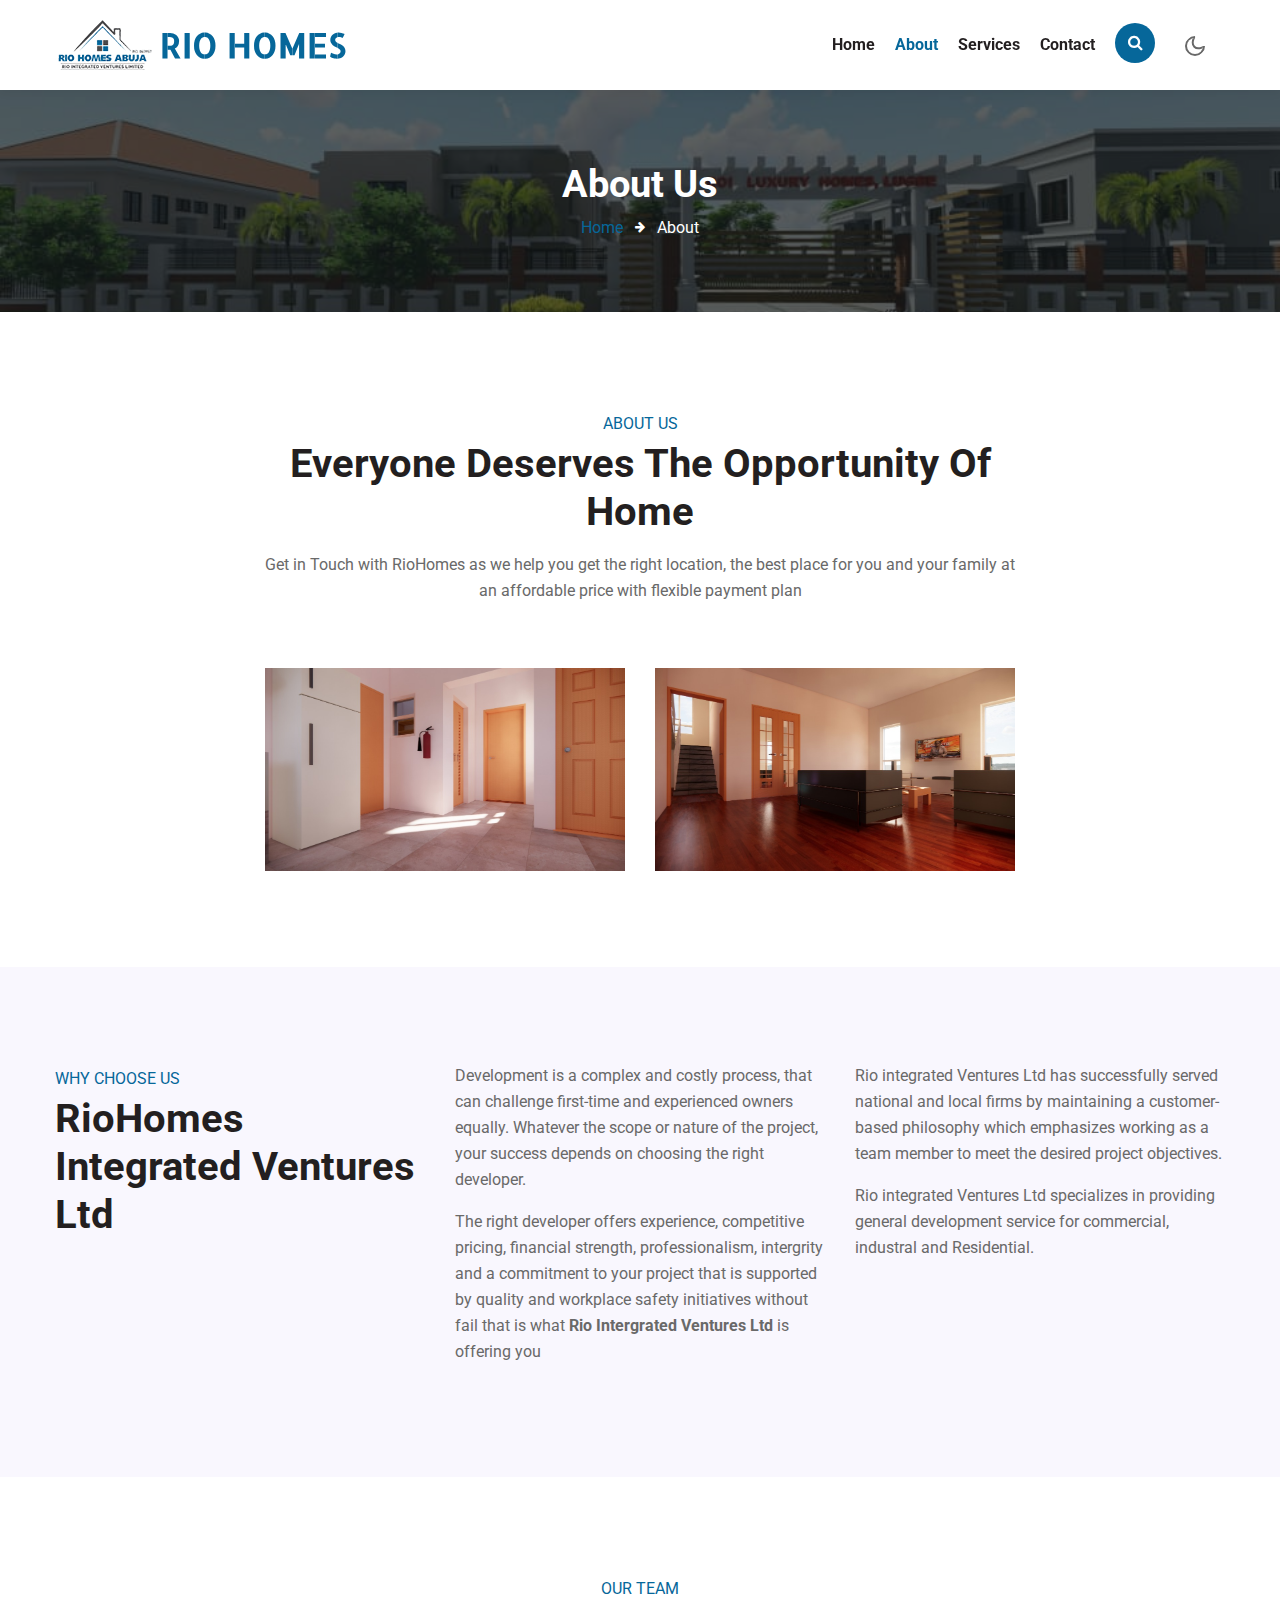
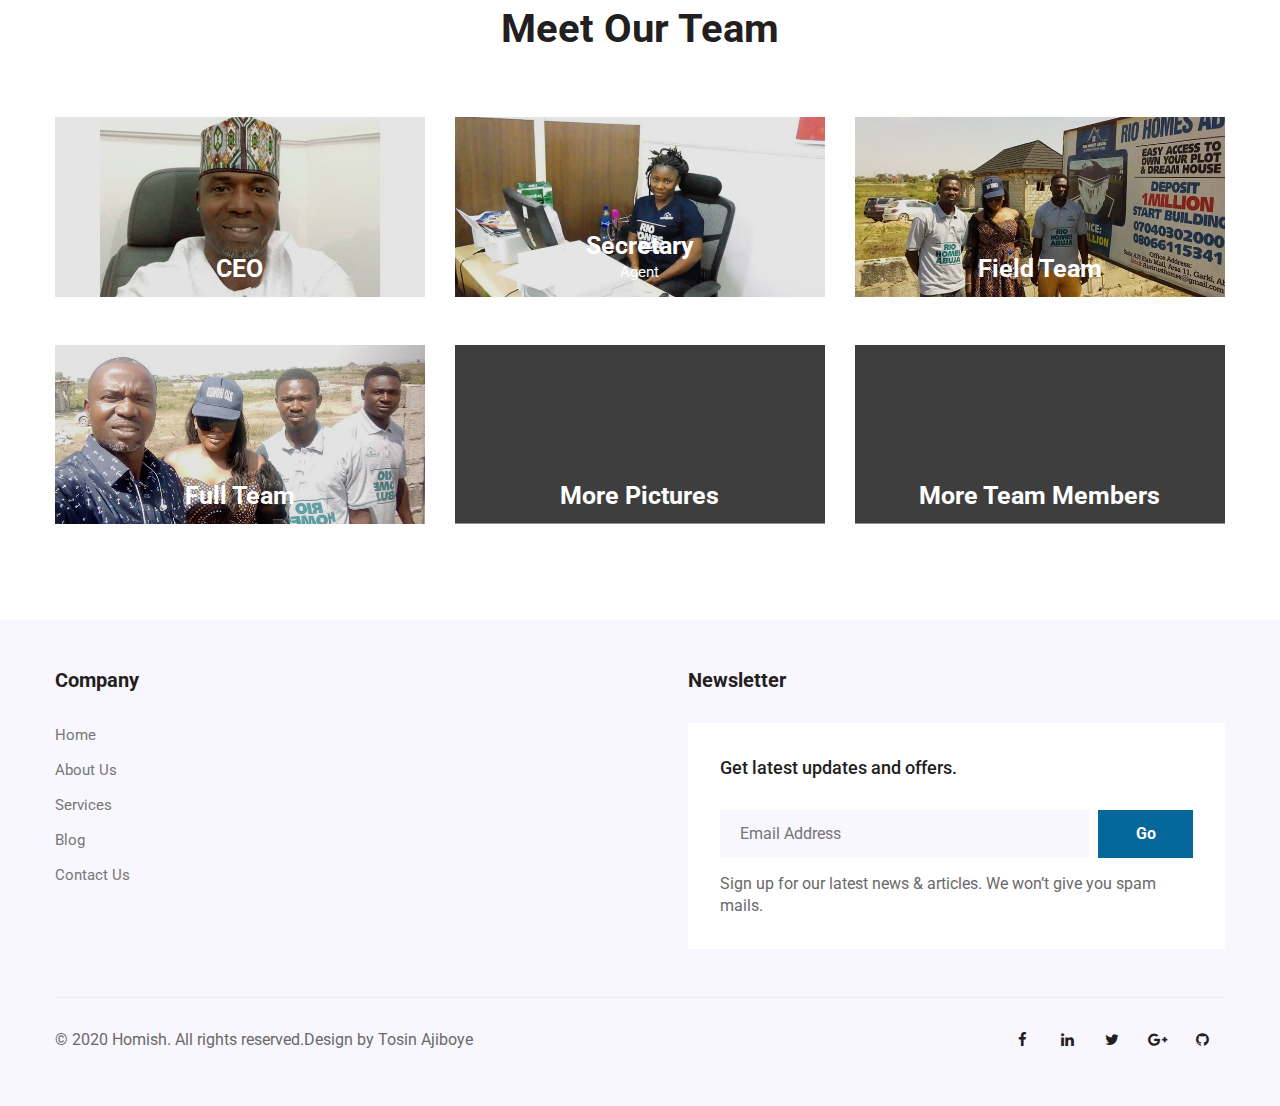
<file: about.html>
<!--
Author: W3layouts
Author URL: http://w3layouts.com
-->
<!doctype html>
<html lang="zxx">

<head>
  <!-- Required meta tags -->
  <meta charset="utf-8">
  <meta name="viewport" content="width=device-width, initial-scale=1, shrink-to-fit=no">
  <title>Homish a Real Estate Category Bootstrap Responsive Template | About :: W3layouts</title>
  <!-- google fonts -->
  <link href="//fonts.googleapis.com/css2?family=Roboto:wght@300;400;700&display=swap" rel="stylesheet">
  <link href="//fonts.googleapis.com/css2?family=Allerta+Stencil&display=swap" rel="stylesheet">
  <!-- google fonts -->
  <!-- Template CSS -->
  <link rel="stylesheet" href="assets/css/style-starter.css">
  <link rel="stylesheet" href="assets/css/custom.css">
  <!-- Template CSS -->
</head>

<body>
  <!--header-->
  <header id="site-header" class="fixed-top">
    <div class="container">
      <nav class="navbar navbar-expand-lg stroke">
        <img src="./assets/images/img1/logo2.png" alt="">
        <h1 class="com-color"><a class="navbar-brand mr-lg-5 " href="index.html">
            RIO HOMES
          </a></h1>
        <!-- if logo is image enable this   
      <a class="navbar-brand" href="#index.html">
          <img src="image-path" alt="Your logo" title="Your logo" style="height:35px;" />
      </a> -->
        <button class="navbar-toggler  collapsed bg-gradient" type="button" data-toggle="collapse"
          data-target="#navbarTogglerDemo02" aria-controls="navbarTogglerDemo02" aria-expanded="false"
          aria-label="Toggle navigation">
          <span class="navbar-toggler-icon fa icon-expand fa-bars"></span>
          <span class="navbar-toggler-icon fa icon-close fa-times"></span>
          </span>
        </button>

        <div class="collapse navbar-collapse" id="navbarTogglerDemo02">
          <ul class="navbar-nav ml-auto">
            <li class="nav-item ">
              <a class="nav-link" href="index.html">Home <span class="sr-only">(current)</span></a>
            </li>
            <li class="nav-item active">
              <a class="nav-link" href="about.html">About</a>
            </li>
            <li class="nav-item">
              <a class="nav-link" href="#">Services</a>
            </li>

            <li class="nav-item">
              <a class="nav-link" href="#">Contact</a>
            </li>
            <div class="search-right">
              <a href="#search" title="search"><span class="fa fa-search" aria-hidden="true"></span></a>
              <!-- search popup -->
              <div id="search" class="pop-overlay">
                <div class="popup">

                  <form action="#" method="GET" class="search-box">
                    <input type="search" placeholder="Enter Keyword" name="search" required="required" autofocus="">
                    <button type="submit" class="btn">Search Now</button>
                  </form>

                </div>
                <a class="close" href="#close">×</a>
              </div>
              <!-- /search popup -->
            </div>
          </ul>
        </div>
        <!-- toggle switch for light and dark theme -->
        <div class="mobile-position">
          <nav class="navigation">
            <div class="theme-switch-wrapper">
              <label class="theme-switch" for="checkbox">
                <input type="checkbox" id="checkbox">
                <div class="mode-container">
                  <i class="gg-sun"></i>
                  <i class="gg-moon"></i>
                </div>
              </label>
            </div>
          </nav>
        </div>
        <!-- //toggle switch for light and dark theme -->
      </nav>
    </div>
  </header>
  <!-- //header -->
  <!-- about breadcrumb -->
  <section class="w3l-about-breadcrumb text-center">
    <div class="breadcrumb-bg breadcrumb-bg-about py-sm-5 py-4">
      <div class="container py-2">
        <h2 class="title">About Us</h2>
        <ul class="breadcrumbs-custom-path mt-2">
          <li><a href="index.html">Home</a></li>
          <li class="active"><span class="fa fa-arrow-right mx-2" aria-hidden="true"></span> About </li>
        </ul>
      </div>
    </div>
  </section>
  <!-- //about breadcrumb -->
  <!-- /about-6-->
  <section class="w3l-cta4 py-5">
      <div class="container py-lg-5">
        <div class="ab-section text-center">
          <h6 class="sub-title">About Us</h6>
          <h3 class="hny-title">Everyone Deserves the Opportunity of Home</h3>
          <p class="py-3">Get in Touch with RioHomes as we help you get the right location, the best place for you and your family at an affordable price with flexible payment plan</p>
            <div class="row mt-5 text-center">
              <div class="col-md-6">
                <img src="assets/images/img1/img23.jpeg" class="img-fluid" alt="">
              </div>
              <div class="col-md-6 mt-md-0 mt-4">
                <img src="assets/images/img1/img20.jpeg" class="img-fluid" alt="">
              </div>
            </div>
        </div>

      </div>
  </section>
  <!-- //about-6-->
   <!-- /content-6-->
   <section class="w3l-content-6 py-5" id="why">
    <div class="container py-lg-5">
      <div class="row">
        <div class="col-lg-4 content-6-left">
          <h6 class="sub-title">Why Choose Us</h6>
          <h3 class="hny-title">RioHomes Integrated Ventures Ltd</h3>
        </div>
        <div class="col-lg-4 content-6-right mt-lg-0 mt-4">
          <p class="mb-3">Development is a complex and costly process, that can challenge first-time and experienced owners equally.
            Whatever the scope or nature of the project, your success depends on choosing the right developer.</p>
            <p class="mb-3">The right developer offers experience, competitive pricing, financial strength, professionalism, intergrity and a commitment to your project that is supported by quality and workplace safety initiatives without fail that is what <strong>Rio Intergrated Ventures Ltd</strong> is offering you</p>
            
        </div>
        <div class="col-lg-4 content-6-right mt-lg-0 mt-4">
          <p class="mb-3">Rio integrated Ventures Ltd has successfully served national and local firms by maintaining a customer-based philosophy which emphasizes working as a team member to meet the desired project objectives.</p>
            <p class="mb-3">Rio integrated Ventures Ltd specializes in providing general development service for commercial, industral and Residential.</p>
            
        </div>
      </div>
    </div>
</section>
<!-- //content-6-->
  <!-- stats -->
  <!-- <section class="w3l-statshny py-5" id="stats">
    <div class="container py-lg-5 py-md-4">
      <div class="w3-stats-inner-info">
        <div class="row">
          <div class="col-lg-4 col-6 stats_info counter_grid text-left">
            <span class="fa fa-smile-o"></span>
            <p class="counter">1730</p>
            <h4>Happy Customers</h4>
          </div>
          <div class="col-lg-4 col-6 stats_info counter_grid1 text-left">
            <span class="fa fa-users"></span>
            <p class="counter">730</p>
            <h4>Projects</h4>
          </div>
          <div class="col-lg-4 col-6 stats_info counter_grid mt-lg-0 mt-5 text-left">
            <span class="fa fa-database"></span>
            <p class="counter">30</p>
            <h4>branches</h4>
          </div>
        </div>
      </div>
    </div>
  </section> -->
  <!-- //stats -->
  <!-- team -->
  <section class="w3l-team" id="team">
    <div class="team-block py-5">
      <div class="container py-lg-5">
        <div class="title-content text-center mb-lg-3 mb-4">
          <h6 class="sub-title">Our Team</h6>
          <h3 class="hny-title">Meet Our Team</h3>
        </div>
        <div class="row">
          <div class="col-lg-4 col-md-6 mt-lg-5 mt-4">
            <div class="box16">
              <a href="#url"><img src="assets/images/Team/ceo.jpeg" alt="" class="img-fluid" /></a>
              <div class="box-content">
                <h3 class="title"><a href="#url">CEO</a></h3>
                <span class="post"></span>
                <ul class="social">
                  <li>
                    <a href="#" class="facebook">
                      <span class="fa fa-facebook-f"></span>
                    </a>
                  </li>
                  <li>
                    <a href="#" class="twitter">
                      <span class="fa fa-twitter"></span>
                    </a>
                  </li>
                </ul>
              </div>
            </div>
          </div>
          <div class="col-lg-4 col-md-6 mt-lg-5 mt-4">
            <div class="box16">
              <a href="#url"><img src="assets/images/Team/secretary.jpeg" alt="" class="img-fluid" /></a>
              <div class="box-content">
                <h3 class="title"><a href="#url">Secretary</a></h3>
                <span class="post">Agent</span>
                <ul class="social">
                  <li>
                    <a href="#" class="facebook">
                      <span class="fa fa-facebook-f"></span>
                    </a>
                  </li>
                  <li>
                    <a href="#" class="twitter">
                      <span class="fa fa-twitter"></span>
                    </a>
                  </li>
                </ul>
              </div>
            </div>
          </div>
          <div class="col-lg-4 col-md-6 mt-lg-5 mt-4">
            <div class="box16">
              <a href="#url"><img src="assets/images/Team/fieldTeam.jpeg" alt="" class="img-fluid" /></a>
              <div class="box-content">
                <h3 class="title"><a href="#url">Field Team</a></h3>
                <span class="post"></a></span>
                <ul class="social">
                  <li>
                    <a href="#" class="facebook">
                      <span class="fa fa-facebook-f"></span>
                    </a>
                  </li>
                  <li>
                    <a href="#" class="twitter">
                      <span class="fa fa-twitter"></span>
                    </a>
                  </li>
                </ul>
              </div>
            </div>
          </div>
          <div class="col-lg-4 col-md-6 mt-lg-5 mt-4">
            <div class="box16">
              <a href="#url"><img src="assets/images/Team/full team.jpeg" alt="" class="img-fluid" /></a>
              <div class="box-content">
                <h3 class="title"><a href="#url">Full Team</a></h3>
                <span class="post"></a></span>
                <ul class="social">
                  <li>
                    <a href="#" class="facebook">
                      <span class="fa fa-facebook-f"></span>
                    </a>
                  </li>
                  <li>
                    <a href="#" class="twitter">
                      <span class="fa fa-twitter"></span>
                    </a>
                  </li>
                </ul>
              </div>
            </div>
          </div>
          <div class="col-lg-4 col-md-6 mt-lg-5 mt-4">
            <div class="box16">
              <a href="#url"><img src="assets/images/Team/blank.jpg" alt="" class="img-fluid" /></a>
              <div class="box-content">
                <h3 class="title"><a href="#url">More Pictures</a></h3>
                <span class="post"></a></span>
                <ul class="social">
                  <li>
                    <a href="#" class="facebook">
                      <span class="fa fa-facebook-f"></span>
                    </a>
                  </li>
                  <li>
                    <a href="#" class="twitter">
                      <span class="fa fa-twitter"></span>
                    </a>
                  </li>
                </ul>
              </div>
            </div>
          </div>
          <div class="col-lg-4 col-md-6 mt-lg-5 mt-4">
            <div class="box16">
              <a href="#url"><img src="assets/images/Team/blank.jpg" alt="" class="img-fluid" /></a>
              <div class="box-content">
                <h3 class="title"><a href="#url">More Team Members</a></h3>
                <span class="post"></a></span>
                <ul class="social">
                  <li>
                    <a href="#" class="facebook">
                      <span class="fa fa-facebook-f"></span>
                    </a>
                  </li>
                  <li>
                    <a href="#" class="twitter">
                      <span class="fa fa-twitter"></span>
                    </a>
                  </li>
                </ul>
              </div>
            </div>
          </div>
        </div>
      </div>
    </div>
  </section>
  <!-- //team -->

  <!--/w3l-footer-29-main-->
  <footer>
    <footer>
      <!-- footer -->
      <section class="w3l-footer">
        <div class="w3l-footer-16-main py-5">
          <div class="container">
            <div class="row">
              <div class="col-lg-6 column">
                <div class="row">
                  <div class="col-md-4 column">
                    <h3>Company</h3>
                    <ul class="footer-gd-16">
                      <li><a href="index.html">Home</a></li>
                      <li><a href="about.html">About Us</a></li>
                      <li><a href="#">Services</a></li>
                      <li><a href="#">Blog</a></li>
                      <li><a href="#">Contact Us</a></li>
                    </ul>
                  </div>
                  <div class="col-md-4 column mt-md-0 mt-4">
                    <!-- <h3>Useful Links</h3>
                    <ul class="footer-gd-16">
                      <li><a href="#url">Offers</a></li>
                      <li><a href="#url">Our Branches</a></li>
                      <li><a href="#url">Latest Media</a></li>
                      <li><a href="about.html">About Company</a></li>
                      <li><a href="#url">Our Packages</a></li>
                    </ul> -->
                  </div>
                  <div class="col-md-4 column mt-md-0 mt-4">
                    <!-- <h3>Our Services</h3>
                    <ul class="footer-gd-16">
                      <li><a href="#url">Privacy Policy</a></li>
                      <li><a href="#url">Our Terms</a></li>
                      <li><a href="services.html">Services</a></li>
                      <li><a href="#">Landing Page</a></li>
                      <li><a href="#url">Our Agents</a></li>
                    </ul> -->
                  </div>
                </div>
              </div>
              <div class="col-lg-6 col-md-12 column pl-lg-5 column4 mt-lg-0 mt-5">
                <h3>Newsletter </h3>
                <div class="end-column">
                  <h4>Get latest updates and offers.</h4>
                  <form action="#" class="subscribe" method="post">
                    <input type="email" name="email" placeholder="Email Address" required="">
                    <button type="submit">Go</button>
                  </form>
                  <p>Sign up for our latest news & articles. We won’t give you spam mails.</p>
                </div>
              </div>
            </div>
            <div class="d-flex below-section justify-content-between align-items-center pt-4 mt-5">
              <div class="columns text-lg-left text-center">
                <p>&copy; 2020 Homish. All rights reserved.Design by Tosin Ajiboye
                </p>
              </div>
              <div class="columns-2 mt-lg-0 mt-3">
                <ul class="social">
                  <li><a href="#facebook"><span class="fa fa-facebook" aria-hidden="true"></span></a>
                  </li>
                  <li><a href="#linkedin"><span class="fa fa-linkedin" aria-hidden="true"></span></a>
                  </li>
                  <li><a href="#twitter"><span class="fa fa-twitter" aria-hidden="true"></span></a>
                  </li>
                  <li><a href="#google"><span class="fa fa-google-plus" aria-hidden="true"></span></a>
                  </li>
                  <li><a href="#github"><span class="fa fa-github" aria-hidden="true"></span></a>
                  </li>
                </ul>
              </div>
            </div>
          </div>
        </div>
  
        <!-- move top -->
        <button onclick="topFunction()" id="movetop" title="Go to top">
          <span class="fa fa-angle-up"></span>
        </button>
        <script>
          // When the user scrolls down 20px from the top of the document, show the button
          window.onscroll = function () {
            scrollFunction()
          };
  
          function scrollFunction() {
            if (document.body.scrollTop > 20 || document.documentElement.scrollTop > 20) {
              document.getElementById("movetop").style.display = "block";
            } else {
              document.getElementById("movetop").style.display = "none";
            }
          }
  
          // When the user clicks on the button, scroll to the top of the document
          function topFunction() {
            document.body.scrollTop = 0;
            document.documentElement.scrollTop = 0;
          }
        </script>
        <!-- //move top -->
        <script>
          $(function () {
            $('.navbar-toggler').click(function () {
              $('body').toggleClass('noscroll');
            })
          });
        </script>
      </section>
      <!-- //footer -->
    </footer>
  <!--//w3l-footer-29-main-->
  <!-- Template JavaScript -->
  <script src="assets/js/jquery-3.3.1.min.js"></script>
  <script src="assets/js/theme-change.js"></script>
  <!-- stats number counter-->
  <script src="assets/js/jquery.waypoints.min.js"></script>
  <script src="assets/js/jquery.countup.js"></script>
  <script>
    $('.counter').countUp();
  </script>
  <!-- //stats number counter -->
  <!--/MENU-JS-->
  <script>
    $(window).on("scroll", function () {
      var scroll = $(window).scrollTop();

      if (scroll >= 80) {
        $("#site-header").addClass("nav-fixed");
      } else {
        $("#site-header").removeClass("nav-fixed");
      }
    });

    //Main navigation Active Class Add Remove
    $(".navbar-toggler").on("click", function () {
      $("header").toggleClass("active");
    });
    $(document).on("ready", function () {
      if ($(window).width() > 991) {
        $("header").removeClass("active");
      }
      $(window).on("resize", function () {
        if ($(window).width() > 991) {
          $("header").removeClass("active");
        }
      });
    });
  </script>
  <!--//MENU-JS-->

  <script src="assets/js/bootstrap.min.js"></script>

</body>

</html>
</file>
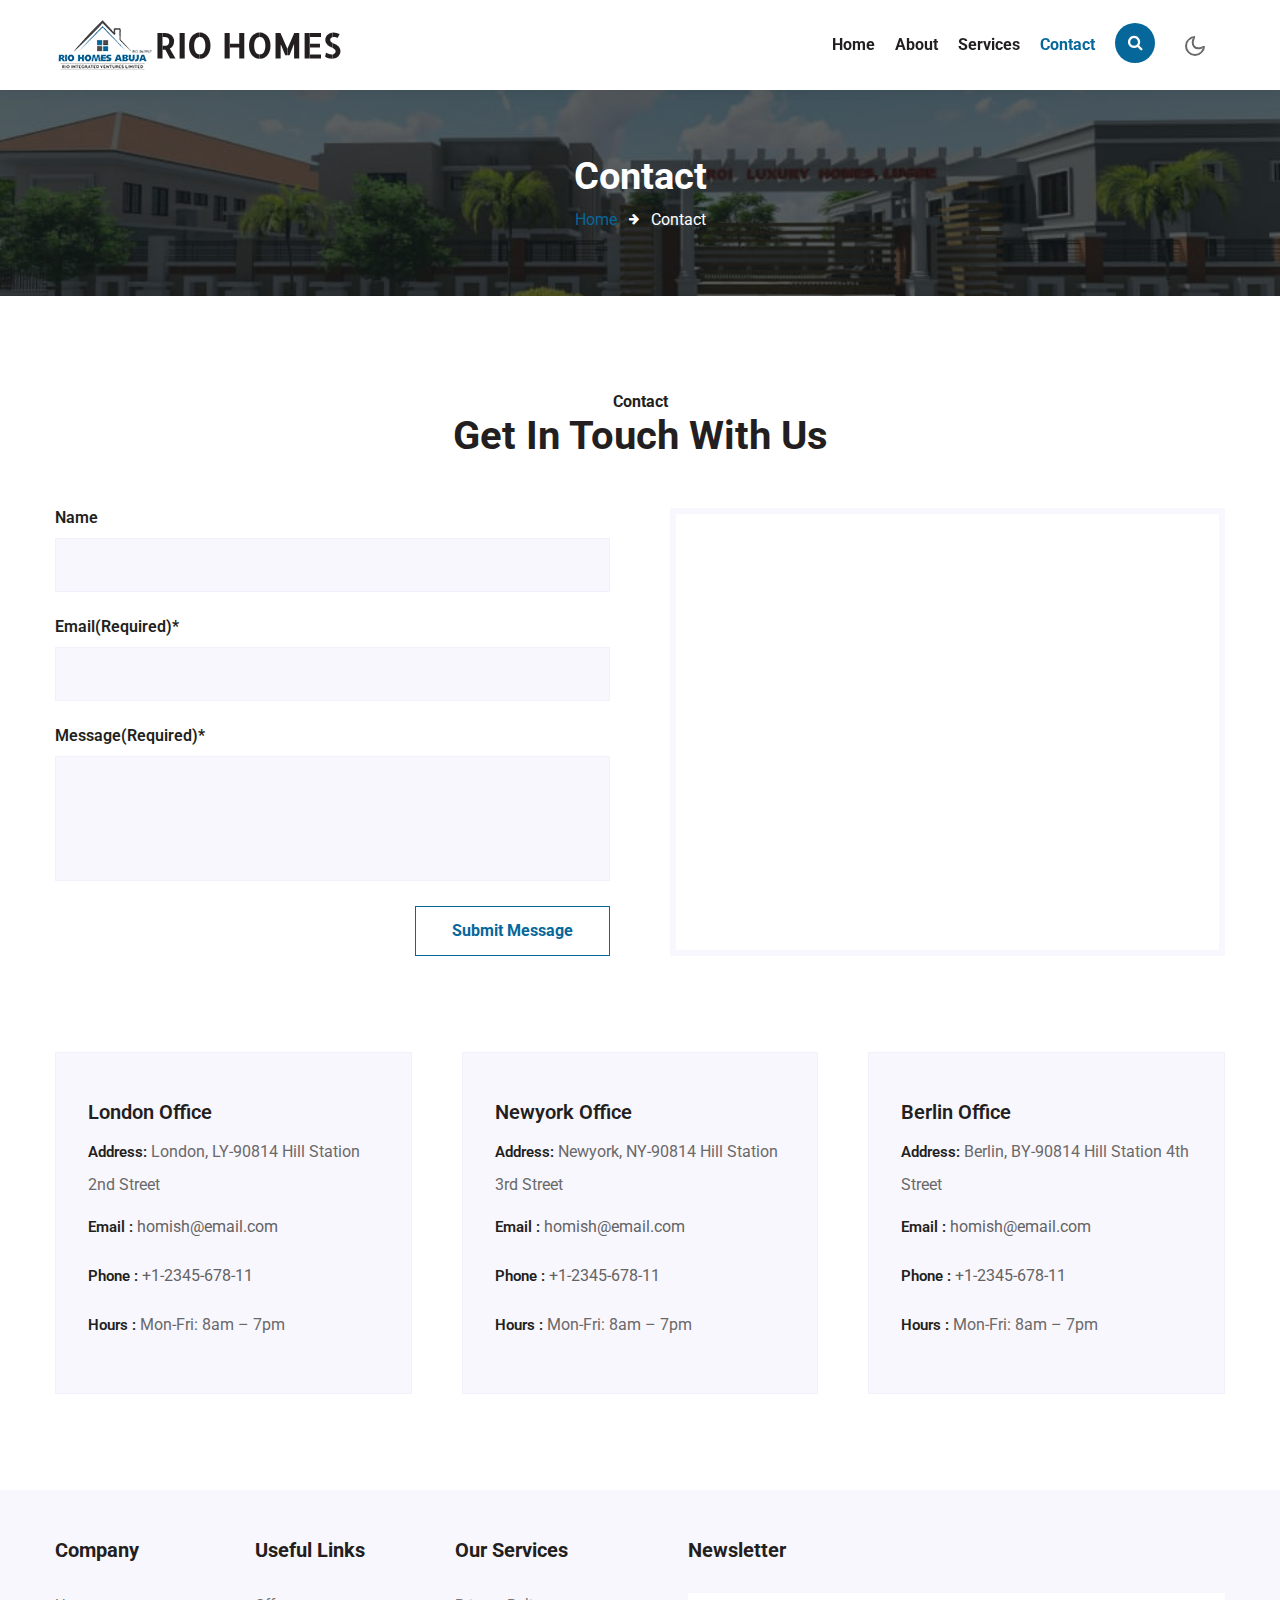
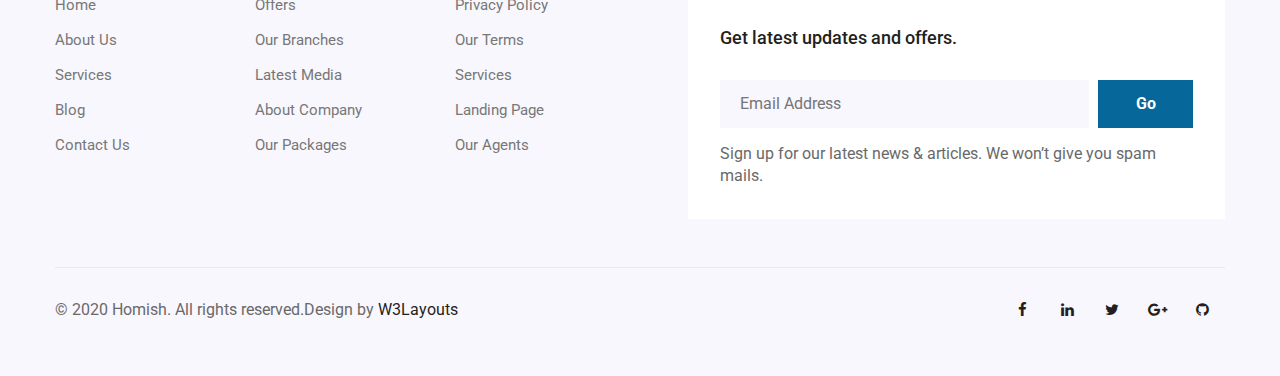
<file: contact.html>
<!--
Author: W3layouts
Author URL: http://w3layouts.com
-->
<!doctype html>
<html lang="zxx">

<head>
  <!-- Required meta tags -->
  <meta charset="utf-8">
  <meta name="viewport" content="width=device-width, initial-scale=1, shrink-to-fit=no">
  <title>Homish a Real Estate Category Bootstrap Responsive Template | Contact :: W3layouts</title>
  <!-- google fonts -->
  <link href="//fonts.googleapis.com/css2?family=Roboto:wght@300;400;700&display=swap" rel="stylesheet">
  <link href="//fonts.googleapis.com/css2?family=Allerta+Stencil&display=swap" rel="stylesheet">
  <!-- google fonts -->
  <!-- Template CSS -->
  <link rel="stylesheet" href="assets/css/style-starter.css">
  <!-- Template CSS -->
</head>

<body>
  <!--header-->
  <header id="site-header" class="fixed-top">
    <div class="container">
      <nav class="navbar navbar-expand-lg stroke">
        <img src="./assets/images/img1/logo2.png" alt="">
        <h1 class="com-color"><a class="navbar-brand mr-lg-5 " href="index.html">
            RIO HOMES
          </a></h1>
        <!-- if logo is image enable this   
      <a class="navbar-brand" href="#index.html">
          <img src="image-path" alt="Your logo" title="Your logo" style="height:35px;" />
      </a> -->
        <button class="navbar-toggler  collapsed bg-gradient" type="button" data-toggle="collapse"
          data-target="#navbarTogglerDemo02" aria-controls="navbarTogglerDemo02" aria-expanded="false"
          aria-label="Toggle navigation">
          <span class="navbar-toggler-icon fa icon-expand fa-bars"></span>
          <span class="navbar-toggler-icon fa icon-close fa-times"></span>
          </span>
        </button>

        <div class="collapse navbar-collapse" id="navbarTogglerDemo02">
          <ul class="navbar-nav ml-auto">
            <li class="nav-item ">
              <a class="nav-link" href="index.html">Home <span class="sr-only">(current)</span></a>
            </li>
            <li class="nav-item">
              <a class="nav-link" href="about.html">About</a>
            </li>
            <li class="nav-item">
              <a class="nav-link" href="#">Services</a>
            </li>

            <li class="nav-item active">
              <a class="nav-link" href="contact.html">Contact</a>
            </li>
            <div class="search-right">
              <a href="#search" title="search"><span class="fa fa-search" aria-hidden="true"></span></a>
              <!-- search popup -->
              <div id="search" class="pop-overlay">
                <div class="popup">

                  <form action="#" method="GET" class="search-box">
                    <input type="search" placeholder="Enter Keyword" name="search" required="required" autofocus="">
                    <button type="submit" class="btn">Search Now</button>
                  </form>

                </div>
                <a class="close" href="#close">×</a>
              </div>
              <!-- /search popup -->
            </div>
          </ul>
        </div>
        <!-- toggle switch for light and dark theme -->
        <div class="mobile-position">
          <nav class="navigation">
            <div class="theme-switch-wrapper">
              <label class="theme-switch" for="checkbox">
                <input type="checkbox" id="checkbox">
                <div class="mode-container">
                  <i class="gg-sun"></i>
                  <i class="gg-moon"></i>
                </div>
              </label>
            </div>
          </nav>
        </div>
        <!-- //toggle switch for light and dark theme -->
      </nav>
    </div>
  </header>
  <!-- //header -->
  <!-- about breadcrumb -->
  <section class="w3l-about-breadcrumb text-center">
    <div class="breadcrumb-bg breadcrumb-bg-about py-sm-5 py-4">
      <div class="container">
        <h2 class="title">Contact</h2>
        <ul class="breadcrumbs-custom-path mt-2">
          <li><a href="#url">Home</a></li>
          <li class="active"><span class="fa fa-arrow-right mx-2" aria-hidden="true"></span> Contact </li>
        </ul>
      </div>
    </div>
  </section>
  <!-- //about breadcrumb -->
   <!--/contact-->
   <section class="w3l-contact-11 py-5">
    <div class="contacts-main py-lg-5 py-md-4">
      <div class="title-content text-center">
        <h6 class="sub-titlehny">Contact</h6>
        <h3 class="hny-title">Get in touch with us</h3>
    </div>
      <div class="form-41-mian section-gap mt-5">
        <div class="container">
          <div class="d-grid align-form-map">
            <div class="form-inner-cont">
              <form action="https://sendmail.w3layouts.com/submitForm" method="post" class="signin-form">
                <div class="form-input">
                  <label for="w3lName">Name</label>
                  <input type="text" name="w3lName" id="w3lName" placeholder="" />
                </div>
                <div class="form-input">
                  <label for="w3lSender">Email(Required)*</label>
                  <input type="email" name="w3lSender" id="w3lSender" placeholder="" required="" />
                </div>
                <div class="form-input">
                  <label for="w3lMessage">Message(Required)*</label>
                  <textarea placeholder="" name="w3lMessage" id="w3lMessage" required=""></textarea>
                </div>
                <div class="form-submit text-right">
                    <button type="submit" class="btn btn-style btn-primary">Submit Message</button>
                  </div>
              </form>
            </div>
            <div class="map">
              <iframe
                src="https://www.google.com/maps/embed?pb=!1m18!1m12!1m3!1d3001161.424489281!2d-78.01909140705047!3d42.72866436845163!2m3!1f0!2f0!3f0!3m2!1i1024!2i768!4f13.1!3m3!1m2!1s0x4ccc4bf0f123a5a9%3A0xddcfc6c1de189567!2sNew%20York%2C%20USA!5e0!3m2!1sen!2sin!4v1570786994395!5m2!1sen!2sin"
                frameborder="0" allowfullscreen=""></iframe>
            </div>
          </div>
        </div>
      </div>
      <div class="contant11-top-bg mt-lg-5 mt-4">
        <div class="container">
          <div class="d-grid contact pt-lg-4">
            <div class="contact-info-left d-grid text-left">
              <div class="contact-info mt-4">
                <h4>London Office</h4>
                <p class="mb-3"><label>Address: </label> London, LY-90814 Hill Station 2nd Street</p>
                <p class="mb-3"><label>Email : </label> <a href="mailto:homish@email.com" class="email">homish@email.com</a></p>
                <p class="mb-3"><label>Phone : </label> <a href="tel:+1-2345-678-11">+1-2345-678-11</a></p>
                 <p class="mb-3"><label>Hours : </label> Mon-Fri: 8am – 7pm</p>
              </div>
              <div class="contact-info mt-4">
                <h4>Newyork Office</h4>
                <p class="mb-3"><label>Address: </label> Newyork, NY-90814 Hill Station 3rd Street</p>
                <p class="mb-3"><label>Email : </label> <a href="mailto:homish@email.com" class="email">homish@email.com</a></p>
                <p class="mb-3"><label>Phone : </label> <a href="tel:+1-2345-678-11">+1-2345-678-11</a></p>
                 <p class="mb-3"><label>Hours : </label> Mon-Fri: 8am – 7pm</p>
              </div>
              <div class="contact-info mt-4">
                <h4>Berlin Office</h4>
                <p class="mb-3"><label>Address: </label> Berlin, BY-90814 Hill Station 4th Street</p>
                <p class="mb-3"><label>Email : </label> <a href="mailto:homish@email.com" class="email">homish@email.com</a></p>
                <p class="mb-3"><label>Phone : </label> <a href="tel:+1-2345-678-11">+1-2345-678-11</a></p>
                 <p class="mb-3"><label>Hours : </label> Mon-Fri: 8am – 7pm</p>
              </div>
            </div>
          </div>
        </div>
      </div>
  </section>
  <!--//contact-->
   <!--/w3l-footer-29-main-->
   <footer>
    <!-- footer -->
    <section class="w3l-footer">
      <div class="w3l-footer-16-main py-5">
        <div class="container">
          <div class="row">
            <div class="col-lg-6 column">
              <div class="row">
                <div class="col-md-4 column">
                  <h3>Company</h3>
                  <ul class="footer-gd-16">
                    <li><a href="index.html">Home</a></li>
                    <li><a href="about.html">About Us</a></li>
                    <li><a href="services.html">Services</a></li>
                    <li><a href="#">Blog</a></li>
                    <li><a href="contact.html">Contact Us</a></li>
                  </ul>
                </div>
                <div class="col-md-4 column mt-md-0 mt-4">
                  <h3>Useful Links</h3>
                  <ul class="footer-gd-16">
                    <li><a href="#url">Offers</a></li>
                    <li><a href="#url">Our Branches</a></li>
                    <li><a href="#url">Latest Media</a></li>
                    <li><a href="about.html">About Company</a></li>
                    <li><a href="#url">Our Packages</a></li>
                  </ul>
                </div>
                <div class="col-md-4 column mt-md-0 mt-4">
                  <h3>Our Services</h3>
                  <ul class="footer-gd-16">
                    <li><a href="#url">Privacy Policy</a></li>
                    <li><a href="#url">Our Terms</a></li>
                    <li><a href="services.html">Services</a></li>
                    <li><a href="#">Landing Page</a></li>
                    <li><a href="#url">Our Agents</a></li>
                  </ul>
                </div>
              </div>
            </div>
            <div class="col-lg-6 col-md-12 column pl-lg-5 column4 mt-lg-0 mt-5">
              <h3>Newsletter </h3>
              <div class="end-column">
                <h4>Get latest updates and offers.</h4>
                <form action="#" class="subscribe" method="post">
                  <input type="email" name="email" placeholder="Email Address" required="">
                  <button type="submit">Go</button>
                </form>
                <p>Sign up for our latest news & articles. We won’t give you spam mails.</p>
              </div>
            </div>
          </div>
          <div class="d-flex below-section justify-content-between align-items-center pt-4 mt-5">
            <div class="columns text-lg-left text-center">
              <p>&copy; 2020 Homish. All rights reserved.Design by <a href="https://w3layouts.com/" target="_blank">
                W3Layouts</a>
              </p>
            </div>
            <div class="columns-2 mt-lg-0 mt-3">
              <ul class="social">
                <li><a href="#facebook"><span class="fa fa-facebook" aria-hidden="true"></span></a>
                </li>
                <li><a href="#linkedin"><span class="fa fa-linkedin" aria-hidden="true"></span></a>
                </li>
                <li><a href="#twitter"><span class="fa fa-twitter" aria-hidden="true"></span></a>
                </li>
                <li><a href="#google"><span class="fa fa-google-plus" aria-hidden="true"></span></a>
                </li>
                <li><a href="#github"><span class="fa fa-github" aria-hidden="true"></span></a>
                </li>
              </ul>
            </div>
          </div>
        </div>
      </div>
  
      <!-- move top -->
      <button onclick="topFunction()" id="movetop" title="Go to top">
        <span class="fa fa-angle-up"></span>
      </button>
      <script>
        // When the user scrolls down 20px from the top of the document, show the button
        window.onscroll = function () {
          scrollFunction()
        };
  
        function scrollFunction() {
          if (document.body.scrollTop > 20 || document.documentElement.scrollTop > 20) {
            document.getElementById("movetop").style.display = "block";
          } else {
            document.getElementById("movetop").style.display = "none";
          }
        }
  
        // When the user clicks on the button, scroll to the top of the document
        function topFunction() {
          document.body.scrollTop = 0;
          document.documentElement.scrollTop = 0;
        }
      </script>
      <!-- //move top -->
      <script>
        $(function () {
          $('.navbar-toggler').click(function () {
            $('body').toggleClass('noscroll');
          })
        });
      </script>
    </section>
    <!-- //footer -->
  </footer>
  <!--//w3l-footer-29-main-->
  <!-- Template JavaScript -->
  <script src="assets/js/jquery-3.3.1.min.js"></script>
  <script src="assets/js/theme-change.js"></script>
  <!--/MENU-JS-->
  <script>
    $(window).on("scroll", function () {
      var scroll = $(window).scrollTop();

      if (scroll >= 80) {
        $("#site-header").addClass("nav-fixed");
      } else {
        $("#site-header").removeClass("nav-fixed");
      }
    });

    //Main navigation Active Class Add Remove
    $(".navbar-toggler").on("click", function () {
      $("header").toggleClass("active");
    });
    $(document).on("ready", function () {
      if ($(window).width() > 991) {
        $("header").removeClass("active");
      }
      $(window).on("resize", function () {
        if ($(window).width() > 991) {
          $("header").removeClass("active");
        }
      });
    });
  </script>
  <!--//MENU-JS-->

  <script src="assets/js/bootstrap.min.js"></script>

</body>

</html>
</file>
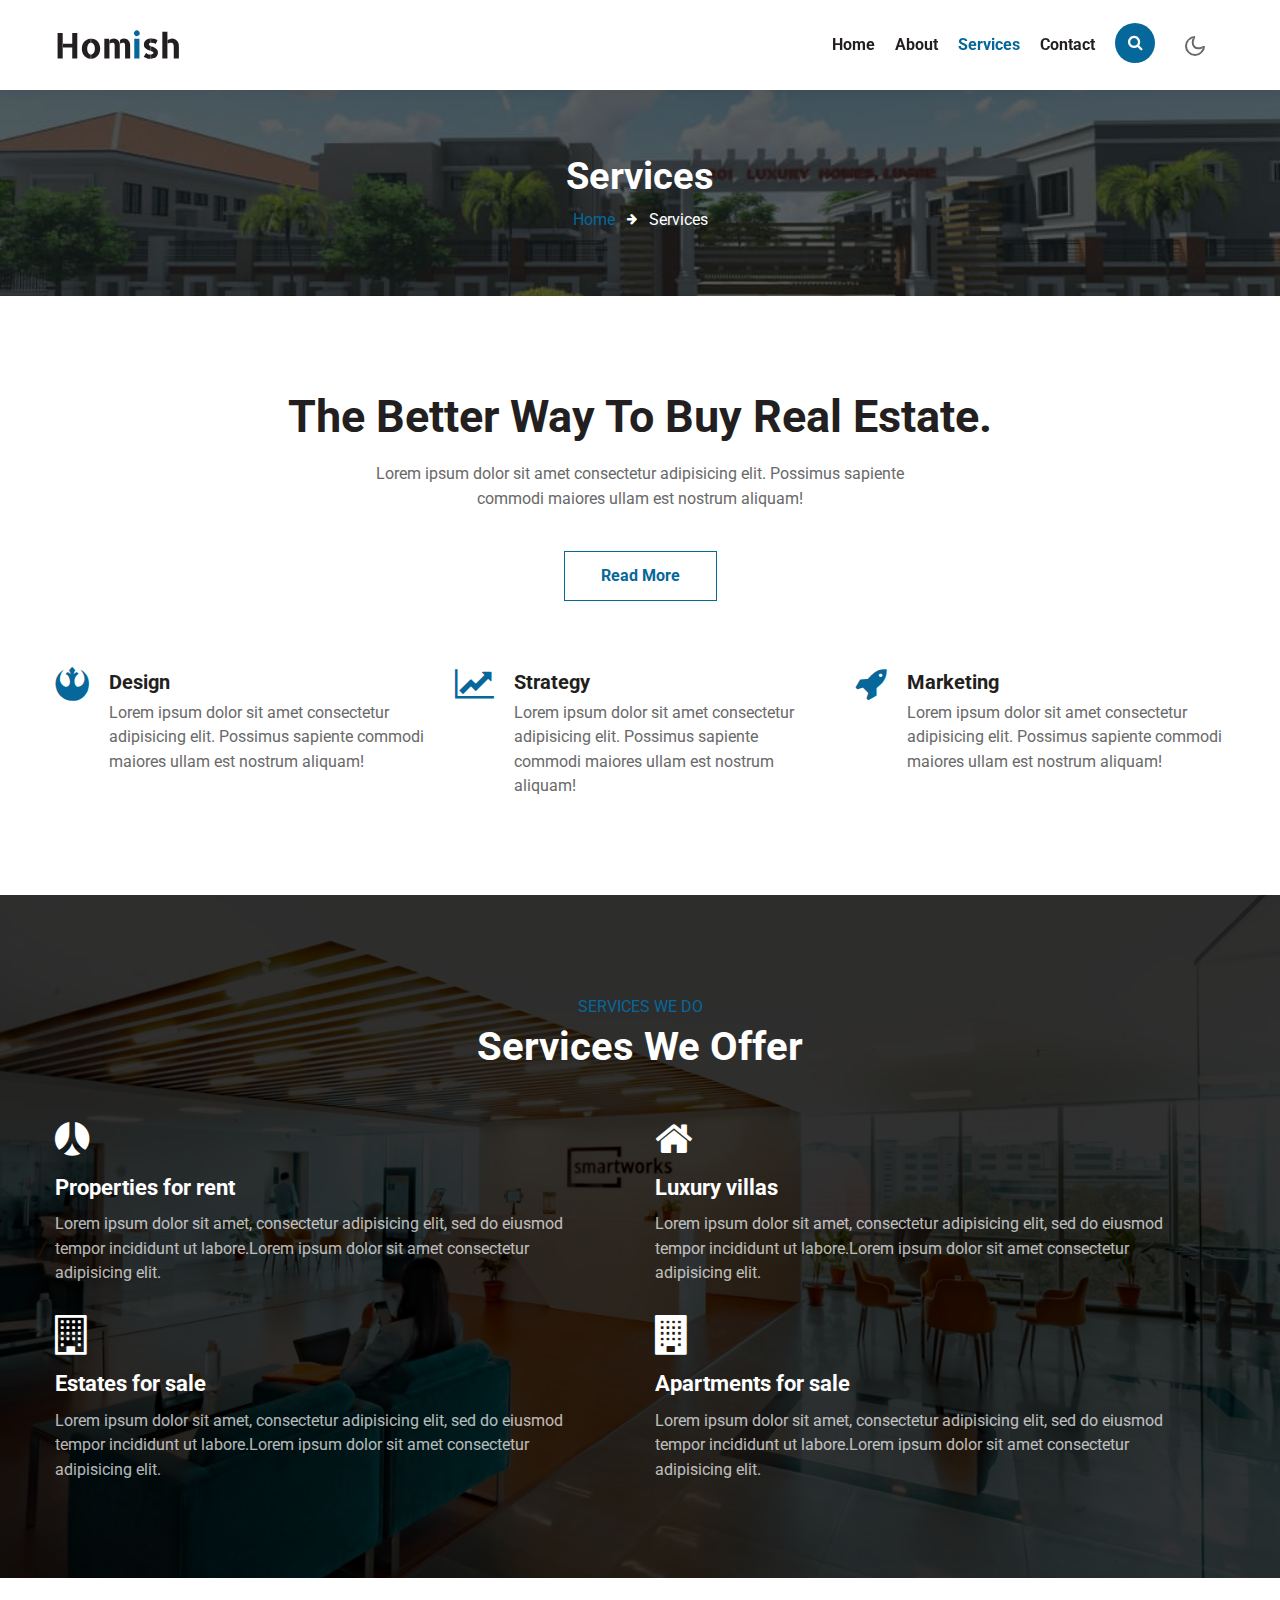
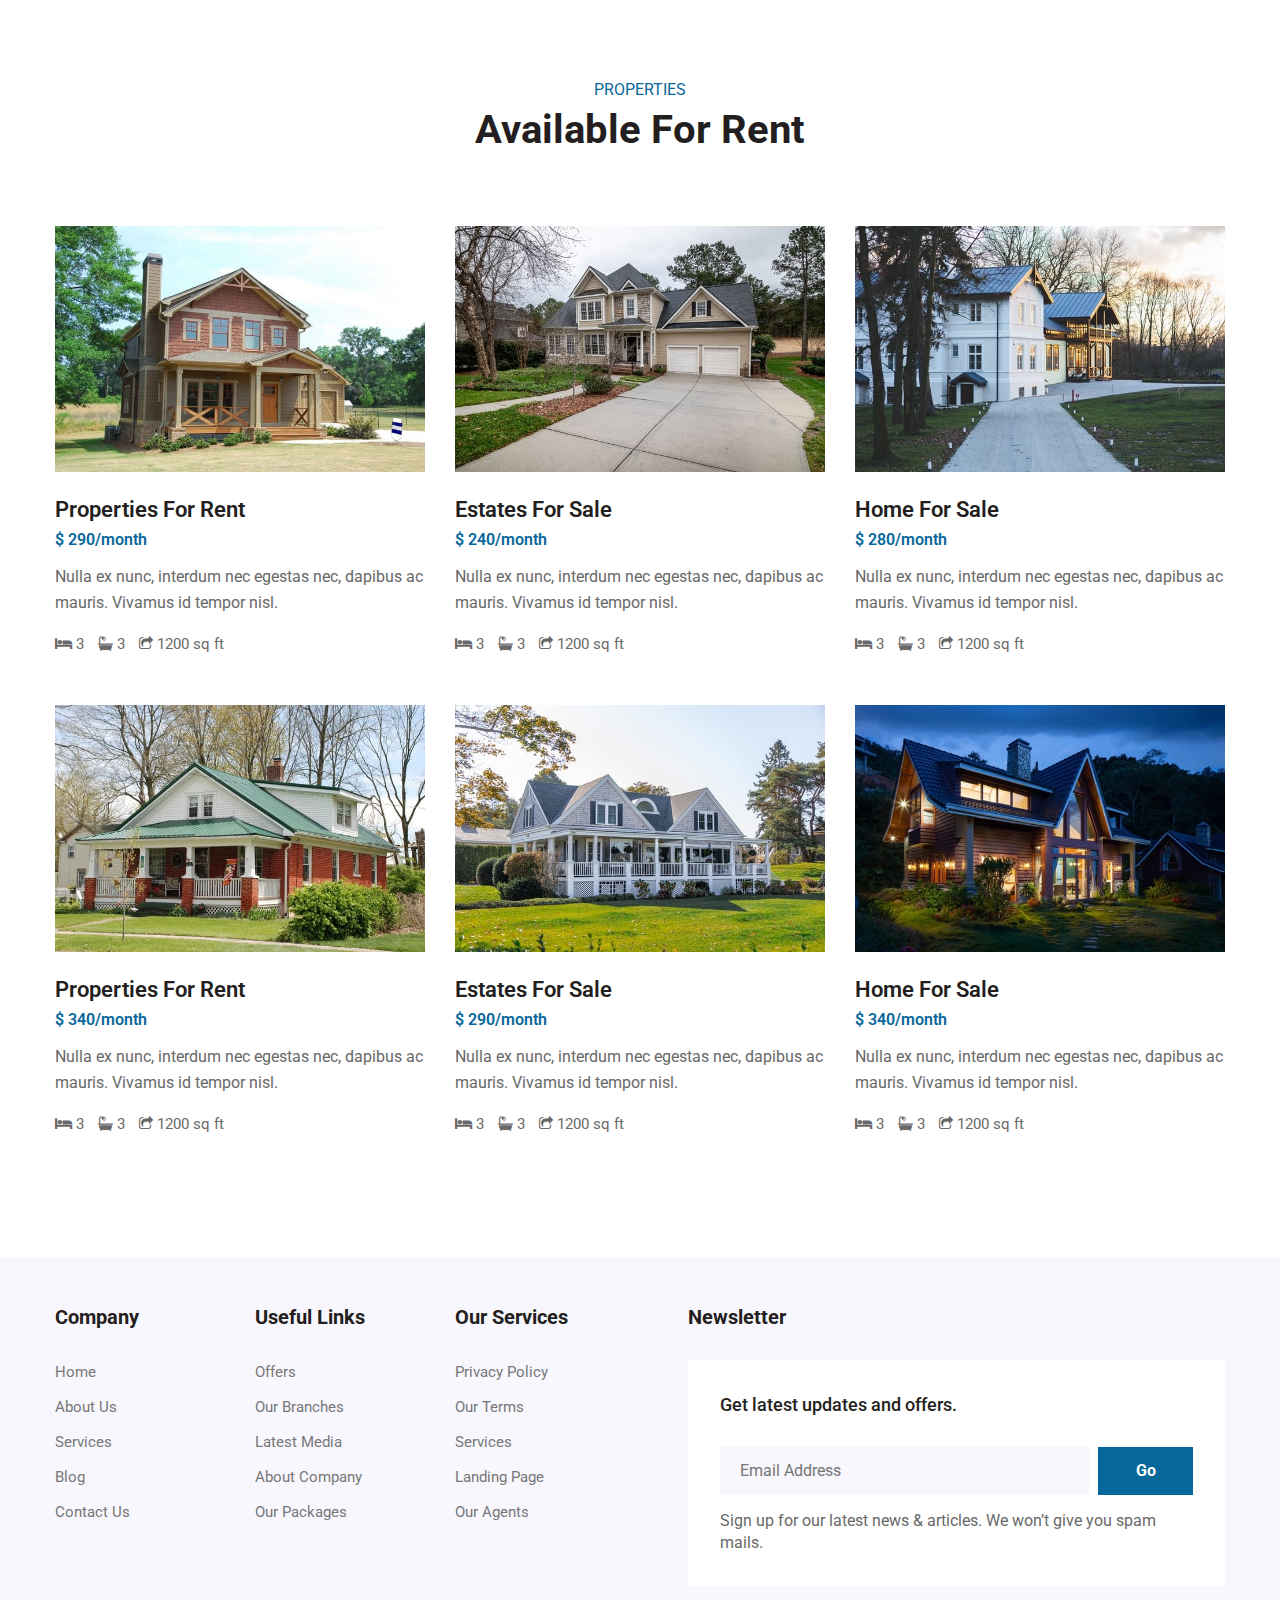
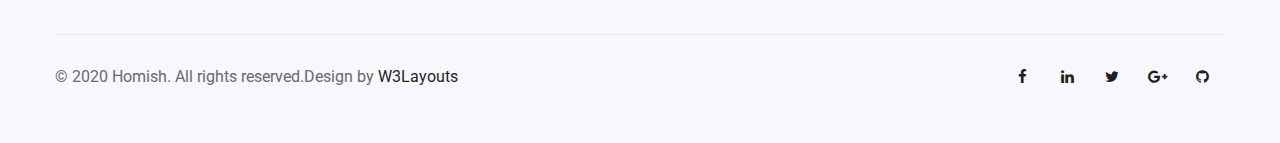
<file: services.html>
<!--
Author: W3layouts
Author URL: http://w3layouts.com
-->
<!doctype html>
<html lang="zxx">

<head>
  <!-- Required meta tags -->
  <meta charset="utf-8">
  <meta name="viewport" content="width=device-width, initial-scale=1, shrink-to-fit=no">
  <title>Homish a Real Estate Category Bootstrap Responsive Template | Services :: W3layouts</title>
  <!-- google fonts -->
  <link href="//fonts.googleapis.com/css2?family=Roboto:wght@300;400;700&display=swap" rel="stylesheet">
  <link href="//fonts.googleapis.com/css2?family=Allerta+Stencil&display=swap" rel="stylesheet">
  <!-- google fonts -->
  <!-- Template CSS -->
  <link rel="stylesheet" href="assets/css/style-starter.css">
  <!-- Template CSS -->
</head>

<body>
  <!--header-->
  <header id="site-header" class="fixed-top">
    <div class="container">
      <nav class="navbar navbar-expand-lg stroke">
        <h1><a class="navbar-brand mr-lg-5" href="index.html">
            Hom<span>i</span>sh
          </a></h1>
        <!-- if logo is image enable this   
      <a class="navbar-brand" href="#index.html">
          <img src="image-path" alt="Your logo" title="Your logo" style="height:35px;" />
      </a> -->
        <button class="navbar-toggler  collapsed bg-gradient" type="button" data-toggle="collapse"
          data-target="#navbarTogglerDemo02" aria-controls="navbarTogglerDemo02" aria-expanded="false"
          aria-label="Toggle navigation">
          <span class="navbar-toggler-icon fa icon-expand fa-bars"></span>
          <span class="navbar-toggler-icon fa icon-close fa-times"></span>
          </span>
        </button>

        <div class="collapse navbar-collapse" id="navbarTogglerDemo02">
          <ul class="navbar-nav ml-auto">
            <li class="nav-item">
              <a class="nav-link" href="index.html">Home <span class="sr-only">(current)</span></a>
            </li>
            <li class="nav-item">
              <a class="nav-link" href="about.html">About</a>
            </li>
            <li class="nav-item active">
              <a class="nav-link" href="services.html">Services</a>
            </li>
     
            <li class="nav-item">
              <a class="nav-link" href="contact.html">Contact</a>
            </li>
            <div class="search-right">
              <a href="#search" title="search"><span class="fa fa-search" aria-hidden="true"></span></a>
              <!-- search popup -->
              <div id="search" class="pop-overlay">
                <div class="popup">

                  <form action="#" method="GET" class="search-box">
                    <input type="search" placeholder="Enter Keyword" name="search" required="required" autofocus="">
                    <button type="submit" class="btn">Search Now</button>
                  </form>

                </div>
                <a class="close" href="#close">×</a>
              </div>
              <!-- /search popup -->
            </div>
          </ul>
        </div>
        <!-- toggle switch for light and dark theme -->
        <div class="mobile-position">
          <nav class="navigation">
            <div class="theme-switch-wrapper">
              <label class="theme-switch" for="checkbox">
                <input type="checkbox" id="checkbox">
                <div class="mode-container">
                  <i class="gg-sun"></i>
                  <i class="gg-moon"></i>
                </div>
              </label>
            </div>
          </nav>
        </div>
        <!-- //toggle switch for light and dark theme -->
      </nav>
    </div>
  </header>
  <!-- //header -->
  <!-- about breadcrumb -->
  <section class="w3l-about-breadcrumb text-center">
    <div class="breadcrumb-bg breadcrumb-bg-about py-sm-5 py-4">
      <div class="container">
        <h2 class="title">Services</h2>
        <ul class="breadcrumbs-custom-path mt-2">
          <li><a href="#url">Home</a></li>
          <li class="active"><span class="fa fa-arrow-right mx-2" aria-hidden="true"></span> Services </li>
        </ul>
      </div>
    </div>
  </section>
  <!-- //about breadcrumb -->
  <!-- call to action 5 -->
  <section class="w3l-cta5">
    <div class="call-to-action-5 py-5">
      <div class="container py-lg-5">
        <div class="call-to-action-5-content text-center">
          <h3 class="hny-title">The better way to buy real estate.</h3>
          <p>Lorem ipsum dolor sit amet consectetur adipisicing elit. Possimus sapiente commodi maiores ullam est
            nostrum aliquam!</p>
          <a href="#url" class="btn btn-style btn-primary mb-4">Read More</a>
          <div class="three-grids row">
            <div class="col-lg-4 col-md-6 grid mt-md-0 mt-4">
              <div class="icon">
                <span class="fa fa-rebel" aria-hidden="true"></span>
              </div>
              <div class="icon-info">
                <h4><a href="#">Design</a></h4>
                <p>Lorem ipsum dolor sit amet consectetur adipisicing elit. Possimus sapiente commodi maiores ullam est
                  nostrum aliquam!</p>
              </div>
            </div>
            <div class="col-lg-4 col-md-6 grid mt-md-0 mt-4">
              <div class="icon">
                <span class="fa fa-line-chart" aria-hidden="true"></span>
              </div>
              <div class="icon-info">
                <h4><a href="#">Strategy</a></h4>
                <p>Lorem ipsum dolor sit amet consectetur adipisicing elit. Possimus sapiente commodi maiores ullam est
                  nostrum aliquam!</p>
              </div>
            </div>
            <div class="col-lg-4 col-md-6 mt-lg-0 mt-4 grid">
              <div class="icon">
                <span class="fa fa-rocket" aria-hidden="true"></span>
              </div>
              <div class="icon-info">
                <h4><a href="#">Marketing</a></h4>
                <p>Lorem ipsum dolor sit amet consectetur adipisicing elit. Possimus sapiente commodi maiores ullam est
                  nostrum aliquam!</p>
              </div>
            </div>
          </div>
        </div>
      </div>
    </div>
  </section>
  <!-- /call to action 5 -->
  <section class="w3l-features14">
    <div class="w3l-feature-6-main py-5">
      <div class="container py-lg-5">
        <div class="wrapper-max">
          <div class="header-section text-center mb-5">
            <h6 class="sub-title">Services We Do</h6>
            <h3 class="hny-title two">
              Services We Offer
            </h3>
          </div>
          <div class="grid mt-lg-4">
            <div class="w3l-feature-6-gd">
              <div class="icon"><span class="fa fa-renren"></span></div>
              <div class="w3l-feature-6-gd-info">
                <h3><a href="#url">Properties for rent</a></h3>
                <p class="pr-lg-5">Lorem ipsum dolor sit amet, consectetur adipisicing elit, sed do eiusmod tempor
                  incididunt ut labore.Lorem ipsum dolor sit amet consectetur adipisicing elit. </p>
              </div>
            </div>
            <div class="w3l-feature-6-gd">
              <div class="icon"><span class="fa fa-home"></span></div>
              <div class="w3l-feature-6-gd-info">
                <h3><a href="#url">Luxury villas</a></h3>
                <p class="pr-lg-5">Lorem ipsum dolor sit amet, consectetur adipisicing elit, sed do eiusmod tempor
                  incididunt ut labore.Lorem ipsum dolor sit amet consectetur adipisicing elit. </p>
              </div>
            </div>
            <div class="w3l-feature-6-gd">
              <div class="icon"><span class="fa fa-building-o"></span></div>
              <div class="w3l-feature-6-gd-info">
                <h3><a href="#url">Estates for sale</a></h3>
                <p class="pr-lg-5">Lorem ipsum dolor sit amet, consectetur adipisicing elit, sed do eiusmod tempor
                  incididunt ut labore.Lorem ipsum dolor sit amet consectetur adipisicing elit. </p>
              </div>
            </div>
            <div class="w3l-feature-6-gd">
              <div class="icon"><span class="fa fa-building"></span></div>
              <div class="w3l-feature-6-gd-info">
                <h3><a href="#url">Apartments for sale</a></h3>
                <p class="pr-lg-5">Lorem ipsum dolor sit amet, consectetur adipisicing elit, sed do eiusmod tempor
                  incididunt ut labore.Lorem ipsum dolor sit amet consectetur adipisicing elit. </p>
              </div>
            </div>
          </div>

        </div>
      </div>
    </div>
  </section>
  <!--/-->
  <!--/services-->
  <section class="w3l-services1">
    <div id="content-with-photo4-block" class="py-5">
      <div class="container py-md-5">
        <div class="header-section text-center mb-5">
          <h6 class="sub-title"> Properties</h6>
          <h3 class="hny-title">
            Available For Rent
          </h3>
        </div>
        <div class="cwp4-two row">
          <div class="cwp4-image col-lg-4 col-md-6 mt-4">
            <div class="grids4-info">
              <a href="#"><img src="assets/images/g3.jpg" class="img-fluid" alt=""></a>
              <div class="info-bg">
                <h5><a href="#">Properties for rent</a></h5>
                <span class="price">$ 290/month</span>
                <p>Nulla ex nunc, interdum nec egestas nec, dapibus ac mauris. Vivamus id tempor nisl.</p>
                <ul>
                  <li><span class="fa fa-bed"></span> 3</li>
                  <li><span class="fa fa-bath"></span> 3</li>
                  <li><span class="fa fa-share-square-o"></span> 1200 sq ft</li>
                </ul>
              </div>
            </div>
          </div>
          <div class="cwp4-image col-lg-4 col-md-6 mt-4">
            <div class="grids4-info">
              <a href="#"><img src="assets/images/g1.jpg" class="img-fluid" alt=""></a>
              <div class="info-bg">
                <h5><a href="#">Estates for sale</a></h5>
                <span class="price">$ 240/month</span>
                <p>Nulla ex nunc, interdum nec egestas nec, dapibus ac mauris. Vivamus id tempor nisl.</p>
                <ul>
                  <li><span class="fa fa-bed"></span> 3</li>
                  <li><span class="fa fa-bath"></span> 3</li>
                  <li><span class="fa fa-share-square-o"></span> 1200 sq ft</li>
                </ul>
              </div>
            </div>
          </div>
          <div class="cwp4-image col-lg-4 col-md-6 mt-4">
            <div class="grids4-info">
              <a href="#"><img src="assets/images/g2.jpg" class="img-fluid" alt=""></a>
              <div class="info-bg">
                <h5><a href="#">Home for sale</a></h5>
                <span class="price">$ 280/month</span>
                <p>Nulla ex nunc, interdum nec egestas nec, dapibus ac mauris. Vivamus id tempor nisl.</p>
                <ul>
                  <li><span class="fa fa-bed"></span> 3</li>
                  <li><span class="fa fa-bath"></span> 3</li>
                  <li><span class="fa fa-share-square-o"></span> 1200 sq ft</li>
                </ul>
              </div>
            </div>
          </div>
          <div class="cwp4-image col-lg-4 col-md-6 mt-4">
            <div class="grids4-info">
              <a href="#"><img src="assets/images/g4.jpg" class="img-fluid" alt=""></a>
              <div class="info-bg">
                <h5><a href="#">Properties for rent</a></h5>
                <span class="price">$ 340/month</span>
                <p>Nulla ex nunc, interdum nec egestas nec, dapibus ac mauris. Vivamus id tempor nisl.</p>
                <ul>
                  <li><span class="fa fa-bed"></span> 3</li>
                  <li><span class="fa fa-bath"></span> 3</li>
                  <li><span class="fa fa-share-square-o"></span> 1200 sq ft</li>
                </ul>
              </div>
            </div>
          </div>
          <div class="cwp4-image col-lg-4 col-md-6 mt-4">
            <div class="grids4-info">
              <a href="#"><img src="assets/images/g5.jpg" class="img-fluid" alt=""></a>
              <div class="info-bg">
                <h5><a href="#">Estates for sale</a></h5>
                <span class="price">$ 290/month</span>
                <p>Nulla ex nunc, interdum nec egestas nec, dapibus ac mauris. Vivamus id tempor nisl.</p>
                <ul>
                  <li><span class="fa fa-bed"></span> 3</li>
                  <li><span class="fa fa-bath"></span> 3</li>
                  <li><span class="fa fa-share-square-o"></span> 1200 sq ft</li>
                </ul>
              </div>
            </div>
          </div>
          <div class="cwp4-image col-lg-4 col-md-6 mt-4">
            <div class="grids4-info">
              <a href="#"><img src="assets/images/g6.jpg" class="img-fluid" alt=""></a>
              <div class="info-bg">
                <h5><a href="#">Home for sale</a></h5>
                <span class="price">$ 340/month</span>
                <p>Nulla ex nunc, interdum nec egestas nec, dapibus ac mauris. Vivamus id tempor nisl.</p>
                <ul>
                  <li><span class="fa fa-bed"></span> 3</li>
                  <li><span class="fa fa-bath"></span> 3</li>
                  <li><span class="fa fa-share-square-o"></span> 1200 sq ft</li>
                </ul>
              </div>
            </div>
          </div>


        </div>
      </div>
    </div>
  </section>
  <!--//services-->
  <!--/w3l-footer-29-main-->
  <footer>
    <!-- footer -->
    <section class="w3l-footer">
      <div class="w3l-footer-16-main py-5">
        <div class="container">
          <div class="row">
            <div class="col-lg-6 column">
              <div class="row">
                <div class="col-md-4 column">
                  <h3>Company</h3>
                  <ul class="footer-gd-16">
                    <li><a href="index.html">Home</a></li>
                    <li><a href="about.html">About Us</a></li>
                    <li><a href="services.html">Services</a></li>
                    <li><a href="#">Blog</a></li>
                    <li><a href="contact.html">Contact Us</a></li>
                  </ul>
                </div>
                <div class="col-md-4 column mt-md-0 mt-4">
                  <h3>Useful Links</h3>
                  <ul class="footer-gd-16">
                    <li><a href="#url">Offers</a></li>
                    <li><a href="#url">Our Branches</a></li>
                    <li><a href="#url">Latest Media</a></li>
                    <li><a href="about.html">About Company</a></li>
                    <li><a href="#url">Our Packages</a></li>
                  </ul>
                </div>
                <div class="col-md-4 column mt-md-0 mt-4">
                  <h3>Our Services</h3>
                  <ul class="footer-gd-16">
                    <li><a href="#url">Privacy Policy</a></li>
                    <li><a href="#url">Our Terms</a></li>
                    <li><a href="services.html">Services</a></li>
                    <li><a href="#">Landing Page</a></li>
                    <li><a href="#url">Our Agents</a></li>
                  </ul>
                </div>
              </div>
            </div>
            <div class="col-lg-6 col-md-12 column pl-lg-5 column4 mt-lg-0 mt-5">
              <h3>Newsletter </h3>
              <div class="end-column">
                <h4>Get latest updates and offers.</h4>
                <form action="#" class="subscribe" method="post">
                  <input type="email" name="email" placeholder="Email Address" required="">
                  <button type="submit">Go</button>
                </form>
                <p>Sign up for our latest news & articles. We won’t give you spam mails.</p>
              </div>
            </div>
          </div>
          <div class="d-flex below-section justify-content-between align-items-center pt-4 mt-5">
            <div class="columns text-lg-left text-center">
              <p>&copy; 2020 Homish. All rights reserved.Design by <a href="https://w3layouts.com/" target="_blank">
                  W3Layouts</a>
              </p>
            </div>
            <div class="columns-2 mt-lg-0 mt-3">
              <ul class="social">
                <li><a href="#facebook"><span class="fa fa-facebook" aria-hidden="true"></span></a>
                </li>
                <li><a href="#linkedin"><span class="fa fa-linkedin" aria-hidden="true"></span></a>
                </li>
                <li><a href="#twitter"><span class="fa fa-twitter" aria-hidden="true"></span></a>
                </li>
                <li><a href="#google"><span class="fa fa-google-plus" aria-hidden="true"></span></a>
                </li>
                <li><a href="#github"><span class="fa fa-github" aria-hidden="true"></span></a>
                </li>
              </ul>
            </div>
          </div>
        </div>
      </div>

      <!-- move top -->
      <button onclick="topFunction()" id="movetop" title="Go to top">
        <span class="fa fa-angle-up"></span>
      </button>
      <script>
        // When the user scrolls down 20px from the top of the document, show the button
        window.onscroll = function () {
          scrollFunction()
        };

        function scrollFunction() {
          if (document.body.scrollTop > 20 || document.documentElement.scrollTop > 20) {
            document.getElementById("movetop").style.display = "block";
          } else {
            document.getElementById("movetop").style.display = "none";
          }
        }

        // When the user clicks on the button, scroll to the top of the document
        function topFunction() {
          document.body.scrollTop = 0;
          document.documentElement.scrollTop = 0;
        }
      </script>
      <!-- //move top -->
      <script>
        $(function () {
          $('.navbar-toggler').click(function () {
            $('body').toggleClass('noscroll');
          })
        });
      </script>
    </section>
    <!-- //footer -->
  </footer>
  <!--//w3l-footer-29-main-->
  <!-- Template JavaScript -->
  <script src="assets/js/jquery-3.3.1.min.js"></script>
  <script src="assets/js/theme-change.js"></script>
  <!--/MENU-JS-->
  <script>
    $(window).on("scroll", function () {
      var scroll = $(window).scrollTop();

      if (scroll >= 80) {
        $("#site-header").addClass("nav-fixed");
      } else {
        $("#site-header").removeClass("nav-fixed");
      }
    });

    //Main navigation Active Class Add Remove
    $(".navbar-toggler").on("click", function () {
      $("header").toggleClass("active");
    });
    $(document).on("ready", function () {
      if ($(window).width() > 991) {
        $("header").removeClass("active");
      }
      $(window).on("resize", function () {
        if ($(window).width() > 991) {
          $("header").removeClass("active");
        }
      });
    });
  </script>
  <!--//MENU-JS-->

  <script src="assets/js/bootstrap.min.js"></script>

</body>

</html>
</file>
<file: assets/css/custom.css>
.com-color {
    color: #06679a;
    padding-left: 5px;
    font-size: medium;
}


.gal-size {
    width: 100%;
    padding-bottom: 50px;
}

.vid-size {
    margin-right: 100px;
}
</file>
<file: assets/css/style-starter.css>
/*--
Author: W3layouts
Author URL: http://w3layouts.com
--*/
@charset "UTF-8";

/*!
 * Bootstrap v4.4.1 (https://getbootstrap.com/)
 * Copyright 2011-2019 The Bootstrap Authors
 * Copyright 2011-2019 Twitter, Inc.
 * Licensed under MIT (https://github.com/twbs/bootstrap/blob/master/LICENSE)
 */
:root {
  --blue: #007bff;
  --indigo: #6610f2;
  --purple: #6f42c1;
  --pink: #e83e8c;
  --red: #dc3545;
  --orange: #fd7e14;
  --yellow: #ffc107;
  --green: #28a745;
  --teal: #20c997;
  --cyan: #17a2b8;
  --white: #fff;
  --gray: #6c757d;
  --gray-dark: #343a40;
  --primary: #011627;
  --secondary: #1fa12e;
  --success: #28a745;
  --info: #17a2b8;
  --warning: #ffc107;
  --danger: #dc3545;
  --light: #f8f9fa;
  --dark: #343a40;
  --breakpoint-xs: 0;
  --breakpoint-sm: 576px;
  --breakpoint-md: 768px;
  --breakpoint-lg: 992px;
  --breakpoint-xl: 1200px;
  --font-family-sans-serif: -apple-system, BlinkMacSystemFont, "Segoe UI", Roboto, "Helvetica Neue", Arial, "Noto Sans", sans-serif, "Apple Color Emoji", "Segoe UI Emoji", "Segoe UI Symbol", "Noto Color Emoji";
  --font-family-monospace: SFMono-Regular, Menlo, Monaco, Consolas, "Liberation Mono", "Courier New", monospace;
}

*,
*::before,
*::after {
  box-sizing: border-box;
}

html {
  font-family: 'Roboto', sans-serif;
  line-height: 1.15;
  -webkit-text-size-adjust: 100%;
  -webkit-tap-highlight-color: rgba(0, 0, 0, 0);
}

article,
aside,
figcaption,
figure,
footer,
header,
hgroup,
main,
nav,
section {
  display: block;
}

body {
  margin: 0;
  font-family: -apple-system, BlinkMacSystemFont, "Segoe UI", Roboto, "Helvetica Neue", Arial, "Noto Sans", sans-serif, "Apple Color Emoji", "Segoe UI Emoji", "Segoe UI Symbol", "Noto Color Emoji";
  font-size: 1rem;
  font-weight: 400;
  line-height: 1.5;
  color: #212529;
  text-align: left;
  background-color: #fff;
}

[tabindex="-1"]:focus:not(:focus-visible) {
  outline: 0 !important;
}

hr {
  box-sizing: content-box;
  height: 0;
  overflow: visible;
}

h1,
h2,
h3,
h4,
h5,
h6 {
  margin-top: 0;
  margin-bottom: 0.5rem;
}

p {
  margin-top: 0;
  margin-bottom: 1rem;
}

abbr[title],
abbr[data-original-title] {
  text-decoration: underline;
  -webkit-text-decoration: underline dotted;
  text-decoration: underline dotted;
  cursor: help;
  border-bottom: 0;
  -webkit-text-decoration-skip-ink: none;
  text-decoration-skip-ink: none;
}

address {
  margin-bottom: 1rem;
  font-style: normal;
  line-height: inherit;
}

ol,
ul,
dl {
  margin-top: 0;
  margin-bottom: 1rem;
}

ol ol,
ul ul,
ol ul,
ul ol {
  margin-bottom: 0;
}

dt {
  font-weight: 700;
}

dd {
  margin-bottom: .5rem;
  margin-left: 0;
}

blockquote {
  margin: 0 0 1rem;
}

b,
strong {
  font-weight: bolder;
}

small {
  font-size: 80%;
}

sub,
sup {
  position: relative;
  font-size: 75%;
  line-height: 0;
  vertical-align: baseline;
}

sub {
  bottom: -.25em;
}

sup {
  top: -.5em;
}

a {
  color: #011627;
  text-decoration: none;
  background-color: transparent;
}

a:hover {
  color: #011627;
  text-decoration: underline;
}

a:not([href]) {
  color: inherit;
  text-decoration: none;
}

a:not([href]):hover {
  color: inherit;
  text-decoration: none;
}

pre,
code,
kbd,
samp {
  font-family: SFMono-Regular, Menlo, Monaco, Consolas, "Liberation Mono", "Courier New", monospace;
  font-size: 1em;
}

pre {
  margin-top: 0;
  margin-bottom: 1rem;
  overflow: auto;
}

figure {
  margin: 0 0 1rem;
}

img {
  vertical-align: middle;
  border-style: none;
}

svg {
  overflow: hidden;
  vertical-align: middle;
}

table {
  border-collapse: collapse;
}

caption {
  padding-top: 0.75rem;
  padding-bottom: 0.75rem;
  color: #6c757d;
  text-align: left;
  caption-side: bottom;
}

th {
  text-align: inherit;
}

label {
  display: inline-block;
  margin-bottom: 0.5rem;
}

button {
  border-radius: 0;
}

button:focus {
  outline: 1px dotted;
  outline: 5px auto -webkit-focus-ring-color;
}

input,
button,
select,
optgroup,
textarea {
  margin: 0;
  font-family: 'Roboto', sans-serif;
  font-size: inherit;
  line-height: inherit;
}

button,
input {
  overflow: visible;
}

button,
select {
  text-transform: none;
}

select {
  word-wrap: normal;
}

button,
[type="button"],
[type="reset"],
[type="submit"] {
  -webkit-appearance: button;
}

button:not(:disabled),
[type="button"]:not(:disabled),
[type="reset"]:not(:disabled),
[type="submit"]:not(:disabled) {
  cursor: pointer;
}

button::-moz-focus-inner,
[type="button"]::-moz-focus-inner,
[type="reset"]::-moz-focus-inner,
[type="submit"]::-moz-focus-inner {
  padding: 0;
  border-style: none;
}

input[type="radio"],
input[type="checkbox"] {
  box-sizing: border-box;
  padding: 0;
}

input[type="date"],
input[type="time"],
input[type="datetime-local"],
input[type="month"] {
  -webkit-appearance: listbox;
}

textarea {
  overflow: auto;
  resize: vertical;
}

fieldset {
  min-width: 0;
  padding: 0;
  margin: 0;
  border: 0;
}

legend {
  display: block;
  width: 100%;
  max-width: 100%;
  padding: 0;
  margin-bottom: .5rem;
  font-size: 1.5rem;
  line-height: inherit;
  color: inherit;
  white-space: normal;
}

@media (max-width: 1200px) {
  legend {
    font-size: calc(1.275rem + 0.3vw);
  }
}

progress {
  vertical-align: baseline;
}

[type="number"]::-webkit-inner-spin-button,
[type="number"]::-webkit-outer-spin-button {
  height: auto;
}

[type="search"] {
  outline-offset: -2px;
  -webkit-appearance: none;
}

[type="search"]::-webkit-search-decoration {
  -webkit-appearance: none;
}

::-webkit-file-upload-button {
  font: inherit;
  -webkit-appearance: button;
}

output {
  display: inline-block;
}

summary {
  display: list-item;
  cursor: pointer;
}

template {
  display: none;
}

[hidden] {
  display: none !important;
}

h1,
h2,
h3,
h4,
h5,
h6,
.h1,
.h2,
.h3,
.h4,
.h5,
.h6 {
  margin-bottom: 0.5rem;
  font-weight: 500;
  line-height: 1.2;
}

h1,
.h1 {
  font-size: 2.5rem;
}

@media (max-width: 1200px) {

  h1,
  .h1 {
    font-size: calc(1.375rem + 1.5vw);
  }
}

h2,
.h2 {
  font-size: 2rem;
}

@media (max-width: 1200px) {

  h2,
  .h2 {
    font-size: calc(1.325rem + 0.9vw);
  }
}

h3,
.h3 {
  font-size: 1.75rem;
}

@media (max-width: 1200px) {

  h3,
  .h3 {
    font-size: calc(1.3rem + 0.6vw);
  }
}

h4,
.h4 {
  font-size: 1.5rem;
}

@media (max-width: 1200px) {

  h4,
  .h4 {
    font-size: calc(1.275rem + 0.3vw);
  }
}

h5,
.h5 {
  font-size: 1.25rem;
}

h6,
.h6 {
  font-size: 1rem;
}

.lead {
  font-size: 1.25rem;
  font-weight: 300;
}

.display-1 {
  font-size: 6rem;
  font-weight: 300;
  line-height: 1.2;
}

@media (max-width: 1200px) {
  .display-1 {
    font-size: calc(1.725rem + 5.7vw);
  }
}

.display-2 {
  font-size: 5.5rem;
  font-weight: 300;
  line-height: 1.2;
}

@media (max-width: 1200px) {
  .display-2 {
    font-size: calc(1.675rem + 5.1vw);
  }
}

.display-3 {
  font-size: 4.5rem;
  font-weight: 300;
  line-height: 1.2;
}

@media (max-width: 1200px) {
  .display-3 {
    font-size: calc(1.575rem + 3.9vw);
  }
}

.display-4 {
  font-size: 3.5rem;
  font-weight: 300;
  line-height: 1.2;
}

@media (max-width: 1200px) {
  .display-4 {
    font-size: calc(1.475rem + 2.7vw);
  }
}

hr {
  margin-top: 1rem;
  margin-bottom: 1rem;
  border: 0;
  border-top: 1px solid rgba(0, 0, 0, 0.1);
}

small,
.small {
  font-size: 80%;
  font-weight: 400;
}

mark,
.mark {
  padding: 0.2em;
  background-color: #fcf8e3;
}

.list-unstyled {
  padding-left: 0;
  list-style: none;
}

.list-inline {
  padding-left: 0;
  list-style: none;
}

.list-inline-item {
  display: inline-block;
}

.list-inline-item:not(:last-child) {
  margin-right: 0.5rem;
}

.initialism {
  font-size: 90%;
  text-transform: uppercase;
}

.blockquote {
  margin-bottom: 1rem;
  font-size: 1.25rem;
}

.blockquote-footer {
  display: block;
  font-size: 80%;
  color: var(--font-color);
  font-weight: 500;
}

.blockquote-footer::before {
  content: "\2014\00A0";
}

.img-fluid {
  max-width: 100%;
  height: auto;
}

.img-thumbnail {
  padding: 0.25rem;
  background-color: #fff;
  border: 1px solid #dee2e6;
  border-radius: 0.25rem;
  max-width: 100%;
  height: auto;
}

.figure {
  display: inline-block;
}

.figure-img {
  margin-bottom: 0.5rem;
  line-height: 1;
}

.figure-caption {
  font-size: 90%;
  color: #6c757d;
}

code {
  font-size: 87.5%;
  color: #e83e8c;
  word-wrap: break-word;
}

a>code {
  color: inherit;
}

kbd {
  padding: 0.2rem 0.4rem;
  font-size: 87.5%;
  color: #fff;
  background-color: #212529;
  border-radius: 0.2rem;
}

kbd kbd {
  padding: 0;
  font-size: 100%;
  font-weight: 700;
}

pre {
  display: block;
  font-size: 87.5%;
  color: #212529;
}

pre code {
  font-size: inherit;
  color: inherit;
  word-break: normal;
}

.pre-scrollable {
  max-height: 340px;
  overflow-y: scroll;
}

.container {
  width: 100%;
  padding-right: 15px;
  padding-left: 15px;
  margin-right: auto;
  margin-left: auto;
}

@media (min-width: 576px) {
  .container {
    max-width: 540px;
  }
}

@media (min-width: 768px) {
  .container {
    max-width: 720px;
  }
}

@media (min-width: 992px) {
  .container {
    max-width: 960px;
  }
}

@media (min-width: 1200px) {
  .container {
    max-width: 1140px;
  }
}

.container-fluid,
.container-sm,
.container-md,
.container-lg,
.container-xl {
  width: 100%;
  padding-right: 15px;
  padding-left: 15px;
  margin-right: auto;
  margin-left: auto;
}

@media (min-width: 576px) {

  .container,
  .container-sm {
    max-width: 540px;
  }
}

@media (min-width: 768px) {

  .container,
  .container-sm,
  .container-md {
    max-width: 720px;
  }
}

@media (min-width: 992px) {

  .container,
  .container-sm,
  .container-md,
  .container-lg {
    max-width: 960px;
  }
}

@media (min-width: 1200px) {

  .container,
  .container-sm,
  .container-md,
  .container-lg,
  .container-xl {
    max-width: 1140px;
  }
}

.row {
  display: flex;
  flex-wrap: wrap;
  margin-right: -15px;
  margin-left: -15px;
}

.no-gutters {
  margin-right: 0;
  margin-left: 0;
}

.no-gutters>.col,
.no-gutters>[class*="col-"] {
  padding-right: 0;
  padding-left: 0;
}

.col-1,
.col-2,
.col-3,
.col-4,
.col-5,
.col-6,
.col-7,
.col-8,
.col-9,
.col-10,
.col-11,
.col-12,
.col,
.col-auto,
.col-sm-1,
.col-sm-2,
.col-sm-3,
.col-sm-4,
.col-sm-5,
.col-sm-6,
.col-sm-7,
.col-sm-8,
.col-sm-9,
.col-sm-10,
.col-sm-11,
.col-sm-12,
.col-sm,
.col-sm-auto,
.col-md-1,
.col-md-2,
.col-md-3,
.col-md-4,
.col-md-5,
.col-md-6,
.col-md-7,
.col-md-8,
.col-md-9,
.col-md-10,
.col-md-11,
.col-md-12,
.col-md,
.col-md-auto,
.col-lg-1,
.col-lg-2,
.col-lg-3,
.col-lg-4,
.col-lg-5,
.col-lg-6,
.col-lg-7,
.col-lg-8,
.col-lg-9,
.col-lg-10,
.col-lg-11,
.col-lg-12,
.col-lg,
.col-lg-auto,
.col-xl-1,
.col-xl-2,
.col-xl-3,
.col-xl-4,
.col-xl-5,
.col-xl-6,
.col-xl-7,
.col-xl-8,
.col-xl-9,
.col-xl-10,
.col-xl-11,
.col-xl-12,
.col-xl,
.col-xl-auto {
  position: relative;
  width: 100%;
  padding-right: 15px;
  padding-left: 15px;
}

.col {
  flex-basis: 0;
  flex-grow: 1;
  max-width: 100%;
}

.row-cols-1>* {
  flex: 0 0 100%;
  max-width: 100%;
}

.row-cols-2>* {
  flex: 0 0 50%;
  max-width: 50%;
}

.row-cols-3>* {
  flex: 0 0 33.33333%;
  max-width: 33.33333%;
}

.row-cols-4>* {
  flex: 0 0 25%;
  max-width: 25%;
}

.row-cols-5>* {
  flex: 0 0 20%;
  max-width: 20%;
}

.row-cols-6>* {
  flex: 0 0 16.66667%;
  max-width: 16.66667%;
}

.col-auto {
  flex: 0 0 auto;
  width: auto;
  max-width: 100%;
}

.col-1 {
  flex: 0 0 8.33333%;
  max-width: 8.33333%;
}

.col-2 {
  flex: 0 0 16.66667%;
  max-width: 16.66667%;
}

.col-3 {
  flex: 0 0 25%;
  max-width: 25%;
}

.col-4 {
  flex: 0 0 33.33333%;
  max-width: 33.33333%;
}

.col-5 {
  flex: 0 0 41.66667%;
  max-width: 41.66667%;
}

.col-6 {
  flex: 0 0 50%;
  max-width: 50%;
}

.col-7 {
  flex: 0 0 58.33333%;
  max-width: 58.33333%;
}

.col-8 {
  flex: 0 0 66.66667%;
  max-width: 66.66667%;
}

.col-9 {
  flex: 0 0 75%;
  max-width: 75%;
}

.col-10 {
  flex: 0 0 83.33333%;
  max-width: 83.33333%;
}

.col-11 {
  flex: 0 0 91.66667%;
  max-width: 91.66667%;
}

.col-12 {
  flex: 0 0 100%;
  max-width: 100%;
}

.order-first {
  order: -1;
}

.order-last {
  order: 13;
}

.order-0 {
  order: 0;
}

.order-1 {
  order: 1;
}

.order-2 {
  order: 2;
}

.order-3 {
  order: 3;
}

.order-4 {
  order: 4;
}

.order-5 {
  order: 5;
}

.order-6 {
  order: 6;
}

.order-7 {
  order: 7;
}

.order-8 {
  order: 8;
}

.order-9 {
  order: 9;
}

.order-10 {
  order: 10;
}

.order-11 {
  order: 11;
}

.order-12 {
  order: 12;
}

.offset-1 {
  margin-left: 8.33333%;
}

.offset-2 {
  margin-left: 16.66667%;
}

.offset-3 {
  margin-left: 25%;
}

.offset-4 {
  margin-left: 33.33333%;
}

.offset-5 {
  margin-left: 41.66667%;
}

.offset-6 {
  margin-left: 50%;
}

.offset-7 {
  margin-left: 58.33333%;
}

.offset-8 {
  margin-left: 66.66667%;
}

.offset-9 {
  margin-left: 75%;
}

.offset-10 {
  margin-left: 83.33333%;
}

.offset-11 {
  margin-left: 91.66667%;
}

@media (min-width: 576px) {
  .col-sm {
    flex-basis: 0;
    flex-grow: 1;
    max-width: 100%;
  }

  .row-cols-sm-1>* {
    flex: 0 0 100%;
    max-width: 100%;
  }

  .row-cols-sm-2>* {
    flex: 0 0 50%;
    max-width: 50%;
  }

  .row-cols-sm-3>* {
    flex: 0 0 33.33333%;
    max-width: 33.33333%;
  }

  .row-cols-sm-4>* {
    flex: 0 0 25%;
    max-width: 25%;
  }

  .row-cols-sm-5>* {
    flex: 0 0 20%;
    max-width: 20%;
  }

  .row-cols-sm-6>* {
    flex: 0 0 16.66667%;
    max-width: 16.66667%;
  }

  .col-sm-auto {
    flex: 0 0 auto;
    width: auto;
    max-width: 100%;
  }

  .col-sm-1 {
    flex: 0 0 8.33333%;
    max-width: 8.33333%;
  }

  .col-sm-2 {
    flex: 0 0 16.66667%;
    max-width: 16.66667%;
  }

  .col-sm-3 {
    flex: 0 0 25%;
    max-width: 25%;
  }

  .col-sm-4 {
    flex: 0 0 33.33333%;
    max-width: 33.33333%;
  }

  .col-sm-5 {
    flex: 0 0 41.66667%;
    max-width: 41.66667%;
  }

  .col-sm-6 {
    flex: 0 0 50%;
    max-width: 50%;
  }

  .col-sm-7 {
    flex: 0 0 58.33333%;
    max-width: 58.33333%;
  }

  .col-sm-8 {
    flex: 0 0 66.66667%;
    max-width: 66.66667%;
  }

  .col-sm-9 {
    flex: 0 0 75%;
    max-width: 75%;
  }

  .col-sm-10 {
    flex: 0 0 83.33333%;
    max-width: 83.33333%;
  }

  .col-sm-11 {
    flex: 0 0 91.66667%;
    max-width: 91.66667%;
  }

  .col-sm-12 {
    flex: 0 0 100%;
    max-width: 100%;
  }

  .order-sm-first {
    order: -1;
  }

  .order-sm-last {
    order: 13;
  }

  .order-sm-0 {
    order: 0;
  }

  .order-sm-1 {
    order: 1;
  }

  .order-sm-2 {
    order: 2;
  }

  .order-sm-3 {
    order: 3;
  }

  .order-sm-4 {
    order: 4;
  }

  .order-sm-5 {
    order: 5;
  }

  .order-sm-6 {
    order: 6;
  }

  .order-sm-7 {
    order: 7;
  }

  .order-sm-8 {
    order: 8;
  }

  .order-sm-9 {
    order: 9;
  }

  .order-sm-10 {
    order: 10;
  }

  .order-sm-11 {
    order: 11;
  }

  .order-sm-12 {
    order: 12;
  }

  .offset-sm-0 {
    margin-left: 0;
  }

  .offset-sm-1 {
    margin-left: 8.33333%;
  }

  .offset-sm-2 {
    margin-left: 16.66667%;
  }

  .offset-sm-3 {
    margin-left: 25%;
  }

  .offset-sm-4 {
    margin-left: 33.33333%;
  }

  .offset-sm-5 {
    margin-left: 41.66667%;
  }

  .offset-sm-6 {
    margin-left: 50%;
  }

  .offset-sm-7 {
    margin-left: 58.33333%;
  }

  .offset-sm-8 {
    margin-left: 66.66667%;
  }

  .offset-sm-9 {
    margin-left: 75%;
  }

  .offset-sm-10 {
    margin-left: 83.33333%;
  }

  .offset-sm-11 {
    margin-left: 91.66667%;
  }
}

@media (min-width: 768px) {
  .col-md {
    flex-basis: 0;
    flex-grow: 1;
    max-width: 100%;
  }

  .row-cols-md-1>* {
    flex: 0 0 100%;
    max-width: 100%;
  }

  .row-cols-md-2>* {
    flex: 0 0 50%;
    max-width: 50%;
  }

  .row-cols-md-3>* {
    flex: 0 0 33.33333%;
    max-width: 33.33333%;
  }

  .row-cols-md-4>* {
    flex: 0 0 25%;
    max-width: 25%;
  }

  .row-cols-md-5>* {
    flex: 0 0 20%;
    max-width: 20%;
  }

  .row-cols-md-6>* {
    flex: 0 0 16.66667%;
    max-width: 16.66667%;
  }

  .col-md-auto {
    flex: 0 0 auto;
    width: auto;
    max-width: 100%;
  }

  .col-md-1 {
    flex: 0 0 8.33333%;
    max-width: 8.33333%;
  }

  .col-md-2 {
    flex: 0 0 16.66667%;
    max-width: 16.66667%;
  }

  .col-md-3 {
    flex: 0 0 25%;
    max-width: 25%;
  }

  .col-md-4 {
    flex: 0 0 33.33333%;
    max-width: 33.33333%;
  }

  .col-md-5 {
    flex: 0 0 41.66667%;
    max-width: 41.66667%;
  }

  .col-md-6 {
    flex: 0 0 50%;
    max-width: 50%;
  }

  .col-md-7 {
    flex: 0 0 58.33333%;
    max-width: 58.33333%;
  }

  .col-md-8 {
    flex: 0 0 66.66667%;
    max-width: 66.66667%;
  }

  .col-md-9 {
    flex: 0 0 75%;
    max-width: 75%;
  }

  .col-md-10 {
    flex: 0 0 83.33333%;
    max-width: 83.33333%;
  }

  .col-md-11 {
    flex: 0 0 91.66667%;
    max-width: 91.66667%;
  }

  .col-md-12 {
    flex: 0 0 100%;
    max-width: 100%;
  }

  .order-md-first {
    order: -1;
  }

  .order-md-last {
    order: 13;
  }

  .order-md-0 {
    order: 0;
  }

  .order-md-1 {
    order: 1;
  }

  .order-md-2 {
    order: 2;
  }

  .order-md-3 {
    order: 3;
  }

  .order-md-4 {
    order: 4;
  }

  .order-md-5 {
    order: 5;
  }

  .order-md-6 {
    order: 6;
  }

  .order-md-7 {
    order: 7;
  }

  .order-md-8 {
    order: 8;
  }

  .order-md-9 {
    order: 9;
  }

  .order-md-10 {
    order: 10;
  }

  .order-md-11 {
    order: 11;
  }

  .order-md-12 {
    order: 12;
  }

  .offset-md-0 {
    margin-left: 0;
  }

  .offset-md-1 {
    margin-left: 8.33333%;
  }

  .offset-md-2 {
    margin-left: 16.66667%;
  }

  .offset-md-3 {
    margin-left: 25%;
  }

  .offset-md-4 {
    margin-left: 33.33333%;
  }

  .offset-md-5 {
    margin-left: 41.66667%;
  }

  .offset-md-6 {
    margin-left: 50%;
  }

  .offset-md-7 {
    margin-left: 58.33333%;
  }

  .offset-md-8 {
    margin-left: 66.66667%;
  }

  .offset-md-9 {
    margin-left: 75%;
  }

  .offset-md-10 {
    margin-left: 83.33333%;
  }

  .offset-md-11 {
    margin-left: 91.66667%;
  }
}

@media (min-width: 992px) {
  .col-lg {
    flex-basis: 0;
    flex-grow: 1;
    max-width: 100%;
  }

  .row-cols-lg-1>* {
    flex: 0 0 100%;
    max-width: 100%;
  }

  .row-cols-lg-2>* {
    flex: 0 0 50%;
    max-width: 50%;
  }

  .row-cols-lg-3>* {
    flex: 0 0 33.33333%;
    max-width: 33.33333%;
  }

  .row-cols-lg-4>* {
    flex: 0 0 25%;
    max-width: 25%;
  }

  .row-cols-lg-5>* {
    flex: 0 0 20%;
    max-width: 20%;
  }

  .row-cols-lg-6>* {
    flex: 0 0 16.66667%;
    max-width: 16.66667%;
  }

  .col-lg-auto {
    flex: 0 0 auto;
    width: auto;
    max-width: 100%;
  }

  .col-lg-1 {
    flex: 0 0 8.33333%;
    max-width: 8.33333%;
  }

  .col-lg-2 {
    flex: 0 0 16.66667%;
    max-width: 16.66667%;
  }

  .col-lg-3 {
    flex: 0 0 25%;
    max-width: 25%;
  }

  .col-lg-4 {
    flex: 0 0 33.33333%;
    max-width: 33.33333%;
  }

  .col-lg-5 {
    flex: 0 0 41.66667%;
    max-width: 41.66667%;
  }

  .col-lg-6 {
    flex: 0 0 50%;
    max-width: 50%;
  }

  .col-lg-7 {
    flex: 0 0 58.33333%;
    max-width: 58.33333%;
  }

  .col-lg-8 {
    flex: 0 0 66.66667%;
    max-width: 66.66667%;
  }

  .col-lg-9 {
    flex: 0 0 75%;
    max-width: 75%;
  }

  .col-lg-10 {
    flex: 0 0 83.33333%;
    max-width: 83.33333%;
  }

  .col-lg-11 {
    flex: 0 0 91.66667%;
    max-width: 91.66667%;
  }

  .col-lg-12 {
    flex: 0 0 100%;
    max-width: 100%;
  }

  .order-lg-first {
    order: -1;
  }

  .order-lg-last {
    order: 13;
  }

  .order-lg-0 {
    order: 0;
  }

  .order-lg-1 {
    order: 1;
  }

  .order-lg-2 {
    order: 2;
  }

  .order-lg-3 {
    order: 3;
  }

  .order-lg-4 {
    order: 4;
  }

  .order-lg-5 {
    order: 5;
  }

  .order-lg-6 {
    order: 6;
  }

  .order-lg-7 {
    order: 7;
  }

  .order-lg-8 {
    order: 8;
  }

  .order-lg-9 {
    order: 9;
  }

  .order-lg-10 {
    order: 10;
  }

  .order-lg-11 {
    order: 11;
  }

  .order-lg-12 {
    order: 12;
  }

  .offset-lg-0 {
    margin-left: 0;
  }

  .offset-lg-1 {
    margin-left: 8.33333%;
  }

  .offset-lg-2 {
    margin-left: 16.66667%;
  }

  .offset-lg-3 {
    margin-left: 25%;
  }

  .offset-lg-4 {
    margin-left: 33.33333%;
  }

  .offset-lg-5 {
    margin-left: 41.66667%;
  }

  .offset-lg-6 {
    margin-left: 50%;
  }

  .offset-lg-7 {
    margin-left: 58.33333%;
  }

  .offset-lg-8 {
    margin-left: 66.66667%;
  }

  .offset-lg-9 {
    margin-left: 75%;
  }

  .offset-lg-10 {
    margin-left: 83.33333%;
  }

  .offset-lg-11 {
    margin-left: 91.66667%;
  }
}

@media (min-width: 1200px) {
  .col-xl {
    flex-basis: 0;
    flex-grow: 1;
    max-width: 100%;
  }

  .row-cols-xl-1>* {
    flex: 0 0 100%;
    max-width: 100%;
  }

  .row-cols-xl-2>* {
    flex: 0 0 50%;
    max-width: 50%;
  }

  .row-cols-xl-3>* {
    flex: 0 0 33.33333%;
    max-width: 33.33333%;
  }

  .row-cols-xl-4>* {
    flex: 0 0 25%;
    max-width: 25%;
  }

  .row-cols-xl-5>* {
    flex: 0 0 20%;
    max-width: 20%;
  }

  .row-cols-xl-6>* {
    flex: 0 0 16.66667%;
    max-width: 16.66667%;
  }

  .col-xl-auto {
    flex: 0 0 auto;
    width: auto;
    max-width: 100%;
  }

  .col-xl-1 {
    flex: 0 0 8.33333%;
    max-width: 8.33333%;
  }

  .col-xl-2 {
    flex: 0 0 16.66667%;
    max-width: 16.66667%;
  }

  .col-xl-3 {
    flex: 0 0 25%;
    max-width: 25%;
  }

  .col-xl-4 {
    flex: 0 0 33.33333%;
    max-width: 33.33333%;
  }

  .col-xl-5 {
    flex: 0 0 41.66667%;
    max-width: 41.66667%;
  }

  .col-xl-6 {
    flex: 0 0 50%;
    max-width: 50%;
  }

  .col-xl-7 {
    flex: 0 0 58.33333%;
    max-width: 58.33333%;
  }

  .col-xl-8 {
    flex: 0 0 66.66667%;
    max-width: 66.66667%;
  }

  .col-xl-9 {
    flex: 0 0 75%;
    max-width: 75%;
  }

  .col-xl-10 {
    flex: 0 0 83.33333%;
    max-width: 83.33333%;
  }

  .col-xl-11 {
    flex: 0 0 91.66667%;
    max-width: 91.66667%;
  }

  .col-xl-12 {
    flex: 0 0 100%;
    max-width: 100%;
  }

  .order-xl-first {
    order: -1;
  }

  .order-xl-last {
    order: 13;
  }

  .order-xl-0 {
    order: 0;
  }

  .order-xl-1 {
    order: 1;
  }

  .order-xl-2 {
    order: 2;
  }

  .order-xl-3 {
    order: 3;
  }

  .order-xl-4 {
    order: 4;
  }

  .order-xl-5 {
    order: 5;
  }

  .order-xl-6 {
    order: 6;
  }

  .order-xl-7 {
    order: 7;
  }

  .order-xl-8 {
    order: 8;
  }

  .order-xl-9 {
    order: 9;
  }

  .order-xl-10 {
    order: 10;
  }

  .order-xl-11 {
    order: 11;
  }

  .order-xl-12 {
    order: 12;
  }

  .offset-xl-0 {
    margin-left: 0;
  }

  .offset-xl-1 {
    margin-left: 8.33333%;
  }

  .offset-xl-2 {
    margin-left: 16.66667%;
  }

  .offset-xl-3 {
    margin-left: 25%;
  }

  .offset-xl-4 {
    margin-left: 33.33333%;
  }

  .offset-xl-5 {
    margin-left: 41.66667%;
  }

  .offset-xl-6 {
    margin-left: 50%;
  }

  .offset-xl-7 {
    margin-left: 58.33333%;
  }

  .offset-xl-8 {
    margin-left: 66.66667%;
  }

  .offset-xl-9 {
    margin-left: 75%;
  }

  .offset-xl-10 {
    margin-left: 83.33333%;
  }

  .offset-xl-11 {
    margin-left: 91.66667%;
  }
}

.table {
  width: 100%;
  margin-bottom: 1rem;
  color: #212529;
}

.table th,
.table td {
  padding: 0.75rem;
  vertical-align: top;
  border-top: 1px solid #dee2e6;
}

.table thead th {
  vertical-align: bottom;
  border-bottom: 2px solid #dee2e6;
}

.table tbody+tbody {
  border-top: 2px solid #dee2e6;
}

.table-sm th,
.table-sm td {
  padding: 0.3rem;
}

.table-bordered {
  border: 1px solid #dee2e6;
}

.table-bordered th,
.table-bordered td {
  border: 1px solid #dee2e6;
}

.table-bordered thead th,
.table-bordered thead td {
  border-bottom-width: 2px;
}

.table-borderless th,
.table-borderless td,
.table-borderless thead th,
.table-borderless tbody+tbody {
  border: 0;
}

.table-striped tbody tr:nth-of-type(odd) {
  background-color: rgba(0, 0, 0, 0.05);
}

.table-hover tbody tr:hover {
  color: #212529;
  background-color: rgba(0, 0, 0, 0.075);
}

.table-primary,
.table-primary>th,
.table-primary>td {
  background-color: #dfcaf8;
}

.table-primary th,
.table-primary td,
.table-primary thead th,
.table-primary tbody+tbody {
  border-color: #c49df3;
}

.table-hover .table-primary:hover {
  background-color: #d1b3f5;
}

.table-hover .table-primary:hover>td,
.table-hover .table-primary:hover>th {
  background-color: #d1b3f5;
}

.table-secondary,
.table-secondary>th,
.table-secondary>td {
  background-color: #c3c8d4;
}

.table-secondary th,
.table-secondary td,
.table-secondary thead th,
.table-secondary tbody+tbody {
  border-color: #8f9aaf;
}

.table-hover .table-secondary:hover {
  background-color: #b4bac9;
}

.table-hover .table-secondary:hover>td,
.table-hover .table-secondary:hover>th {
  background-color: #b4bac9;
}

.table-success,
.table-success>th,
.table-success>td {
  background-color: #c3e6cb;
}

.table-success th,
.table-success td,
.table-success thead th,
.table-success tbody+tbody {
  border-color: #8fd19e;
}

.table-hover .table-success:hover {
  background-color: #b1dfbb;
}

.table-hover .table-success:hover>td,
.table-hover .table-success:hover>th {
  background-color: #b1dfbb;
}

.table-info,
.table-info>th,
.table-info>td {
  background-color: #bee5eb;
}

.table-info th,
.table-info td,
.table-info thead th,
.table-info tbody+tbody {
  border-color: #86cfda;
}

.table-hover .table-info:hover {
  background-color: #abdde5;
}

.table-hover .table-info:hover>td,
.table-hover .table-info:hover>th {
  background-color: #abdde5;
}

.table-warning,
.table-warning>th,
.table-warning>td {
  background-color: #ffeeba;
}

.table-warning th,
.table-warning td,
.table-warning thead th,
.table-warning tbody+tbody {
  border-color: #ffdf7e;
}

.table-hover .table-warning:hover {
  background-color: #ffe8a1;
}

.table-hover .table-warning:hover>td,
.table-hover .table-warning:hover>th {
  background-color: #ffe8a1;
}

.table-danger,
.table-danger>th,
.table-danger>td {
  background-color: #f5c6cb;
}

.table-danger th,
.table-danger td,
.table-danger thead th,
.table-danger tbody+tbody {
  border-color: #ed969e;
}

.table-hover .table-danger:hover {
  background-color: #f1b0b7;
}

.table-hover .table-danger:hover>td,
.table-hover .table-danger:hover>th {
  background-color: #f1b0b7;
}

.table-light,
.table-light>th,
.table-light>td {
  background-color: #fdfdfe;
}

.table-light th,
.table-light td,
.table-light thead th,
.table-light tbody+tbody {
  border-color: #fbfcfc;
}

.table-hover .table-light:hover {
  background-color: #ececf6;
}

.table-hover .table-light:hover>td,
.table-hover .table-light:hover>th {
  background-color: #ececf6;
}

.table-dark,
.table-dark>th,
.table-dark>td {
  background-color: #c6c8ca;
}

.table-dark th,
.table-dark td,
.table-dark thead th,
.table-dark tbody+tbody {
  border-color: #95999c;
}

.table-hover .table-dark:hover {
  background-color: #b9bbbe;
}

.table-hover .table-dark:hover>td,
.table-hover .table-dark:hover>th {
  background-color: #b9bbbe;
}

.table-active,
.table-active>th,
.table-active>td {
  background-color: rgba(0, 0, 0, 0.075);
}

.table-hover .table-active:hover {
  background-color: rgba(0, 0, 0, 0.075);
}

.table-hover .table-active:hover>td,
.table-hover .table-active:hover>th {
  background-color: rgba(0, 0, 0, 0.075);
}

.table .thead-dark th {
  color: #fff;
  background-color: #343a40;
  border-color: #454d55;
}

.table .thead-light th {
  color: #495057;
  background-color: #e9ecef;
  border-color: #dee2e6;
}

.table-dark {
  color: #fff;
  background-color: #343a40;
}

.table-dark th,
.table-dark td,
.table-dark thead th {
  border-color: #454d55;
}

.table-dark.table-bordered {
  border: 0;
}

.table-dark.table-striped tbody tr:nth-of-type(odd) {
  background-color: rgba(255, 255, 255, 0.05);
}

.table-dark.table-hover tbody tr:hover {
  color: #fff;
  background-color: rgba(255, 255, 255, 0.075);
}

@media (max-width: 575.98px) {
  .table-responsive-sm {
    display: block;
    width: 100%;
    overflow-x: auto;
    -webkit-overflow-scrolling: touch;
  }

  .table-responsive-sm>.table-bordered {
    border: 0;
  }
}

@media (max-width: 767.98px) {
  .table-responsive-md {
    display: block;
    width: 100%;
    overflow-x: auto;
    -webkit-overflow-scrolling: touch;
  }

  .table-responsive-md>.table-bordered {
    border: 0;
  }
}

@media (max-width: 991.98px) {
  .table-responsive-lg {
    display: block;
    width: 100%;
    overflow-x: auto;
    -webkit-overflow-scrolling: touch;
  }

  .table-responsive-lg>.table-bordered {
    border: 0;
  }
}

@media (max-width: 1199.98px) {
  .table-responsive-xl {
    display: block;
    width: 100%;
    overflow-x: auto;
    -webkit-overflow-scrolling: touch;
  }

  .table-responsive-xl>.table-bordered {
    border: 0;
  }
}

.table-responsive {
  display: block;
  width: 100%;
  overflow-x: auto;
  -webkit-overflow-scrolling: touch;
}

.table-responsive>.table-bordered {
  border: 0;
}

.form-control {
  display: block;
  width: 100%;
  height: calc(1.5em + 0.75rem + 2px);
  padding: 0.375rem 0.75rem;
  font-size: 1rem;
  font-weight: 400;
  line-height: 1.5;
  color: #495057;
  background-color: #fff;
  background-clip: padding-box;
  border: 1px solid #ced4da;
  border-radius: 0.25rem;
  transition: border-color 0.15s ease-in-out, box-shadow 0.15s ease-in-out;
}

@media (prefers-reduced-motion: reduce) {
  .form-control {
    transition: none;
  }
}

.form-control::-ms-expand {
  background-color: transparent;
  border: 0;
}

.form-control:-moz-focusring {
  color: transparent;
  text-shadow: 0 0 0 #495057;
}

.form-control:focus {
  color: #495057;
  background-color: transparent;
  border-color: #d2b4f5;
  outline: 0;
  box-shadow: 0 0 0 0.2rem rgba(142, 67, 231, 0.25);
}

.form-control::-webkit-input-placeholder {
  color: #6c757d;
  opacity: 1;
}

.form-control::-moz-placeholder {
  color: #6c757d;
  opacity: 1;
}

.form-control:-ms-input-placeholder {
  color: #6c757d;
  opacity: 1;
}

.form-control::-ms-input-placeholder {
  color: #6c757d;
  opacity: 1;
}

.form-control::placeholder {
  color: #6c757d;
  opacity: 1;
}

.form-control:disabled,
.form-control[readonly] {
  background-color: #e9ecef;
  opacity: 1;
}

select.form-control:focus::-ms-value {
  color: #495057;
  background-color: #fff;
}

.form-control-file,
.form-control-range {
  display: block;
  width: 100%;
}

.col-form-label {
  padding-top: calc(0.375rem + 1px);
  padding-bottom: calc(0.375rem + 1px);
  margin-bottom: 0;
  font-size: inherit;
  line-height: 1.5;
}

.col-form-label-lg {
  padding-top: calc(0.5rem + 1px);
  padding-bottom: calc(0.5rem + 1px);
  font-size: 1.25rem;
  line-height: 1.5;
}

.col-form-label-sm {
  padding-top: calc(0.25rem + 1px);
  padding-bottom: calc(0.25rem + 1px);
  font-size: 0.875rem;
  line-height: 1.5;
}

.form-control-plaintext {
  display: block;
  width: 100%;
  padding: 0.375rem 0;
  margin-bottom: 0;
  font-size: 1rem;
  line-height: 1.5;
  color: #212529;
  background-color: transparent;
  border: solid transparent;
  border-width: 1px 0;
}

.form-control-plaintext.form-control-sm,
.form-control-plaintext.form-control-lg {
  padding-right: 0;
  padding-left: 0;
}

.form-control-sm {
  height: calc(1.5em + 0.5rem + 2px);
  padding: 0.25rem 0.5rem;
  font-size: 0.875rem;
  line-height: 1.5;
  border-radius: 0.2rem;
}

.form-control-lg {
  height: calc(1.5em + 1rem + 2px);
  padding: 0.5rem 1rem;
  font-size: 1.25rem;
  line-height: 1.5;
  border-radius: 0.3rem;
}

select.form-control[size],
select.form-control[multiple] {
  height: auto;
}

textarea.form-control {
  height: auto;
}

.form-group {
  margin-bottom: 1rem;
}

.form-text {
  display: block;
  margin-top: 0.25rem;
}

.form-row {
  display: flex;
  flex-wrap: wrap;
  margin-right: -5px;
  margin-left: -5px;
}

.form-row>.col,
.form-row>[class*="col-"] {
  padding-right: 5px;
  padding-left: 5px;
}

.form-check {
  position: relative;
  display: block;
  padding-left: 1.25rem;
}

.form-check-input {
  position: absolute;
  margin-top: 0.3rem;
  margin-left: -1.25rem;
}

.form-check-input[disabled]~.form-check-label,
.form-check-input:disabled~.form-check-label {
  color: #6c757d;
}

.form-check-label {
  margin-bottom: 0;
}

.form-check-inline {
  display: inline-flex;
  align-items: center;
  padding-left: 0;
  margin-right: 0.75rem;
}

.form-check-inline .form-check-input {
  position: static;
  margin-top: 0;
  margin-right: 0.3125rem;
  margin-left: 0;
}

.valid-feedback {
  display: none;
  width: 100%;
  margin-top: 0.25rem;
  font-size: 80%;
  color: #28a745;
}

.valid-tooltip {
  position: absolute;
  top: 100%;
  z-index: 5;
  display: none;
  max-width: 100%;
  padding: 0.25rem 0.5rem;
  margin-top: .1rem;
  font-size: 0.875rem;
  line-height: 1.5;
  color: #fff;
  background-color: rgba(40, 167, 69, 0.9);
  border-radius: 0.25rem;
}

.was-validated :valid~.valid-feedback,
.was-validated :valid~.valid-tooltip,
.is-valid~.valid-feedback,
.is-valid~.valid-tooltip {
  display: block;
}

.was-validated .form-control:valid,
.form-control.is-valid {
  border-color: #28a745;
  padding-right: calc(1.5em + 0.75rem);
  background-image: url("data:image/svg+xml,%3csvg xmlns='http://www.w3.org/2000/svg' width='8' height='8' viewBox='0 0 8 8'%3e%3cpath fill='%2328a745' d='M2.3 6.73L.6 4.53c-.4-1.04.46-1.4 1.1-.8l1.1 1.4 3.4-3.8c.6-.63 1.6-.27 1.2.7l-4 4.6c-.43.5-.8.4-1.1.1z'/%3e%3c/svg%3e");
  background-repeat: no-repeat;
  background-position: right calc(0.375em + 0.1875rem) center;
  background-size: calc(0.75em + 0.375rem) calc(0.75em + 0.375rem);
}

.was-validated .form-control:valid:focus,
.form-control.is-valid:focus {
  border-color: #28a745;
  box-shadow: 0 0 0 0.2rem rgba(40, 167, 69, 0.25);
}

.was-validated textarea.form-control:valid,
textarea.form-control.is-valid {
  padding-right: calc(1.5em + 0.75rem);
  background-position: top calc(0.375em + 0.1875rem) right calc(0.375em + 0.1875rem);
}

.was-validated .custom-select:valid,
.custom-select.is-valid {
  border-color: #28a745;
  padding-right: calc(0.75em + 2.3125rem);
  background: url("data:image/svg+xml,%3csvg xmlns='http://www.w3.org/2000/svg' width='4' height='5' viewBox='0 0 4 5'%3e%3cpath fill='%23343a40' d='M2 0L0 2h4zm0 5L0 3h4z'/%3e%3c/svg%3e") no-repeat right 0.75rem center/8px 10px, url("data:image/svg+xml,%3csvg xmlns='http://www.w3.org/2000/svg' width='8' height='8' viewBox='0 0 8 8'%3e%3cpath fill='%2328a745' d='M2.3 6.73L.6 4.53c-.4-1.04.46-1.4 1.1-.8l1.1 1.4 3.4-3.8c.6-.63 1.6-.27 1.2.7l-4 4.6c-.43.5-.8.4-1.1.1z'/%3e%3c/svg%3e") #fff no-repeat center right 1.75rem/calc(0.75em + 0.375rem) calc(0.75em + 0.375rem);
}

.was-validated .custom-select:valid:focus,
.custom-select.is-valid:focus {
  border-color: #28a745;
  box-shadow: 0 0 0 0.2rem rgba(40, 167, 69, 0.25);
}

.was-validated .form-check-input:valid~.form-check-label,
.form-check-input.is-valid~.form-check-label {
  color: #28a745;
}

.was-validated .form-check-input:valid~.valid-feedback,
.was-validated .form-check-input:valid~.valid-tooltip,
.form-check-input.is-valid~.valid-feedback,
.form-check-input.is-valid~.valid-tooltip {
  display: block;
}

.was-validated .custom-control-input:valid~.custom-control-label,
.custom-control-input.is-valid~.custom-control-label {
  color: #28a745;
}

.was-validated .custom-control-input:valid~.custom-control-label::before,
.custom-control-input.is-valid~.custom-control-label::before {
  border-color: #28a745;
}

.was-validated .custom-control-input:valid:checked~.custom-control-label::before,
.custom-control-input.is-valid:checked~.custom-control-label::before {
  border-color: #34ce57;
  background-color: #34ce57;
}

.was-validated .custom-control-input:valid:focus~.custom-control-label::before,
.custom-control-input.is-valid:focus~.custom-control-label::before {
  box-shadow: 0 0 0 0.2rem rgba(40, 167, 69, 0.25);
}

.was-validated .custom-control-input:valid:focus:not(:checked)~.custom-control-label::before,
.custom-control-input.is-valid:focus:not(:checked)~.custom-control-label::before {
  border-color: #28a745;
}

.was-validated .custom-file-input:valid~.custom-file-label,
.custom-file-input.is-valid~.custom-file-label {
  border-color: #28a745;
}

.was-validated .custom-file-input:valid:focus~.custom-file-label,
.custom-file-input.is-valid:focus~.custom-file-label {
  border-color: #28a745;
  box-shadow: 0 0 0 0.2rem rgba(40, 167, 69, 0.25);
}

.invalid-feedback {
  display: none;
  width: 100%;
  margin-top: 0.25rem;
  font-size: 80%;
  color: #dc3545;
}

.invalid-tooltip {
  position: absolute;
  top: 100%;
  z-index: 5;
  display: none;
  max-width: 100%;
  padding: 0.25rem 0.5rem;
  margin-top: .1rem;
  font-size: 0.875rem;
  line-height: 1.5;
  color: #fff;
  background-color: rgba(220, 53, 69, 0.9);
  border-radius: 0.25rem;
}

.was-validated :invalid~.invalid-feedback,
.was-validated :invalid~.invalid-tooltip,
.is-invalid~.invalid-feedback,
.is-invalid~.invalid-tooltip {
  display: block;
}

.was-validated .form-control:invalid,
.form-control.is-invalid {
  border-color: #dc3545;
  padding-right: calc(1.5em + 0.75rem);
  background-image: url("data:image/svg+xml,%3csvg xmlns='http://www.w3.org/2000/svg' width='12' height='12' fill='none' stroke='%23dc3545' viewBox='0 0 12 12'%3e%3ccircle cx='6' cy='6' r='4.5'/%3e%3cpath stroke-linejoin='round' d='M5.8 3.6h.4L6 6.5z'/%3e%3ccircle cx='6' cy='8.2' r='.6' fill='%23dc3545' stroke='none'/%3e%3c/svg%3e");
  background-repeat: no-repeat;
  background-position: right calc(0.375em + 0.1875rem) center;
  background-size: calc(0.75em + 0.375rem) calc(0.75em + 0.375rem);
}

.was-validated .form-control:invalid:focus,
.form-control.is-invalid:focus {
  border-color: #dc3545;
  box-shadow: 0 0 0 0.2rem rgba(220, 53, 69, 0.25);
}

.was-validated textarea.form-control:invalid,
textarea.form-control.is-invalid {
  padding-right: calc(1.5em + 0.75rem);
  background-position: top calc(0.375em + 0.1875rem) right calc(0.375em + 0.1875rem);
}

.was-validated .custom-select:invalid,
.custom-select.is-invalid {
  border-color: #dc3545;
  padding-right: calc(0.75em + 2.3125rem);
  background: url("data:image/svg+xml,%3csvg xmlns='http://www.w3.org/2000/svg' width='4' height='5' viewBox='0 0 4 5'%3e%3cpath fill='%23343a40' d='M2 0L0 2h4zm0 5L0 3h4z'/%3e%3c/svg%3e") no-repeat right 0.75rem center/8px 10px, url("data:image/svg+xml,%3csvg xmlns='http://www.w3.org/2000/svg' width='12' height='12' fill='none' stroke='%23dc3545' viewBox='0 0 12 12'%3e%3ccircle cx='6' cy='6' r='4.5'/%3e%3cpath stroke-linejoin='round' d='M5.8 3.6h.4L6 6.5z'/%3e%3ccircle cx='6' cy='8.2' r='.6' fill='%23dc3545' stroke='none'/%3e%3c/svg%3e") #fff no-repeat center right 1.75rem/calc(0.75em + 0.375rem) calc(0.75em + 0.375rem);
}

.was-validated .custom-select:invalid:focus,
.custom-select.is-invalid:focus {
  border-color: #dc3545;
  box-shadow: 0 0 0 0.2rem rgba(220, 53, 69, 0.25);
}

.was-validated .form-check-input:invalid~.form-check-label,
.form-check-input.is-invalid~.form-check-label {
  color: #dc3545;
}

.was-validated .form-check-input:invalid~.invalid-feedback,
.was-validated .form-check-input:invalid~.invalid-tooltip,
.form-check-input.is-invalid~.invalid-feedback,
.form-check-input.is-invalid~.invalid-tooltip {
  display: block;
}

.was-validated .custom-control-input:invalid~.custom-control-label,
.custom-control-input.is-invalid~.custom-control-label {
  color: #dc3545;
}

.was-validated .custom-control-input:invalid~.custom-control-label::before,
.custom-control-input.is-invalid~.custom-control-label::before {
  border-color: #dc3545;
}

.was-validated .custom-control-input:invalid:checked~.custom-control-label::before,
.custom-control-input.is-invalid:checked~.custom-control-label::before {
  border-color: #e4606d;
  background-color: #e4606d;
}

.was-validated .custom-control-input:invalid:focus~.custom-control-label::before,
.custom-control-input.is-invalid:focus~.custom-control-label::before {
  box-shadow: 0 0 0 0.2rem rgba(220, 53, 69, 0.25);
}

.was-validated .custom-control-input:invalid:focus:not(:checked)~.custom-control-label::before,
.custom-control-input.is-invalid:focus:not(:checked)~.custom-control-label::before {
  border-color: #dc3545;
}

.was-validated .custom-file-input:invalid~.custom-file-label,
.custom-file-input.is-invalid~.custom-file-label {
  border-color: #dc3545;
}

.was-validated .custom-file-input:invalid:focus~.custom-file-label,
.custom-file-input.is-invalid:focus~.custom-file-label {
  border-color: #dc3545;
  box-shadow: 0 0 0 0.2rem rgba(220, 53, 69, 0.25);
}

.form-inline {
  display: flex;
  flex-flow: row wrap;
  align-items: center;
}

.form-inline .form-check {
  width: 100%;
}

@media (min-width: 576px) {
  .form-inline label {
    display: flex;
    align-items: center;
    justify-content: center;
    margin-bottom: 0;
  }

  .form-inline .form-group {
    display: flex;
    flex: 0 0 auto;
    flex-flow: row wrap;
    align-items: center;
    margin-bottom: 0;
  }

  .form-inline .form-control {
    display: inline-block;
    width: auto;
    vertical-align: middle;
  }

  .form-inline .form-control-plaintext {
    display: inline-block;
  }

  .form-inline .input-group,
  .form-inline .custom-select {
    width: auto;
  }

  .form-inline .form-check {
    display: flex;
    align-items: center;
    justify-content: center;
    width: auto;
    padding-left: 0;
  }

  .form-inline .form-check-input {
    position: relative;
    flex-shrink: 0;
    margin-top: 0;
    margin-right: 0.25rem;
    margin-left: 0;
  }

  .form-inline .custom-control {
    align-items: center;
    justify-content: center;
  }

  .form-inline .custom-control-label {
    margin-bottom: 0;
  }
}

.btn {
  display: inline-block;
  font-weight: 400;
  color: #212529;
  text-align: center;
  vertical-align: middle;
  cursor: pointer;
  -webkit-user-select: none;
  -moz-user-select: none;
  -ms-user-select: none;
  user-select: none;
  background-color: transparent;
  border: 1px solid transparent;
  padding: 0.375rem 0.75rem;
  font-size: 1rem;
  line-height: 1.5;
  border-radius: 0.25rem;
  transition: color 0.15s ease-in-out, background-color 0.15s ease-in-out, border-color 0.15s ease-in-out, box-shadow 0.15s ease-in-out;
}

@media (prefers-reduced-motion: reduce) {
  .btn {
    transition: none;
  }
}

.btn:hover {
  text-decoration: none;
}

.btn:focus,
.btn.focus {
  outline: 0;
  box-shadow: 0 0 0 0.2rem rgba(255, 98, 26, 0.69);
}

.btn.disabled,
.btn:disabled {
  opacity: 0.65;
}

a.btn.disabled,
fieldset:disabled a.btn {
  pointer-events: none;
}

.btn-primary {
  color: #fff;
  background-color: var(--primary-color);
  border-color: var(--primary-color);
}

.btn-primary:hover {
  color: #fff;
  background-color: var(--primary-color);
  border-color: var(--primary-color);
  box-shadow: 0 0 0 0.2rem rgba(255, 98, 26, 0.69);
}

.btn-primary:focus,
.btn-primary.focus {
  color: #fff;
  background-color: var(--primary-color);
  border-color: var(--primary-color);
  box-shadow: 0 0 0 0.2rem rgba(255, 98, 26, 0.69);
}

.btn-primary.disabled,
.btn-primary:disabled {
  color: #fff;
  background-color: var(--primary-color);
  border-color: var(--primary-color);
}

.btn-primary:not(:disabled):not(.disabled):active,
.btn-primary:not(:disabled):not(.disabled).active,
.show>.btn-primary.dropdown-toggle {
  color: #fff;
  background-color: var(--primary-color);
  border-color: var(--primary-color);
}

.btn-primary:not(:disabled):not(.disabled):active:focus,
.btn-primary:not(:disabled):not(.disabled).active:focus,
.show>.btn-primary.dropdown-toggle:focus {
  box-shadow: 0 0 0 0.2rem rgba(30, 126, 52, 0.38);
}

.btn-secondary {
  color: #fff;
  background-color: #1fa12e;
  border-color: #1fa12e;
}

.btn-secondary:hover {
  color: #fff;
  background-color: var(--primary-color);
  border-color: var(--primary-color);
}

.btn-secondary:focus,
.btn-secondary.focus {
  color: #fff;
  background-color: var(--primary-color);
  border-color: var(--primary-color);
  box-shadow: 0 0 0 0.2rem rgba(51, 64, 69, 0.61);
}

.btn-secondary.disabled,
.btn-secondary:disabled {
  color: #fff;
  background-color: #1fa12e;
  border-color: #1fa12e;
}

.btn-secondary:not(:disabled):not(.disabled):active,
.btn-secondary:not(:disabled):not(.disabled).active,
.show>.btn-secondary.dropdown-toggle {
  color: #fff;
  background-color: var(--primary-color);
  border-color: var(--primary-color);
  box-shadow: 0 0 0 0.2rem rgba(255, 98, 26, 0.69);
}

.btn-secondary:not(:disabled):not(.disabled):active:focus,
.btn-secondary:not(:disabled):not(.disabled).active:focus,
.show>.btn-secondary.dropdown-toggle:focus {
  box-shadow: 0 0 0 0.2rem rgba(71, 89, 125, 0.5);
}

.btn-success {
  color: #fff;
  background-color: #28a745;
  border-color: #28a745;
}

.btn-success:hover {
  color: #fff;
  background-color: #218838;
  border-color: #1e7e34;
}

.btn-success:focus,
.btn-success.focus {
  color: #fff;
  background-color: #218838;
  border-color: #1e7e34;
  box-shadow: 0 0 0 0.2rem rgba(72, 180, 97, 0.5);
}

.btn-success.disabled,
.btn-success:disabled {
  color: #fff;
  background-color: #28a745;
  border-color: #28a745;
}

.btn-success:not(:disabled):not(.disabled):active,
.btn-success:not(:disabled):not(.disabled).active,
.show>.btn-success.dropdown-toggle {
  color: #fff;
  background-color: #1e7e34;
  border-color: #1c7430;
}

.btn-success:not(:disabled):not(.disabled):active:focus,
.btn-success:not(:disabled):not(.disabled).active:focus,
.show>.btn-success.dropdown-toggle:focus {
  box-shadow: 0 0 0 0.2rem rgba(72, 180, 97, 0.5);
}

.btn-info {
  color: #fff;
  background-color: #17a2b8;
  border-color: #17a2b8;
}

.btn-info:hover {
  color: #fff;
  background-color: #138496;
  border-color: #117a8b;
}

.btn-info:focus,
.btn-info.focus {
  color: #fff;
  background-color: #138496;
  border-color: #117a8b;
  box-shadow: 0 0 0 0.2rem rgba(58, 176, 195, 0.5);
}

.btn-info.disabled,
.btn-info:disabled {
  color: #fff;
  background-color: #17a2b8;
  border-color: #17a2b8;
}

.btn-info:not(:disabled):not(.disabled):active,
.btn-info:not(:disabled):not(.disabled).active,
.show>.btn-info.dropdown-toggle {
  color: #fff;
  background-color: #117a8b;
  border-color: #10707f;
}

.btn-info:not(:disabled):not(.disabled):active:focus,
.btn-info:not(:disabled):not(.disabled).active:focus,
.show>.btn-info.dropdown-toggle:focus {
  box-shadow: 0 0 0 0.2rem rgba(58, 176, 195, 0.5);
}

.btn-warning {
  color: #212529;
  background-color: #ffc107;
  border-color: #ffc107;
}

.btn-warning:hover {
  color: #212529;
  background-color: #e0a800;
  border-color: #d39e00;
}

.btn-warning:focus,
.btn-warning.focus {
  color: #212529;
  background-color: #e0a800;
  border-color: #d39e00;
  box-shadow: 0 0 0 0.2rem rgba(222, 170, 12, 0.5);
}

.btn-warning.disabled,
.btn-warning:disabled {
  color: #212529;
  background-color: #ffc107;
  border-color: #ffc107;
}

.btn-warning:not(:disabled):not(.disabled):active,
.btn-warning:not(:disabled):not(.disabled).active,
.show>.btn-warning.dropdown-toggle {
  color: #212529;
  background-color: #d39e00;
  border-color: #c69500;
}

.btn-warning:not(:disabled):not(.disabled):active:focus,
.btn-warning:not(:disabled):not(.disabled).active:focus,
.show>.btn-warning.dropdown-toggle:focus {
  box-shadow: 0 0 0 0.2rem rgba(222, 170, 12, 0.5);
}

.btn-danger {
  color: #fff;
  background-color: #dc3545;
  border-color: #dc3545;
}

.btn-danger:hover {
  color: #fff;
  background-color: #c82333;
  border-color: #bd2130;
}

.btn-danger:focus,
.btn-danger.focus {
  color: #fff;
  background-color: #c82333;
  border-color: #bd2130;
  box-shadow: 0 0 0 0.2rem rgba(225, 83, 97, 0.5);
}

.btn-danger.disabled,
.btn-danger:disabled {
  color: #fff;
  background-color: #dc3545;
  border-color: #dc3545;
}

.btn-danger:not(:disabled):not(.disabled):active,
.btn-danger:not(:disabled):not(.disabled).active,
.show>.btn-danger.dropdown-toggle {
  color: #fff;
  background-color: #bd2130;
  border-color: #b21f2d;
}

.btn-danger:not(:disabled):not(.disabled):active:focus,
.btn-danger:not(:disabled):not(.disabled).active:focus,
.show>.btn-danger.dropdown-toggle:focus {
  box-shadow: 0 0 0 0.2rem rgba(225, 83, 97, 0.5);
}

.btn-light {
  color: #212529;
  background-color: #f8f9fa;
  border-color: #f8f9fa;
}

.btn-light:hover {
  color: #212529;
  background-color: #e2e6ea;
  border-color: #dae0e5;
}

.btn-light:focus,
.btn-light.focus {
  color: #212529;
  background-color: #e2e6ea;
  border-color: #dae0e5;
  box-shadow: 0 0 0 0.2rem rgba(216, 217, 219, 0.5);
}

.btn-light.disabled,
.btn-light:disabled {
  color: #212529;
  background-color: #f8f9fa;
  border-color: #f8f9fa;
}

.btn-light:not(:disabled):not(.disabled):active,
.btn-light:not(:disabled):not(.disabled).active,
.show>.btn-light.dropdown-toggle {
  color: #212529;
  background-color: #dae0e5;
  border-color: #d3d9df;
}

.btn-light:not(:disabled):not(.disabled):active:focus,
.btn-light:not(:disabled):not(.disabled).active:focus,
.show>.btn-light.dropdown-toggle:focus {
  box-shadow: 0 0 0 0.2rem rgba(216, 217, 219, 0.5);
}

.btn-dark {
  color: #fff;
  background-color: #343a40;
  border-color: #343a40;
}

.btn-dark:hover {
  color: #fff;
  background-color: #23272b;
  border-color: #1d2124;
}

.btn-dark:focus,
.btn-dark.focus {
  color: #fff;
  background-color: #23272b;
  border-color: #1d2124;
  box-shadow: 0 0 0 0.2rem rgba(82, 88, 93, 0.5);
}

.btn-dark.disabled,
.btn-dark:disabled {
  color: #fff;
  background-color: #343a40;
  border-color: #343a40;
}

.btn-dark:not(:disabled):not(.disabled):active,
.btn-dark:not(:disabled):not(.disabled).active,
.show>.btn-dark.dropdown-toggle {
  color: #fff;
  background-color: #1d2124;
  border-color: #171a1d;
}

.btn-dark:not(:disabled):not(.disabled):active:focus,
.btn-dark:not(:disabled):not(.disabled).active:focus,
.show>.btn-dark.dropdown-toggle:focus {
  box-shadow: 0 0 0 0.2rem rgba(82, 88, 93, 0.5);
}

.btn-outline-primary {
  color: #011627;
  border-color: #011627;
}

.btn-outline-primary:hover {
  color: #fff;
  background-color: #011627;
  border-color: #011627;
}

.btn-outline-primary:focus,
.btn-outline-primary.focus {
  box-shadow: 0 0 0 0.2rem rgba(142, 67, 231, 0.5);
}

.btn-outline-primary.disabled,
.btn-outline-primary:disabled {
  color: #011627;
  background-color: transparent;
}

.btn-outline-primary:not(:disabled):not(.disabled):active,
.btn-outline-primary:not(:disabled):not(.disabled).active,
.show>.btn-outline-primary.dropdown-toggle {
  color: #fff;
  background-color: #011627;
  border-color: #011627;
}

.btn-outline-primary:not(:disabled):not(.disabled):active:focus,
.btn-outline-primary:not(:disabled):not(.disabled).active:focus,
.show>.btn-outline-primary.dropdown-toggle:focus {
  box-shadow: 0 0 0 0.2rem rgba(142, 67, 231, 0.5);
}

.btn-outline-secondary {
  color: #1fa12e;
  border-color: #1fa12e;
}

.btn-outline-secondary:hover {
  color: #fff;
  background-color: #1fa12e;
  border-color: #1fa12e;
}

.btn-outline-secondary:focus,
.btn-outline-secondary.focus {
  box-shadow: 0 0 0 0.2rem rgba(39, 60, 102, 0.5);
}

.btn-outline-secondary.disabled,
.btn-outline-secondary:disabled {
  color: #1fa12e;
  background-color: transparent;
}

.btn-outline-secondary:not(:disabled):not(.disabled):active,
.btn-outline-secondary:not(:disabled):not(.disabled).active,
.show>.btn-outline-secondary.dropdown-toggle {
  color: #fff;
  background-color: #1fa12e;
  border-color: #1fa12e;
}

.btn-outline-secondary:not(:disabled):not(.disabled):active:focus,
.btn-outline-secondary:not(:disabled):not(.disabled).active:focus,
.show>.btn-outline-secondary.dropdown-toggle:focus {
  box-shadow: 0 0 0 0.2rem rgba(39, 60, 102, 0.5);
}

.btn-outline-success {
  color: #28a745;
  border-color: #28a745;
}

.btn-outline-success:hover {
  color: #fff;
  background-color: #28a745;
  border-color: #28a745;
}

.btn-outline-success:focus,
.btn-outline-success.focus {
  box-shadow: 0 0 0 0.2rem rgba(40, 167, 69, 0.5);
}

.btn-outline-success.disabled,
.btn-outline-success:disabled {
  color: #28a745;
  background-color: transparent;
}

.btn-outline-success:not(:disabled):not(.disabled):active,
.btn-outline-success:not(:disabled):not(.disabled).active,
.show>.btn-outline-success.dropdown-toggle {
  color: #fff;
  background-color: #28a745;
  border-color: #28a745;
}

.btn-outline-success:not(:disabled):not(.disabled):active:focus,
.btn-outline-success:not(:disabled):not(.disabled).active:focus,
.show>.btn-outline-success.dropdown-toggle:focus {
  box-shadow: 0 0 0 0.2rem rgba(40, 167, 69, 0.5);
}

.btn-outline-info {
  color: #17a2b8;
  border-color: #17a2b8;
}

.btn-outline-info:hover {
  color: #fff;
  background-color: #17a2b8;
  border-color: #17a2b8;
}

.btn-outline-info:focus,
.btn-outline-info.focus {
  box-shadow: 0 0 0 0.2rem rgba(23, 162, 184, 0.5);
}

.btn-outline-info.disabled,
.btn-outline-info:disabled {
  color: #17a2b8;
  background-color: transparent;
}

.btn-outline-info:not(:disabled):not(.disabled):active,
.btn-outline-info:not(:disabled):not(.disabled).active,
.show>.btn-outline-info.dropdown-toggle {
  color: #fff;
  background-color: #17a2b8;
  border-color: #17a2b8;
}

.btn-outline-info:not(:disabled):not(.disabled):active:focus,
.btn-outline-info:not(:disabled):not(.disabled).active:focus,
.show>.btn-outline-info.dropdown-toggle:focus {
  box-shadow: 0 0 0 0.2rem rgba(23, 162, 184, 0.5);
}

.btn-outline-warning {
  color: #ffc107;
  border-color: #ffc107;
}

.btn-outline-warning:hover {
  color: #212529;
  background-color: #ffc107;
  border-color: #ffc107;
}

.btn-outline-warning:focus,
.btn-outline-warning.focus {
  box-shadow: 0 0 0 0.2rem rgba(255, 193, 7, 0.5);
}

.btn-outline-warning.disabled,
.btn-outline-warning:disabled {
  color: #ffc107;
  background-color: transparent;
}

.btn-outline-warning:not(:disabled):not(.disabled):active,
.btn-outline-warning:not(:disabled):not(.disabled).active,
.show>.btn-outline-warning.dropdown-toggle {
  color: #212529;
  background-color: #ffc107;
  border-color: #ffc107;
}

.btn-outline-warning:not(:disabled):not(.disabled):active:focus,
.btn-outline-warning:not(:disabled):not(.disabled).active:focus,
.show>.btn-outline-warning.dropdown-toggle:focus {
  box-shadow: 0 0 0 0.2rem rgba(255, 193, 7, 0.5);
}

.btn-outline-danger {
  color: #dc3545;
  border-color: #dc3545;
}

.btn-outline-danger:hover {
  color: #fff;
  background-color: #dc3545;
  border-color: #dc3545;
}

.btn-outline-danger:focus,
.btn-outline-danger.focus {
  box-shadow: 0 0 0 0.2rem rgba(220, 53, 69, 0.5);
}

.btn-outline-danger.disabled,
.btn-outline-danger:disabled {
  color: #dc3545;
  background-color: transparent;
}

.btn-outline-danger:not(:disabled):not(.disabled):active,
.btn-outline-danger:not(:disabled):not(.disabled).active,
.show>.btn-outline-danger.dropdown-toggle {
  color: #fff;
  background-color: #dc3545;
  border-color: #dc3545;
}

.btn-outline-danger:not(:disabled):not(.disabled):active:focus,
.btn-outline-danger:not(:disabled):not(.disabled).active:focus,
.show>.btn-outline-danger.dropdown-toggle:focus {
  box-shadow: 0 0 0 0.2rem rgba(220, 53, 69, 0.5);
}

.btn-outline-light {
  color: #f8f9fa;
  border-color: #f8f9fa;
}

.btn-outline-light:hover {
  color: #212529;
  background-color: #f8f9fa;
  border-color: #f8f9fa;
}

.btn-outline-light:focus,
.btn-outline-light.focus {
  box-shadow: 0 0 0 0.2rem rgba(248, 249, 250, 0.5);
}

.btn-outline-light.disabled,
.btn-outline-light:disabled {
  color: #f8f9fa;
  background-color: transparent;
}

.btn-outline-light:not(:disabled):not(.disabled):active,
.btn-outline-light:not(:disabled):not(.disabled).active,
.show>.btn-outline-light.dropdown-toggle {
  color: #212529;
  background-color: #f8f9fa;
  border-color: #f8f9fa;
}

.btn-outline-light:not(:disabled):not(.disabled):active:focus,
.btn-outline-light:not(:disabled):not(.disabled).active:focus,
.show>.btn-outline-light.dropdown-toggle:focus {
  box-shadow: 0 0 0 0.2rem rgba(248, 249, 250, 0.5);
}

.btn-outline-dark {
  color: #343a40;
  border-color: #343a40;
}

.btn-outline-dark:hover {
  color: #fff;
  background-color: #343a40;
  border-color: #343a40;
}

.btn-outline-dark:focus,
.btn-outline-dark.focus {
  box-shadow: 0 0 0 0.2rem rgba(52, 58, 64, 0.5);
}

.btn-outline-dark.disabled,
.btn-outline-dark:disabled {
  color: #343a40;
  background-color: transparent;
}

.btn-outline-dark:not(:disabled):not(.disabled):active,
.btn-outline-dark:not(:disabled):not(.disabled).active,
.show>.btn-outline-dark.dropdown-toggle {
  color: #fff;
  background-color: #343a40;
  border-color: #343a40;
}

.btn-outline-dark:not(:disabled):not(.disabled):active:focus,
.btn-outline-dark:not(:disabled):not(.disabled).active:focus,
.show>.btn-outline-dark.dropdown-toggle:focus {
  box-shadow: 0 0 0 0.2rem rgba(52, 58, 64, 0.5);
}

.btn-link {
  font-weight: 400;
  color: #011627;
  text-decoration: none;
}

.btn-link:hover {
  color: #6719c4;
  text-decoration: underline;
}

.btn-link:focus,
.btn-link.focus {
  text-decoration: underline;
  box-shadow: none;
}

.btn-link:disabled,
.btn-link.disabled {
  color: #6c757d;
  pointer-events: none;
}

.btn-lg,
.btn-group-lg>.btn {
  padding: 0.5rem 1rem;
  font-size: 1.25rem;
  line-height: 1.5;
  border-radius: 0.3rem;
}

.btn-sm,
.btn-group-sm>.btn {
  padding: 0.25rem 0.5rem;
  font-size: 0.875rem;
  line-height: 1.5;
  border-radius: 0.2rem;
}

.btn-block {
  display: block;
  width: 100%;
}

.btn-block+.btn-block {
  margin-top: 0.5rem;
}

input[type="submit"].btn-block,
input[type="reset"].btn-block,
input[type="button"].btn-block {
  width: 100%;
}

.fade {
  transition: opacity 0.15s linear;
}

@media (prefers-reduced-motion: reduce) {
  .fade {
    transition: none;
  }
}

.fade:not(.show) {
  opacity: 0;
}

.collapse:not(.show) {
  display: none;
}

.collapsing {
  position: relative;
  height: 0;
  overflow: hidden;
  transition: height 0.35s ease;
}

@media (prefers-reduced-motion: reduce) {
  .collapsing {
    transition: none;
  }
}

.dropup,
.dropright,
.dropdown,
.dropleft {
  position: relative;
}

.dropdown-toggle {
  white-space: nowrap;
}

.dropdown-toggle::after {
  display: inline-block;
  margin-left: 0.255em;
  vertical-align: 0.255em;
  content: "";
  border-top: 0.3em solid;
  border-right: 0.3em solid transparent;
  border-bottom: 0;
  border-left: 0.3em solid transparent;
}

.dropdown-toggle:empty::after {
  margin-left: 0;
}

.dropdown-menu {
  position: absolute;
  top: 100%;
  left: 0;
  z-index: 1000;
  display: none;
  float: left;
  min-width: 10rem;
  padding: 0.5rem 0;
  margin: 0.125rem 0 0;
  font-size: 1rem;
  color: #212529;
  text-align: left;
  list-style: none;
  background-color: #fff;
  background-clip: padding-box;
  border: 1px solid rgba(0, 0, 0, 0.15);
  border-radius: 0.25rem;
}

.dropdown-menu-left {
  right: auto;
  left: 0;
}

.dropdown-menu-right {
  right: 0;
  left: auto;
}

@media (min-width: 576px) {
  .dropdown-menu-sm-left {
    right: auto;
    left: 0;
  }

  .dropdown-menu-sm-right {
    right: 0;
    left: auto;
  }
}

@media (min-width: 768px) {
  .dropdown-menu-md-left {
    right: auto;
    left: 0;
  }

  .dropdown-menu-md-right {
    right: 0;
    left: auto;
  }
}

@media (min-width: 992px) {
  .dropdown-menu-lg-left {
    right: auto;
    left: 0;
  }

  .dropdown-menu-lg-right {
    right: 0;
    left: auto;
  }
}

@media (min-width: 1200px) {
  .dropdown-menu-xl-left {
    right: auto;
    left: 0;
  }

  .dropdown-menu-xl-right {
    right: 0;
    left: auto;
  }
}

.dropup .dropdown-menu {
  top: auto;
  bottom: 100%;
  margin-top: 0;
  margin-bottom: 0.125rem;
}

.dropup .dropdown-toggle::after {
  display: inline-block;
  margin-left: 0.255em;
  vertical-align: 0.255em;
  content: "";
  border-top: 0;
  border-right: 0.3em solid transparent;
  border-bottom: 0.3em solid;
  border-left: 0.3em solid transparent;
}

.dropup .dropdown-toggle:empty::after {
  margin-left: 0;
}

.dropright .dropdown-menu {
  top: 0;
  right: auto;
  left: 100%;
  margin-top: 0;
  margin-left: 0.125rem;
}

.dropright .dropdown-toggle::after {
  display: inline-block;
  margin-left: 0.255em;
  vertical-align: 0.255em;
  content: "";
  border-top: 0.3em solid transparent;
  border-right: 0;
  border-bottom: 0.3em solid transparent;
  border-left: 0.3em solid;
}

.dropright .dropdown-toggle:empty::after {
  margin-left: 0;
}

.dropright .dropdown-toggle::after {
  vertical-align: 0;
}

.dropleft .dropdown-menu {
  top: 0;
  right: 100%;
  left: auto;
  margin-top: 0;
  margin-right: 0.125rem;
}

.dropleft .dropdown-toggle::after {
  display: inline-block;
  margin-left: 0.255em;
  vertical-align: 0.255em;
  content: "";
}

.dropleft .dropdown-toggle::after {
  display: none;
}

.dropleft .dropdown-toggle::before {
  display: inline-block;
  margin-right: 0.255em;
  vertical-align: 0.255em;
  content: "";
  border-top: 0.3em solid transparent;
  border-right: 0.3em solid;
  border-bottom: 0.3em solid transparent;
}

.dropleft .dropdown-toggle:empty::after {
  margin-left: 0;
}

.dropleft .dropdown-toggle::before {
  vertical-align: 0;
}

.dropdown-menu[x-placement^="top"],
.dropdown-menu[x-placement^="right"],
.dropdown-menu[x-placement^="bottom"],
.dropdown-menu[x-placement^="left"] {
  right: auto;
  bottom: auto;
}

.dropdown-divider {
  height: 0;
  margin: 0.5rem 0;
  overflow: hidden;
  border-top: 1px solid #e9ecef;
}

.dropdown-item {
  display: block;
  width: 100%;
  padding: 0.25rem 1.5rem;
  clear: both;
  font-weight: 400;
  color: #212529;
  text-align: inherit;
  white-space: nowrap;
  background-color: transparent;
  border: 0;
}

.dropdown-item:hover,
.dropdown-item:focus {
  color: #16181b;
  text-decoration: none;
  background-color: #f8f9fa;
}

.dropdown-item.active,
.dropdown-item:active {
  color: #fff;
  text-decoration: none;
  background-color: #011627;
}

.dropdown-item.disabled,
.dropdown-item:disabled {
  color: #6c757d;
  pointer-events: none;
  background-color: transparent;
}

.dropdown-menu.show {
  display: block;
}

.dropdown-header {
  display: block;
  padding: 0.5rem 1.5rem;
  margin-bottom: 0;
  font-size: 0.875rem;
  color: #6c757d;
  white-space: nowrap;
}

.dropdown-item-text {
  display: block;
  padding: 0.25rem 1.5rem;
  color: #212529;
}

.btn-group,
.btn-group-vertical {
  position: relative;
  display: inline-flex;
  vertical-align: middle;
}

.btn-group>.btn,
.btn-group-vertical>.btn {
  position: relative;
  flex: 1 1 auto;
}

.btn-group>.btn:hover,
.btn-group-vertical>.btn:hover {
  z-index: 1;
}

.btn-group>.btn:focus,
.btn-group>.btn:active,
.btn-group>.btn.active,
.btn-group-vertical>.btn:focus,
.btn-group-vertical>.btn:active,
.btn-group-vertical>.btn.active {
  z-index: 1;
}

.btn-toolbar {
  display: flex;
  flex-wrap: wrap;
  justify-content: flex-start;
}

.btn-toolbar .input-group {
  width: auto;
}

.btn-group>.btn:not(:first-child),
.btn-group>.btn-group:not(:first-child) {
  margin-left: -1px;
}

.btn-group>.btn:not(:last-child):not(.dropdown-toggle),
.btn-group>.btn-group:not(:last-child)>.btn {
  border-top-right-radius: 0;
  border-bottom-right-radius: 0;
}

.btn-group>.btn:not(:first-child),
.btn-group>.btn-group:not(:first-child)>.btn {
  border-top-left-radius: 0;
  border-bottom-left-radius: 0;
}

.dropdown-toggle-split {
  padding-right: 0.5625rem;
  padding-left: 0.5625rem;
}

.dropdown-toggle-split::after,
.dropup .dropdown-toggle-split::after,
.dropright .dropdown-toggle-split::after {
  margin-left: 0;
}

.dropleft .dropdown-toggle-split::before {
  margin-right: 0;
}

.btn-sm+.dropdown-toggle-split,
.btn-group-sm>.btn+.dropdown-toggle-split {
  padding-right: 0.375rem;
  padding-left: 0.375rem;
}

.btn-lg+.dropdown-toggle-split,
.btn-group-lg>.btn+.dropdown-toggle-split {
  padding-right: 0.75rem;
  padding-left: 0.75rem;
}

.btn-group-vertical {
  flex-direction: column;
  align-items: flex-start;
  justify-content: center;
}

.btn-group-vertical>.btn,
.btn-group-vertical>.btn-group {
  width: 100%;
}

.btn-group-vertical>.btn:not(:first-child),
.btn-group-vertical>.btn-group:not(:first-child) {
  margin-top: -1px;
}

.btn-group-vertical>.btn:not(:last-child):not(.dropdown-toggle),
.btn-group-vertical>.btn-group:not(:last-child)>.btn {
  border-bottom-right-radius: 0;
  border-bottom-left-radius: 0;
}

.btn-group-vertical>.btn:not(:first-child),
.btn-group-vertical>.btn-group:not(:first-child)>.btn {
  border-top-left-radius: 0;
  border-top-right-radius: 0;
}

.btn-group-toggle>.btn,
.btn-group-toggle>.btn-group>.btn {
  margin-bottom: 0;
}

.btn-group-toggle>.btn input[type="radio"],
.btn-group-toggle>.btn input[type="checkbox"],
.btn-group-toggle>.btn-group>.btn input[type="radio"],
.btn-group-toggle>.btn-group>.btn input[type="checkbox"] {
  position: absolute;
  clip: rect(0, 0, 0, 0);
  pointer-events: none;
}

.input-group {
  position: relative;
  display: flex;
  flex-wrap: wrap;
  align-items: stretch;
  width: 100%;
}

.input-group>.form-control,
.input-group>.form-control-plaintext,
.input-group>.custom-select,
.input-group>.custom-file {
  position: relative;
  flex: 1 1 0%;
  min-width: 0;
  margin-bottom: 0;
}

.input-group>.form-control+.form-control,
.input-group>.form-control+.custom-select,
.input-group>.form-control+.custom-file,
.input-group>.form-control-plaintext+.form-control,
.input-group>.form-control-plaintext+.custom-select,
.input-group>.form-control-plaintext+.custom-file,
.input-group>.custom-select+.form-control,
.input-group>.custom-select+.custom-select,
.input-group>.custom-select+.custom-file,
.input-group>.custom-file+.form-control,
.input-group>.custom-file+.custom-select,
.input-group>.custom-file+.custom-file {
  margin-left: -1px;
}

.input-group>.form-control:focus,
.input-group>.custom-select:focus,
.input-group>.custom-file .custom-file-input:focus~.custom-file-label {
  z-index: 3;
}

.input-group>.custom-file .custom-file-input:focus {
  z-index: 4;
}

.input-group>.form-control:not(:last-child),
.input-group>.custom-select:not(:last-child) {
  border-top-right-radius: 0;
  border-bottom-right-radius: 0;
}

.input-group>.form-control:not(:first-child),
.input-group>.custom-select:not(:first-child) {
  border-top-left-radius: 0;
  border-bottom-left-radius: 0;
}

.input-group>.custom-file {
  display: flex;
  align-items: center;
}

.input-group>.custom-file:not(:last-child) .custom-file-label,
.input-group>.custom-file:not(:last-child) .custom-file-label::after {
  border-top-right-radius: 0;
  border-bottom-right-radius: 0;
}

.input-group>.custom-file:not(:first-child) .custom-file-label {
  border-top-left-radius: 0;
  border-bottom-left-radius: 0;
}

.input-group-prepend,
.input-group-append {
  display: flex;
}

.input-group-prepend .btn,
.input-group-append .btn {
  position: relative;
  z-index: 2;
}

.input-group-prepend .btn:focus,
.input-group-append .btn:focus {
  z-index: 3;
}

.input-group-prepend .btn+.btn,
.input-group-prepend .btn+.input-group-text,
.input-group-prepend .input-group-text+.input-group-text,
.input-group-prepend .input-group-text+.btn,
.input-group-append .btn+.btn,
.input-group-append .btn+.input-group-text,
.input-group-append .input-group-text+.input-group-text,
.input-group-append .input-group-text+.btn {
  margin-left: -1px;
}

.input-group-prepend {
  margin-right: -1px;
}

.input-group-append {
  margin-left: -1px;
}

.input-group-text {
  display: flex;
  align-items: center;
  padding: 0.375rem 0.75rem;
  margin-bottom: 0;
  font-size: 1rem;
  font-weight: 400;
  line-height: 1.5;
  color: #495057;
  text-align: center;
  white-space: nowrap;
  background-color: #e9ecef;
  border: 1px solid #ced4da;
  border-radius: 0.25rem;
}

.input-group-text input[type="radio"],
.input-group-text input[type="checkbox"] {
  margin-top: 0;
}

.input-group-lg>.form-control:not(textarea),
.input-group-lg>.custom-select {
  height: calc(1.5em + 1rem + 2px);
}

.input-group-lg>.form-control,
.input-group-lg>.custom-select,
.input-group-lg>.input-group-prepend>.input-group-text,
.input-group-lg>.input-group-append>.input-group-text,
.input-group-lg>.input-group-prepend>.btn,
.input-group-lg>.input-group-append>.btn {
  padding: 0.5rem 1rem;
  font-size: 1.25rem;
  line-height: 1.5;
  border-radius: 0.3rem;
}

.input-group-sm>.form-control:not(textarea),
.input-group-sm>.custom-select {
  height: calc(1.5em + 0.5rem + 2px);
}

.input-group-sm>.form-control,
.input-group-sm>.custom-select,
.input-group-sm>.input-group-prepend>.input-group-text,
.input-group-sm>.input-group-append>.input-group-text,
.input-group-sm>.input-group-prepend>.btn,
.input-group-sm>.input-group-append>.btn {
  padding: 0.25rem 0.5rem;
  font-size: 0.875rem;
  line-height: 1.5;
  border-radius: 0.2rem;
}

.input-group-lg>.custom-select,
.input-group-sm>.custom-select {
  padding-right: 1.75rem;
}

.input-group>.input-group-prepend>.btn,
.input-group>.input-group-prepend>.input-group-text,
.input-group>.input-group-append:not(:last-child)>.btn,
.input-group>.input-group-append:not(:last-child)>.input-group-text,
.input-group>.input-group-append:last-child>.btn:not(:last-child):not(.dropdown-toggle),
.input-group>.input-group-append:last-child>.input-group-text:not(:last-child) {
  border-top-right-radius: 0;
  border-bottom-right-radius: 0;
}

.input-group>.input-group-append>.btn,
.input-group>.input-group-append>.input-group-text,
.input-group>.input-group-prepend:not(:first-child)>.btn,
.input-group>.input-group-prepend:not(:first-child)>.input-group-text,
.input-group>.input-group-prepend:first-child>.btn:not(:first-child),
.input-group>.input-group-prepend:first-child>.input-group-text:not(:first-child) {
  border-top-left-radius: 0;
  border-bottom-left-radius: 0;
}

.custom-control {
  position: relative;
  display: block;
  min-height: 1.5rem;
  padding-left: 1.5rem;
}

.custom-control-inline {
  display: inline-flex;
  margin-right: 1rem;
}

.custom-control-input {
  position: absolute;
  left: 0;
  z-index: -1;
  width: 1rem;
  height: 1.25rem;
  opacity: 0;
}

.custom-control-input:checked~.custom-control-label::before {
  color: #fff;
  border-color: #011627;
  background-color: #011627;
}

.custom-control-input:focus~.custom-control-label::before {
  box-shadow: 0 0 0 0.2rem rgba(142, 67, 231, 0.25);
}

.custom-control-input:focus:not(:checked)~.custom-control-label::before {
  border-color: #d2b4f5;
}

.custom-control-input:not(:disabled):active~.custom-control-label::before {
  color: #fff;
  background-color: #ede1fb;
  border-color: #ede1fb;
}

.custom-control-input[disabled]~.custom-control-label,
.custom-control-input:disabled~.custom-control-label {
  color: #6c757d;
}

.custom-control-input[disabled]~.custom-control-label::before,
.custom-control-input:disabled~.custom-control-label::before {
  background-color: #e9ecef;
}

.custom-control-label {
  position: relative;
  margin-bottom: 0;
  vertical-align: top;
}

.custom-control-label::before {
  position: absolute;
  top: 0.25rem;
  left: -1.5rem;
  display: block;
  width: 1rem;
  height: 1rem;
  pointer-events: none;
  content: "";
  background-color: #fff;
  border: #adb5bd solid 1px;
}

.custom-control-label::after {
  position: absolute;
  top: 0.25rem;
  left: -1.5rem;
  display: block;
  width: 1rem;
  height: 1rem;
  content: "";
  background: no-repeat 50% / 50% 50%;
}

.custom-checkbox .custom-control-label::before {
  border-radius: 0.25rem;
}

.custom-checkbox .custom-control-input:checked~.custom-control-label::after {
  background-image: url("data:image/svg+xml,%3csvg xmlns='http://www.w3.org/2000/svg' width='8' height='8' viewBox='0 0 8 8'%3e%3cpath fill='%23fff' d='M6.564.75l-3.59 3.612-1.538-1.55L0 4.26l2.974 2.99L8 2.193z'/%3e%3c/svg%3e");
}

.custom-checkbox .custom-control-input:indeterminate~.custom-control-label::before {
  border-color: #011627;
  background-color: #011627;
}

.custom-checkbox .custom-control-input:indeterminate~.custom-control-label::after {
  background-image: url("data:image/svg+xml,%3csvg xmlns='http://www.w3.org/2000/svg' width='4' height='4' viewBox='0 0 4 4'%3e%3cpath stroke='%23fff' d='M0 2h4'/%3e%3c/svg%3e");
}

.custom-checkbox .custom-control-input:disabled:checked~.custom-control-label::before {
  background-color: rgba(142, 67, 231, 0.5);
}

.custom-checkbox .custom-control-input:disabled:indeterminate~.custom-control-label::before {
  background-color: rgba(142, 67, 231, 0.5);
}

.custom-radio .custom-control-label::before {
  border-radius: 50%;
}

.custom-radio .custom-control-input:checked~.custom-control-label::after {
  background-image: url("data:image/svg+xml,%3csvg xmlns='http://www.w3.org/2000/svg' width='12' height='12' viewBox='-4 -4 8 8'%3e%3ccircle r='3' fill='%23fff'/%3e%3c/svg%3e");
}

.custom-radio .custom-control-input:disabled:checked~.custom-control-label::before {
  background-color: rgba(142, 67, 231, 0.5);
}

.custom-switch {
  padding-left: 2.25rem;
}

.custom-switch .custom-control-label::before {
  left: -2.25rem;
  width: 1.75rem;
  pointer-events: all;
  border-radius: 0.5rem;
}

.custom-switch .custom-control-label::after {
  top: calc(0.25rem + 2px);
  left: calc(-2.25rem + 2px);
  width: calc(1rem - 4px);
  height: calc(1rem - 4px);
  background-color: #adb5bd;
  border-radius: 0.5rem;
  transition: transform 0.15s ease-in-out, background-color 0.15s ease-in-out, border-color 0.15s ease-in-out, box-shadow 0.15s ease-in-out;
}

@media (prefers-reduced-motion: reduce) {
  .custom-switch .custom-control-label::after {
    transition: none;
  }
}

.custom-switch .custom-control-input:checked~.custom-control-label::after {
  background-color: #fff;
  transform: translateX(0.75rem);
}

.custom-switch .custom-control-input:disabled:checked~.custom-control-label::before {
  background-color: rgba(142, 67, 231, 0.5);
}

.custom-select {
  display: inline-block;
  width: 100%;
  height: calc(1.5em + 0.75rem + 2px);
  padding: 0.375rem 1.75rem 0.375rem 0.75rem;
  font-size: 1rem;
  font-weight: 400;
  line-height: 1.5;
  color: #495057;
  vertical-align: middle;
  background: #fff url("data:image/svg+xml,%3csvg xmlns='http://www.w3.org/2000/svg' width='4' height='5' viewBox='0 0 4 5'%3e%3cpath fill='%23343a40' d='M2 0L0 2h4zm0 5L0 3h4z'/%3e%3c/svg%3e") no-repeat right 0.75rem center/8px 10px;
  border: 1px solid #ced4da;
  border-radius: 0.25rem;
  -webkit-appearance: none;
  -moz-appearance: none;
  appearance: none;
}

.custom-select:focus {
  border-color: #d2b4f5;
  outline: 0;
  box-shadow: 0 0 0 0.2rem rgba(142, 67, 231, 0.25);
}

.custom-select:focus::-ms-value {
  color: #495057;
  background-color: #fff;
}

.custom-select[multiple],
.custom-select[size]:not([size="1"]) {
  height: auto;
  padding-right: 0.75rem;
  background-image: none;
}

.custom-select:disabled {
  color: #6c757d;
  background-color: #e9ecef;
}

.custom-select::-ms-expand {
  display: none;
}

.custom-select:-moz-focusring {
  color: transparent;
  text-shadow: 0 0 0 #495057;
}

.custom-select-sm {
  height: calc(1.5em + 0.5rem + 2px);
  padding-top: 0.25rem;
  padding-bottom: 0.25rem;
  padding-left: 0.5rem;
  font-size: 0.875rem;
}

.custom-select-lg {
  height: calc(1.5em + 1rem + 2px);
  padding-top: 0.5rem;
  padding-bottom: 0.5rem;
  padding-left: 1rem;
  font-size: 1.25rem;
}

.custom-file {
  position: relative;
  display: inline-block;
  width: 100%;
  height: calc(1.5em + 0.75rem + 2px);
  margin-bottom: 0;
}

.custom-file-input {
  position: relative;
  z-index: 2;
  width: 100%;
  height: calc(1.5em + 0.75rem + 2px);
  margin: 0;
  opacity: 0;
}

.custom-file-input:focus~.custom-file-label {
  border-color: #d2b4f5;
  box-shadow: 0 0 0 0.2rem rgba(142, 67, 231, 0.25);
}

.custom-file-input[disabled]~.custom-file-label,
.custom-file-input:disabled~.custom-file-label {
  background-color: #e9ecef;
}

.custom-file-input:lang(en)~.custom-file-label::after {
  content: "Browse";
}

.custom-file-input~.custom-file-label[data-browse]::after {
  content: attr(data-browse);
}

.custom-file-label {
  position: absolute;
  top: 0;
  right: 0;
  left: 0;
  z-index: 1;
  height: calc(1.5em + 0.75rem + 2px);
  padding: 0.375rem 0.75rem;
  font-weight: 400;
  line-height: 1.5;
  color: #495057;
  background-color: #fff;
  border: 1px solid #ced4da;
  border-radius: 0.25rem;
}

.custom-file-label::after {
  position: absolute;
  top: 0;
  right: 0;
  bottom: 0;
  z-index: 3;
  display: block;
  height: calc(1.5em + 0.75rem);
  padding: 0.375rem 0.75rem;
  line-height: 1.5;
  color: #495057;
  content: "Browse";
  background-color: #e9ecef;
  border-left: inherit;
  border-radius: 0 0.25rem 0.25rem 0;
}

.custom-range {
  width: 100%;
  height: 1.4rem;
  padding: 0;
  background-color: transparent;
  -webkit-appearance: none;
  -moz-appearance: none;
  appearance: none;
}

.custom-range:focus {
  outline: none;
}

.custom-range:focus::-webkit-slider-thumb {
  box-shadow: 0 0 0 1px #fff, 0 0 0 0.2rem rgba(142, 67, 231, 0.25);
}

.custom-range:focus::-moz-range-thumb {
  box-shadow: 0 0 0 1px #fff, 0 0 0 0.2rem rgba(142, 67, 231, 0.25);
}

.custom-range:focus::-ms-thumb {
  box-shadow: 0 0 0 1px #fff, 0 0 0 0.2rem rgba(142, 67, 231, 0.25);
}

.custom-range::-moz-focus-outer {
  border: 0;
}

.custom-range::-webkit-slider-thumb {
  width: 1rem;
  height: 1rem;
  margin-top: -0.25rem;
  background-color: #011627;
  border: 0;
  border-radius: 1rem;
  transition: background-color 0.15s ease-in-out, border-color 0.15s ease-in-out, box-shadow 0.15s ease-in-out;
  -webkit-appearance: none;
  appearance: none;
}

@media (prefers-reduced-motion: reduce) {
  .custom-range::-webkit-slider-thumb {
    transition: none;
  }
}

.custom-range::-webkit-slider-thumb:active {
  background-color: #ede1fb;
}

.custom-range::-webkit-slider-runnable-track {
  width: 100%;
  height: 0.5rem;
  color: transparent;
  cursor: pointer;
  background-color: #dee2e6;
  border-color: transparent;
  border-radius: 1rem;
}

.custom-range::-moz-range-thumb {
  width: 1rem;
  height: 1rem;
  background-color: #011627;
  border: 0;
  border-radius: 1rem;
  transition: background-color 0.15s ease-in-out, border-color 0.15s ease-in-out, box-shadow 0.15s ease-in-out;
  -moz-appearance: none;
  appearance: none;
}

@media (prefers-reduced-motion: reduce) {
  .custom-range::-moz-range-thumb {
    transition: none;
  }
}

.custom-range::-moz-range-thumb:active {
  background-color: #ede1fb;
}

.custom-range::-moz-range-track {
  width: 100%;
  height: 0.5rem;
  color: transparent;
  cursor: pointer;
  background-color: #dee2e6;
  border-color: transparent;
  border-radius: 1rem;
}

.custom-range::-ms-thumb {
  width: 1rem;
  height: 1rem;
  margin-top: 0;
  margin-right: 0.2rem;
  margin-left: 0.2rem;
  background-color: #011627;
  border: 0;
  border-radius: 1rem;
  transition: background-color 0.15s ease-in-out, border-color 0.15s ease-in-out, box-shadow 0.15s ease-in-out;
  appearance: none;
}

@media (prefers-reduced-motion: reduce) {
  .custom-range::-ms-thumb {
    transition: none;
  }
}

.custom-range::-ms-thumb:active {
  background-color: #ede1fb;
}

.custom-range::-ms-track {
  width: 100%;
  height: 0.5rem;
  color: transparent;
  cursor: pointer;
  background-color: transparent;
  border-color: transparent;
  border-width: 0.5rem;
}

.custom-range::-ms-fill-lower {
  background-color: #dee2e6;
  border-radius: 1rem;
}

.custom-range::-ms-fill-upper {
  margin-right: 15px;
  background-color: #dee2e6;
  border-radius: 1rem;
}

.custom-range:disabled::-webkit-slider-thumb {
  background-color: #adb5bd;
}

.custom-range:disabled::-webkit-slider-runnable-track {
  cursor: default;
}

.custom-range:disabled::-moz-range-thumb {
  background-color: #adb5bd;
}

.custom-range:disabled::-moz-range-track {
  cursor: default;
}

.custom-range:disabled::-ms-thumb {
  background-color: #adb5bd;
}

.custom-control-label::before,
.custom-file-label,
.custom-select {
  transition: background-color 0.15s ease-in-out, border-color 0.15s ease-in-out, box-shadow 0.15s ease-in-out;
}

@media (prefers-reduced-motion: reduce) {

  .custom-control-label::before,
  .custom-file-label,
  .custom-select {
    transition: none;
  }
}

.nav {
  display: flex;
  flex-wrap: wrap;
  padding-left: 0;
  margin-bottom: 0;
  list-style: none;
}

.nav-link {
  display: block;
  padding: 0.5rem 1rem;
}

.nav-link:hover,
.nav-link:focus {
  text-decoration: none;
}

.nav-link.disabled {
  color: #6c757d;
  pointer-events: none;
  cursor: default;
}

.nav-tabs {
  border-bottom: 1px solid #dee2e6;
}

.nav-tabs .nav-item {
  margin-bottom: -1px;
}

.nav-tabs .nav-link {
  border: 1px solid transparent;
  border-top-left-radius: 0.25rem;
  border-top-right-radius: 0.25rem;
}

.nav-tabs .nav-link:hover,
.nav-tabs .nav-link:focus {
  border-color: #e9ecef #e9ecef #dee2e6;
}

.nav-tabs .nav-link.disabled {
  color: #6c757d;
  background-color: transparent;
  border-color: transparent;
}

.nav-tabs .nav-link.active,
.nav-tabs .nav-item.show .nav-link {
  color: #495057;
  background-color: #fff;
  border-color: #dee2e6 #dee2e6 #fff;
}

.nav-tabs .dropdown-menu {
  margin-top: -1px;
  border-top-left-radius: 0;
  border-top-right-radius: 0;
}

.nav-pills .nav-link {
  border-radius: 0.25rem;
}

.nav-pills .nav-link.active,
.nav-pills .show>.nav-link {
  color: #fff;
  background-color: #011627;
}

.nav-fill .nav-item {
  flex: 1 1 auto;
  text-align: center;
}

.nav-justified .nav-item {
  flex-basis: 0;
  flex-grow: 1;
  text-align: center;
}

.tab-content>.tab-pane {
  display: none;
}

.tab-content>.active {
  display: block;
}

.navbar {
  position: relative;
  display: flex;
  flex-wrap: wrap;
  align-items: center;
  justify-content: space-between;
  padding: 0.5rem 1rem;
}

.navbar .container,
.navbar .container-fluid,
.navbar .container-sm,
.navbar .container-md,
.navbar .container-lg,
.navbar .container-xl {
  display: flex;
  flex-wrap: wrap;
  align-items: center;
  justify-content: space-between;
}

.navbar-brand {
  display: inline-block;
  padding-top: 0.3125rem;
  padding-bottom: 0.3125rem;
  margin-right: 1rem;
  font-size: 1.25rem;
  line-height: inherit;
  white-space: nowrap;
}

.navbar-brand:hover,
.navbar-brand:focus {
  text-decoration: none;
}

.navbar-nav {
  display: flex;
  flex-direction: column;
  padding-left: 0;
  margin-bottom: 0;
  list-style: none;
}

.navbar-nav .nav-link {
  padding-right: 0;
  padding-left: 0;
}

.navbar-nav .dropdown-menu {
  position: static;
  float: none;
}

.navbar-text {
  display: inline-block;
  padding-top: 0.5rem;
  padding-bottom: 0.5rem;
}

.navbar-collapse {
  flex-basis: 100%;
  flex-grow: 1;
  align-items: center;
}

.navbar-toggler {
  padding: 0.25rem 0.75rem;
  font-size: 1.25rem;
  line-height: 1;
  background-color: transparent;
  border: 1px solid transparent;
  border-radius: 0.25rem;
}

.navbar-toggler:hover,
.navbar-toggler:focus {
  text-decoration: none;
}

.navbar-toggler-icon {
  display: inline-block;
  width: 1.5em;
  height: 1.5em;
  vertical-align: middle;
  content: "";
  background: no-repeat center center;
  background-size: 100% 100%;
}

@media (max-width: 575.98px) {

  .navbar-expand-sm>.container,
  .navbar-expand-sm>.container-fluid,
  .navbar-expand-sm>.container-sm,
  .navbar-expand-sm>.container-md,
  .navbar-expand-sm>.container-lg,
  .navbar-expand-sm>.container-xl {
    padding-right: 0;
    padding-left: 0;
  }
}

@media (min-width: 576px) {
  .navbar-expand-sm {
    flex-flow: row nowrap;
    justify-content: flex-start;
  }

  .navbar-expand-sm .navbar-nav {
    flex-direction: row;
  }

  .navbar-expand-sm .navbar-nav .dropdown-menu {
    position: absolute;
  }

  .navbar-expand-sm .navbar-nav .nav-link {
    padding-right: 0.5rem;
    padding-left: 0.5rem;
  }

  .navbar-expand-sm>.container,
  .navbar-expand-sm>.container-fluid,
  .navbar-expand-sm>.container-sm,
  .navbar-expand-sm>.container-md,
  .navbar-expand-sm>.container-lg,
  .navbar-expand-sm>.container-xl {
    flex-wrap: nowrap;
  }

  .navbar-expand-sm .navbar-collapse {
    display: flex !important;
    flex-basis: auto;
  }

  .navbar-expand-sm .navbar-toggler {
    display: none;
  }
}

@media (max-width: 767.98px) {

  .navbar-expand-md>.container,
  .navbar-expand-md>.container-fluid,
  .navbar-expand-md>.container-sm,
  .navbar-expand-md>.container-md,
  .navbar-expand-md>.container-lg,
  .navbar-expand-md>.container-xl {
    padding-right: 0;
    padding-left: 0;
  }
}

@media (min-width: 768px) {
  .navbar-expand-md {
    flex-flow: row nowrap;
    justify-content: flex-start;
  }

  .navbar-expand-md .navbar-nav {
    flex-direction: row;
  }

  .navbar-expand-md .navbar-nav .dropdown-menu {
    position: absolute;
  }

  .navbar-expand-md .navbar-nav .nav-link {
    padding-right: 0.5rem;
    padding-left: 0.5rem;
  }

  .navbar-expand-md>.container,
  .navbar-expand-md>.container-fluid,
  .navbar-expand-md>.container-sm,
  .navbar-expand-md>.container-md,
  .navbar-expand-md>.container-lg,
  .navbar-expand-md>.container-xl {
    flex-wrap: nowrap;
  }

  .navbar-expand-md .navbar-collapse {
    display: flex !important;
    flex-basis: auto;
  }

  .navbar-expand-md .navbar-toggler {
    display: none;
  }
}

@media (max-width: 991.98px) {

  .navbar-expand-lg>.container,
  .navbar-expand-lg>.container-fluid,
  .navbar-expand-lg>.container-sm,
  .navbar-expand-lg>.container-md,
  .navbar-expand-lg>.container-lg,
  .navbar-expand-lg>.container-xl {
    padding-right: 0;
    padding-left: 0;
  }
}

@media (min-width: 992px) {
  .navbar-expand-lg {
    flex-flow: row nowrap;
    justify-content: flex-start;
  }

  .navbar-expand-lg .navbar-nav {
    flex-direction: row;
  }

  .navbar-expand-lg .navbar-nav .dropdown-menu {
    position: absolute;
  }

  .navbar-expand-lg .navbar-nav .nav-link {
    padding-right: 0.5rem;
    padding-left: 0.5rem;
  }

  .navbar-expand-lg>.container,
  .navbar-expand-lg>.container-fluid,
  .navbar-expand-lg>.container-sm,
  .navbar-expand-lg>.container-md,
  .navbar-expand-lg>.container-lg,
  .navbar-expand-lg>.container-xl {
    flex-wrap: nowrap;
  }

  .navbar-expand-lg .navbar-collapse {
    display: flex !important;
    flex-basis: auto;
  }

  .navbar-expand-lg .navbar-toggler {
    display: none;
  }
}

@media (max-width: 1199.98px) {

  .navbar-expand-xl>.container,
  .navbar-expand-xl>.container-fluid,
  .navbar-expand-xl>.container-sm,
  .navbar-expand-xl>.container-md,
  .navbar-expand-xl>.container-lg,
  .navbar-expand-xl>.container-xl {
    padding-right: 0;
    padding-left: 0;
  }
}

@media (min-width: 1200px) {
  .navbar-expand-xl {
    flex-flow: row nowrap;
    justify-content: flex-start;
  }

  .navbar-expand-xl .navbar-nav {
    flex-direction: row;
  }

  .navbar-expand-xl .navbar-nav .dropdown-menu {
    position: absolute;
  }

  .navbar-expand-xl .navbar-nav .nav-link {
    padding-right: 0.5rem;
    padding-left: 0.5rem;
  }

  .navbar-expand-xl>.container,
  .navbar-expand-xl>.container-fluid,
  .navbar-expand-xl>.container-sm,
  .navbar-expand-xl>.container-md,
  .navbar-expand-xl>.container-lg,
  .navbar-expand-xl>.container-xl {
    flex-wrap: nowrap;
  }

  .navbar-expand-xl .navbar-collapse {
    display: flex !important;
    flex-basis: auto;
  }

  .navbar-expand-xl .navbar-toggler {
    display: none;
  }
}

.navbar-expand {
  flex-flow: row nowrap;
  justify-content: flex-start;
}

.navbar-expand>.container,
.navbar-expand>.container-fluid,
.navbar-expand>.container-sm,
.navbar-expand>.container-md,
.navbar-expand>.container-lg,
.navbar-expand>.container-xl {
  padding-right: 0;
  padding-left: 0;
}

.navbar-expand .navbar-nav {
  flex-direction: row;
}

.navbar-expand .navbar-nav .dropdown-menu {
  position: absolute;
}

.navbar-expand .navbar-nav .nav-link {
  padding-right: 0.5rem;
  padding-left: 0.5rem;
}

.navbar-expand>.container,
.navbar-expand>.container-fluid,
.navbar-expand>.container-sm,
.navbar-expand>.container-md,
.navbar-expand>.container-lg,
.navbar-expand>.container-xl {
  flex-wrap: nowrap;
}

.navbar-expand .navbar-collapse {
  display: flex !important;
  flex-basis: auto;
}

.navbar-expand .navbar-toggler {
  display: none;
}

.navbar-light .navbar-brand {
  color: rgba(0, 0, 0, 0.9);
}

.navbar-light .navbar-brand:hover,
.navbar-light .navbar-brand:focus {
  color: rgba(0, 0, 0, 0.9);
}

.navbar-light .navbar-nav .nav-link {
  color: rgba(0, 0, 0, 0.5);
}

.navbar-light .navbar-nav .nav-link:hover,
.navbar-light .navbar-nav .nav-link:focus {
  color: rgba(0, 0, 0, 0.7);
}

.navbar-light .navbar-nav .nav-link.disabled {
  color: rgba(0, 0, 0, 0.3);
}

.navbar-light .navbar-nav .show>.nav-link,
.navbar-light .navbar-nav .active>.nav-link,
.navbar-light .navbar-nav .nav-link.show,
.navbar-light .navbar-nav .nav-link.active {
  color: rgba(0, 0, 0, 0.9);
}

.navbar-light .navbar-toggler {
  color: rgba(0, 0, 0, 0.5);
  border-color: rgba(0, 0, 0, 0.1);
}

.navbar-light .navbar-toggler-icon {
  background-image: url("data:image/svg+xml,%3csvg xmlns='http://www.w3.org/2000/svg' width='30' height='30' viewBox='0 0 30 30'%3e%3cpath stroke='rgba(0, 0, 0, 0.5)' stroke-linecap='round' stroke-miterlimit='10' stroke-width='2' d='M4 7h22M4 15h22M4 23h22'/%3e%3c/svg%3e");
}

.navbar-light .navbar-text {
  color: rgba(0, 0, 0, 0.5);
}

.navbar-light .navbar-text a {
  color: rgba(0, 0, 0, 0.9);
}

.navbar-light .navbar-text a:hover,
.navbar-light .navbar-text a:focus {
  color: rgba(0, 0, 0, 0.9);
}

.navbar-dark .navbar-brand {
  color: #fff;
}

.navbar-dark .navbar-brand:hover,
.navbar-dark .navbar-brand:focus {
  color: #fff;
}

.navbar-dark .navbar-nav .nav-link {
  color: rgba(255, 255, 255, 0.5);
}

.navbar-dark .navbar-nav .nav-link:hover,
.navbar-dark .navbar-nav .nav-link:focus {
  color: rgba(255, 255, 255, 0.75);
}

.navbar-dark .navbar-nav .nav-link.disabled {
  color: rgba(255, 255, 255, 0.25);
}

.navbar-dark .navbar-nav .show>.nav-link,
.navbar-dark .navbar-nav .active>.nav-link,
.navbar-dark .navbar-nav .nav-link.show,
.navbar-dark .navbar-nav .nav-link.active {
  color: #fff;
}

.navbar-dark .navbar-toggler {
  color: rgba(255, 255, 255, 0.5);
  border-color: rgba(255, 255, 255, 0.1);
}

.navbar-dark .navbar-toggler-icon {
  background-image: url("data:image/svg+xml,%3csvg xmlns='http://www.w3.org/2000/svg' width='30' height='30' viewBox='0 0 30 30'%3e%3cpath stroke='rgba(255, 255, 255, 0.5)' stroke-linecap='round' stroke-miterlimit='10' stroke-width='2' d='M4 7h22M4 15h22M4 23h22'/%3e%3c/svg%3e");
}

.navbar-dark .navbar-text {
  color: rgba(255, 255, 255, 0.5);
}

.navbar-dark .navbar-text a {
  color: #fff;
}

.navbar-dark .navbar-text a:hover,
.navbar-dark .navbar-text a:focus {
  color: #fff;
}

.card {
  position: relative;
  display: flex;
  flex-direction: column;
  min-width: 0;
  word-wrap: break-word;
  background-color: #fff;
  background-clip: border-box;
  border: 1px solid rgba(0, 0, 0, 0.125);
  border-radius: 0.25rem;
}

.card>hr {
  margin-right: 0;
  margin-left: 0;
}

.card>.list-group:first-child .list-group-item:first-child {
  border-top-left-radius: 0.25rem;
  border-top-right-radius: 0.25rem;
}

.card>.list-group:last-child .list-group-item:last-child {
  border-bottom-right-radius: 0.25rem;
  border-bottom-left-radius: 0.25rem;
}

.card-body {
  flex: 1 1 auto;
  min-height: 1px;
  padding: 1.25rem;
}

.card-title {
  margin-bottom: 0.75rem;
}

.card-subtitle {
  margin-top: -0.375rem;
  margin-bottom: 0;
}

.card-text:last-child {
  margin-bottom: 0;
}

.card-link:hover {
  text-decoration: none;
}

.card-link+.card-link {
  margin-left: 1.25rem;
}

.card-header {
  padding: 0.75rem 1.25rem;
  margin-bottom: 0;
  background-color: rgba(0, 0, 0, 0.03);
  border-bottom: 1px solid rgba(0, 0, 0, 0.125);
}

.card-header:first-child {
  border-radius: calc(0.25rem - 1px) calc(0.25rem - 1px) 0 0;
}

.card-header+.list-group .list-group-item:first-child {
  border-top: 0;
}

.card-footer {
  padding: 0.75rem 1.25rem;
  background-color: rgba(0, 0, 0, 0.03);
  border-top: 1px solid rgba(0, 0, 0, 0.125);
}

.card-footer:last-child {
  border-radius: 0 0 calc(0.25rem - 1px) calc(0.25rem - 1px);
}

.card-header-tabs {
  margin-right: -0.625rem;
  margin-bottom: -0.75rem;
  margin-left: -0.625rem;
  border-bottom: 0;
}

.card-header-pills {
  margin-right: -0.625rem;
  margin-left: -0.625rem;
}

.card-img-overlay {
  position: absolute;
  top: 0;
  right: 0;
  bottom: 0;
  left: 0;
  padding: 1.25rem;
}

.card-img,
.card-img-top,
.card-img-bottom {
  flex-shrink: 0;
  width: 100%;
}

.card-img,
.card-img-top {
  border-top-left-radius: calc(0.25rem - 1px);
  border-top-right-radius: calc(0.25rem - 1px);
}

.card-img,
.card-img-bottom {
  border-bottom-right-radius: calc(0.25rem - 1px);
  border-bottom-left-radius: calc(0.25rem - 1px);
}

.card-deck .card {
  margin-bottom: 15px;
}

@media (min-width: 576px) {
  .card-deck {
    display: flex;
    flex-flow: row wrap;
    margin-right: -15px;
    margin-left: -15px;
  }

  .card-deck .card {
    flex: 1 0 0%;
    margin-right: 15px;
    margin-bottom: 0;
    margin-left: 15px;
  }
}

.card-group>.card {
  margin-bottom: 15px;
}

@media (min-width: 576px) {
  .card-group {
    display: flex;
    flex-flow: row wrap;
  }

  .card-group>.card {
    flex: 1 0 0%;
    margin-bottom: 0;
  }

  .card-group>.card+.card {
    margin-left: 0;
    border-left: 0;
  }

  .card-group>.card:not(:last-child) {
    border-top-right-radius: 0;
    border-bottom-right-radius: 0;
  }

  .card-group>.card:not(:last-child) .card-img-top,
  .card-group>.card:not(:last-child) .card-header {
    border-top-right-radius: 0;
  }

  .card-group>.card:not(:last-child) .card-img-bottom,
  .card-group>.card:not(:last-child) .card-footer {
    border-bottom-right-radius: 0;
  }

  .card-group>.card:not(:first-child) {
    border-top-left-radius: 0;
    border-bottom-left-radius: 0;
  }

  .card-group>.card:not(:first-child) .card-img-top,
  .card-group>.card:not(:first-child) .card-header {
    border-top-left-radius: 0;
  }

  .card-group>.card:not(:first-child) .card-img-bottom,
  .card-group>.card:not(:first-child) .card-footer {
    border-bottom-left-radius: 0;
  }
}

.card-columns .card {
  margin-bottom: 0.75rem;
}

@media (min-width: 576px) {
  .card-columns {
    -webkit-column-count: 3;
    -moz-column-count: 3;
    column-count: 3;
    -webkit-column-gap: 1.25rem;
    -moz-column-gap: 1.25rem;
    column-gap: 1.25rem;
    orphans: 1;
    widows: 1;
  }

  .card-columns .card {
    display: inline-block;
    width: 100%;
  }
}

.accordion>.card {
  overflow: hidden;
}

.accordion>.card:not(:last-of-type) {
  border-bottom: 0;
  border-bottom-right-radius: 0;
  border-bottom-left-radius: 0;
}

.accordion>.card:not(:first-of-type) {
  border-top-left-radius: 0;
  border-top-right-radius: 0;
}

.accordion>.card>.card-header {
  border-radius: 0;
  margin-bottom: -1px;
}

.breadcrumb {
  display: flex;
  flex-wrap: wrap;
  padding: 0.75rem 1rem;
  margin-bottom: 1rem;
  list-style: none;
  background-color: #e9ecef;
  border-radius: 0.25rem;
}

.breadcrumb-item+.breadcrumb-item {
  padding-left: 0.5rem;
}

.breadcrumb-item+.breadcrumb-item::before {
  display: inline-block;
  padding-right: 0.5rem;
  color: #6c757d;
  content: "/";
}

.breadcrumb-item+.breadcrumb-item:hover::before {
  text-decoration: underline;
}

.breadcrumb-item+.breadcrumb-item:hover::before {
  text-decoration: none;
}

.breadcrumb-item.active {
  color: #6c757d;
}

.pagination {
  display: flex;
  padding-left: 0;
  list-style: none;
  border-radius: 0.25rem;
}

.page-link {
  position: relative;
  display: block;
  padding: 0.5rem 0.75rem;
  margin-left: -1px;
  line-height: 1.25;
  color: #011627;
  background-color: #fff;
  border: 1px solid #dee2e6;
}

.page-link:hover {
  z-index: 2;
  color: #6719c4;
  text-decoration: none;
  background-color: #e9ecef;
  border-color: #dee2e6;
}

.page-link:focus {
  z-index: 3;
  outline: 0;
  box-shadow: 0 0 0 0.2rem rgba(142, 67, 231, 0.25);
}

.page-item:first-child .page-link {
  margin-left: 0;
  border-top-left-radius: 0.25rem;
  border-bottom-left-radius: 0.25rem;
}

.page-item:last-child .page-link {
  border-top-right-radius: 0.25rem;
  border-bottom-right-radius: 0.25rem;
}

.page-item.active .page-link {
  z-index: 3;
  color: #fff;
  background-color: #011627;
  border-color: #011627;
}

.page-item.disabled .page-link {
  color: #6c757d;
  pointer-events: none;
  cursor: auto;
  background-color: #fff;
  border-color: #dee2e6;
}

.pagination-lg .page-link {
  padding: 0.75rem 1.5rem;
  font-size: 1.25rem;
  line-height: 1.5;
}

.pagination-lg .page-item:first-child .page-link {
  border-top-left-radius: 0.3rem;
  border-bottom-left-radius: 0.3rem;
}

.pagination-lg .page-item:last-child .page-link {
  border-top-right-radius: 0.3rem;
  border-bottom-right-radius: 0.3rem;
}

.pagination-sm .page-link {
  padding: 0.25rem 0.5rem;
  font-size: 0.875rem;
  line-height: 1.5;
}

.pagination-sm .page-item:first-child .page-link {
  border-top-left-radius: 0.2rem;
  border-bottom-left-radius: 0.2rem;
}

.pagination-sm .page-item:last-child .page-link {
  border-top-right-radius: 0.2rem;
  border-bottom-right-radius: 0.2rem;
}

.badge {
  display: inline-block;
  padding: 0.25em 0.4em;
  font-size: 75%;
  font-weight: 700;
  line-height: 1;
  text-align: center;
  white-space: nowrap;
  vertical-align: baseline;
  border-radius: 0.25rem;
  transition: color 0.15s ease-in-out, background-color 0.15s ease-in-out, border-color 0.15s ease-in-out, box-shadow 0.15s ease-in-out;
}

@media (prefers-reduced-motion: reduce) {
  .badge {
    transition: none;
  }
}

a.badge:hover,
a.badge:focus {
  text-decoration: none;
}

.badge:empty {
  display: none;
}

.btn .badge {
  position: relative;
  top: -1px;
}

.badge-pill {
  padding-right: 0.6em;
  padding-left: 0.6em;
  border-radius: 10rem;
}

.badge-primary {
  color: #fff;
  background-color: #011627;
}

a.badge-primary:hover,
a.badge-primary:focus {
  color: #fff;
  background-color: #011627;
}

a.badge-primary:focus,
a.badge-primary.focus {
  outline: 0;
  box-shadow: 0 0 0 0.2rem rgba(142, 67, 231, 0.5);
}

.badge-secondary {
  color: #fff;
  background-color: #1fa12e;
}

a.badge-secondary:hover,
a.badge-secondary:focus {
  color: #fff;
  background-color: #192641;
}

a.badge-secondary:focus,
a.badge-secondary.focus {
  outline: 0;
  box-shadow: 0 0 0 0.2rem rgba(39, 60, 102, 0.5);
}

.badge-success {
  color: #fff;
  background-color: #28a745;
}

a.badge-success:hover,
a.badge-success:focus {
  color: #fff;
  background-color: #1e7e34;
}

a.badge-success:focus,
a.badge-success.focus {
  outline: 0;
  box-shadow: 0 0 0 0.2rem rgba(40, 167, 69, 0.5);
}

.badge-info {
  color: #fff;
  background-color: #17a2b8;
}

a.badge-info:hover,
a.badge-info:focus {
  color: #fff;
  background-color: #117a8b;
}

a.badge-info:focus,
a.badge-info.focus {
  outline: 0;
  box-shadow: 0 0 0 0.2rem rgba(23, 162, 184, 0.5);
}

.badge-warning {
  color: #212529;
  background-color: #ffc107;
}

a.badge-warning:hover,
a.badge-warning:focus {
  color: #212529;
  background-color: #d39e00;
}

a.badge-warning:focus,
a.badge-warning.focus {
  outline: 0;
  box-shadow: 0 0 0 0.2rem rgba(255, 193, 7, 0.5);
}

.badge-danger {
  color: #fff;
  background-color: #dc3545;
}

a.badge-danger:hover,
a.badge-danger:focus {
  color: #fff;
  background-color: #bd2130;
}

a.badge-danger:focus,
a.badge-danger.focus {
  outline: 0;
  box-shadow: 0 0 0 0.2rem rgba(220, 53, 69, 0.5);
}

.badge-light {
  color: #212529;
  background-color: #f8f9fa;
}

a.badge-light:hover,
a.badge-light:focus {
  color: #212529;
  background-color: #dae0e5;
}

a.badge-light:focus,
a.badge-light.focus {
  outline: 0;
  box-shadow: 0 0 0 0.2rem rgba(248, 249, 250, 0.5);
}

.badge-dark {
  color: #fff;
  background-color: #343a40;
}

a.badge-dark:hover,
a.badge-dark:focus {
  color: #fff;
  background-color: #1d2124;
}

a.badge-dark:focus,
a.badge-dark.focus {
  outline: 0;
  box-shadow: 0 0 0 0.2rem rgba(52, 58, 64, 0.5);
}

.jumbotron {
  padding: 2rem 1rem;
  margin-bottom: 2rem;
  background-color: #e9ecef;
  border-radius: 0.3rem;
}

@media (min-width: 576px) {
  .jumbotron {
    padding: 4rem 2rem;
  }
}

.jumbotron-fluid {
  padding-right: 0;
  padding-left: 0;
  border-radius: 0;
}

.alert {
  position: relative;
  padding: 0.75rem 1.25rem;
  margin-bottom: 1rem;
  border: 1px solid transparent;
  border-radius: 0.25rem;
}

.alert-heading {
  color: inherit;
}

.alert-link {
  font-weight: 700;
}

.alert-dismissible {
  padding-right: 4rem;
}

.alert-dismissible .close {
  position: absolute;
  top: 0;
  right: 0;
  padding: 0.75rem 1.25rem;
  color: inherit;
}

.alert-primary {
  color: #4a2378;
  background-color: #e8d9fa;
  border-color: #dfcaf8;
}

.alert-primary hr {
  border-top-color: #d1b3f5;
}

.alert-primary .alert-link {
  color: #321751;
}

.alert-secondary {
  color: #141f35;
  background-color: #d4d8e0;
  border-color: #c3c8d4;
}

.alert-secondary hr {
  border-top-color: #b4bac9;
}

.alert-secondary .alert-link {
  color: #060910;
}

.alert-success {
  color: #155724;
  background-color: #d4edda;
  border-color: #c3e6cb;
}

.alert-success hr {
  border-top-color: #b1dfbb;
}

.alert-success .alert-link {
  color: #0b2e13;
}

.alert-info {
  color: #0c5460;
  background-color: #d1ecf1;
  border-color: #bee5eb;
}

.alert-info hr {
  border-top-color: #abdde5;
}

.alert-info .alert-link {
  color: #062c33;
}

.alert-warning {
  color: #856404;
  background-color: #fff3cd;
  border-color: #ffeeba;
}

.alert-warning hr {
  border-top-color: #ffe8a1;
}

.alert-warning .alert-link {
  color: #533f03;
}

.alert-danger {
  color: #721c24;
  background-color: #f8d7da;
  border-color: #f5c6cb;
}

.alert-danger hr {
  border-top-color: #f1b0b7;
}

.alert-danger .alert-link {
  color: #491217;
}

.alert-light {
  color: #818182;
  background-color: #fefefe;
  border-color: #fdfdfe;
}

.alert-light hr {
  border-top-color: #ececf6;
}

.alert-light .alert-link {
  color: #686868;
}

.alert-dark {
  color: #1b1e21;
  background-color: #d6d8d9;
  border-color: #c6c8ca;
}

.alert-dark hr {
  border-top-color: #b9bbbe;
}

.alert-dark .alert-link {
  color: #040505;
}

@-webkit-keyframes progress-bar-stripes {
  from {
    background-position: 1rem 0;
  }

  to {
    background-position: 0 0;
  }
}

@keyframes progress-bar-stripes {
  from {
    background-position: 1rem 0;
  }

  to {
    background-position: 0 0;
  }
}

.progress {
  display: flex;
  height: 1rem;
  overflow: hidden;
  font-size: 0.75rem;
  background-color: #e9ecef;
  border-radius: 0.25rem;
}

.progress-bar {
  display: flex;
  flex-direction: column;
  justify-content: center;
  overflow: hidden;
  color: #fff;
  text-align: center;
  white-space: nowrap;
  background-color: #011627;
  transition: width 0.6s ease;
}

@media (prefers-reduced-motion: reduce) {
  .progress-bar {
    transition: none;
  }
}

.progress-bar-striped {
  background-image: linear-gradient(45deg, rgba(255, 255, 255, 0.15) 25%, transparent 25%, transparent 50%, rgba(255, 255, 255, 0.15) 50%, rgba(255, 255, 255, 0.15) 75%, transparent 75%, transparent);
  background-size: 1rem 1rem;
}

.progress-bar-animated {
  -webkit-animation: progress-bar-stripes 1s linear infinite;
  animation: progress-bar-stripes 1s linear infinite;
}

@media (prefers-reduced-motion: reduce) {
  .progress-bar-animated {
    -webkit-animation: none;
    animation: none;
  }
}

.media {
  display: flex;
  align-items: flex-start;
}

.media-body {
  flex: 1;
}

.list-group {
  display: flex;
  flex-direction: column;
  padding-left: 0;
  margin-bottom: 0;
}

.list-group-item-action {
  width: 100%;
  color: #495057;
  text-align: inherit;
}

.list-group-item-action:hover,
.list-group-item-action:focus {
  z-index: 1;
  color: #495057;
  text-decoration: none;
  background-color: #f8f9fa;
}

.list-group-item-action:active {
  color: #212529;
  background-color: #e9ecef;
}

.list-group-item {
  position: relative;
  display: block;
  padding: 0.75rem 1.25rem;
  background-color: #fff;
  border: 1px solid rgba(0, 0, 0, 0.125);
}

.list-group-item:first-child {
  border-top-left-radius: 0.25rem;
  border-top-right-radius: 0.25rem;
}

.list-group-item:last-child {
  border-bottom-right-radius: 0.25rem;
  border-bottom-left-radius: 0.25rem;
}

.list-group-item.disabled,
.list-group-item:disabled {
  color: #6c757d;
  pointer-events: none;
  background-color: #fff;
}

.list-group-item.active {
  z-index: 2;
  color: #fff;
  background-color: #011627;
  border-color: #011627;
}

.list-group-item+.list-group-item {
  border-top-width: 0;
}

.list-group-item+.list-group-item.active {
  margin-top: -1px;
  border-top-width: 1px;
}

.list-group-horizontal {
  flex-direction: row;
}

.list-group-horizontal .list-group-item:first-child {
  border-bottom-left-radius: 0.25rem;
  border-top-right-radius: 0;
}

.list-group-horizontal .list-group-item:last-child {
  border-top-right-radius: 0.25rem;
  border-bottom-left-radius: 0;
}

.list-group-horizontal .list-group-item.active {
  margin-top: 0;
}

.list-group-horizontal .list-group-item+.list-group-item {
  border-top-width: 1px;
  border-left-width: 0;
}

.list-group-horizontal .list-group-item+.list-group-item.active {
  margin-left: -1px;
  border-left-width: 1px;
}

@media (min-width: 576px) {
  .list-group-horizontal-sm {
    flex-direction: row;
  }

  .list-group-horizontal-sm .list-group-item:first-child {
    border-bottom-left-radius: 0.25rem;
    border-top-right-radius: 0;
  }

  .list-group-horizontal-sm .list-group-item:last-child {
    border-top-right-radius: 0.25rem;
    border-bottom-left-radius: 0;
  }

  .list-group-horizontal-sm .list-group-item.active {
    margin-top: 0;
  }

  .list-group-horizontal-sm .list-group-item+.list-group-item {
    border-top-width: 1px;
    border-left-width: 0;
  }

  .list-group-horizontal-sm .list-group-item+.list-group-item.active {
    margin-left: -1px;
    border-left-width: 1px;
  }
}

@media (min-width: 768px) {
  .list-group-horizontal-md {
    flex-direction: row;
  }

  .list-group-horizontal-md .list-group-item:first-child {
    border-bottom-left-radius: 0.25rem;
    border-top-right-radius: 0;
  }

  .list-group-horizontal-md .list-group-item:last-child {
    border-top-right-radius: 0.25rem;
    border-bottom-left-radius: 0;
  }

  .list-group-horizontal-md .list-group-item.active {
    margin-top: 0;
  }

  .list-group-horizontal-md .list-group-item+.list-group-item {
    border-top-width: 1px;
    border-left-width: 0;
  }

  .list-group-horizontal-md .list-group-item+.list-group-item.active {
    margin-left: -1px;
    border-left-width: 1px;
  }
}

@media (min-width: 992px) {
  .list-group-horizontal-lg {
    flex-direction: row;
  }

  .list-group-horizontal-lg .list-group-item:first-child {
    border-bottom-left-radius: 0.25rem;
    border-top-right-radius: 0;
  }

  .list-group-horizontal-lg .list-group-item:last-child {
    border-top-right-radius: 0.25rem;
    border-bottom-left-radius: 0;
  }

  .list-group-horizontal-lg .list-group-item.active {
    margin-top: 0;
  }

  .list-group-horizontal-lg .list-group-item+.list-group-item {
    border-top-width: 1px;
    border-left-width: 0;
  }

  .list-group-horizontal-lg .list-group-item+.list-group-item.active {
    margin-left: -1px;
    border-left-width: 1px;
  }
}

@media (min-width: 1200px) {
  .list-group-horizontal-xl {
    flex-direction: row;
  }

  .list-group-horizontal-xl .list-group-item:first-child {
    border-bottom-left-radius: 0.25rem;
    border-top-right-radius: 0;
  }

  .list-group-horizontal-xl .list-group-item:last-child {
    border-top-right-radius: 0.25rem;
    border-bottom-left-radius: 0;
  }

  .list-group-horizontal-xl .list-group-item.active {
    margin-top: 0;
  }

  .list-group-horizontal-xl .list-group-item+.list-group-item {
    border-top-width: 1px;
    border-left-width: 0;
  }

  .list-group-horizontal-xl .list-group-item+.list-group-item.active {
    margin-left: -1px;
    border-left-width: 1px;
  }
}

.list-group-flush .list-group-item {
  border-right-width: 0;
  border-left-width: 0;
  border-radius: 0;
}

.list-group-flush .list-group-item:first-child {
  border-top-width: 0;
}

.list-group-flush:last-child .list-group-item:last-child {
  border-bottom-width: 0;
}

.list-group-item-primary {
  color: #4a2378;
  background-color: #dfcaf8;
}

.list-group-item-primary.list-group-item-action:hover,
.list-group-item-primary.list-group-item-action:focus {
  color: #4a2378;
  background-color: #d1b3f5;
}

.list-group-item-primary.list-group-item-action.active {
  color: #fff;
  background-color: #4a2378;
  border-color: #4a2378;
}

.list-group-item-secondary {
  color: #141f35;
  background-color: #c3c8d4;
}

.list-group-item-secondary.list-group-item-action:hover,
.list-group-item-secondary.list-group-item-action:focus {
  color: #141f35;
  background-color: #b4bac9;
}

.list-group-item-secondary.list-group-item-action.active {
  color: #fff;
  background-color: #141f35;
  border-color: #141f35;
}

.list-group-item-success {
  color: #155724;
  background-color: #c3e6cb;
}

.list-group-item-success.list-group-item-action:hover,
.list-group-item-success.list-group-item-action:focus {
  color: #155724;
  background-color: #b1dfbb;
}

.list-group-item-success.list-group-item-action.active {
  color: #fff;
  background-color: #155724;
  border-color: #155724;
}

.list-group-item-info {
  color: #0c5460;
  background-color: #bee5eb;
}

.list-group-item-info.list-group-item-action:hover,
.list-group-item-info.list-group-item-action:focus {
  color: #0c5460;
  background-color: #abdde5;
}

.list-group-item-info.list-group-item-action.active {
  color: #fff;
  background-color: #0c5460;
  border-color: #0c5460;
}

.list-group-item-warning {
  color: #856404;
  background-color: #ffeeba;
}

.list-group-item-warning.list-group-item-action:hover,
.list-group-item-warning.list-group-item-action:focus {
  color: #856404;
  background-color: #ffe8a1;
}

.list-group-item-warning.list-group-item-action.active {
  color: #fff;
  background-color: #856404;
  border-color: #856404;
}

.list-group-item-danger {
  color: #721c24;
  background-color: #f5c6cb;
}

.list-group-item-danger.list-group-item-action:hover,
.list-group-item-danger.list-group-item-action:focus {
  color: #721c24;
  background-color: #f1b0b7;
}

.list-group-item-danger.list-group-item-action.active {
  color: #fff;
  background-color: #721c24;
  border-color: #721c24;
}

.list-group-item-light {
  color: #818182;
  background-color: #fdfdfe;
}

.list-group-item-light.list-group-item-action:hover,
.list-group-item-light.list-group-item-action:focus {
  color: #818182;
  background-color: #ececf6;
}

.list-group-item-light.list-group-item-action.active {
  color: #fff;
  background-color: #818182;
  border-color: #818182;
}

.list-group-item-dark {
  color: #1b1e21;
  background-color: #c6c8ca;
}

.list-group-item-dark.list-group-item-action:hover,
.list-group-item-dark.list-group-item-action:focus {
  color: #1b1e21;
  background-color: #b9bbbe;
}

.list-group-item-dark.list-group-item-action.active {
  color: #fff;
  background-color: #1b1e21;
  border-color: #1b1e21;
}

.close {
  float: right;
  font-size: 1.5rem;
  font-weight: 700;
  line-height: 1;
  color: #000;
  text-shadow: 0 1px 0 #fff;
  opacity: .5;
}

@media (max-width: 1200px) {
  .close {
    font-size: calc(1.275rem + 0.3vw);
  }
}

.close:hover {
  color: #000;
  text-decoration: none;
}

.close:not(:disabled):not(.disabled):hover,
.close:not(:disabled):not(.disabled):focus {
  opacity: .75;
}

button.close {
  padding: 0;
  background-color: transparent;
  border: 0;
  -webkit-appearance: none;
  -moz-appearance: none;
  appearance: none;
}

a.close.disabled {
  pointer-events: none;
}

.toast {
  max-width: 350px;
  overflow: hidden;
  font-size: 0.875rem;
  background-color: rgba(255, 255, 255, 0.85);
  background-clip: padding-box;
  border: 1px solid rgba(0, 0, 0, 0.1);
  box-shadow: 0 0.25rem 0.75rem rgba(0, 0, 0, 0.1);
  -webkit-backdrop-filter: blur(10px);
  backdrop-filter: blur(10px);
  opacity: 0;
  border-radius: 0.25rem;
}

.toast:not(:last-child) {
  margin-bottom: 0.75rem;
}

.toast.showing {
  opacity: 1;
}

.toast.show {
  display: block;
  opacity: 1;
}

.toast.hide {
  display: none;
}

.toast-header {
  display: flex;
  align-items: center;
  padding: 0.25rem 0.75rem;
  color: #6c757d;
  background-color: rgba(255, 255, 255, 0.85);
  background-clip: padding-box;
  border-bottom: 1px solid rgba(0, 0, 0, 0.05);
}

.toast-body {
  padding: 0.75rem;
}

.modal-open {
  overflow: hidden;
}

.modal-open .modal {
  overflow-x: hidden;
  overflow-y: auto;
}

.modal {
  position: fixed;
  top: 0;
  left: 0;
  z-index: 1050;
  display: none;
  width: 100%;
  height: 100%;
  overflow: hidden;
  outline: 0;
}

.modal-dialog {
  position: relative;
  width: auto;
  margin: 0.5rem;
  pointer-events: none;
}

.modal.fade .modal-dialog {
  transition: transform 0.3s ease-out;
  transform: translate(0, -50px);
}

@media (prefers-reduced-motion: reduce) {
  .modal.fade .modal-dialog {
    transition: none;
  }
}

.modal.show .modal-dialog {
  transform: none;
}

.modal.modal-static .modal-dialog {
  transform: scale(1.02);
}

.modal-dialog-scrollable {
  display: flex;
  max-height: calc(100% - 1rem);
}

.modal-dialog-scrollable .modal-content {
  max-height: calc(100vh - 1rem);
  overflow: hidden;
}

.modal-dialog-scrollable .modal-header,
.modal-dialog-scrollable .modal-footer {
  flex-shrink: 0;
}

.modal-dialog-scrollable .modal-body {
  overflow-y: auto;
}

.modal-dialog-centered {
  display: flex;
  align-items: center;
  min-height: calc(100% - 1rem);
}

.modal-dialog-centered::before {
  display: block;
  height: calc(100vh - 1rem);
  content: "";
}

.modal-dialog-centered.modal-dialog-scrollable {
  flex-direction: column;
  justify-content: center;
  height: 100%;
}

.modal-dialog-centered.modal-dialog-scrollable .modal-content {
  max-height: none;
}

.modal-dialog-centered.modal-dialog-scrollable::before {
  content: none;
}

.modal-content {
  position: relative;
  display: flex;
  flex-direction: column;
  width: 100%;
  pointer-events: auto;
  background-color: #fff;
  background-clip: padding-box;
  border: 1px solid rgba(0, 0, 0, 0.2);
  border-radius: 0.3rem;
  outline: 0;
}

.modal-backdrop {
  position: fixed;
  top: 0;
  left: 0;
  z-index: 1040;
  width: 100vw;
  height: 100vh;
  background-color: #000;
}

.modal-backdrop.fade {
  opacity: 0;
}

.modal-backdrop.show {
  opacity: 0.5;
}

.modal-header {
  display: flex;
  align-items: flex-start;
  justify-content: space-between;
  padding: 1rem 1rem;
  border-bottom: 1px solid #dee2e6;
  border-top-left-radius: calc(0.3rem - 1px);
  border-top-right-radius: calc(0.3rem - 1px);
}

.modal-header .close {
  padding: 1rem 1rem;
  margin: -1rem -1rem -1rem auto;
}

.modal-title {
  margin-bottom: 0;
  line-height: 1.5;
}

.modal-body {
  position: relative;
  flex: 1 1 auto;
  padding: 1rem;
}

.modal-footer {
  display: flex;
  flex-wrap: wrap;
  align-items: center;
  justify-content: flex-end;
  padding: 0.75rem;
  border-top: 1px solid #dee2e6;
  border-bottom-right-radius: calc(0.3rem - 1px);
  border-bottom-left-radius: calc(0.3rem - 1px);
}

.modal-footer>* {
  margin: 0.25rem;
}

.modal-scrollbar-measure {
  position: absolute;
  top: -9999px;
  width: 50px;
  height: 50px;
  overflow: scroll;
}

@media (min-width: 576px) {
  .modal-dialog {
    max-width: 500px;
    margin: 1.75rem auto;
  }

  .modal-dialog-scrollable {
    max-height: calc(100% - 3.5rem);
  }

  .modal-dialog-scrollable .modal-content {
    max-height: calc(100vh - 3.5rem);
  }

  .modal-dialog-centered {
    min-height: calc(100% - 3.5rem);
  }

  .modal-dialog-centered::before {
    height: calc(100vh - 3.5rem);
  }

  .modal-sm {
    max-width: 300px;
  }
}

@media (min-width: 992px) {

  .modal-lg,
  .modal-xl {
    max-width: 800px;
  }
}

@media (min-width: 1200px) {
  .modal-xl {
    max-width: 1140px;
  }
}

.tooltip {
  position: absolute;
  z-index: 1070;
  display: block;
  margin: 0;
  font-family: -apple-system, BlinkMacSystemFont, "Segoe UI", Roboto, "Helvetica Neue", Arial, "Noto Sans", sans-serif, "Apple Color Emoji", "Segoe UI Emoji", "Segoe UI Symbol", "Noto Color Emoji";
  font-style: normal;
  font-weight: 400;
  line-height: 1.5;
  text-align: left;
  text-align: start;
  text-decoration: none;
  text-shadow: none;
  text-transform: none;
  letter-spacing: normal;
  word-break: normal;
  word-spacing: normal;
  white-space: normal;
  line-break: auto;
  font-size: 0.875rem;
  word-wrap: break-word;
  opacity: 0;
}

.tooltip.show {
  opacity: 0.9;
}

.tooltip .arrow {
  position: absolute;
  display: block;
  width: 0.8rem;
  height: 0.4rem;
}

.tooltip .arrow::before {
  position: absolute;
  content: "";
  border-color: transparent;
  border-style: solid;
}

.bs-tooltip-top,
.bs-tooltip-auto[x-placement^="top"] {
  padding: 0.4rem 0;
}

.bs-tooltip-top .arrow,
.bs-tooltip-auto[x-placement^="top"] .arrow {
  bottom: 0;
}

.bs-tooltip-top .arrow::before,
.bs-tooltip-auto[x-placement^="top"] .arrow::before {
  top: 0;
  border-width: 0.4rem 0.4rem 0;
  border-top-color: #000;
}

.bs-tooltip-right,
.bs-tooltip-auto[x-placement^="right"] {
  padding: 0 0.4rem;
}

.bs-tooltip-right .arrow,
.bs-tooltip-auto[x-placement^="right"] .arrow {
  left: 0;
  width: 0.4rem;
  height: 0.8rem;
}

.bs-tooltip-right .arrow::before,
.bs-tooltip-auto[x-placement^="right"] .arrow::before {
  right: 0;
  border-width: 0.4rem 0.4rem 0.4rem 0;
  border-right-color: #000;
}

.bs-tooltip-bottom,
.bs-tooltip-auto[x-placement^="bottom"] {
  padding: 0.4rem 0;
}

.bs-tooltip-bottom .arrow,
.bs-tooltip-auto[x-placement^="bottom"] .arrow {
  top: 0;
}

.bs-tooltip-bottom .arrow::before,
.bs-tooltip-auto[x-placement^="bottom"] .arrow::before {
  bottom: 0;
  border-width: 0 0.4rem 0.4rem;
  border-bottom-color: #000;
}

.bs-tooltip-left,
.bs-tooltip-auto[x-placement^="left"] {
  padding: 0 0.4rem;
}

.bs-tooltip-left .arrow,
.bs-tooltip-auto[x-placement^="left"] .arrow {
  right: 0;
  width: 0.4rem;
  height: 0.8rem;
}

.bs-tooltip-left .arrow::before,
.bs-tooltip-auto[x-placement^="left"] .arrow::before {
  left: 0;
  border-width: 0.4rem 0 0.4rem 0.4rem;
  border-left-color: #000;
}

.tooltip-inner {
  max-width: 200px;
  padding: 0.25rem 0.5rem;
  color: #fff;
  text-align: center;
  background-color: #000;
  border-radius: 0.25rem;
}

.popover {
  position: absolute;
  top: 0;
  left: 0;
  z-index: 1060;
  display: block;
  max-width: 276px;
  font-family: -apple-system, BlinkMacSystemFont, "Segoe UI", Roboto, "Helvetica Neue", Arial, "Noto Sans", sans-serif, "Apple Color Emoji", "Segoe UI Emoji", "Segoe UI Symbol", "Noto Color Emoji";
  font-style: normal;
  font-weight: 400;
  line-height: 1.5;
  text-align: left;
  text-align: start;
  text-decoration: none;
  text-shadow: none;
  text-transform: none;
  letter-spacing: normal;
  word-break: normal;
  word-spacing: normal;
  white-space: normal;
  line-break: auto;
  font-size: 0.875rem;
  word-wrap: break-word;
  background-color: #fff;
  background-clip: padding-box;
  border: 1px solid rgba(0, 0, 0, 0.2);
  border-radius: 0.3rem;
}

.popover .arrow {
  position: absolute;
  display: block;
  width: 1rem;
  height: 0.5rem;
  margin: 0 0.3rem;
}

.popover .arrow::before,
.popover .arrow::after {
  position: absolute;
  display: block;
  content: "";
  border-color: transparent;
  border-style: solid;
}

.bs-popover-top,
.bs-popover-auto[x-placement^="top"] {
  margin-bottom: 0.5rem;
}

.bs-popover-top>.arrow,
.bs-popover-auto[x-placement^="top"]>.arrow {
  bottom: calc(-0.5rem - 1px);
}

.bs-popover-top>.arrow::before,
.bs-popover-auto[x-placement^="top"]>.arrow::before {
  bottom: 0;
  border-width: 0.5rem 0.5rem 0;
  border-top-color: rgba(0, 0, 0, 0.25);
}

.bs-popover-top>.arrow::after,
.bs-popover-auto[x-placement^="top"]>.arrow::after {
  bottom: 1px;
  border-width: 0.5rem 0.5rem 0;
  border-top-color: #fff;
}

.bs-popover-right,
.bs-popover-auto[x-placement^="right"] {
  margin-left: 0.5rem;
}

.bs-popover-right>.arrow,
.bs-popover-auto[x-placement^="right"]>.arrow {
  left: calc(-0.5rem - 1px);
  width: 0.5rem;
  height: 1rem;
  margin: 0.3rem 0;
}

.bs-popover-right>.arrow::before,
.bs-popover-auto[x-placement^="right"]>.arrow::before {
  left: 0;
  border-width: 0.5rem 0.5rem 0.5rem 0;
  border-right-color: rgba(0, 0, 0, 0.25);
}

.bs-popover-right>.arrow::after,
.bs-popover-auto[x-placement^="right"]>.arrow::after {
  left: 1px;
  border-width: 0.5rem 0.5rem 0.5rem 0;
  border-right-color: #fff;
}

.bs-popover-bottom,
.bs-popover-auto[x-placement^="bottom"] {
  margin-top: 0.5rem;
}

.bs-popover-bottom>.arrow,
.bs-popover-auto[x-placement^="bottom"]>.arrow {
  top: calc(-0.5rem - 1px);
}

.bs-popover-bottom>.arrow::before,
.bs-popover-auto[x-placement^="bottom"]>.arrow::before {
  top: 0;
  border-width: 0 0.5rem 0.5rem 0.5rem;
  border-bottom-color: rgba(0, 0, 0, 0.25);
}

.bs-popover-bottom>.arrow::after,
.bs-popover-auto[x-placement^="bottom"]>.arrow::after {
  top: 1px;
  border-width: 0 0.5rem 0.5rem 0.5rem;
  border-bottom-color: #fff;
}

.bs-popover-bottom .popover-header::before,
.bs-popover-auto[x-placement^="bottom"] .popover-header::before {
  position: absolute;
  top: 0;
  left: 50%;
  display: block;
  width: 1rem;
  margin-left: -0.5rem;
  content: "";
  border-bottom: 1px solid #f7f7f7;
}

.bs-popover-left,
.bs-popover-auto[x-placement^="left"] {
  margin-right: 0.5rem;
}

.bs-popover-left>.arrow,
.bs-popover-auto[x-placement^="left"]>.arrow {
  right: calc(-0.5rem - 1px);
  width: 0.5rem;
  height: 1rem;
  margin: 0.3rem 0;
}

.bs-popover-left>.arrow::before,
.bs-popover-auto[x-placement^="left"]>.arrow::before {
  right: 0;
  border-width: 0.5rem 0 0.5rem 0.5rem;
  border-left-color: rgba(0, 0, 0, 0.25);
}

.bs-popover-left>.arrow::after,
.bs-popover-auto[x-placement^="left"]>.arrow::after {
  right: 1px;
  border-width: 0.5rem 0 0.5rem 0.5rem;
  border-left-color: #fff;
}

.popover-header {
  padding: 0.5rem 0.75rem;
  margin-bottom: 0;
  font-size: 1rem;
  background-color: #f7f7f7;
  border-bottom: 1px solid #ebebeb;
  border-top-left-radius: calc(0.3rem - 1px);
  border-top-right-radius: calc(0.3rem - 1px);
}

.popover-header:empty {
  display: none;
}

.popover-body {
  padding: 0.5rem 0.75rem;
  color: #212529;
}

.carousel {
  position: relative;
}

.carousel.pointer-event {
  touch-action: pan-y;
}

.carousel-inner {
  position: relative;
  width: 100%;
  overflow: hidden;
}

.carousel-inner::after {
  display: block;
  clear: both;
  content: "";
}

.carousel-item {
  position: relative;
  display: none;
  float: left;
  width: 100%;
  margin-right: -100%;
  -webkit-backface-visibility: hidden;
  backface-visibility: hidden;
  transition: transform 0.6s ease-in-out;
}

@media (prefers-reduced-motion: reduce) {
  .carousel-item {
    transition: none;
  }
}

.carousel-item.active,
.carousel-item-next,
.carousel-item-prev {
  display: block;
}

.carousel-item-next:not(.carousel-item-left),
.active.carousel-item-right {
  transform: translateX(100%);
}

.carousel-item-prev:not(.carousel-item-right),
.active.carousel-item-left {
  transform: translateX(-100%);
}

.carousel-fade .carousel-item {
  opacity: 0;
  transition-property: opacity;
  transform: none;
}

.carousel-fade .carousel-item.active,
.carousel-fade .carousel-item-next.carousel-item-left,
.carousel-fade .carousel-item-prev.carousel-item-right {
  z-index: 1;
  opacity: 1;
}

.carousel-fade .active.carousel-item-left,
.carousel-fade .active.carousel-item-right {
  z-index: 0;
  opacity: 0;
  transition: opacity 0s 0.6s;
}

@media (prefers-reduced-motion: reduce) {

  .carousel-fade .active.carousel-item-left,
  .carousel-fade .active.carousel-item-right {
    transition: none;
  }
}

.carousel-control-prev,
.carousel-control-next {
  position: absolute;
  top: 0;
  bottom: 0;
  z-index: 1;
  display: flex;
  align-items: center;
  justify-content: center;
  width: 15%;
  color: #fff;
  text-align: center;
  opacity: 0.5;
  transition: opacity 0.15s ease;
}

@media (prefers-reduced-motion: reduce) {

  .carousel-control-prev,
  .carousel-control-next {
    transition: none;
  }
}

.carousel-control-prev:hover,
.carousel-control-prev:focus,
.carousel-control-next:hover,
.carousel-control-next:focus {
  color: #fff;
  text-decoration: none;
  outline: 0;
  opacity: 0.9;
}

.carousel-control-prev {
  left: 0;
}

.carousel-control-next {
  right: 0;
}

.carousel-control-prev-icon,
.carousel-control-next-icon {
  display: inline-block;
  width: 20px;
  height: 20px;
  background: no-repeat 50% / 100% 100%;
}

.carousel-control-prev-icon {
  background-image: url("data:image/svg+xml,%3csvg xmlns='http://www.w3.org/2000/svg' fill='%23fff' width='8' height='8' viewBox='0 0 8 8'%3e%3cpath d='M5.25 0l-4 4 4 4 1.5-1.5L4.25 4l2.5-2.5L5.25 0z'/%3e%3c/svg%3e");
}

.carousel-control-next-icon {
  background-image: url("data:image/svg+xml,%3csvg xmlns='http://www.w3.org/2000/svg' fill='%23fff' width='8' height='8' viewBox='0 0 8 8'%3e%3cpath d='M2.75 0l-1.5 1.5L3.75 4l-2.5 2.5L2.75 8l4-4-4-4z'/%3e%3c/svg%3e");
}

.carousel-indicators {
  position: absolute;
  right: 0;
  bottom: 0;
  left: 0;
  z-index: 15;
  display: flex;
  justify-content: center;
  padding-left: 0;
  margin-right: 15%;
  margin-left: 15%;
  list-style: none;
}

.carousel-indicators li {
  box-sizing: content-box;
  flex: 0 1 auto;
  width: 30px;
  height: 3px;
  margin-right: 3px;
  margin-left: 3px;
  text-indent: -999px;
  cursor: pointer;
  background-color: #fff;
  background-clip: padding-box;
  border-top: 10px solid transparent;
  border-bottom: 10px solid transparent;
  opacity: .5;
  transition: opacity 0.6s ease;
}

@media (prefers-reduced-motion: reduce) {
  .carousel-indicators li {
    transition: none;
  }
}

.carousel-indicators .active {
  opacity: 1;
}

.carousel-caption {
  position: absolute;
  right: 15%;
  bottom: 20px;
  left: 15%;
  z-index: 10;
  padding-top: 20px;
  padding-bottom: 20px;
  color: #fff;
  text-align: center;
}

@-webkit-keyframes spinner-border {
  to {
    transform: rotate(360deg);
  }
}

@keyframes spinner-border {
  to {
    transform: rotate(360deg);
  }
}

.spinner-border {
  display: inline-block;
  width: 2rem;
  height: 2rem;
  vertical-align: text-bottom;
  border: 0.25em solid currentColor;
  border-right-color: transparent;
  border-radius: 50%;
  -webkit-animation: spinner-border .75s linear infinite;
  animation: spinner-border .75s linear infinite;
}

.spinner-border-sm {
  width: 1rem;
  height: 1rem;
  border-width: 0.2em;
}

@-webkit-keyframes spinner-grow {
  0% {
    transform: scale(0);
  }

  50% {
    opacity: 1;
  }
}

@keyframes spinner-grow {
  0% {
    transform: scale(0);
  }

  50% {
    opacity: 1;
  }
}

.spinner-grow {
  display: inline-block;
  width: 2rem;
  height: 2rem;
  vertical-align: text-bottom;
  background-color: currentColor;
  border-radius: 50%;
  opacity: 0;
  -webkit-animation: spinner-grow .75s linear infinite;
  animation: spinner-grow .75s linear infinite;
}

.spinner-grow-sm {
  width: 1rem;
  height: 1rem;
}

.align-baseline {
  vertical-align: baseline !important;
}

.align-top {
  vertical-align: top !important;
}

.align-middle {
  vertical-align: middle !important;
}

.align-bottom {
  vertical-align: bottom !important;
}

.align-text-bottom {
  vertical-align: text-bottom !important;
}

.align-text-top {
  vertical-align: text-top !important;
}

.bg-primary {
  background-color: #8e43e7 !important;
}

a.bg-primary:hover,
a.bg-primary:focus,
button.bg-primary:hover,
button.bg-primary:focus {
  background-color: #731cdb !important;
}

.bg-secondary {
  background-color: #273c66 !important;
}

a.bg-secondary:hover,
a.bg-secondary:focus,
button.bg-secondary:hover,
button.bg-secondary:focus {
  background-color: #192641 !important;
}

.bg-success {
  background-color: #28a745 !important;
}

a.bg-success:hover,
a.bg-success:focus,
button.bg-success:hover,
button.bg-success:focus {
  background-color: #1e7e34 !important;
}

.bg-info {
  background-color: #17a2b8 !important;
}

a.bg-info:hover,
a.bg-info:focus,
button.bg-info:hover,
button.bg-info:focus {
  background-color: #117a8b !important;
}

.bg-warning {
  background-color: #ffc107 !important;
}

a.bg-warning:hover,
a.bg-warning:focus,
button.bg-warning:hover,
button.bg-warning:focus {
  background-color: #d39e00 !important;
}

.bg-danger {
  background-color: #dc3545 !important;
}

a.bg-danger:hover,
a.bg-danger:focus,
button.bg-danger:hover,
button.bg-danger:focus {
  background-color: #bd2130 !important;
}

.bg-light {
  background-color: #f8f9fa !important;
}

a.bg-light:hover,
a.bg-light:focus,
button.bg-light:hover,
button.bg-light:focus {
  background-color: #dae0e5 !important;
}

.bg-dark {
  background-color: #343a40 !important;
}

a.bg-dark:hover,
a.bg-dark:focus,
button.bg-dark:hover,
button.bg-dark:focus {
  background-color: #1d2124 !important;
}

.bg-white {
  background-color: #fff !important;
}

.bg-transparent {
  background-color: transparent !important;
}

.border {
  border: 1px solid #dee2e6 !important;
}

.border-top {
  border-top: 1px solid #dee2e6 !important;
}

.border-right {
  border-right: 1px solid #dee2e6 !important;
}

.border-bottom {
  border-bottom: 1px solid #dee2e6 !important;
}

.border-left {
  border-left: 1px solid #dee2e6 !important;
}

.border-0 {
  border: 0 !important;
}

.border-top-0 {
  border-top: 0 !important;
}

.border-right-0 {
  border-right: 0 !important;
}

.border-bottom-0 {
  border-bottom: 0 !important;
}

.border-left-0 {
  border-left: 0 !important;
}

.border-primary {
  border-color: #8e43e7 !important;
}

.border-secondary {
  border-color: #273c66 !important;
}

.border-success {
  border-color: #28a745 !important;
}

.border-info {
  border-color: #17a2b8 !important;
}

.border-warning {
  border-color: #ffc107 !important;
}

.border-danger {
  border-color: #dc3545 !important;
}

.border-light {
  border-color: #f8f9fa !important;
}

.border-dark {
  border-color: #343a40 !important;
}

.border-white {
  border-color: #fff !important;
}

.rounded-sm {
  border-radius: 0.2rem !important;
}

.rounded {
  border-radius: 0.25rem !important;
}

.rounded-top {
  border-top-left-radius: 0.25rem !important;
  border-top-right-radius: 0.25rem !important;
}

.rounded-right {
  border-top-right-radius: 0.25rem !important;
  border-bottom-right-radius: 0.25rem !important;
}

.rounded-bottom {
  border-bottom-right-radius: 0.25rem !important;
  border-bottom-left-radius: 0.25rem !important;
}

.rounded-left {
  border-top-left-radius: 0.25rem !important;
  border-bottom-left-radius: 0.25rem !important;
}

.rounded-lg {
  border-radius: 0.3rem !important;
}

.rounded-circle {
  border-radius: 50% !important;
}

.rounded-pill {
  border-radius: 50rem !important;
}

.rounded-0 {
  border-radius: 0 !important;
}

.clearfix::after {
  display: block;
  clear: both;
  content: "";
}

.d-none {
  display: none !important;
}

.d-inline {
  display: inline !important;
}

.d-inline-block {
  display: inline-block !important;
}

.d-block {
  display: block !important;
}

.d-table {
  display: table !important;
}

.d-table-row {
  display: table-row !important;
}

.d-table-cell {
  display: table-cell !important;
}

.d-flex {
  display: flex !important;
}

.d-inline-flex {
  display: inline-flex !important;
}

@media (min-width: 576px) {
  .d-sm-none {
    display: none !important;
  }

  .d-sm-inline {
    display: inline !important;
  }

  .d-sm-inline-block {
    display: inline-block !important;
  }

  .d-sm-block {
    display: block !important;
  }

  .d-sm-table {
    display: table !important;
  }

  .d-sm-table-row {
    display: table-row !important;
  }

  .d-sm-table-cell {
    display: table-cell !important;
  }

  .d-sm-flex {
    display: flex !important;
  }

  .d-sm-inline-flex {
    display: inline-flex !important;
  }
}

@media (min-width: 768px) {
  .d-md-none {
    display: none !important;
  }

  .d-md-inline {
    display: inline !important;
  }

  .d-md-inline-block {
    display: inline-block !important;
  }

  .d-md-block {
    display: block !important;
  }

  .d-md-table {
    display: table !important;
  }

  .d-md-table-row {
    display: table-row !important;
  }

  .d-md-table-cell {
    display: table-cell !important;
  }

  .d-md-flex {
    display: flex !important;
  }

  .d-md-inline-flex {
    display: inline-flex !important;
  }
}

@media (min-width: 992px) {
  .d-lg-none {
    display: none !important;
  }

  .d-lg-inline {
    display: inline !important;
  }

  .d-lg-inline-block {
    display: inline-block !important;
  }

  .d-lg-block {
    display: block !important;
  }

  .d-lg-table {
    display: table !important;
  }

  .d-lg-table-row {
    display: table-row !important;
  }

  .d-lg-table-cell {
    display: table-cell !important;
  }

  .d-lg-flex {
    display: flex !important;
  }

  .d-lg-inline-flex {
    display: inline-flex !important;
  }
}

@media (min-width: 1200px) {
  .d-xl-none {
    display: none !important;
  }

  .d-xl-inline {
    display: inline !important;
  }

  .d-xl-inline-block {
    display: inline-block !important;
  }

  .d-xl-block {
    display: block !important;
  }

  .d-xl-table {
    display: table !important;
  }

  .d-xl-table-row {
    display: table-row !important;
  }

  .d-xl-table-cell {
    display: table-cell !important;
  }

  .d-xl-flex {
    display: flex !important;
  }

  .d-xl-inline-flex {
    display: inline-flex !important;
  }
}

@media print {
  .d-print-none {
    display: none !important;
  }

  .d-print-inline {
    display: inline !important;
  }

  .d-print-inline-block {
    display: inline-block !important;
  }

  .d-print-block {
    display: block !important;
  }

  .d-print-table {
    display: table !important;
  }

  .d-print-table-row {
    display: table-row !important;
  }

  .d-print-table-cell {
    display: table-cell !important;
  }

  .d-print-flex {
    display: flex !important;
  }

  .d-print-inline-flex {
    display: inline-flex !important;
  }
}

.embed-responsive {
  position: relative;
  display: block;
  width: 100%;
  padding: 0;
  overflow: hidden;
}

.embed-responsive::before {
  display: block;
  content: "";
}

.embed-responsive .embed-responsive-item,
.embed-responsive iframe,
.embed-responsive embed,
.embed-responsive object,
.embed-responsive video {
  position: absolute;
  top: 0;
  bottom: 0;
  left: 0;
  width: 100%;
  height: 100%;
  border: 0;
}

.embed-responsive-21by9::before {
  padding-top: 42.85714%;
}

.embed-responsive-16by9::before {
  padding-top: 56.25%;
}

.embed-responsive-4by3::before {
  padding-top: 75%;
}

.embed-responsive-1by1::before {
  padding-top: 100%;
}

.embed-responsive-21by9::before {
  padding-top: 42.85714%;
}

.embed-responsive-16by9::before {
  padding-top: 56.25%;
}

.embed-responsive-4by3::before {
  padding-top: 75%;
}

.embed-responsive-1by1::before {
  padding-top: 100%;
}

.flex-row {
  flex-direction: row !important;
}

.flex-column {
  flex-direction: column !important;
}

.flex-row-reverse {
  flex-direction: row-reverse !important;
}

.flex-column-reverse {
  flex-direction: column-reverse !important;
}

.flex-wrap {
  flex-wrap: wrap !important;
}

.flex-nowrap {
  flex-wrap: nowrap !important;
}

.flex-wrap-reverse {
  flex-wrap: wrap-reverse !important;
}

.flex-fill {
  flex: 1 1 auto !important;
}

.flex-grow-0 {
  flex-grow: 0 !important;
}

.flex-grow-1 {
  flex-grow: 1 !important;
}

.flex-shrink-0 {
  flex-shrink: 0 !important;
}

.flex-shrink-1 {
  flex-shrink: 1 !important;
}

.justify-content-start {
  justify-content: flex-start !important;
}

.justify-content-end {
  justify-content: flex-end !important;
}

.justify-content-center {
  justify-content: center !important;
}

.justify-content-between {
  justify-content: space-between !important;
}

.justify-content-around {
  justify-content: space-around !important;
}

.align-items-start {
  align-items: flex-start !important;
}

.align-items-end {
  align-items: flex-end !important;
}

.align-items-center {
  align-items: center !important;
}

.align-items-baseline {
  align-items: baseline !important;
}

.align-items-stretch {
  align-items: stretch !important;
}

.align-content-start {
  align-content: flex-start !important;
}

.align-content-end {
  align-content: flex-end !important;
}

.align-content-center {
  align-content: center !important;
}

.align-content-between {
  align-content: space-between !important;
}

.align-content-around {
  align-content: space-around !important;
}

.align-content-stretch {
  align-content: stretch !important;
}

.align-self-auto {
  align-self: auto !important;
}

.align-self-start {
  align-self: flex-start !important;
}

.align-self-end {
  align-self: flex-end !important;
}

.align-self-center {
  align-self: center !important;
}

.align-self-baseline {
  align-self: baseline !important;
}

.align-self-stretch {
  align-self: stretch !important;
}

@media (min-width: 576px) {
  .flex-sm-row {
    flex-direction: row !important;
  }

  .flex-sm-column {
    flex-direction: column !important;
  }

  .flex-sm-row-reverse {
    flex-direction: row-reverse !important;
  }

  .flex-sm-column-reverse {
    flex-direction: column-reverse !important;
  }

  .flex-sm-wrap {
    flex-wrap: wrap !important;
  }

  .flex-sm-nowrap {
    flex-wrap: nowrap !important;
  }

  .flex-sm-wrap-reverse {
    flex-wrap: wrap-reverse !important;
  }

  .flex-sm-fill {
    flex: 1 1 auto !important;
  }

  .flex-sm-grow-0 {
    flex-grow: 0 !important;
  }

  .flex-sm-grow-1 {
    flex-grow: 1 !important;
  }

  .flex-sm-shrink-0 {
    flex-shrink: 0 !important;
  }

  .flex-sm-shrink-1 {
    flex-shrink: 1 !important;
  }

  .justify-content-sm-start {
    justify-content: flex-start !important;
  }

  .justify-content-sm-end {
    justify-content: flex-end !important;
  }

  .justify-content-sm-center {
    justify-content: center !important;
  }

  .justify-content-sm-between {
    justify-content: space-between !important;
  }

  .justify-content-sm-around {
    justify-content: space-around !important;
  }

  .align-items-sm-start {
    align-items: flex-start !important;
  }

  .align-items-sm-end {
    align-items: flex-end !important;
  }

  .align-items-sm-center {
    align-items: center !important;
  }

  .align-items-sm-baseline {
    align-items: baseline !important;
  }

  .align-items-sm-stretch {
    align-items: stretch !important;
  }

  .align-content-sm-start {
    align-content: flex-start !important;
  }

  .align-content-sm-end {
    align-content: flex-end !important;
  }

  .align-content-sm-center {
    align-content: center !important;
  }

  .align-content-sm-between {
    align-content: space-between !important;
  }

  .align-content-sm-around {
    align-content: space-around !important;
  }

  .align-content-sm-stretch {
    align-content: stretch !important;
  }

  .align-self-sm-auto {
    align-self: auto !important;
  }

  .align-self-sm-start {
    align-self: flex-start !important;
  }

  .align-self-sm-end {
    align-self: flex-end !important;
  }

  .align-self-sm-center {
    align-self: center !important;
  }

  .align-self-sm-baseline {
    align-self: baseline !important;
  }

  .align-self-sm-stretch {
    align-self: stretch !important;
  }
}

@media (min-width: 768px) {
  .flex-md-row {
    flex-direction: row !important;
  }

  .flex-md-column {
    flex-direction: column !important;
  }

  .flex-md-row-reverse {
    flex-direction: row-reverse !important;
  }

  .flex-md-column-reverse {
    flex-direction: column-reverse !important;
  }

  .flex-md-wrap {
    flex-wrap: wrap !important;
  }

  .flex-md-nowrap {
    flex-wrap: nowrap !important;
  }

  .flex-md-wrap-reverse {
    flex-wrap: wrap-reverse !important;
  }

  .flex-md-fill {
    flex: 1 1 auto !important;
  }

  .flex-md-grow-0 {
    flex-grow: 0 !important;
  }

  .flex-md-grow-1 {
    flex-grow: 1 !important;
  }

  .flex-md-shrink-0 {
    flex-shrink: 0 !important;
  }

  .flex-md-shrink-1 {
    flex-shrink: 1 !important;
  }

  .justify-content-md-start {
    justify-content: flex-start !important;
  }

  .justify-content-md-end {
    justify-content: flex-end !important;
  }

  .justify-content-md-center {
    justify-content: center !important;
  }

  .justify-content-md-between {
    justify-content: space-between !important;
  }

  .justify-content-md-around {
    justify-content: space-around !important;
  }

  .align-items-md-start {
    align-items: flex-start !important;
  }

  .align-items-md-end {
    align-items: flex-end !important;
  }

  .align-items-md-center {
    align-items: center !important;
  }

  .align-items-md-baseline {
    align-items: baseline !important;
  }

  .align-items-md-stretch {
    align-items: stretch !important;
  }

  .align-content-md-start {
    align-content: flex-start !important;
  }

  .align-content-md-end {
    align-content: flex-end !important;
  }

  .align-content-md-center {
    align-content: center !important;
  }

  .align-content-md-between {
    align-content: space-between !important;
  }

  .align-content-md-around {
    align-content: space-around !important;
  }

  .align-content-md-stretch {
    align-content: stretch !important;
  }

  .align-self-md-auto {
    align-self: auto !important;
  }

  .align-self-md-start {
    align-self: flex-start !important;
  }

  .align-self-md-end {
    align-self: flex-end !important;
  }

  .align-self-md-center {
    align-self: center !important;
  }

  .align-self-md-baseline {
    align-self: baseline !important;
  }

  .align-self-md-stretch {
    align-self: stretch !important;
  }
}

@media (min-width: 992px) {
  .flex-lg-row {
    flex-direction: row !important;
  }

  .flex-lg-column {
    flex-direction: column !important;
  }

  .flex-lg-row-reverse {
    flex-direction: row-reverse !important;
  }

  .flex-lg-column-reverse {
    flex-direction: column-reverse !important;
  }

  .flex-lg-wrap {
    flex-wrap: wrap !important;
  }

  .flex-lg-nowrap {
    flex-wrap: nowrap !important;
  }

  .flex-lg-wrap-reverse {
    flex-wrap: wrap-reverse !important;
  }

  .flex-lg-fill {
    flex: 1 1 auto !important;
  }

  .flex-lg-grow-0 {
    flex-grow: 0 !important;
  }

  .flex-lg-grow-1 {
    flex-grow: 1 !important;
  }

  .flex-lg-shrink-0 {
    flex-shrink: 0 !important;
  }

  .flex-lg-shrink-1 {
    flex-shrink: 1 !important;
  }

  .justify-content-lg-start {
    justify-content: flex-start !important;
  }

  .justify-content-lg-end {
    justify-content: flex-end !important;
  }

  .justify-content-lg-center {
    justify-content: center !important;
  }

  .justify-content-lg-between {
    justify-content: space-between !important;
  }

  .justify-content-lg-around {
    justify-content: space-around !important;
  }

  .align-items-lg-start {
    align-items: flex-start !important;
  }

  .align-items-lg-end {
    align-items: flex-end !important;
  }

  .align-items-lg-center {
    align-items: center !important;
  }

  .align-items-lg-baseline {
    align-items: baseline !important;
  }

  .align-items-lg-stretch {
    align-items: stretch !important;
  }

  .align-content-lg-start {
    align-content: flex-start !important;
  }

  .align-content-lg-end {
    align-content: flex-end !important;
  }

  .align-content-lg-center {
    align-content: center !important;
  }

  .align-content-lg-between {
    align-content: space-between !important;
  }

  .align-content-lg-around {
    align-content: space-around !important;
  }

  .align-content-lg-stretch {
    align-content: stretch !important;
  }

  .align-self-lg-auto {
    align-self: auto !important;
  }

  .align-self-lg-start {
    align-self: flex-start !important;
  }

  .align-self-lg-end {
    align-self: flex-end !important;
  }

  .align-self-lg-center {
    align-self: center !important;
  }

  .align-self-lg-baseline {
    align-self: baseline !important;
  }

  .align-self-lg-stretch {
    align-self: stretch !important;
  }
}

@media (min-width: 1200px) {
  .flex-xl-row {
    flex-direction: row !important;
  }

  .flex-xl-column {
    flex-direction: column !important;
  }

  .flex-xl-row-reverse {
    flex-direction: row-reverse !important;
  }

  .flex-xl-column-reverse {
    flex-direction: column-reverse !important;
  }

  .flex-xl-wrap {
    flex-wrap: wrap !important;
  }

  .flex-xl-nowrap {
    flex-wrap: nowrap !important;
  }

  .flex-xl-wrap-reverse {
    flex-wrap: wrap-reverse !important;
  }

  .flex-xl-fill {
    flex: 1 1 auto !important;
  }

  .flex-xl-grow-0 {
    flex-grow: 0 !important;
  }

  .flex-xl-grow-1 {
    flex-grow: 1 !important;
  }

  .flex-xl-shrink-0 {
    flex-shrink: 0 !important;
  }

  .flex-xl-shrink-1 {
    flex-shrink: 1 !important;
  }

  .justify-content-xl-start {
    justify-content: flex-start !important;
  }

  .justify-content-xl-end {
    justify-content: flex-end !important;
  }

  .justify-content-xl-center {
    justify-content: center !important;
  }

  .justify-content-xl-between {
    justify-content: space-between !important;
  }

  .justify-content-xl-around {
    justify-content: space-around !important;
  }

  .align-items-xl-start {
    align-items: flex-start !important;
  }

  .align-items-xl-end {
    align-items: flex-end !important;
  }

  .align-items-xl-center {
    align-items: center !important;
  }

  .align-items-xl-baseline {
    align-items: baseline !important;
  }

  .align-items-xl-stretch {
    align-items: stretch !important;
  }

  .align-content-xl-start {
    align-content: flex-start !important;
  }

  .align-content-xl-end {
    align-content: flex-end !important;
  }

  .align-content-xl-center {
    align-content: center !important;
  }

  .align-content-xl-between {
    align-content: space-between !important;
  }

  .align-content-xl-around {
    align-content: space-around !important;
  }

  .align-content-xl-stretch {
    align-content: stretch !important;
  }

  .align-self-xl-auto {
    align-self: auto !important;
  }

  .align-self-xl-start {
    align-self: flex-start !important;
  }

  .align-self-xl-end {
    align-self: flex-end !important;
  }

  .align-self-xl-center {
    align-self: center !important;
  }

  .align-self-xl-baseline {
    align-self: baseline !important;
  }

  .align-self-xl-stretch {
    align-self: stretch !important;
  }
}

.float-left {
  float: left !important;
}

.float-right {
  float: right !important;
}

.float-none {
  float: none !important;
}

@media (min-width: 576px) {
  .float-sm-left {
    float: left !important;
  }

  .float-sm-right {
    float: right !important;
  }

  .float-sm-none {
    float: none !important;
  }
}

@media (min-width: 768px) {
  .float-md-left {
    float: left !important;
  }

  .float-md-right {
    float: right !important;
  }

  .float-md-none {
    float: none !important;
  }
}

@media (min-width: 992px) {
  .float-lg-left {
    float: left !important;
  }

  .float-lg-right {
    float: right !important;
  }

  .float-lg-none {
    float: none !important;
  }
}

@media (min-width: 1200px) {
  .float-xl-left {
    float: left !important;
  }

  .float-xl-right {
    float: right !important;
  }

  .float-xl-none {
    float: none !important;
  }
}

.overflow-auto {
  overflow: auto !important;
}

.overflow-hidden {
  overflow: hidden !important;
}

.position-static {
  position: static !important;
}

.position-relative {
  position: relative !important;
}

.position-absolute {
  position: absolute !important;
}

.position-fixed {
  position: fixed !important;
}

.position-sticky {
  position: -webkit-sticky !important;
  position: sticky !important;
}

.fixed-top {
  position: fixed;
  top: 0;
  right: 0;
  left: 0;
  z-index: 1030;
}

.fixed-bottom {
  position: fixed;
  right: 0;
  bottom: 0;
  left: 0;
  z-index: 1030;
}

@supports ((position: -webkit-sticky) or (position: sticky)) {
  .sticky-top {
    position: -webkit-sticky;
    position: sticky;
    top: 0;
    z-index: 1020;
  }
}

.sr-only {
  position: absolute;
  width: 1px;
  height: 1px;
  padding: 0;
  margin: -1px;
  overflow: hidden;
  clip: rect(0, 0, 0, 0);
  white-space: nowrap;
  border: 0;
}

.sr-only-focusable:active,
.sr-only-focusable:focus {
  position: static;
  width: auto;
  height: auto;
  overflow: visible;
  clip: auto;
  white-space: normal;
}

.shadow-sm {
  box-shadow: 0 0.125rem 0.25rem rgba(0, 0, 0, 0.075) !important;
}

.shadow {
  box-shadow: 0 0.5rem 1rem rgba(0, 0, 0, 0.15) !important;
}

.shadow-lg {
  box-shadow: 0 1rem 3rem rgba(0, 0, 0, 0.175) !important;
}

.shadow-none {
  box-shadow: none !important;
}

.w-25 {
  width: 25% !important;
}

.w-50 {
  width: 50% !important;
}

.w-75 {
  width: 75% !important;
}

.w-100 {
  width: 100% !important;
}

.w-auto {
  width: auto !important;
}

.h-25 {
  height: 25% !important;
}

.h-50 {
  height: 50% !important;
}

.h-75 {
  height: 75% !important;
}

.h-100 {
  height: 100% !important;
}

.h-auto {
  height: auto !important;
}

.mw-100 {
  max-width: 100% !important;
}

.mh-100 {
  max-height: 100% !important;
}

.min-vw-100 {
  min-width: 100vw !important;
}

.min-vh-100 {
  min-height: 100vh !important;
}

.vw-100 {
  width: 100vw !important;
}

.vh-100 {
  height: 100vh !important;
}

.stretched-link::after {
  position: absolute;
  top: 0;
  right: 0;
  bottom: 0;
  left: 0;
  z-index: 1;
  pointer-events: auto;
  content: "";
  background-color: rgba(0, 0, 0, 0);
}

.m-0 {
  margin: 0 !important;
}

.mt-0,
.my-0 {
  margin-top: 0 !important;
}

.mr-0,
.mx-0 {
  margin-right: 0 !important;
}

.mb-0,
.my-0 {
  margin-bottom: 0 !important;
}

.ml-0,
.mx-0 {
  margin-left: 0 !important;
}

.m-1 {
  margin: 0.25rem !important;
}

.mt-1,
.my-1 {
  margin-top: 0.25rem !important;
}

.mr-1,
.mx-1 {
  margin-right: 0.25rem !important;
}

.mb-1,
.my-1 {
  margin-bottom: 0.25rem !important;
}

.ml-1,
.mx-1 {
  margin-left: 0.25rem !important;
}

.m-2 {
  margin: 0.5rem !important;
}

.mt-2,
.my-2 {
  margin-top: 0.5rem !important;
}

.mr-2,
.mx-2 {
  margin-right: 0.5rem !important;
}

.mb-2,
.my-2 {
  margin-bottom: 0.5rem !important;
}

.ml-2,
.mx-2 {
  margin-left: 0.5rem !important;
}

.m-3 {
  margin: 1rem !important;
}

.mt-3,
.my-3 {
  margin-top: 1rem !important;
}

.mr-3,
.mx-3 {
  margin-right: 1rem !important;
}

.mb-3,
.my-3 {
  margin-bottom: 1rem !important;
}

.ml-3,
.mx-3 {
  margin-left: 1rem !important;
}

.m-4 {
  margin: 1.5rem !important;
}

.mt-4,
.my-4 {
  margin-top: 1.5rem !important;
}

.mr-4,
.mx-4 {
  margin-right: 1.5rem !important;
}

.mb-4,
.my-4 {
  margin-bottom: 1.5rem !important;
}

.ml-4,
.mx-4 {
  margin-left: 1.5rem !important;
}

.m-5 {
  margin: 3rem !important;
}

.mt-5,
.my-5 {
  margin-top: 3rem !important;
}

.mr-5,
.mx-5 {
  margin-right: 3rem !important;
}

.mb-5,
.my-5 {
  margin-bottom: 3rem !important;
}

.ml-5,
.mx-5 {
  margin-left: 3rem !important;
}

.p-0 {
  padding: 0 !important;
}

.pt-0,
.py-0 {
  padding-top: 0 !important;
}

.pr-0,
.px-0 {
  padding-right: 0 !important;
}

.pb-0,
.py-0 {
  padding-bottom: 0 !important;
}

.pl-0,
.px-0 {
  padding-left: 0 !important;
}

.p-1 {
  padding: 0.25rem !important;
}

.pt-1,
.py-1 {
  padding-top: 0.25rem !important;
}

.pr-1,
.px-1 {
  padding-right: 0.25rem !important;
}

.pb-1,
.py-1 {
  padding-bottom: 0.25rem !important;
}

.pl-1,
.px-1 {
  padding-left: 0.25rem !important;
}

.p-2 {
  padding: 0.5rem !important;
}

.pt-2,
.py-2 {
  padding-top: 0.5rem !important;
}

.pr-2,
.px-2 {
  padding-right: 0.5rem !important;
}

.pb-2,
.py-2 {
  padding-bottom: 0.5rem !important;
}

.pl-2,
.px-2 {
  padding-left: 0.5rem !important;
}

.p-3 {
  padding: 1rem !important;
}

.pt-3,
.py-3 {
  padding-top: 1rem !important;
}

.pr-3,
.px-3 {
  padding-right: 1rem !important;
}

.pb-3,
.py-3 {
  padding-bottom: 1rem !important;
}

.pl-3,
.px-3 {
  padding-left: 1rem !important;
}

.p-4 {
  padding: 1.5rem !important;
}

.pt-4,
.py-4 {
  padding-top: 1.5rem !important;
}

.pr-4,
.px-4 {
  padding-right: 1.5rem !important;
}

.pb-4,
.py-4 {
  padding-bottom: 1.5rem !important;
}

.pl-4,
.px-4 {
  padding-left: 1.5rem !important;
}

.p-5 {
  padding: 3rem !important;
}

.pt-5,
.py-5 {
  padding-top: 3rem !important;
}

.pr-5,
.px-5 {
  padding-right: 3rem !important;
}

.pb-5,
.py-5 {
  padding-bottom: 3rem !important;
}

.pl-5,
.px-5 {
  padding-left: 3rem !important;
}

.m-n1 {
  margin: -0.25rem !important;
}

.mt-n1,
.my-n1 {
  margin-top: -0.25rem !important;
}

.mr-n1,
.mx-n1 {
  margin-right: -0.25rem !important;
}

.mb-n1,
.my-n1 {
  margin-bottom: -0.25rem !important;
}

.ml-n1,
.mx-n1 {
  margin-left: -0.25rem !important;
}

.m-n2 {
  margin: -0.5rem !important;
}

.mt-n2,
.my-n2 {
  margin-top: -0.5rem !important;
}

.mr-n2,
.mx-n2 {
  margin-right: -0.5rem !important;
}

.mb-n2,
.my-n2 {
  margin-bottom: -0.5rem !important;
}

.ml-n2,
.mx-n2 {
  margin-left: -0.5rem !important;
}

.m-n3 {
  margin: -1rem !important;
}

.mt-n3,
.my-n3 {
  margin-top: -1rem !important;
}

.mr-n3,
.mx-n3 {
  margin-right: -1rem !important;
}

.mb-n3,
.my-n3 {
  margin-bottom: -1rem !important;
}

.ml-n3,
.mx-n3 {
  margin-left: -1rem !important;
}

.m-n4 {
  margin: -1.5rem !important;
}

.mt-n4,
.my-n4 {
  margin-top: -1.5rem !important;
}

.mr-n4,
.mx-n4 {
  margin-right: -1.5rem !important;
}

.mb-n4,
.my-n4 {
  margin-bottom: -1.5rem !important;
}

.ml-n4,
.mx-n4 {
  margin-left: -1.5rem !important;
}

.m-n5 {
  margin: -3rem !important;
}

.mt-n5,
.my-n5 {
  margin-top: -3rem !important;
}

.mr-n5,
.mx-n5 {
  margin-right: -3rem !important;
}

.mb-n5,
.my-n5 {
  margin-bottom: -3rem !important;
}

.ml-n5,
.mx-n5 {
  margin-left: -3rem !important;
}

.m-auto {
  margin: auto !important;
}

.mt-auto,
.my-auto {
  margin-top: auto !important;
}

.mr-auto,
.mx-auto {
  margin-right: auto !important;
}

.mb-auto,
.my-auto {
  margin-bottom: auto !important;
}

.ml-auto,
.mx-auto {
  margin-left: auto !important;
}

@media (min-width: 576px) {
  .m-sm-0 {
    margin: 0 !important;
  }

  .mt-sm-0,
  .my-sm-0 {
    margin-top: 0 !important;
  }

  .mr-sm-0,
  .mx-sm-0 {
    margin-right: 0 !important;
  }

  .mb-sm-0,
  .my-sm-0 {
    margin-bottom: 0 !important;
  }

  .ml-sm-0,
  .mx-sm-0 {
    margin-left: 0 !important;
  }

  .m-sm-1 {
    margin: 0.25rem !important;
  }

  .mt-sm-1,
  .my-sm-1 {
    margin-top: 0.25rem !important;
  }

  .mr-sm-1,
  .mx-sm-1 {
    margin-right: 0.25rem !important;
  }

  .mb-sm-1,
  .my-sm-1 {
    margin-bottom: 0.25rem !important;
  }

  .ml-sm-1,
  .mx-sm-1 {
    margin-left: 0.25rem !important;
  }

  .m-sm-2 {
    margin: 0.5rem !important;
  }

  .mt-sm-2,
  .my-sm-2 {
    margin-top: 0.5rem !important;
  }

  .mr-sm-2,
  .mx-sm-2 {
    margin-right: 0.5rem !important;
  }

  .mb-sm-2,
  .my-sm-2 {
    margin-bottom: 0.5rem !important;
  }

  .ml-sm-2,
  .mx-sm-2 {
    margin-left: 0.5rem !important;
  }

  .m-sm-3 {
    margin: 1rem !important;
  }

  .mt-sm-3,
  .my-sm-3 {
    margin-top: 1rem !important;
  }

  .mr-sm-3,
  .mx-sm-3 {
    margin-right: 1rem !important;
  }

  .mb-sm-3,
  .my-sm-3 {
    margin-bottom: 1rem !important;
  }

  .ml-sm-3,
  .mx-sm-3 {
    margin-left: 1rem !important;
  }

  .m-sm-4 {
    margin: 1.5rem !important;
  }

  .mt-sm-4,
  .my-sm-4 {
    margin-top: 1.5rem !important;
  }

  .mr-sm-4,
  .mx-sm-4 {
    margin-right: 1.5rem !important;
  }

  .mb-sm-4,
  .my-sm-4 {
    margin-bottom: 1.5rem !important;
  }

  .ml-sm-4,
  .mx-sm-4 {
    margin-left: 1.5rem !important;
  }

  .m-sm-5 {
    margin: 3rem !important;
  }

  .mt-sm-5,
  .my-sm-5 {
    margin-top: 3rem !important;
  }

  .mr-sm-5,
  .mx-sm-5 {
    margin-right: 3rem !important;
  }

  .mb-sm-5,
  .my-sm-5 {
    margin-bottom: 3rem !important;
  }

  .ml-sm-5,
  .mx-sm-5 {
    margin-left: 3rem !important;
  }

  .p-sm-0 {
    padding: 0 !important;
  }

  .pt-sm-0,
  .py-sm-0 {
    padding-top: 0 !important;
  }

  .pr-sm-0,
  .px-sm-0 {
    padding-right: 0 !important;
  }

  .pb-sm-0,
  .py-sm-0 {
    padding-bottom: 0 !important;
  }

  .pl-sm-0,
  .px-sm-0 {
    padding-left: 0 !important;
  }

  .p-sm-1 {
    padding: 0.25rem !important;
  }

  .pt-sm-1,
  .py-sm-1 {
    padding-top: 0.25rem !important;
  }

  .pr-sm-1,
  .px-sm-1 {
    padding-right: 0.25rem !important;
  }

  .pb-sm-1,
  .py-sm-1 {
    padding-bottom: 0.25rem !important;
  }

  .pl-sm-1,
  .px-sm-1 {
    padding-left: 0.25rem !important;
  }

  .p-sm-2 {
    padding: 0.5rem !important;
  }

  .pt-sm-2,
  .py-sm-2 {
    padding-top: 0.5rem !important;
  }

  .pr-sm-2,
  .px-sm-2 {
    padding-right: 0.5rem !important;
  }

  .pb-sm-2,
  .py-sm-2 {
    padding-bottom: 0.5rem !important;
  }

  .pl-sm-2,
  .px-sm-2 {
    padding-left: 0.5rem !important;
  }

  .p-sm-3 {
    padding: 1rem !important;
  }

  .pt-sm-3,
  .py-sm-3 {
    padding-top: 1rem !important;
  }

  .pr-sm-3,
  .px-sm-3 {
    padding-right: 1rem !important;
  }

  .pb-sm-3,
  .py-sm-3 {
    padding-bottom: 1rem !important;
  }

  .pl-sm-3,
  .px-sm-3 {
    padding-left: 1rem !important;
  }

  .p-sm-4 {
    padding: 1.5rem !important;
  }

  .pt-sm-4,
  .py-sm-4 {
    padding-top: 1.5rem !important;
  }

  .pr-sm-4,
  .px-sm-4 {
    padding-right: 1.5rem !important;
  }

  .pb-sm-4,
  .py-sm-4 {
    padding-bottom: 1.5rem !important;
  }

  .pl-sm-4,
  .px-sm-4 {
    padding-left: 1.5rem !important;
  }

  .p-sm-5 {
    padding: 3rem !important;
  }

  .pt-sm-5,
  .py-sm-5 {
    padding-top: 3rem !important;
  }

  .pr-sm-5,
  .px-sm-5 {
    padding-right: 3rem !important;
  }

  .pb-sm-5,
  .py-sm-5 {
    padding-bottom: 3rem !important;
  }

  .pl-sm-5,
  .px-sm-5 {
    padding-left: 3rem !important;
  }

  .m-sm-n1 {
    margin: -0.25rem !important;
  }

  .mt-sm-n1,
  .my-sm-n1 {
    margin-top: -0.25rem !important;
  }

  .mr-sm-n1,
  .mx-sm-n1 {
    margin-right: -0.25rem !important;
  }

  .mb-sm-n1,
  .my-sm-n1 {
    margin-bottom: -0.25rem !important;
  }

  .ml-sm-n1,
  .mx-sm-n1 {
    margin-left: -0.25rem !important;
  }

  .m-sm-n2 {
    margin: -0.5rem !important;
  }

  .mt-sm-n2,
  .my-sm-n2 {
    margin-top: -0.5rem !important;
  }

  .mr-sm-n2,
  .mx-sm-n2 {
    margin-right: -0.5rem !important;
  }

  .mb-sm-n2,
  .my-sm-n2 {
    margin-bottom: -0.5rem !important;
  }

  .ml-sm-n2,
  .mx-sm-n2 {
    margin-left: -0.5rem !important;
  }

  .m-sm-n3 {
    margin: -1rem !important;
  }

  .mt-sm-n3,
  .my-sm-n3 {
    margin-top: -1rem !important;
  }

  .mr-sm-n3,
  .mx-sm-n3 {
    margin-right: -1rem !important;
  }

  .mb-sm-n3,
  .my-sm-n3 {
    margin-bottom: -1rem !important;
  }

  .ml-sm-n3,
  .mx-sm-n3 {
    margin-left: -1rem !important;
  }

  .m-sm-n4 {
    margin: -1.5rem !important;
  }

  .mt-sm-n4,
  .my-sm-n4 {
    margin-top: -1.5rem !important;
  }

  .mr-sm-n4,
  .mx-sm-n4 {
    margin-right: -1.5rem !important;
  }

  .mb-sm-n4,
  .my-sm-n4 {
    margin-bottom: -1.5rem !important;
  }

  .ml-sm-n4,
  .mx-sm-n4 {
    margin-left: -1.5rem !important;
  }

  .m-sm-n5 {
    margin: -3rem !important;
  }

  .mt-sm-n5,
  .my-sm-n5 {
    margin-top: -3rem !important;
  }

  .mr-sm-n5,
  .mx-sm-n5 {
    margin-right: -3rem !important;
  }

  .mb-sm-n5,
  .my-sm-n5 {
    margin-bottom: -3rem !important;
  }

  .ml-sm-n5,
  .mx-sm-n5 {
    margin-left: -3rem !important;
  }

  .m-sm-auto {
    margin: auto !important;
  }

  .mt-sm-auto,
  .my-sm-auto {
    margin-top: auto !important;
  }

  .mr-sm-auto,
  .mx-sm-auto {
    margin-right: auto !important;
  }

  .mb-sm-auto,
  .my-sm-auto {
    margin-bottom: auto !important;
  }

  .ml-sm-auto,
  .mx-sm-auto {
    margin-left: auto !important;
  }
}

@media (min-width: 768px) {
  .m-md-0 {
    margin: 0 !important;
  }

  .mt-md-0,
  .my-md-0 {
    margin-top: 0 !important;
  }

  .mr-md-0,
  .mx-md-0 {
    margin-right: 0 !important;
  }

  .mb-md-0,
  .my-md-0 {
    margin-bottom: 0 !important;
  }

  .ml-md-0,
  .mx-md-0 {
    margin-left: 0 !important;
  }

  .m-md-1 {
    margin: 0.25rem !important;
  }

  .mt-md-1,
  .my-md-1 {
    margin-top: 0.25rem !important;
  }

  .mr-md-1,
  .mx-md-1 {
    margin-right: 0.25rem !important;
  }

  .mb-md-1,
  .my-md-1 {
    margin-bottom: 0.25rem !important;
  }

  .ml-md-1,
  .mx-md-1 {
    margin-left: 0.25rem !important;
  }

  .m-md-2 {
    margin: 0.5rem !important;
  }

  .mt-md-2,
  .my-md-2 {
    margin-top: 0.5rem !important;
  }

  .mr-md-2,
  .mx-md-2 {
    margin-right: 0.5rem !important;
  }

  .mb-md-2,
  .my-md-2 {
    margin-bottom: 0.5rem !important;
  }

  .ml-md-2,
  .mx-md-2 {
    margin-left: 0.5rem !important;
  }

  .m-md-3 {
    margin: 1rem !important;
  }

  .mt-md-3,
  .my-md-3 {
    margin-top: 1rem !important;
  }

  .mr-md-3,
  .mx-md-3 {
    margin-right: 1rem !important;
  }

  .mb-md-3,
  .my-md-3 {
    margin-bottom: 1rem !important;
  }

  .ml-md-3,
  .mx-md-3 {
    margin-left: 1rem !important;
  }

  .m-md-4 {
    margin: 1.5rem !important;
  }

  .mt-md-4,
  .my-md-4 {
    margin-top: 1.5rem !important;
  }

  .mr-md-4,
  .mx-md-4 {
    margin-right: 1.5rem !important;
  }

  .mb-md-4,
  .my-md-4 {
    margin-bottom: 1.5rem !important;
  }

  .ml-md-4,
  .mx-md-4 {
    margin-left: 1.5rem !important;
  }

  .m-md-5 {
    margin: 3rem !important;
  }

  .mt-md-5,
  .my-md-5 {
    margin-top: 3rem !important;
  }

  .mr-md-5,
  .mx-md-5 {
    margin-right: 3rem !important;
  }

  .mb-md-5,
  .my-md-5 {
    margin-bottom: 3rem !important;
  }

  .ml-md-5,
  .mx-md-5 {
    margin-left: 3rem !important;
  }

  .p-md-0 {
    padding: 0 !important;
  }

  .pt-md-0,
  .py-md-0 {
    padding-top: 0 !important;
  }

  .pr-md-0,
  .px-md-0 {
    padding-right: 0 !important;
  }

  .pb-md-0,
  .py-md-0 {
    padding-bottom: 0 !important;
  }

  .pl-md-0,
  .px-md-0 {
    padding-left: 0 !important;
  }

  .p-md-1 {
    padding: 0.25rem !important;
  }

  .pt-md-1,
  .py-md-1 {
    padding-top: 0.25rem !important;
  }

  .pr-md-1,
  .px-md-1 {
    padding-right: 0.25rem !important;
  }

  .pb-md-1,
  .py-md-1 {
    padding-bottom: 0.25rem !important;
  }

  .pl-md-1,
  .px-md-1 {
    padding-left: 0.25rem !important;
  }

  .p-md-2 {
    padding: 0.5rem !important;
  }

  .pt-md-2,
  .py-md-2 {
    padding-top: 0.5rem !important;
  }

  .pr-md-2,
  .px-md-2 {
    padding-right: 0.5rem !important;
  }

  .pb-md-2,
  .py-md-2 {
    padding-bottom: 0.5rem !important;
  }

  .pl-md-2,
  .px-md-2 {
    padding-left: 0.5rem !important;
  }

  .p-md-3 {
    padding: 1rem !important;
  }

  .pt-md-3,
  .py-md-3 {
    padding-top: 1rem !important;
  }

  .pr-md-3,
  .px-md-3 {
    padding-right: 1rem !important;
  }

  .pb-md-3,
  .py-md-3 {
    padding-bottom: 1rem !important;
  }

  .pl-md-3,
  .px-md-3 {
    padding-left: 1rem !important;
  }

  .p-md-4 {
    padding: 1.5rem !important;
  }

  .pt-md-4,
  .py-md-4 {
    padding-top: 1.5rem !important;
  }

  .pr-md-4,
  .px-md-4 {
    padding-right: 1.5rem !important;
  }

  .pb-md-4,
  .py-md-4 {
    padding-bottom: 1.5rem !important;
  }

  .pl-md-4,
  .px-md-4 {
    padding-left: 1.5rem !important;
  }

  .p-md-5 {
    padding: 3rem !important;
  }

  .pt-md-5,
  .py-md-5 {
    padding-top: 3rem !important;
  }

  .pr-md-5,
  .px-md-5 {
    padding-right: 3rem !important;
  }

  .pb-md-5,
  .py-md-5 {
    padding-bottom: 3rem !important;
  }

  .pl-md-5,
  .px-md-5 {
    padding-left: 3rem !important;
  }

  .m-md-n1 {
    margin: -0.25rem !important;
  }

  .mt-md-n1,
  .my-md-n1 {
    margin-top: -0.25rem !important;
  }

  .mr-md-n1,
  .mx-md-n1 {
    margin-right: -0.25rem !important;
  }

  .mb-md-n1,
  .my-md-n1 {
    margin-bottom: -0.25rem !important;
  }

  .ml-md-n1,
  .mx-md-n1 {
    margin-left: -0.25rem !important;
  }

  .m-md-n2 {
    margin: -0.5rem !important;
  }

  .mt-md-n2,
  .my-md-n2 {
    margin-top: -0.5rem !important;
  }

  .mr-md-n2,
  .mx-md-n2 {
    margin-right: -0.5rem !important;
  }

  .mb-md-n2,
  .my-md-n2 {
    margin-bottom: -0.5rem !important;
  }

  .ml-md-n2,
  .mx-md-n2 {
    margin-left: -0.5rem !important;
  }

  .m-md-n3 {
    margin: -1rem !important;
  }

  .mt-md-n3,
  .my-md-n3 {
    margin-top: -1rem !important;
  }

  .mr-md-n3,
  .mx-md-n3 {
    margin-right: -1rem !important;
  }

  .mb-md-n3,
  .my-md-n3 {
    margin-bottom: -1rem !important;
  }

  .ml-md-n3,
  .mx-md-n3 {
    margin-left: -1rem !important;
  }

  .m-md-n4 {
    margin: -1.5rem !important;
  }

  .mt-md-n4,
  .my-md-n4 {
    margin-top: -1.5rem !important;
  }

  .mr-md-n4,
  .mx-md-n4 {
    margin-right: -1.5rem !important;
  }

  .mb-md-n4,
  .my-md-n4 {
    margin-bottom: -1.5rem !important;
  }

  .ml-md-n4,
  .mx-md-n4 {
    margin-left: -1.5rem !important;
  }

  .m-md-n5 {
    margin: -3rem !important;
  }

  .mt-md-n5,
  .my-md-n5 {
    margin-top: -3rem !important;
  }

  .mr-md-n5,
  .mx-md-n5 {
    margin-right: -3rem !important;
  }

  .mb-md-n5,
  .my-md-n5 {
    margin-bottom: -3rem !important;
  }

  .ml-md-n5,
  .mx-md-n5 {
    margin-left: -3rem !important;
  }

  .m-md-auto {
    margin: auto !important;
  }

  .mt-md-auto,
  .my-md-auto {
    margin-top: auto !important;
  }

  .mr-md-auto,
  .mx-md-auto {
    margin-right: auto !important;
  }

  .mb-md-auto,
  .my-md-auto {
    margin-bottom: auto !important;
  }

  .ml-md-auto,
  .mx-md-auto {
    margin-left: auto !important;
  }
}

@media (min-width: 992px) {
  .m-lg-0 {
    margin: 0 !important;
  }

  .mt-lg-0,
  .my-lg-0 {
    margin-top: 0 !important;
  }

  .mr-lg-0,
  .mx-lg-0 {
    margin-right: 0 !important;
  }

  .mb-lg-0,
  .my-lg-0 {
    margin-bottom: 0 !important;
  }

  .ml-lg-0,
  .mx-lg-0 {
    margin-left: 0 !important;
  }

  .m-lg-1 {
    margin: 0.25rem !important;
  }

  .mt-lg-1,
  .my-lg-1 {
    margin-top: 0.25rem !important;
  }

  .mr-lg-1,
  .mx-lg-1 {
    margin-right: 0.25rem !important;
  }

  .mb-lg-1,
  .my-lg-1 {
    margin-bottom: 0.25rem !important;
  }

  .ml-lg-1,
  .mx-lg-1 {
    margin-left: 0.25rem !important;
  }

  .m-lg-2 {
    margin: 0.5rem !important;
  }

  .mt-lg-2,
  .my-lg-2 {
    margin-top: 0.5rem !important;
  }

  .mr-lg-2,
  .mx-lg-2 {
    margin-right: 0.5rem !important;
  }

  .mb-lg-2,
  .my-lg-2 {
    margin-bottom: 0.5rem !important;
  }

  .ml-lg-2,
  .mx-lg-2 {
    margin-left: 0.5rem !important;
  }

  .m-lg-3 {
    margin: 1rem !important;
  }

  .mt-lg-3,
  .my-lg-3 {
    margin-top: 1rem !important;
  }

  .mr-lg-3,
  .mx-lg-3 {
    margin-right: 1rem !important;
  }

  .mb-lg-3,
  .my-lg-3 {
    margin-bottom: 1rem !important;
  }

  .ml-lg-3,
  .mx-lg-3 {
    margin-left: 1rem !important;
  }

  .m-lg-4 {
    margin: 1.5rem !important;
  }

  .mt-lg-4,
  .my-lg-4 {
    margin-top: 1.5rem !important;
  }

  .mr-lg-4,
  .mx-lg-4 {
    margin-right: 1.5rem !important;
  }

  .mb-lg-4,
  .my-lg-4 {
    margin-bottom: 1.5rem !important;
  }

  .ml-lg-4,
  .mx-lg-4 {
    margin-left: 1.5rem !important;
  }

  .m-lg-5 {
    margin: 3rem !important;
  }

  .mt-lg-5,
  .my-lg-5 {
    margin-top: 3rem !important;
  }

  .mr-lg-5,
  .mx-lg-5 {
    margin-right: 3rem !important;
  }

  .mb-lg-5,
  .my-lg-5 {
    margin-bottom: 3rem !important;
  }

  .ml-lg-5,
  .mx-lg-5 {
    margin-left: 3rem !important;
  }

  .p-lg-0 {
    padding: 0 !important;
  }

  .pt-lg-0,
  .py-lg-0 {
    padding-top: 0 !important;
  }

  .pr-lg-0,
  .px-lg-0 {
    padding-right: 0 !important;
  }

  .pb-lg-0,
  .py-lg-0 {
    padding-bottom: 0 !important;
  }

  .pl-lg-0,
  .px-lg-0 {
    padding-left: 0 !important;
  }

  .p-lg-1 {
    padding: 0.25rem !important;
  }

  .pt-lg-1,
  .py-lg-1 {
    padding-top: 0.25rem !important;
  }

  .pr-lg-1,
  .px-lg-1 {
    padding-right: 0.25rem !important;
  }

  .pb-lg-1,
  .py-lg-1 {
    padding-bottom: 0.25rem !important;
  }

  .pl-lg-1,
  .px-lg-1 {
    padding-left: 0.25rem !important;
  }

  .p-lg-2 {
    padding: 0.5rem !important;
  }

  .pt-lg-2,
  .py-lg-2 {
    padding-top: 0.5rem !important;
  }

  .pr-lg-2,
  .px-lg-2 {
    padding-right: 0.5rem !important;
  }

  .pb-lg-2,
  .py-lg-2 {
    padding-bottom: 0.5rem !important;
  }

  .pl-lg-2,
  .px-lg-2 {
    padding-left: 0.5rem !important;
  }

  .p-lg-3 {
    padding: 1rem !important;
  }

  .pt-lg-3,
  .py-lg-3 {
    padding-top: 1rem !important;
  }

  .pr-lg-3,
  .px-lg-3 {
    padding-right: 1rem !important;
  }

  .pb-lg-3,
  .py-lg-3 {
    padding-bottom: 1rem !important;
  }

  .pl-lg-3,
  .px-lg-3 {
    padding-left: 1rem !important;
  }

  .p-lg-4 {
    padding: 1.5rem !important;
  }

  .pt-lg-4,
  .py-lg-4 {
    padding-top: 1.5rem !important;
  }

  .pr-lg-4,
  .px-lg-4 {
    padding-right: 1.5rem !important;
  }

  .pb-lg-4,
  .py-lg-4 {
    padding-bottom: 1.5rem !important;
  }

  .pl-lg-4,
  .px-lg-4 {
    padding-left: 1.5rem !important;
  }

  .p-lg-5 {
    padding: 3rem !important;
  }

  .pt-lg-5,
  .py-lg-5 {
    padding-top: 3rem !important;
  }

  .pr-lg-5,
  .px-lg-5 {
    padding-right: 3rem !important;
  }

  .pb-lg-5,
  .py-lg-5 {
    padding-bottom: 3rem !important;
  }

  .pl-lg-5,
  .px-lg-5 {
    padding-left: 3rem !important;
  }

  .m-lg-n1 {
    margin: -0.25rem !important;
  }

  .mt-lg-n1,
  .my-lg-n1 {
    margin-top: -0.25rem !important;
  }

  .mr-lg-n1,
  .mx-lg-n1 {
    margin-right: -0.25rem !important;
  }

  .mb-lg-n1,
  .my-lg-n1 {
    margin-bottom: -0.25rem !important;
  }

  .ml-lg-n1,
  .mx-lg-n1 {
    margin-left: -0.25rem !important;
  }

  .m-lg-n2 {
    margin: -0.5rem !important;
  }

  .mt-lg-n2,
  .my-lg-n2 {
    margin-top: -0.5rem !important;
  }

  .mr-lg-n2,
  .mx-lg-n2 {
    margin-right: -0.5rem !important;
  }

  .mb-lg-n2,
  .my-lg-n2 {
    margin-bottom: -0.5rem !important;
  }

  .ml-lg-n2,
  .mx-lg-n2 {
    margin-left: -0.5rem !important;
  }

  .m-lg-n3 {
    margin: -1rem !important;
  }

  .mt-lg-n3,
  .my-lg-n3 {
    margin-top: -1rem !important;
  }

  .mr-lg-n3,
  .mx-lg-n3 {
    margin-right: -1rem !important;
  }

  .mb-lg-n3,
  .my-lg-n3 {
    margin-bottom: -1rem !important;
  }

  .ml-lg-n3,
  .mx-lg-n3 {
    margin-left: -1rem !important;
  }

  .m-lg-n4 {
    margin: -1.5rem !important;
  }

  .mt-lg-n4,
  .my-lg-n4 {
    margin-top: -1.5rem !important;
  }

  .mr-lg-n4,
  .mx-lg-n4 {
    margin-right: -1.5rem !important;
  }

  .mb-lg-n4,
  .my-lg-n4 {
    margin-bottom: -1.5rem !important;
  }

  .ml-lg-n4,
  .mx-lg-n4 {
    margin-left: -1.5rem !important;
  }

  .m-lg-n5 {
    margin: -3rem !important;
  }

  .mt-lg-n5,
  .my-lg-n5 {
    margin-top: -3rem !important;
  }

  .mr-lg-n5,
  .mx-lg-n5 {
    margin-right: -3rem !important;
  }

  .mb-lg-n5,
  .my-lg-n5 {
    margin-bottom: -3rem !important;
  }

  .ml-lg-n5,
  .mx-lg-n5 {
    margin-left: -3rem !important;
  }

  .m-lg-auto {
    margin: auto !important;
  }

  .mt-lg-auto,
  .my-lg-auto {
    margin-top: auto !important;
  }

  .mr-lg-auto,
  .mx-lg-auto {
    margin-right: auto !important;
  }

  .mb-lg-auto,
  .my-lg-auto {
    margin-bottom: auto !important;
  }

  .ml-lg-auto,
  .mx-lg-auto {
    margin-left: auto !important;
  }
}

@media (min-width: 1200px) {
  .m-xl-0 {
    margin: 0 !important;
  }

  .mt-xl-0,
  .my-xl-0 {
    margin-top: 0 !important;
  }

  .mr-xl-0,
  .mx-xl-0 {
    margin-right: 0 !important;
  }

  .mb-xl-0,
  .my-xl-0 {
    margin-bottom: 0 !important;
  }

  .ml-xl-0,
  .mx-xl-0 {
    margin-left: 0 !important;
  }

  .m-xl-1 {
    margin: 0.25rem !important;
  }

  .mt-xl-1,
  .my-xl-1 {
    margin-top: 0.25rem !important;
  }

  .mr-xl-1,
  .mx-xl-1 {
    margin-right: 0.25rem !important;
  }

  .mb-xl-1,
  .my-xl-1 {
    margin-bottom: 0.25rem !important;
  }

  .ml-xl-1,
  .mx-xl-1 {
    margin-left: 0.25rem !important;
  }

  .m-xl-2 {
    margin: 0.5rem !important;
  }

  .mt-xl-2,
  .my-xl-2 {
    margin-top: 0.5rem !important;
  }

  .mr-xl-2,
  .mx-xl-2 {
    margin-right: 0.5rem !important;
  }

  .mb-xl-2,
  .my-xl-2 {
    margin-bottom: 0.5rem !important;
  }

  .ml-xl-2,
  .mx-xl-2 {
    margin-left: 0.5rem !important;
  }

  .m-xl-3 {
    margin: 1rem !important;
  }

  .mt-xl-3,
  .my-xl-3 {
    margin-top: 1rem !important;
  }

  .mr-xl-3,
  .mx-xl-3 {
    margin-right: 1rem !important;
  }

  .mb-xl-3,
  .my-xl-3 {
    margin-bottom: 1rem !important;
  }

  .ml-xl-3,
  .mx-xl-3 {
    margin-left: 1rem !important;
  }

  .m-xl-4 {
    margin: 1.5rem !important;
  }

  .mt-xl-4,
  .my-xl-4 {
    margin-top: 1.5rem !important;
  }

  .mr-xl-4,
  .mx-xl-4 {
    margin-right: 1.5rem !important;
  }

  .mb-xl-4,
  .my-xl-4 {
    margin-bottom: 1.5rem !important;
  }

  .ml-xl-4,
  .mx-xl-4 {
    margin-left: 1.5rem !important;
  }

  .m-xl-5 {
    margin: 3rem !important;
  }

  .mt-xl-5,
  .my-xl-5 {
    margin-top: 3rem !important;
  }

  .mr-xl-5,
  .mx-xl-5 {
    margin-right: 3rem !important;
  }

  .mb-xl-5,
  .my-xl-5 {
    margin-bottom: 3rem !important;
  }

  .ml-xl-5,
  .mx-xl-5 {
    margin-left: 3rem !important;
  }

  .p-xl-0 {
    padding: 0 !important;
  }

  .pt-xl-0,
  .py-xl-0 {
    padding-top: 0 !important;
  }

  .pr-xl-0,
  .px-xl-0 {
    padding-right: 0 !important;
  }

  .pb-xl-0,
  .py-xl-0 {
    padding-bottom: 0 !important;
  }

  .pl-xl-0,
  .px-xl-0 {
    padding-left: 0 !important;
  }

  .p-xl-1 {
    padding: 0.25rem !important;
  }

  .pt-xl-1,
  .py-xl-1 {
    padding-top: 0.25rem !important;
  }

  .pr-xl-1,
  .px-xl-1 {
    padding-right: 0.25rem !important;
  }

  .pb-xl-1,
  .py-xl-1 {
    padding-bottom: 0.25rem !important;
  }

  .pl-xl-1,
  .px-xl-1 {
    padding-left: 0.25rem !important;
  }

  .p-xl-2 {
    padding: 0.5rem !important;
  }

  .pt-xl-2,
  .py-xl-2 {
    padding-top: 0.5rem !important;
  }

  .pr-xl-2,
  .px-xl-2 {
    padding-right: 0.5rem !important;
  }

  .pb-xl-2,
  .py-xl-2 {
    padding-bottom: 0.5rem !important;
  }

  .pl-xl-2,
  .px-xl-2 {
    padding-left: 0.5rem !important;
  }

  .p-xl-3 {
    padding: 1rem !important;
  }

  .pt-xl-3,
  .py-xl-3 {
    padding-top: 1rem !important;
  }

  .pr-xl-3,
  .px-xl-3 {
    padding-right: 1rem !important;
  }

  .pb-xl-3,
  .py-xl-3 {
    padding-bottom: 1rem !important;
  }

  .pl-xl-3,
  .px-xl-3 {
    padding-left: 1rem !important;
  }

  .p-xl-4 {
    padding: 1.5rem !important;
  }

  .pt-xl-4,
  .py-xl-4 {
    padding-top: 1.5rem !important;
  }

  .pr-xl-4,
  .px-xl-4 {
    padding-right: 1.5rem !important;
  }

  .pb-xl-4,
  .py-xl-4 {
    padding-bottom: 1.5rem !important;
  }

  .pl-xl-4,
  .px-xl-4 {
    padding-left: 1.5rem !important;
  }

  .p-xl-5 {
    padding: 3rem !important;
  }

  .pt-xl-5,
  .py-xl-5 {
    padding-top: 3rem !important;
  }

  .pr-xl-5,
  .px-xl-5 {
    padding-right: 3rem !important;
  }

  .pb-xl-5,
  .py-xl-5 {
    padding-bottom: 3rem !important;
  }

  .pl-xl-5,
  .px-xl-5 {
    padding-left: 3rem !important;
  }

  .m-xl-n1 {
    margin: -0.25rem !important;
  }

  .mt-xl-n1,
  .my-xl-n1 {
    margin-top: -0.25rem !important;
  }

  .mr-xl-n1,
  .mx-xl-n1 {
    margin-right: -0.25rem !important;
  }

  .mb-xl-n1,
  .my-xl-n1 {
    margin-bottom: -0.25rem !important;
  }

  .ml-xl-n1,
  .mx-xl-n1 {
    margin-left: -0.25rem !important;
  }

  .m-xl-n2 {
    margin: -0.5rem !important;
  }

  .mt-xl-n2,
  .my-xl-n2 {
    margin-top: -0.5rem !important;
  }

  .mr-xl-n2,
  .mx-xl-n2 {
    margin-right: -0.5rem !important;
  }

  .mb-xl-n2,
  .my-xl-n2 {
    margin-bottom: -0.5rem !important;
  }

  .ml-xl-n2,
  .mx-xl-n2 {
    margin-left: -0.5rem !important;
  }

  .m-xl-n3 {
    margin: -1rem !important;
  }

  .mt-xl-n3,
  .my-xl-n3 {
    margin-top: -1rem !important;
  }

  .mr-xl-n3,
  .mx-xl-n3 {
    margin-right: -1rem !important;
  }

  .mb-xl-n3,
  .my-xl-n3 {
    margin-bottom: -1rem !important;
  }

  .ml-xl-n3,
  .mx-xl-n3 {
    margin-left: -1rem !important;
  }

  .m-xl-n4 {
    margin: -1.5rem !important;
  }

  .mt-xl-n4,
  .my-xl-n4 {
    margin-top: -1.5rem !important;
  }

  .mr-xl-n4,
  .mx-xl-n4 {
    margin-right: -1.5rem !important;
  }

  .mb-xl-n4,
  .my-xl-n4 {
    margin-bottom: -1.5rem !important;
  }

  .ml-xl-n4,
  .mx-xl-n4 {
    margin-left: -1.5rem !important;
  }

  .m-xl-n5 {
    margin: -3rem !important;
  }

  .mt-xl-n5,
  .my-xl-n5 {
    margin-top: -3rem !important;
  }

  .mr-xl-n5,
  .mx-xl-n5 {
    margin-right: -3rem !important;
  }

  .mb-xl-n5,
  .my-xl-n5 {
    margin-bottom: -3rem !important;
  }

  .ml-xl-n5,
  .mx-xl-n5 {
    margin-left: -3rem !important;
  }

  .m-xl-auto {
    margin: auto !important;
  }

  .mt-xl-auto,
  .my-xl-auto {
    margin-top: auto !important;
  }

  .mr-xl-auto,
  .mx-xl-auto {
    margin-right: auto !important;
  }

  .mb-xl-auto,
  .my-xl-auto {
    margin-bottom: auto !important;
  }

  .ml-xl-auto,
  .mx-xl-auto {
    margin-left: auto !important;
  }
}

.text-monospace {
  font-family: SFMono-Regular, Menlo, Monaco, Consolas, "Liberation Mono", "Courier New", monospace !important;
}

.text-justify {
  text-align: justify !important;
}

.text-wrap {
  white-space: normal !important;
}

.text-nowrap {
  white-space: nowrap !important;
}

.text-truncate {
  overflow: hidden;
  text-overflow: ellipsis;
  white-space: nowrap;
}

.text-left {
  text-align: left !important;
}

.text-right {
  text-align: right !important;
}

.text-center {
  text-align: center !important;
}

@media (min-width: 576px) {
  .text-sm-left {
    text-align: left !important;
  }

  .text-sm-right {
    text-align: right !important;
  }

  .text-sm-center {
    text-align: center !important;
  }
}

@media (min-width: 768px) {
  .text-md-left {
    text-align: left !important;
  }

  .text-md-right {
    text-align: right !important;
  }

  .text-md-center {
    text-align: center !important;
  }
}

@media (min-width: 992px) {
  .text-lg-left {
    text-align: left !important;
  }

  .text-lg-right {
    text-align: right !important;
  }

  .text-lg-center {
    text-align: center !important;
  }
}

@media (min-width: 1200px) {
  .text-xl-left {
    text-align: left !important;
  }

  .text-xl-right {
    text-align: right !important;
  }

  .text-xl-center {
    text-align: center !important;
  }
}

.text-lowercase {
  text-transform: lowercase !important;
}

.text-uppercase {
  text-transform: uppercase !important;
}

.text-capitalize {
  text-transform: capitalize !important;
}

.font-weight-light {
  font-weight: 300 !important;
}

.font-weight-lighter {
  font-weight: lighter !important;
}

.font-weight-normal {
  font-weight: 400 !important;
}

.font-weight-bold {
  font-weight: 700 !important;
}

.font-weight-bolder {
  font-weight: bolder !important;
}

.font-italic {
  font-style: italic !important;
}

.text-white {
  color: #fff !important;
}

.text-primary {
  color: #1db954 !important;
}

a.text-primary:hover,
a.text-primary:focus {
  color: #169c45 !important;
}

.text-secondary {
  color: #273c66 !important;
}

a.text-secondary:hover,
a.text-secondary:focus {
  color: #121b2f !important;
}

.text-success {
  color: #28a745 !important;
}

a.text-success:hover,
a.text-success:focus {
  color: #19692c !important;
}

.text-info {
  color: #17a2b8 !important;
}

a.text-info:hover,
a.text-info:focus {
  color: #0f6674 !important;
}

.text-warning {
  color: #ffc107 !important;
}

a.text-warning:hover,
a.text-warning:focus {
  color: #ba8b00 !important;
}

.text-danger {
  color: #dc3545 !important;
}

a.text-danger:hover,
a.text-danger:focus {
  color: #a71d2a !important;
}

.text-light {
  color: #f8f9fa !important;
}

a.text-light:hover,
a.text-light:focus {
  color: #cbd3da !important;
}

.text-dark {
  color: #343a40 !important;
}

a.text-dark:hover,
a.text-dark:focus {
  color: #121416 !important;
}

.text-body {
  color: #212529 !important;
}

.text-muted {
  color: #6c757d !important;
}

.text-black-50 {
  color: rgba(0, 0, 0, 0.5) !important;
}

.text-white-50 {
  color: rgba(255, 255, 255, 0.5) !important;
}

.text-hide {
  font: 0/0 a;
  color: transparent;
  text-shadow: none;
  background-color: transparent;
  border: 0;
}

.text-decoration-none {
  text-decoration: none !important;
}

.text-break {
  word-break: break-word !important;
  overflow-wrap: break-word !important;
}

.text-reset {
  color: inherit !important;
}

.visible {
  visibility: visible !important;
}

.invisible {
  visibility: hidden !important;
}

@media print {

  *,
  *::before,
  *::after {
    text-shadow: none !important;
    box-shadow: none !important;
  }

  a:not(.btn) {
    text-decoration: underline;
  }

  abbr[title]::after {
    content: " ("attr(title) ")";
  }

  pre {
    white-space: pre-wrap !important;
  }

  pre,
  blockquote {
    border: 1px solid #adb5bd;
    page-break-inside: avoid;
  }

  thead {
    display: table-header-group;
  }

  tr,
  img {
    page-break-inside: avoid;
  }

  p,
  h2,
  h3 {
    orphans: 3;
    widows: 3;
  }

  h2,
  h3 {
    page-break-after: avoid;
  }

  @page {
    size: a3;
  }

  body {
    min-width: 992px !important;
  }

  .container {
    min-width: 992px !important;
  }

  .navbar {
    display: none;
  }

  .badge {
    border: 1px solid #000;
  }

  .table {
    border-collapse: collapse !important;
  }

  .table td,
  .table th {
    background-color: #fff !important;
  }

  .table-bordered th,
  .table-bordered td {
    border: 1px solid #dee2e6 !important;
  }

  .table-dark {
    color: inherit;
  }

  .table-dark th,
  .table-dark td,
  .table-dark thead th,
  .table-dark tbody+tbody {
    border-color: #dee2e6;
  }

  .table .thead-dark th {
    color: inherit;
    border-color: #dee2e6;
  }
}

/*!
 *  Font Awesome 4.7.0 by @davegandy - http://fontawesome.io - @fontawesome
 *  License - http://fontawesome.io/license (Font: SIL OFL 1.1, CSS: MIT License)
 */
/* FONT PATH
 * -------------------------- */
@font-face {
  font-family: 'FontAwesome';
  src: url("../fonts/fontawesome-webfont.eot?v=4.7.0");
  src: url("../fonts/fontawesome-webfont.eot?#iefix&v=4.7.0") format("embedded-opentype"), url("../fonts/fontawesome-webfont.woff2?v=4.7.0") format("woff2"), url("../fonts/fontawesome-webfont.woff?v=4.7.0") format("woff"), url("../fonts/fontawesome-webfont.ttf?v=4.7.0") format("truetype"), url("../fonts/fontawesome-webfont.svg?v=4.7.0#fontawesomeregular") format("svg");
  font-weight: normal;
  font-style: normal;
}

.fa {
  display: inline-block;
  font: normal normal normal 14px/1 FontAwesome;
  font-size: inherit;
  text-rendering: auto;
  -webkit-font-smoothing: antialiased;
  -moz-osx-font-smoothing: grayscale;
}

/* makes the font 33% larger relative to the icon container */
.fa-lg {
  font-size: 1.33333em;
  line-height: 0.75em;
  vertical-align: -15%;
}

.fa-2x {
  font-size: 2em;
}

.fa-3x {
  font-size: 3em;
}

.fa-4x {
  font-size: 4em;
}

.fa-5x {
  font-size: 5em;
}

.fa-fw {
  width: 1.28571em;
  text-align: center;
}

.fa-ul {
  padding-left: 0;
  margin-left: 2.14286em;
  list-style-type: none;
}

.fa-ul>li {
  position: relative;
}

.fa-li {
  position: absolute;
  left: -2.14286em;
  width: 2.14286em;
  top: 0.14286em;
  text-align: center;
}

.fa-li.fa-lg {
  left: -1.85714em;
}

.fa-border {
  padding: .2em .25em .15em;
  border: solid 0.08em #eee;
  border-radius: .1em;
}

.fa-pull-left {
  float: left;
}

.fa-pull-right {
  float: right;
}

.fa.fa-pull-left {
  margin-right: .3em;
}

.fa.fa-pull-right {
  margin-left: .3em;
}

/* Deprecated as of 4.4.0 */
.pull-right {
  float: right;
}

.pull-left {
  float: left;
}

.fa.pull-left {
  margin-right: .3em;
}

.fa.pull-right {
  margin-left: .3em;
}

.fa-spin {
  -webkit-animation: fa-spin 2s infinite linear;
  animation: fa-spin 2s infinite linear;
}

.fa-pulse {
  -webkit-animation: fa-spin 1s infinite steps(8);
  animation: fa-spin 1s infinite steps(8);
}

@-webkit-keyframes fa-spin {
  0% {
    transform: rotate(0deg);
  }

  100% {
    transform: rotate(359deg);
  }
}

@keyframes fa-spin {
  0% {
    transform: rotate(0deg);
  }

  100% {
    transform: rotate(359deg);
  }
}

.fa-rotate-90 {
  -ms-filter: "progid:DXImageTransform.Microsoft.BasicImage(rotation=1)";
  transform: rotate(90deg);
}

.fa-rotate-180 {
  -ms-filter: "progid:DXImageTransform.Microsoft.BasicImage(rotation=2)";
  transform: rotate(180deg);
}

.fa-rotate-270 {
  -ms-filter: "progid:DXImageTransform.Microsoft.BasicImage(rotation=3)";
  transform: rotate(270deg);
}

.fa-flip-horizontal {
  -ms-filter: "progid:DXImageTransform.Microsoft.BasicImage(rotation=0, mirror=1)";
  transform: scale(-1, 1);
}

.fa-flip-vertical {
  -ms-filter: "progid:DXImageTransform.Microsoft.BasicImage(rotation=2, mirror=1)";
  transform: scale(1, -1);
}

:root .fa-rotate-90,
:root .fa-rotate-180,
:root .fa-rotate-270,
:root .fa-flip-horizontal,
:root .fa-flip-vertical {
  -webkit-filter: none;
  filter: none;
}

.fa-stack {
  position: relative;
  display: inline-block;
  width: 2em;
  height: 2em;
  line-height: 2em;
  vertical-align: middle;
}

.fa-stack-1x,
.fa-stack-2x {
  position: absolute;
  left: 0;
  width: 100%;
  text-align: center;
}

.fa-stack-1x {
  line-height: inherit;
}

.fa-stack-2x {
  font-size: 2em;
}

.fa-inverse {
  color: #fff;
}

/* Font Awesome uses the Unicode Private Use Area (PUA) to ensure screen
   readers do not read off random characters that represent icons */
.fa-glass:before {
  content: "";
}

.fa-music:before {
  content: "";
}

.fa-search:before {
  content: "";
}

.fa-envelope-o:before {
  content: "";
}

.fa-heart:before {
  content: "";
}

.fa-star:before {
  content: "";
}

.fa-star-o:before {
  content: "";
}

.fa-user:before {
  content: "";
}

.fa-film:before {
  content: "";
}

.fa-th-large:before {
  content: "";
}

.fa-th:before {
  content: "";
}

.fa-th-list:before {
  content: "";
}

.fa-check:before {
  content: "";
}

.fa-remove:before,
.fa-close:before,
.fa-times:before {
  content: "";
}

.fa-search-plus:before {
  content: "";
}

.fa-search-minus:before {
  content: "";
}

.fa-power-off:before {
  content: "";
}

.fa-signal:before {
  content: "";
}

.fa-gear:before,
.fa-cog:before {
  content: "";
}

.fa-trash-o:before {
  content: "";
}

.fa-home:before {
  content: "";
}

.fa-file-o:before {
  content: "";
}

.fa-clock-o:before {
  content: "";
}

.fa-road:before {
  content: "";
}

.fa-download:before {
  content: "";
}

.fa-arrow-circle-o-down:before {
  content: "";
}

.fa-arrow-circle-o-up:before {
  content: "";
}

.fa-inbox:before {
  content: "";
}

.fa-play-circle-o:before {
  content: "";
}

.fa-rotate-right:before,
.fa-repeat:before {
  content: "";
}

.fa-refresh:before {
  content: "";
}

.fa-list-alt:before {
  content: "";
}

.fa-lock:before {
  content: "";
}

.fa-flag:before {
  content: "";
}

.fa-headphones:before {
  content: "";
}

.fa-volume-off:before {
  content: "";
}

.fa-volume-down:before {
  content: "";
}

.fa-volume-up:before {
  content: "";
}

.fa-qrcode:before {
  content: "";
}

.fa-barcode:before {
  content: "";
}

.fa-tag:before {
  content: "";
}

.fa-tags:before {
  content: "";
}

.fa-book:before {
  content: "";
}

.fa-bookmark:before {
  content: "";
}

.fa-print:before {
  content: "";
}

.fa-camera:before {
  content: "";
}

.fa-font:before {
  content: "";
}

.fa-bold:before {
  content: "";
}

.fa-italic:before {
  content: "";
}

.fa-text-height:before {
  content: "";
}

.fa-text-width:before {
  content: "";
}

.fa-align-left:before {
  content: "";
}

.fa-align-center:before {
  content: "";
}

.fa-align-right:before {
  content: "";
}

.fa-align-justify:before {
  content: "";
}

.fa-list:before {
  content: "";
}

.fa-dedent:before,
.fa-outdent:before {
  content: "";
}

.fa-indent:before {
  content: "";
}

.fa-video-camera:before {
  content: "";
}

.fa-photo:before,
.fa-image:before,
.fa-picture-o:before {
  content: "";
}

.fa-pencil:before {
  content: "";
}

.fa-map-marker:before {
  content: "";
}

.fa-adjust:before {
  content: "";
}

.fa-tint:before {
  content: "";
}

.fa-edit:before,
.fa-pencil-square-o:before {
  content: "";
}

.fa-share-square-o:before {
  content: "";
}

.fa-check-square-o:before {
  content: "";
}

.fa-arrows:before {
  content: "";
}

.fa-step-backward:before {
  content: "";
}

.fa-fast-backward:before {
  content: "";
}

.fa-backward:before {
  content: "";
}

.fa-play:before {
  content: "";
}

.fa-pause:before {
  content: "";
}

.fa-stop:before {
  content: "";
}

.fa-forward:before {
  content: "";
}

.fa-fast-forward:before {
  content: "";
}

.fa-step-forward:before {
  content: "";
}

.fa-eject:before {
  content: "";
}

.fa-chevron-left:before {
  content: "";
}

.fa-chevron-right:before {
  content: "";
}

.fa-plus-circle:before {
  content: "";
}

.fa-minus-circle:before {
  content: "";
}

.fa-times-circle:before {
  content: "";
}

.fa-check-circle:before {
  content: "";
}

.fa-question-circle:before {
  content: "";
}

.fa-info-circle:before {
  content: "";
}

.fa-crosshairs:before {
  content: "";
}

.fa-times-circle-o:before {
  content: "";
}

.fa-check-circle-o:before {
  content: "";
}

.fa-ban:before {
  content: "";
}

.fa-arrow-left:before {
  content: "";
}

.fa-arrow-right:before {
  content: "";
}

.fa-arrow-up:before {
  content: "";
}

.fa-arrow-down:before {
  content: "";
}

.fa-mail-forward:before,
.fa-share:before {
  content: "";
}

.fa-expand:before {
  content: "";
}

.fa-compress:before {
  content: "";
}

.fa-plus:before {
  content: "";
}

.fa-minus:before {
  content: "";
}

.fa-asterisk:before {
  content: "";
}

.fa-exclamation-circle:before {
  content: "";
}

.fa-gift:before {
  content: "";
}

.fa-leaf:before {
  content: "";
}

.fa-fire:before {
  content: "";
}

.fa-eye:before {
  content: "";
}

.fa-eye-slash:before {
  content: "";
}

.fa-warning:before,
.fa-exclamation-triangle:before {
  content: "";
}

.fa-plane:before {
  content: "";
}

.fa-calendar:before {
  content: "";
}

.fa-random:before {
  content: "";
}

.fa-comment:before {
  content: "";
}

.fa-magnet:before {
  content: "";
}

.fa-chevron-up:before {
  content: "";
}

.fa-chevron-down:before {
  content: "";
}

.fa-retweet:before {
  content: "";
}

.fa-shopping-cart:before {
  content: "";
}

.fa-folder:before {
  content: "";
}

.fa-folder-open:before {
  content: "";
}

.fa-arrows-v:before {
  content: "";
}

.fa-arrows-h:before {
  content: "";
}

.fa-bar-chart-o:before,
.fa-bar-chart:before {
  content: "";
}

.fa-twitter-square:before {
  content: "";
}

.fa-facebook-square:before {
  content: "";
}

.fa-camera-retro:before {
  content: "";
}

.fa-key:before {
  content: "";
}

.fa-gears:before,
.fa-cogs:before {
  content: "";
}

.fa-comments:before {
  content: "";
}

.fa-thumbs-o-up:before {
  content: "";
}

.fa-thumbs-o-down:before {
  content: "";
}

.fa-star-half:before {
  content: "";
}

.fa-heart-o:before {
  content: "";
}

.fa-sign-out:before {
  content: "";
}

.fa-linkedin-square:before {
  content: "";
}

.fa-thumb-tack:before {
  content: "";
}

.fa-external-link:before {
  content: "";
}

.fa-sign-in:before {
  content: "";
}

.fa-trophy:before {
  content: "";
}

.fa-github-square:before {
  content: "";
}

.fa-upload:before {
  content: "";
}

.fa-lemon-o:before {
  content: "";
}

.fa-phone:before {
  content: "";
}

.fa-square-o:before {
  content: "";
}

.fa-bookmark-o:before {
  content: "";
}

.fa-phone-square:before {
  content: "";
}

.fa-twitter:before {
  content: "";
}

.fa-facebook-f:before,
.fa-facebook:before {
  content: "";
}

.fa-github:before {
  content: "";
}

.fa-unlock:before {
  content: "";
}

.fa-credit-card:before {
  content: "";
}

.fa-feed:before,
.fa-rss:before {
  content: "";
}

.fa-hdd-o:before {
  content: "";
}

.fa-bullhorn:before {
  content: "";
}

.fa-bell:before {
  content: "";
}

.fa-certificate:before {
  content: "";
}

.fa-hand-o-right:before {
  content: "";
}

.fa-hand-o-left:before {
  content: "";
}

.fa-hand-o-up:before {
  content: "";
}

.fa-hand-o-down:before {
  content: "";
}

.fa-arrow-circle-left:before {
  content: "";
}

.fa-arrow-circle-right:before {
  content: "";
}

.fa-arrow-circle-up:before {
  content: "";
}

.fa-arrow-circle-down:before {
  content: "";
}

.fa-globe:before {
  content: "";
}

.fa-wrench:before {
  content: "";
}

.fa-tasks:before {
  content: "";
}

.fa-filter:before {
  content: "";
}

.fa-briefcase:before {
  content: "";
}

.fa-arrows-alt:before {
  content: "";
}

.fa-group:before,
.fa-users:before {
  content: "";
}

.fa-chain:before,
.fa-link:before {
  content: "";
}

.fa-cloud:before {
  content: "";
}

.fa-flask:before {
  content: "";
}

.fa-cut:before,
.fa-scissors:before {
  content: "";
}

.fa-copy:before,
.fa-files-o:before {
  content: "";
}

.fa-paperclip:before {
  content: "";
}

.fa-save:before,
.fa-floppy-o:before {
  content: "";
}

.fa-square:before {
  content: "";
}

.fa-navicon:before,
.fa-reorder:before,
.fa-bars:before {
  content: "";
}

.fa-list-ul:before {
  content: "";
}

.fa-list-ol:before {
  content: "";
}

.fa-strikethrough:before {
  content: "";
}

.fa-underline:before {
  content: "";
}

.fa-table:before {
  content: "";
}

.fa-magic:before {
  content: "";
}

.fa-truck:before {
  content: "";
}

.fa-pinterest:before {
  content: "";
}

.fa-pinterest-square:before {
  content: "";
}

.fa-google-plus-square:before {
  content: "";
}

.fa-google-plus:before {
  content: "";
}

.fa-money:before {
  content: "";
}

.fa-caret-down:before {
  content: "";
}

.fa-caret-up:before {
  content: "";
}

.fa-caret-left:before {
  content: "";
}

.fa-caret-right:before {
  content: "";
}

.fa-columns:before {
  content: "";
}

.fa-unsorted:before,
.fa-sort:before {
  content: "";
}

.fa-sort-down:before,
.fa-sort-desc:before {
  content: "";
}

.fa-sort-up:before,
.fa-sort-asc:before {
  content: "";
}

.fa-envelope:before {
  content: "";
}

.fa-linkedin:before {
  content: "";
}

.fa-rotate-left:before,
.fa-undo:before {
  content: "";
}

.fa-legal:before,
.fa-gavel:before {
  content: "";
}

.fa-dashboard:before,
.fa-tachometer:before {
  content: "";
}

.fa-comment-o:before {
  content: "";
}

.fa-comments-o:before {
  content: "";
}

.fa-flash:before,
.fa-bolt:before {
  content: "";
}

.fa-sitemap:before {
  content: "";
}

.fa-umbrella:before {
  content: "";
}

.fa-paste:before,
.fa-clipboard:before {
  content: "";
}

.fa-lightbulb-o:before {
  content: "";
}

.fa-exchange:before {
  content: "";
}

.fa-cloud-download:before {
  content: "";
}

.fa-cloud-upload:before {
  content: "";
}

.fa-user-md:before {
  content: "";
}

.fa-stethoscope:before {
  content: "";
}

.fa-suitcase:before {
  content: "";
}

.fa-bell-o:before {
  content: "";
}

.fa-coffee:before {
  content: "";
}

.fa-cutlery:before {
  content: "";
}

.fa-file-text-o:before {
  content: "";
}

.fa-building-o:before {
  content: "";
}

.fa-hospital-o:before {
  content: "";
}

.fa-ambulance:before {
  content: "";
}

.fa-medkit:before {
  content: "";
}

.fa-fighter-jet:before {
  content: "";
}

.fa-beer:before {
  content: "";
}

.fa-h-square:before {
  content: "";
}

.fa-plus-square:before {
  content: "";
}

.fa-angle-double-left:before {
  content: "";
}

.fa-angle-double-right:before {
  content: "";
}

.fa-angle-double-up:before {
  content: "";
}

.fa-angle-double-down:before {
  content: "";
}

.fa-angle-left:before {
  content: "";
}

.fa-angle-right:before {
  content: "";
}

.fa-angle-up:before {
  content: "";
}

.fa-angle-down:before {
  content: "";
}

.fa-desktop:before {
  content: "";
}

.fa-laptop:before {
  content: "";
}

.fa-tablet:before {
  content: "";
}

.fa-mobile-phone:before,
.fa-mobile:before {
  content: "";
}

.fa-circle-o:before {
  content: "";
}

.fa-quote-left:before {
  content: "";
}

.fa-quote-right:before {
  content: "";
}

.fa-spinner:before {
  content: "";
}

.fa-circle:before {
  content: "";
}

.fa-mail-reply:before,
.fa-reply:before {
  content: "";
}

.fa-github-alt:before {
  content: "";
}

.fa-folder-o:before {
  content: "";
}

.fa-folder-open-o:before {
  content: "";
}

.fa-smile-o:before {
  content: "";
}

.fa-frown-o:before {
  content: "";
}

.fa-meh-o:before {
  content: "";
}

.fa-gamepad:before {
  content: "";
}

.fa-keyboard-o:before {
  content: "";
}

.fa-flag-o:before {
  content: "";
}

.fa-flag-checkered:before {
  content: "";
}

.fa-terminal:before {
  content: "";
}

.fa-code:before {
  content: "";
}

.fa-mail-reply-all:before,
.fa-reply-all:before {
  content: "";
}

.fa-star-half-empty:before,
.fa-star-half-full:before,
.fa-star-half-o:before {
  content: "";
}

.fa-location-arrow:before {
  content: "";
}

.fa-crop:before {
  content: "";
}

.fa-code-fork:before {
  content: "";
}

.fa-unlink:before,
.fa-chain-broken:before {
  content: "";
}

.fa-question:before {
  content: "";
}

.fa-info:before {
  content: "";
}

.fa-exclamation:before {
  content: "";
}

.fa-superscript:before {
  content: "";
}

.fa-subscript:before {
  content: "";
}

.fa-eraser:before {
  content: "";
}

.fa-puzzle-piece:before {
  content: "";
}

.fa-microphone:before {
  content: "";
}

.fa-microphone-slash:before {
  content: "";
}

.fa-shield:before {
  content: "";
}

.fa-calendar-o:before {
  content: "";
}

.fa-fire-extinguisher:before {
  content: "";
}

.fa-rocket:before {
  content: "";
}

.fa-maxcdn:before {
  content: "";
}

.fa-chevron-circle-left:before {
  content: "";
}

.fa-chevron-circle-right:before {
  content: "";
}

.fa-chevron-circle-up:before {
  content: "";
}

.fa-chevron-circle-down:before {
  content: "";
}

.fa-html5:before {
  content: "";
}

.fa-css3:before {
  content: "";
}

.fa-anchor:before {
  content: "";
}

.fa-unlock-alt:before {
  content: "";
}

.fa-bullseye:before {
  content: "";
}

.fa-ellipsis-h:before {
  content: "";
}

.fa-ellipsis-v:before {
  content: "";
}

.fa-rss-square:before {
  content: "";
}

.fa-play-circle:before {
  content: "";
}

.fa-ticket:before {
  content: "";
}

.fa-minus-square:before {
  content: "";
}

.fa-minus-square-o:before {
  content: "";
}

.fa-level-up:before {
  content: "";
}

.fa-level-down:before {
  content: "";
}

.fa-check-square:before {
  content: "";
}

.fa-pencil-square:before {
  content: "";
}

.fa-external-link-square:before {
  content: "";
}

.fa-share-square:before {
  content: "";
}

.fa-compass:before {
  content: "";
}

.fa-toggle-down:before,
.fa-caret-square-o-down:before {
  content: "";
}

.fa-toggle-up:before,
.fa-caret-square-o-up:before {
  content: "";
}

.fa-toggle-right:before,
.fa-caret-square-o-right:before {
  content: "";
}

.fa-euro:before,
.fa-eur:before {
  content: "";
}

.fa-gbp:before {
  content: "";
}

.fa-dollar:before,
.fa-usd:before {
  content: "";
}

.fa-rupee:before,
.fa-inr:before {
  content: "";
}

.fa-cny:before,
.fa-rmb:before,
.fa-yen:before,
.fa-jpy:before {
  content: "";
}

.fa-ruble:before,
.fa-rouble:before,
.fa-rub:before {
  content: "";
}

.fa-won:before,
.fa-krw:before {
  content: "";
}

.fa-bitcoin:before,
.fa-btc:before {
  content: "";
}

.fa-file:before {
  content: "";
}

.fa-file-text:before {
  content: "";
}

.fa-sort-alpha-asc:before {
  content: "";
}

.fa-sort-alpha-desc:before {
  content: "";
}

.fa-sort-amount-asc:before {
  content: "";
}

.fa-sort-amount-desc:before {
  content: "";
}

.fa-sort-numeric-asc:before {
  content: "";
}

.fa-sort-numeric-desc:before {
  content: "";
}

.fa-thumbs-up:before {
  content: "";
}

.fa-thumbs-down:before {
  content: "";
}

.fa-youtube-square:before {
  content: "";
}

.fa-youtube:before {
  content: "";
}

.fa-xing:before {
  content: "";
}

.fa-xing-square:before {
  content: "";
}

.fa-youtube-play:before {
  content: "";
}

.fa-dropbox:before {
  content: "";
}

.fa-stack-overflow:before {
  content: "";
}

.fa-instagram:before {
  content: "";
}

.fa-flickr:before {
  content: "";
}

.fa-adn:before {
  content: "";
}

.fa-bitbucket:before {
  content: "";
}

.fa-bitbucket-square:before {
  content: "";
}

.fa-tumblr:before {
  content: "";
}

.fa-tumblr-square:before {
  content: "";
}

.fa-long-arrow-down:before {
  content: "";
}

.fa-long-arrow-up:before {
  content: "";
}

.fa-long-arrow-left:before {
  content: "";
}

.fa-long-arrow-right:before {
  content: "";
}

.fa-apple:before {
  content: "";
}

.fa-windows:before {
  content: "";
}

.fa-android:before {
  content: "";
}

.fa-linux:before {
  content: "";
}

.fa-dribbble:before {
  content: "";
}

.fa-skype:before {
  content: "";
}

.fa-foursquare:before {
  content: "";
}

.fa-trello:before {
  content: "";
}

.fa-female:before {
  content: "";
}

.fa-male:before {
  content: "";
}

.fa-gittip:before,
.fa-gratipay:before {
  content: "";
}

.fa-sun-o:before {
  content: "";
}

.fa-moon-o:before {
  content: "";
}

.fa-archive:before {
  content: "";
}

.fa-bug:before {
  content: "";
}

.fa-vk:before {
  content: "";
}

.fa-weibo:before {
  content: "";
}

.fa-renren:before {
  content: "";
}

.fa-pagelines:before {
  content: "";
}

.fa-stack-exchange:before {
  content: "";
}

.fa-arrow-circle-o-right:before {
  content: "";
}

.fa-arrow-circle-o-left:before {
  content: "";
}

.fa-toggle-left:before,
.fa-caret-square-o-left:before {
  content: "";
}

.fa-dot-circle-o:before {
  content: "";
}

.fa-wheelchair:before {
  content: "";
}

.fa-vimeo-square:before {
  content: "";
}

.fa-turkish-lira:before,
.fa-try:before {
  content: "";
}

.fa-plus-square-o:before {
  content: "";
}

.fa-space-shuttle:before {
  content: "";
}

.fa-slack:before {
  content: "";
}

.fa-envelope-square:before {
  content: "";
}

.fa-wordpress:before {
  content: "";
}

.fa-openid:before {
  content: "";
}

.fa-institution:before,
.fa-bank:before,
.fa-university:before {
  content: "";
}

.fa-mortar-board:before,
.fa-graduation-cap:before {
  content: "";
}

.fa-yahoo:before {
  content: "";
}

.fa-google:before {
  content: "";
}

.fa-reddit:before {
  content: "";
}

.fa-reddit-square:before {
  content: "";
}

.fa-stumbleupon-circle:before {
  content: "";
}

.fa-stumbleupon:before {
  content: "";
}

.fa-delicious:before {
  content: "";
}

.fa-digg:before {
  content: "";
}

.fa-pied-piper-pp:before {
  content: "";
}

.fa-pied-piper-alt:before {
  content: "";
}

.fa-drupal:before {
  content: "";
}

.fa-joomla:before {
  content: "";
}

.fa-language:before {
  content: "";
}

.fa-fax:before {
  content: "";
}

.fa-building:before {
  content: "";
}

.fa-child:before {
  content: "";
}

.fa-paw:before {
  content: "";
}

.fa-spoon:before {
  content: "";
}

.fa-cube:before {
  content: "";
}

.fa-cubes:before {
  content: "";
}

.fa-behance:before {
  content: "";
}

.fa-behance-square:before {
  content: "";
}

.fa-steam:before {
  content: "";
}

.fa-steam-square:before {
  content: "";
}

.fa-recycle:before {
  content: "";
}

.fa-automobile:before,
.fa-car:before {
  content: "";
}

.fa-cab:before,
.fa-taxi:before {
  content: "";
}

.fa-tree:before {
  content: "";
}

.fa-spotify:before {
  content: "";
}

.fa-deviantart:before {
  content: "";
}

.fa-soundcloud:before {
  content: "";
}

.fa-database:before {
  content: "";
}

.fa-file-pdf-o:before {
  content: "";
}

.fa-file-word-o:before {
  content: "";
}

.fa-file-excel-o:before {
  content: "";
}

.fa-file-powerpoint-o:before {
  content: "";
}

.fa-file-photo-o:before,
.fa-file-picture-o:before,
.fa-file-image-o:before {
  content: "";
}

.fa-file-zip-o:before,
.fa-file-archive-o:before {
  content: "";
}

.fa-file-sound-o:before,
.fa-file-audio-o:before {
  content: "";
}

.fa-file-movie-o:before,
.fa-file-video-o:before {
  content: "";
}

.fa-file-code-o:before {
  content: "";
}

.fa-vine:before {
  content: "";
}

.fa-codepen:before {
  content: "";
}

.fa-jsfiddle:before {
  content: "";
}

.fa-life-bouy:before,
.fa-life-buoy:before,
.fa-life-saver:before,
.fa-support:before,
.fa-life-ring:before {
  content: "";
}

.fa-circle-o-notch:before {
  content: "";
}

.fa-ra:before,
.fa-resistance:before,
.fa-rebel:before {
  content: "";
}

.fa-ge:before,
.fa-empire:before {
  content: "";
}

.fa-git-square:before {
  content: "";
}

.fa-git:before {
  content: "";
}

.fa-y-combinator-square:before,
.fa-yc-square:before,
.fa-hacker-news:before {
  content: "";
}

.fa-tencent-weibo:before {
  content: "";
}

.fa-qq:before {
  content: "";
}

.fa-wechat:before,
.fa-weixin:before {
  content: "";
}

.fa-send:before,
.fa-paper-plane:before {
  content: "";
}

.fa-send-o:before,
.fa-paper-plane-o:before {
  content: "";
}

.fa-history:before {
  content: "";
}

.fa-circle-thin:before {
  content: "";
}

.fa-header:before {
  content: "";
}

.fa-paragraph:before {
  content: "";
}

.fa-sliders:before {
  content: "";
}

.fa-share-alt:before {
  content: "";
}

.fa-share-alt-square:before {
  content: "";
}

.fa-bomb:before {
  content: "";
}

.fa-soccer-ball-o:before,
.fa-futbol-o:before {
  content: "";
}

.fa-tty:before {
  content: "";
}

.fa-binoculars:before {
  content: "";
}

.fa-plug:before {
  content: "";
}

.fa-slideshare:before {
  content: "";
}

.fa-twitch:before {
  content: "";
}

.fa-yelp:before {
  content: "";
}

.fa-newspaper-o:before {
  content: "";
}

.fa-wifi:before {
  content: "";
}

.fa-calculator:before {
  content: "";
}

.fa-paypal:before {
  content: "";
}

.fa-google-wallet:before {
  content: "";
}

.fa-cc-visa:before {
  content: "";
}

.fa-cc-mastercard:before {
  content: "";
}

.fa-cc-discover:before {
  content: "";
}

.fa-cc-amex:before {
  content: "";
}

.fa-cc-paypal:before {
  content: "";
}

.fa-cc-stripe:before {
  content: "";
}

.fa-bell-slash:before {
  content: "";
}

.fa-bell-slash-o:before {
  content: "";
}

.fa-trash:before {
  content: "";
}

.fa-copyright:before {
  content: "";
}

.fa-at:before {
  content: "";
}

.fa-eyedropper:before {
  content: "";
}

.fa-paint-brush:before {
  content: "";
}

.fa-birthday-cake:before {
  content: "";
}

.fa-area-chart:before {
  content: "";
}

.fa-pie-chart:before {
  content: "";
}

.fa-line-chart:before {
  content: "";
}

.fa-lastfm:before {
  content: "";
}

.fa-lastfm-square:before {
  content: "";
}

.fa-toggle-off:before {
  content: "";
}

.fa-toggle-on:before {
  content: "";
}

.fa-bicycle:before {
  content: "";
}

.fa-bus:before {
  content: "";
}

.fa-ioxhost:before {
  content: "";
}

.fa-angellist:before {
  content: "";
}

.fa-cc:before {
  content: "";
}

.fa-shekel:before,
.fa-sheqel:before,
.fa-ils:before {
  content: "";
}

.fa-meanpath:before {
  content: "";
}

.fa-buysellads:before {
  content: "";
}

.fa-connectdevelop:before {
  content: "";
}

.fa-dashcube:before {
  content: "";
}

.fa-forumbee:before {
  content: "";
}

.fa-leanpub:before {
  content: "";
}

.fa-sellsy:before {
  content: "";
}

.fa-shirtsinbulk:before {
  content: "";
}

.fa-simplybuilt:before {
  content: "";
}

.fa-skyatlas:before {
  content: "";
}

.fa-cart-plus:before {
  content: "";
}

.fa-cart-arrow-down:before {
  content: "";
}

.fa-diamond:before {
  content: "";
}

.fa-ship:before {
  content: "";
}

.fa-user-secret:before {
  content: "";
}

.fa-motorcycle:before {
  content: "";
}

.fa-street-view:before {
  content: "";
}

.fa-heartbeat:before {
  content: "";
}

.fa-venus:before {
  content: "";
}

.fa-mars:before {
  content: "";
}

.fa-mercury:before {
  content: "";
}

.fa-intersex:before,
.fa-transgender:before {
  content: "";
}

.fa-transgender-alt:before {
  content: "";
}

.fa-venus-double:before {
  content: "";
}

.fa-mars-double:before {
  content: "";
}

.fa-venus-mars:before {
  content: "";
}

.fa-mars-stroke:before {
  content: "";
}

.fa-mars-stroke-v:before {
  content: "";
}

.fa-mars-stroke-h:before {
  content: "";
}

.fa-neuter:before {
  content: "";
}

.fa-genderless:before {
  content: "";
}

.fa-facebook-official:before {
  content: "";
}

.fa-pinterest-p:before {
  content: "";
}

.fa-whatsapp:before {
  content: "";
}

.fa-server:before {
  content: "";
}

.fa-user-plus:before {
  content: "";
}

.fa-user-times:before {
  content: "";
}

.fa-hotel:before,
.fa-bed:before {
  content: "";
}

.fa-viacoin:before {
  content: "";
}

.fa-train:before {
  content: "";
}

.fa-subway:before {
  content: "";
}

.fa-medium:before {
  content: "";
}

.fa-yc:before,
.fa-y-combinator:before {
  content: "";
}

.fa-optin-monster:before {
  content: "";
}

.fa-opencart:before {
  content: "";
}

.fa-expeditedssl:before {
  content: "";
}

.fa-battery-4:before,
.fa-battery:before,
.fa-battery-full:before {
  content: "";
}

.fa-battery-3:before,
.fa-battery-three-quarters:before {
  content: "";
}

.fa-battery-2:before,
.fa-battery-half:before {
  content: "";
}

.fa-battery-1:before,
.fa-battery-quarter:before {
  content: "";
}

.fa-battery-0:before,
.fa-battery-empty:before {
  content: "";
}

.fa-mouse-pointer:before {
  content: "";
}

.fa-i-cursor:before {
  content: "";
}

.fa-object-group:before {
  content: "";
}

.fa-object-ungroup:before {
  content: "";
}

.fa-sticky-note:before {
  content: "";
}

.fa-sticky-note-o:before {
  content: "";
}

.fa-cc-jcb:before {
  content: "";
}

.fa-cc-diners-club:before {
  content: "";
}

.fa-clone:before {
  content: "";
}

.fa-balance-scale:before {
  content: "";
}

.fa-hourglass-o:before {
  content: "";
}

.fa-hourglass-1:before,
.fa-hourglass-start:before {
  content: "";
}

.fa-hourglass-2:before,
.fa-hourglass-half:before {
  content: "";
}

.fa-hourglass-3:before,
.fa-hourglass-end:before {
  content: "";
}

.fa-hourglass:before {
  content: "";
}

.fa-hand-grab-o:before,
.fa-hand-rock-o:before {
  content: "";
}

.fa-hand-stop-o:before,
.fa-hand-paper-o:before {
  content: "";
}

.fa-hand-scissors-o:before {
  content: "";
}

.fa-hand-lizard-o:before {
  content: "";
}

.fa-hand-spock-o:before {
  content: "";
}

.fa-hand-pointer-o:before {
  content: "";
}

.fa-hand-peace-o:before {
  content: "";
}

.fa-trademark:before {
  content: "";
}

.fa-registered:before {
  content: "";
}

.fa-creative-commons:before {
  content: "";
}

.fa-gg:before {
  content: "";
}

.fa-gg-circle:before {
  content: "";
}

.fa-tripadvisor:before {
  content: "";
}

.fa-odnoklassniki:before {
  content: "";
}

.fa-odnoklassniki-square:before {
  content: "";
}

.fa-get-pocket:before {
  content: "";
}

.fa-wikipedia-w:before {
  content: "";
}

.fa-safari:before {
  content: "";
}

.fa-chrome:before {
  content: "";
}

.fa-firefox:before {
  content: "";
}

.fa-opera:before {
  content: "";
}

.fa-internet-explorer:before {
  content: "";
}

.fa-tv:before,
.fa-television:before {
  content: "";
}

.fa-contao:before {
  content: "";
}

.fa-500px:before {
  content: "";
}

.fa-amazon:before {
  content: "";
}

.fa-calendar-plus-o:before {
  content: "";
}

.fa-calendar-minus-o:before {
  content: "";
}

.fa-calendar-times-o:before {
  content: "";
}

.fa-calendar-check-o:before {
  content: "";
}

.fa-industry:before {
  content: "";
}

.fa-map-pin:before {
  content: "";
}

.fa-map-signs:before {
  content: "";
}

.fa-map-o:before {
  content: "";
}

.fa-map:before {
  content: "";
}

.fa-commenting:before {
  content: "";
}

.fa-commenting-o:before {
  content: "";
}

.fa-houzz:before {
  content: "";
}

.fa-vimeo:before {
  content: "";
}

.fa-black-tie:before {
  content: "";
}

.fa-fonticons:before {
  content: "";
}

.fa-reddit-alien:before {
  content: "";
}

.fa-edge:before {
  content: "";
}

.fa-credit-card-alt:before {
  content: "";
}

.fa-codiepie:before {
  content: "";
}

.fa-modx:before {
  content: "";
}

.fa-fort-awesome:before {
  content: "";
}

.fa-usb:before {
  content: "";
}

.fa-product-hunt:before {
  content: "";
}

.fa-mixcloud:before {
  content: "";
}

.fa-scribd:before {
  content: "";
}

.fa-pause-circle:before {
  content: "";
}

.fa-pause-circle-o:before {
  content: "";
}

.fa-stop-circle:before {
  content: "";
}

.fa-stop-circle-o:before {
  content: "";
}

.fa-shopping-bag:before {
  content: "";
}

.fa-shopping-basket:before {
  content: "";
}

.fa-hashtag:before {
  content: "";
}

.fa-bluetooth:before {
  content: "";
}

.fa-bluetooth-b:before {
  content: "";
}

.fa-percent:before {
  content: "";
}

.fa-gitlab:before {
  content: "";
}

.fa-wpbeginner:before {
  content: "";
}

.fa-wpforms:before {
  content: "";
}

.fa-envira:before {
  content: "";
}

.fa-universal-access:before {
  content: "";
}

.fa-wheelchair-alt:before {
  content: "";
}

.fa-question-circle-o:before {
  content: "";
}

.fa-blind:before {
  content: "";
}

.fa-audio-description:before {
  content: "";
}

.fa-volume-control-phone:before {
  content: "";
}

.fa-braille:before {
  content: "";
}

.fa-assistive-listening-systems:before {
  content: "";
}

.fa-asl-interpreting:before,
.fa-american-sign-language-interpreting:before {
  content: "";
}

.fa-deafness:before,
.fa-hard-of-hearing:before,
.fa-deaf:before {
  content: "";
}

.fa-glide:before {
  content: "";
}

.fa-glide-g:before {
  content: "";
}

.fa-signing:before,
.fa-sign-language:before {
  content: "";
}

.fa-low-vision:before {
  content: "";
}

.fa-viadeo:before {
  content: "";
}

.fa-viadeo-square:before {
  content: "";
}

.fa-snapchat:before {
  content: "";
}

.fa-snapchat-ghost:before {
  content: "";
}

.fa-snapchat-square:before {
  content: "";
}

.fa-pied-piper:before {
  content: "";
}

.fa-first-order:before {
  content: "";
}

.fa-yoast:before {
  content: "";
}

.fa-themeisle:before {
  content: "";
}

.fa-google-plus-circle:before,
.fa-google-plus-official:before {
  content: "";
}

.fa-fa:before,
.fa-font-awesome:before {
  content: "";
}

.fa-handshake-o:before {
  content: "";
}

.fa-envelope-open:before {
  content: "";
}

.fa-envelope-open-o:before {
  content: "";
}

.fa-linode:before {
  content: "";
}

.fa-address-book:before {
  content: "";
}

.fa-address-book-o:before {
  content: "";
}

.fa-vcard:before,
.fa-address-card:before {
  content: "";
}

.fa-vcard-o:before,
.fa-address-card-o:before {
  content: "";
}

.fa-user-circle:before {
  content: "";
}

.fa-user-circle-o:before {
  content: "";
}

.fa-user-o:before {
  content: "";
}

.fa-id-badge:before {
  content: "";
}

.fa-drivers-license:before,
.fa-id-card:before {
  content: "";
}

.fa-drivers-license-o:before,
.fa-id-card-o:before {
  content: "";
}

.fa-quora:before {
  content: "";
}

.fa-free-code-camp:before {
  content: "";
}

.fa-telegram:before {
  content: "";
}

.fa-thermometer-4:before,
.fa-thermometer:before,
.fa-thermometer-full:before {
  content: "";
}

.fa-thermometer-3:before,
.fa-thermometer-three-quarters:before {
  content: "";
}

.fa-thermometer-2:before,
.fa-thermometer-half:before {
  content: "";
}

.fa-thermometer-1:before,
.fa-thermometer-quarter:before {
  content: "";
}

.fa-thermometer-0:before,
.fa-thermometer-empty:before {
  content: "";
}

.fa-shower:before {
  content: "";
}

.fa-bathtub:before,
.fa-s15:before,
.fa-bath:before {
  content: "";
}

.fa-podcast:before {
  content: "";
}

.fa-window-maximize:before {
  content: "";
}

.fa-window-minimize:before {
  content: "";
}

.fa-window-restore:before {
  content: "";
}

.fa-times-rectangle:before,
.fa-window-close:before {
  content: "";
}

.fa-times-rectangle-o:before,
.fa-window-close-o:before {
  content: "";
}

.fa-bandcamp:before {
  content: "";
}

.fa-grav:before {
  content: "";
}

.fa-etsy:before {
  content: "";
}

.fa-imdb:before {
  content: "";
}

.fa-ravelry:before {
  content: "";
}

.fa-eercast:before {
  content: "";
}

.fa-microchip:before {
  content: "";
}

.fa-snowflake-o:before {
  content: "";
}

.fa-superpowers:before {
  content: "";
}

.fa-wpexplorer:before {
  content: "";
}

.fa-meetup:before {
  content: "";
}

.sr-only {
  position: absolute;
  width: 1px;
  height: 1px;
  padding: 0;
  margin: -1px;
  overflow: hidden;
  clip: rect(0, 0, 0, 0);
  border: 0;
}

.sr-only-focusable:active,
.sr-only-focusable:focus {
  position: static;
  width: auto;
  height: auto;
  margin: 0;
  overflow: visible;
  clip: auto;
}

:root {
  --primary-color: #06679a;
  --secondary-color:#FF5100;
  --font-color: #696969;
  --bg-color: #fff;
  --heading-color: #231f20;
  --border-radius: 10px;
  --border-color: #ddd;
  --border-light: #ddd;
  --nav-color: #292922;
  --dropdown-color: #fff;
  --bg-light: rgba(147, 107, 232, 0.05);
  --iframe-filter: grayscale(0%);
  --widget-bg: #231f20;
}

[data-theme="dark"] {
  --primary-color: #FF621A;
  --secondary-color: #273c66;
  --font-color: #afafaf;
  --bg-color: #0b0d0e;
  --heading-color: #ddd;
  --border-color: #333;
  --border-light: #444;
  --nav-color: #fff;
  --bg-light: #131617;
  --dropdown-color: #191c1d;
  --iframe-filter: grayscale(100%);
  --widget-bg: #131617;
}

.noscroll {
  overflow: hidden;
  height: 100vh;
}

html {
  scroll-behavior: smooth;
}

body,
html {
  margin: 0;
  padding: 0;
  font-family: 'Roboto', sans-serif;
  background: var(--bg-color);
  color: var(--font-color);
}

body a,
button,
.btn {
  cursor: pointer !important;
  font-family: 'Roboto', sans-serif;
}

.clear {
  clear: both;
}

.img-responsive {
  max-width: 100%;
  display: block;
}

.d-grid {
  display: grid;
}

.align-self {
  align-self: center;
}

button,
input,
select,
label,
li {
  -webkit-appearance: none;
  outline: none;
  font-family: 'Roboto', sans-serif;
}

a,
a:hover {
  text-decoration: none;
  color: #011627;
}

iframe {
  border: none;
  display: block;
}

ul {
  margin: 0;
  padding: 0;
}

body img {
  /*--*
  border-radius: 8px;
  -weebkit-border-radius: 8px;
  -o-border-radius: 8px;
  -moz-border-radius: 8px;
  -ms-border-radius: 8px;
    /*--*/
}

h1,
h2,
h3,
h4,
h5,
h6 {
  margin: 0;
  padding: 0;
  color: var(--heading-color);
  font-family: 'Roboto', sans-serif;
  font-weight: 700;
}

p {
  margin: 0;
  padding: 0;
  font-size: 1em;
  line-height: 26px;
  color: var(--font-color);
  font-family: 'Roboto', sans-serif;
}

li {
  list-style-type: none;
}

p.white {
  color: #eee;
}

.align-center {
  align-self: center;
}

.noscroll {
  min-height: 100vh;
  overflow: hidden;
}

.radius-image {
  border-radius: var(--border-radius);
}

/*-- container --*/
.container {
  width: 100%;
  padding-right: 15px;
  padding-left: 15px;
  margin-right: auto;
  margin-left: auto;
}

@media (min-width: 5147px) {
  .container {
    max-width: 100%;
    padding-right: 30px;
    padding-left: 30px;
    margin-right: auto;
    margin-left: auto;
  }
}

@media (min-width: 1478px) {
  .container {
    max-width: 100%;
    padding-right: 25px;
    padding-left: 25px;
    margin-right: auto;
    margin-left: auto;
  }
}

@media (min-width: 992px) {
  .container {
    max-width: 960px;
    margin-right: auto;
    margin-left: auto;
  }
}

@media (min-width: 1200px) {
  .container {
    max-width: 1140px;
    margin-right: auto;
    margin-left: auto;
  }
}

@media (min-width: 1280px) {
  .container {
    max-width: 1200px;
  }
}

/*-- //container --*/
/*-- play icon animation --*/
@-webkit-keyframes ripple {
  0% {
    box-shadow: 0 0 0 0 rgba(255, 98, 26, 0.69), 0 0 0 10px rgba(255, 98, 26, 0.69), 0 0 0 20px rgba(255, 98, 26, 0.69);
  }

  100% {
    box-shadow: 0 0 0 10px rgba(255, 98, 26, 0.69), 0 0 0 20px rgba(255, 98, 26, 0.69), 0 0 0 40px rgba(255, 98, 26, 0.49);
  }
}

@keyframes ripple {
  0% {
    box-shadow: 0 0 0 0 rgba(255, 98, 26, 0.69), 0 0 0 10px rgba(255, 98, 26, 0.69), 0 0 0 20px rgba(255, 98, 26, 0.69);
  }

  100% {
    box-shadow: 0 0 0 10px rgba(255, 98, 26, 0.69), 0 0 0 20px rgba(255, 98, 26, 0.69), 0 0 0 40px rgba(255, 98, 26, 0.29);
  }
}

/*-- //play icon animation --*/
.btn-style {
  padding: 10px 36px;
  font-size: 16px;
  line-height: 28px;
  text-transform: capitalize;
  font-weight: 700;
  transition: 0.3s ease-in;
  color: #fff;
  border-radius: 0;
  color: var(--primary-color);
  background: transparent;
  border: 1px solid var(--primary-color);
}

.btn-style:hover,.btn-style:focus {
  color: #fff;
  border-radius: 0;
  background: var(--primary-color);
  border: 1px solid var(--primary-color);
}

.btn-white {
  padding: 10px 36px;
  font-size: 16px;
  line-height: 28px;
  text-transform: capitalize;
  font-weight: 700;
  transition: 0.3s ease-in;
  border-radius: 0;
  color: #fff;
  background: transparent;
  border: 1px solid #fff;
}

.btn-white:hover {
  background-color: #fff;
  color: var(--primary-color);
  border: 1px solid #fff;
}

a.link-style {
  text-transform: capitalize;
  transition: all 0.5s ease;
  padding: 14px 0;
  font-size: 16px;
  font-weight: 700;
  display: inline-block;
}

a.link-style:before {
  position: absolute;
  content: '';
  background: var(--primary-color);
  width: 0px;
  height: 1px;
  bottom: 13px;
  transition: all 0.5s ease;
}

a.link-style:hover:before {
  width: 100px;
  transition: all .5s;
}

.grids-gap {
  padding-top: 20px;
}

.hny-title {
  font-size: 40px;
  font-weight: 700;
  line-height: 48px;
  text-transform: capitalize;
}

.hny-title.two {
  color: #fff;
}

.hny-title span {
  font-weight: 100;
}

.sub-title {
  font-size: 16px;
  font-weight: 400;
  line-height: 2em;
  color: var(--primary-color);
  text-transform: uppercase;
}

.sub-title span {
  color: var(--heading-color);
}

@media (max-width: 1080px) {
  .hny-title {
    font-size: 35px !important;
    line-height: 40px;
  }
}

@media (max-width: 600px) {
  .hny-title {
    font-size: 32px !important;
    line-height: 38px;
  }

  .sub-title {
    font-size: 14px !important;
  }

  p {
    font-size: 0.95em !important;
    line-height: 25px;
  }
}

@media (max-width: 378px) {
  .hny-title {
    font-size: 28px !important;
    line-height: 36px;
  }
}

@media (max-width: 375px) {

  .btn-white,
  .btn-style {
    padding: 12px 30px;
  }

  .title-small {
    font-size: 14px !important;
    letter-spacing: .5px;
  }

  .hny-title {
    font-size: 28px !important;
    line-height: 38px;
  }
}

/*-- toggle switch --*/
.theme-switch-wrapper {
  display: flex;
  align-items: center;
}

.theme-switch-wrapper em {
  margin-left: 10px;
  font-size: 1rem;
}

.theme-switch {
  display: inline-block;
  position: relative;
  width: 60px;
  margin: 0;
}

.theme-switch input {
  display: none;
}

/*-- //toggle switch --*/
/*-- dark and light mode styling --*/
.mode-container {
  width: 24px;
  height: 24px;
  padding: 3px 0;
  margin-left: 20px;
}

.gg-sun {
  position: relative;
  transform: scale(var(--ggs, 1));
  height: 24px;
  background: linear-gradient(180deg, currentColor 4px, transparent 0) no-repeat 5px -6px/2px 6px, linear-gradient(180deg, currentColor 4px, transparent 0) no-repeat 5px 14px/2px 6px, linear-gradient(180deg, currentColor 4px, transparent 0) no-repeat -8px 5px/6px 2px, linear-gradient(180deg, currentColor 4px, transparent 0) no-repeat 14px 5px/6px 2px;
  border-radius: 100px;
  box-shadow: inset 0 0 0 2px;
  border: 6px solid transparent;
}

.gg-moon {
  overflow: hidden;
  position: relative;
  transform: rotate(-135deg) scale(var(--ggs, 1));
  width: 20px;
  height: 20px;
  border: 2px solid;
  border-bottom: 2px solid transparent;
}

.gg-moon,
.gg-moon:after {
  display: block;
  box-sizing: border-box;
  border-radius: 50%;
}

.gg-moon:after {
  content: "";
  position: absolute;
  width: 12px;
  height: 18px;
  border: 2px solid transparent;
  box-shadow: 0 0 0 2px;
  top: 8px;
  left: 2px;
}

.gg-sun,
.gg-sun:after,
.gg-sun:before {
  box-sizing: border-box;
  display: block;
  width: 24px;
}

.gg-sun:after,
.gg-sun:before {
  content: "";
  position: absolute;
  height: 2px;
  border-right: 4px solid;
  border-left: 4px solid;
  left: -6px;
  top: 5px;
}

.gg-sun:before {
  transform: rotate(-45deg);
}

.gg-sun:after {
  transform: rotate(45deg);
}

.mode-container i.gg-sun {
  display: none;
}

.mode-container i.gg-moon {
  display: block;
}

input:checked+.mode-container i.gg-sun {
  display: block;
}

input:checked+.mode-container i.gg-moon {
  display: none;
}

/*-- //dark and light mode styling --*/
button.navbar-toggler .icon-close {
  display: block;
}

button.navbar-toggler .icon-expand {
  display: none;
}

button.navbar-toggler.collapsed .icon-close {
  display: none;
}

button.navbar-toggler.collapsed .icon-expand {
  display: block;
}

header {
  background-color: var(--bg-color);
  padding: 0px;
  transition: all 0.4s ease 0s;
  height: 90px;
  display: grid;
  align-items: center;
  box-shadow: 0 3px 9px rgba(0, 0, 0, 0.05);
}

.navbar {
  padding: 0;
}

.navbar .navbar-brand {
  margin: 0;
  padding: 0;
  font-size: 34px;
  font-weight: 700;
  text-transform: capitalize;
  color: var(--logo-color);
  font-family: 'Allerta Stencil', sans-serif;
}

.navbar .navbar-brand span {
  color: var(--primary-color);
}

.navbar .navbar-brand:hover {
  opacity: 0.95;
}

.navbar .navbar-brand img {
  max-width: 140px;
  transition: all 0.5s ease;
}

.navbar-expand-lg .navbar-nav .nav-link span.fa {
  font-size: 14px;
  padding-left: 2px;
  font-weight: 700;
}

a.nav-link:before,
a.dropdown-item:before {
  position: absolute;
  content: '';
  background: var(--primary-color);
  width: 0px;
  height: 2px;
  bottom: 13px;
}

.navbar-expand-lg .navbar-nav .nav-link:hover:before,
a.dropdown-item:hover:before {
  width: 100%;
}

.navbar-expand-lg .navbar-nav .nav-item {
  padding: 0 12px;
  transition: all 0.5s ease;
  position: relative;
}

.navbar-expand-lg .navbar-nav .nav-item.active .nav-link {
  color: var(--primary-color);
}

.navbar-dark .navbar-nav .show>.nav-link,
.navbar-dark .navbar-nav .active>.nav-link,
.navbar-dark .navbar-nav .nav-link.show,
.navbar-dark .navbar-nav .nav-link.active {
  color: var(--primary-color);
}

.navbar-light .navbar-nav .show>.nav-link,
.navbar-light .navbar-nav .active>.nav-link,
.navbar-light .navbar-nav .nav-link.show,
.navbar-light .navbar-nav .nav-link.active {
  color: var(--primary-color);
}

.navbar-expand-lg .navbar-nav .nav-link {
  text-transform: capitalize;
  transition: all 0.5s ease;
  padding: 16px 0;
  font-size: 1em;
  font-weight: 700;
  position: relative;
  color: var(--heading-color);
}

.navbar-expand-lg .navbar-nav .nav-link:hover {
  color: var(--primary-color);
}

a.dropdown-item {
  font-weight: 700;
  font-size: 1em;
  position: relative;
  color: var(--heading-color);
  padding-top: 0;
  display: block;
  width: 100px;
  padding-bottom: 14px;
}

a.dropdown-item:hover {
  color: var(--primary-color);
}

a.dropdown-item.active {
  background-color: transparent;
  color: var(--primary-color);
}

.navbar-expand-lg .navbar-nav .dropdown-menu {
  transform: translateX(-50px);
}

.navbar-expand-lg .navbar-nav .dropdown-menu:before {
  content: '';
  width: 14px;
  height: 14px;
  background: var(--dropdown-color);
  border: 1px solid var(--border-color);
  display: block;
  border-right: none;
  border-bottom: none;
  transform: translateX(-50%) rotateZ(45deg);
  position: absolute;
  top: -7px;
  left: 49%;
  z-index: 1001;
}

header.nav-fixed {
  padding: 0px;
  background-color: var(--bg-color);
  height: 80px;
  border-bottom: none;
  box-shadow: 0 3px 6px 0 rgba(0, 0, 0, 0.05);
}

.navbar-dark .navbar-nav .show>,
.navbar-dark .navbar-nav .nav-link.show {
  color: var(--font-color);
}

nav ul li {
  display: inline-block;
}

nav ul li a,
nav ul li a:after,
nav ul li a:before {
  transition: all .5s;
}

nav ul li a:hover {
  color: #fff;
}

.navbar-dark .navbar-nav .nav-link:focus {
  color: #eee;
}

.dropdown-toggle::after {
  display: none;
}

.dropdown-menu {
  border-radius: 8px;
  background: var(--dropdown-color);
  border: 1px solid var(--border-color);
  min-width: 13rem;
  padding: 1rem 0 .3rem;
}


.nav-fixed .navbar-expand-lg .navbar-nav li.nav-item.active .nav-link {
  color: var(--primary-color);
}

.dropdown-item:hover,
.dropdown-item:focus {
  color: var(--font-color);
  text-decoration: none;
  background-color: transparent;
}

.navbar .search-right {
  margin: 6px 10px 0 10px;
}

.navbar .search-right a {
  width: 40px;
  height: 40px;
  display: block;
  line-height: 40px;
  background: var(--primary-color);
  text-align: center;
  border-radius: 50%;
  color: #fff;
}

.navbar .search-right a:hover {
  background: var(--secondary-color);
}

.navbar form.search-box {
  display: flex;
}

.navbar .search-right .popup form input[type="search"] {
  font-style: normal;
  font-weight: normal;
  font-size: 16px;
  line-height: 20px;
  color: #555;
  border: none;
  height: 60px;
  background: #fff;
  padding: 0 20px;
  width: 100%;
  border-radius: 0;
}

.navbar .search-right .popup form button {
  border: none;
  cursor: pointer;
  font-size: 16px;
  text-align: center;
  color: #fff;
  width: 30%;
  background: var(--primary-color);
  line-height: 35px;
  display: inline-block;
  transition: 0.5s ease-out;
  font-weight: 700;
  display: block;
  height: 60px;
  margin: 0 auto;
  border-radius: 0;
}

.navbar .search-right .popup form button:hover {
  background: var(--secondary-color);
  color: #fff;
  outline: none;
  border: none;
}

.navbar .search-right .popup form input:focus {
  outline: none;
  border: none;
}

.navbar .search-right .pop-overlay {
  position: fixed;
  top: 0px;
  left: 0;
  right: 0;
  transition: opacity 0ms;
  visibility: hidden;
  opacity: 0;
  z-index: 99;
  background: rgba(25, 23, 23, 0.81);
  box-shadow: 1px 1px 4px 0 rgba(0, 0, 0, 0.85);
  height: 100vh;
}

.navbar .search-right .pop-overlay:target {
  visibility: visible;
  opacity: 1;
}

.navbar .search-right .popup {
  margin: 0rem auto;
  padding: 40px 50px;
  max-width: 700px;
  border-radius: 3px;
  position: relative;
  top: 50%;
  transform: translateY(-50%);
}

.navbar .search-right .search-top {
  display: grid;
  grid-template-columns: auto 1fr 1fr;
  grid-gap: 30px;
  margin-top: 24px;
}

.navbar .search-right .search-top h4 {
  font-size: 20px;
  color: #fff;
  margin-bottom: 16px;
}

.navbar .search-right .popup h3 {
  font-size: 6px;
  color: #fff;
  margin-bottom: 16px;
}

.navbar .search-right .search-top span.fa {
  padding-right: 10px;
}

.navbar .search-right .search-top li {
  display: block;
}

.navbar .search-right .search-top li a {
  font-size: 16px;
  color: #fff;
  line-height: 28px;
}

.navbar .search-right .search-top li a:hover {
  color: #fff;
}

.navbar .search-right .close {
  position: absolute;
  top: 60px;
  right: 40px;
  transition: all 200ms;
  font-size: 40px;
  text-decoration: none;
  color: #fff;
  opacity: 1;
  background: none;
  font-weight: 200;
}

.navbar .search-right .close:hover {
  opacity: 0.8;
  background: none;
}

@media only screen and (max-width: 1440px) {
  .navbar-expand-lg .navbar-nav .nav-item {
    padding: 0 10px;
  }

  .navbar-expand-lg .nav_btn>li {
    padding: 0;
  }
}

@media only screen and (max-width: 1199px) {
  .navbar .navbar-brand img {
    max-width: 109px;
  }

  .navbar-expand-lg .btn-gradient {
    padding: 10px 20px;
    font-size: 14px;
  }

  .navbar-expand-lg .navbar-nav.nav_btn>li {
    margin-left: 0px;
  }

  .navbar-expand-lg .navbar-nav.nav_btn a.btn {
    padding: 10px 20px;
  }

  .navbar-expand-lg .navbar-nav.nav_btn a {
    font-size: 14px;
    padding: 0px;
  }
}

@media only screen and (max-width: 991px) {

  a.nav-link:before,
  a.dropdown-item:before {
    display: none;
  }

  .navbar form.search-box {
    display: block;
  }

  .navbar .search-right .popup form button {
    width: 100%;
    height: 60px;
    margin: 10px auto;
  }

  a.dropdown-item {
    width: auto;
  }

  .mobile-position {
    position: absolute;
    right: 40px;
    top: 13px;
  }

  .navbar .navbar-brand img {
    max-width: 140px;
  }

  .navbar .search-right {
    margin: 10px auto 0;
  }

  .navbar-toggler {
    border: 0 none;
    font-size: 22px !important;
  }

  .navbar-nav {
    -webkit-animation-name: none;
    animation-name: none;
    float: left;
    text-align: center;
    width: 100%;
    padding: 20px 0;
  }

  .navbar-nav:last-child {
    border: 0;
  }

  .navbar-expand-lg .navbar-nav .nav-item {
    -webkit-animation-name: none;
    animation-name: none;
    padding: 0;
  }

  .navbar-expand-lg .navbar-nav.nav_btn>li {
    padding-bottom: 10px;
  }

  .navbar-nav .dropdown-menu {
    text-align: center;
  }

  .navbar-nav .dropdown-menu .dropdown-menu {
    background-color: rgba(0, 0, 0, 0.3);
  }

  .navbar-expand-lg .navbar-nav .nav-item .nav-link.active::before {
    bottom: 0;
  }

  .navbar-expand-lg .navbar-nav .nav-link {
    display: inline-block;
    padding: 6px 0;
    text-align: center;
  }

  header {
    height: auto;
    padding: 15px 0;
  }

  .navbar-expand-lg .navbar-nav .dropdown-menu {
    transform: translateX(0px);
    border: 1px solid var(--border-color);
  }

  header.nav-fixed {
    height: auto;
    padding: 10px 0;
  }

  .navbar-expand-lg .navbar-nav .nav-link {
    display: block;
  }

  .navbar-dark .navbar-toggler-icon {
    background-image: none;
    padding: 0;
    width: 34px;
    height: 34px;
    display: inline-block;
    background: var(--primary-color);
    border-radius: 4px;
    text-align: center;
  }

  .navbar-toggler-icon.fa {
    line-height: 1.2em;
    color: #fff;
    line-height: 34px;
    background-color: var(--primary-color);
    border-radius: 5px;
  }

  .navbar-toggler {
    padding: 0rem 0rem !important;
  }
}

@media only screen and (max-width:800px) {

  #site-footer .copyright,
  #site-footer ul.footer-menu {
    text-align: center;
  }

  .mobile-position {
    position: absolute;
    right: 40px;
    top: 10px;
  }
}

@media only screen and (max-width: 480px) {
  .navbar-brand img {
    max-width: 200px;
  }

  .navbar .navbar-brand {
    font-size: 30px !important;
  }

  .mobile-position {
    top: 10px;
  }
}

@media only screen and (max-width:384px) {
  .mobile-position {
    top: 6px;
  }
}

.w3l-main-slider li {
  list-style-type: none;
}

.w3l-main-slider .banner-info-bg ul li {
  display: inline-block;
  margin-right: 10px;
  font-style: normal;
  font-weight: normal;
  font-size: 16px;
  line-height: 20px;
  color: var(--para-color);
}

.w3l-main-slider .banner-info-bg h6 {
  font-size: 36px;
  margin-bottom: 14px;
  color: #fff;
}

.w3l-main-slider .banner-info-bg h5 {
  font-weight: 700;
  color: #fff;
  text-transform: capitalize;
  font-size: 80px;
  line-height: 90px;
  margin-bottom: 40px;
}

.w3l-main-slider .banner-info-bg h5 span {
  font-weight: 400;
}

.w3l-main-slider .banner-info-bg p {
  color: #fff;
  font-weight: 300;
  text-transform: uppercase;
  line-height: 30px;
  font-size: 16px;
  margin-bottom: 6px;
  letter-spacing: 1px;
}

a.view {
  font-size: 17px;
  padding: 0;
  border-bottom: 2px solid #fff;
  color: #fff;
  transition: 0.3s ease-in-out;
  font-weight: 700;
  border-radius: 0;
  margin-top: 20px;
  display: inline-block;
  text-transform: capitalize;
}

a.view:hover {
  border-bottom: 2px solid var(--secondary-color);
  color: var(--primary-color);
}

.w3l-main-slider .banner-info-bg ul {
  margin: 24px 0;
}

.w3l-main-slider .banner-info-bg {
  max-width: 960px;
}

.w3l-main-slider p.text-label {
  color: #fff;
  font-size: 20px;
  margin-bottom: 5px;
  text-transform: capitalize;
}

.w3l-main-slider .banner-slider {
  position: relative;
  z-index: 1;
}

.w3l-main-slider .slider-info a img {
  transition: 0.3s ease-in;
  -webkit-transition: 0.3s ease-in;
  -o-transition: 0.3s ease-in;
  -moz-transition: 0.3s ease-in;
  -ms-transition: 0.3s ease-in;
}

.w3l-main-slider .companies20-content {
  position: relative;
}

.w3l-main-slider .banner-view {
  background: url(../images/img1/img3.jpeg) no-repeat center;
  background-size: cover;
  min-height: 100vh;
  position: relative;
  z-index: 0;
  display: grid;
  align-items: center;
}

.w3l-main-slider .banner-top1 {
  background: url(../images/img1/img2.jpeg) no-repeat center;
  background-size: cover;
  min-height: 100vh;
}

.w3l-main-slider .banner-top2 {
  background: url(../images/img1/img4.jpeg) no-repeat center;
  background-size: cover;
  min-height: 100vh;
}

.w3l-main-slider .banner-top3 {
  background: url(../images/img1/img5.jpeg) no-repeat center;
  background-size: cover;
  min-height: 100vh;
}

.w3l-main-slider .banner-view:before {
  content: "";
  position: absolute;
  top: 0;
  min-height: 100%;
  left: 0;
  right: 0;
  z-index: -1;
  background-color: #0a0a0a;
  opacity: .5;
}

.banhny-w3grids {
  display: grid;
  grid-template-columns: 1fr 10fr;
  grid-gap: 20px;
  position: absolute;
  right: 20px;
  width: 30%;
  bottom: 80px;
  align-items: center;
}

h4.number-b {
  color: #fff;
  text-align: right;
}

.banhny-w3grids-1 h4 {
  margin-top: 12px;
}

.banhny-w3grids-1 h4 a {
  font-size: 26px;
  line-height: 30px;
  color: #fff;
  font-weight: 300;
  border-left: 1px solid #fff;
  display: block;
  padding-left: 20px;
}

.arrow {
  position: absolute;
  bottom: 16%;
  left: 13%;
  transform: translate(-50%, -50%);
  z-index: 999;
}

.arrow span {
  display: block;
  width: 20px;
  height: 20px;
  border-bottom: 2px solid #fff;
  border-right: 2px solid #fff;
  transform: rotate(45deg);
  margin: -10px;
  animation: animate 2s infinite;
}

.arrow span:nth-child(2) {
  animation-delay: -0.2s;
}

.arrow span:nth-child(3) {
  animation-delay: -0.4s;
}

@keyframes animate {
  0% {
    opacity: 0;
    transform: rotate(45deg) translate(-20px, -20px);
  }

  50% {
    opacity: 1;
  }

  100% {
    opacity: 0;
    transform: rotate(45deg) translate(20px, 20px);
  }
}

@media (max-width:1200px) {
  .w3l-main-slider .banner-info-bg h5 {
    font-size: 52px;
    line-height: 62px;
  }

  .w3l-main-slider .banner-info-bg p {
    font-size: 15px;
  }
}

@media (max-width:1080px) {
  .banhny-w3grids {
    display: grid;
    grid-template-columns: 1fr 10fr;
    grid-gap: 20px;
    right: 20px;
    width: 50%;
  }
}

@media (max-width: 992px) {
  .w3l-main-slider .banner-info-bg h5 {
    font-size: 50px;
    line-height: 55px;
  }

  .w3l-main-slider .banner-info-bg ul {
    margin: 0;
  }

  .w3l-main-slider .owl-nav {
    display: none;
  }
}

@media (max-width: 768px) {
  .w3l-main-slider .banner-info-bg p {
    font-size: 14px;
  }

  .w3l-main-slider .banner-view {
    min-height: 580px;
    padding: 4em 0 0 0;
  }

  .w3l-main-slider .banner-info-bg h5 {
    font-size: 42px;
    line-height: 52px;
  }
}

@media (max-width:600px) {
  .w3l-main-slider .banner-view {
    min-height: 460px;
  }

  .banhny-w3grids-1 {
    padding: 6px;
  }

  .banhny-w3grids-1 h4,
  .banhny-w3grids-1 h4 a {
    display: none;
  }

  .arrow span {
    display: block;
    width: 16px;
    height: 16px;
  }

  .arrow {
    position: absolute;
    bottom: 10%;
    left: 11%;
  }
}

@media (max-width:480px) {
  .w3l-main-slider .banner-info-bg h5 {
    font-size: 32px;
    line-height: 42px;
  }

  .w3l-main-slider .banner-info-bg h5 {
    font-size: 36px;
    line-height: 46px;
  }

  .w3l-main-slider .banner-view {
    min-height: 440px;
  }

}

@media (max-width:440px) {
  .w3l-main-slider .banner-info-bg h5 {
    font-size: 34px;
    line-height: 44px;
  }

}

@media (max-width:400px) {
  .w3l-main-slider .banner-info-bg h5 {
    font-size: 28px;
    line-height: 36px;
    margin-bottom: 30px;
  }
}

.owl-nav {
  display: block;
}

/**
 * Owl Carousel v2.3.4
 * Copyright 2013-2018 David Deutsch
 * Licensed under: SEE LICENSE IN https://github.com/OwlCarousel2/OwlCarousel2/blob/master/LICENSE
 */
.owl-carousel,
.owl-carousel .owl-item {
  -webkit-tap-highlight-color: transparent;
  position: relative;
}

.owl-carousel {
  display: none;
  width: 100%;
}

.owl-carousel .owl-stage {
  position: relative;
  touch-action: manipulation;
  -moz-backface-visibility: hidden;
}

.owl-carousel .owl-stage:after {
  content: ".";
  display: block;
  clear: both;
  visibility: hidden;
  line-height: 0;
  height: 0;
}

.owl-carousel .owl-stage-outer {
  position: relative;
  overflow: hidden;
  -webkit-transform: translate3d(0, 0, 0);
}

.owl-carousel .owl-item,
.owl-carousel .owl-wrapper {
  -webkit-backface-visibility: hidden;
  -webkit-transform: translate3d(0, 0, 0);
}

.owl-carousel .owl-item {
  min-height: 1px;
  float: left;
  -webkit-backface-visibility: hidden;
  -webkit-touch-callout: none;
}

.owl-carousel .owl-dots.disabled {
  display: block;
}

.owl-carousel .owl-nav.disabled {
  display: block;
}

.no-js .owl-carousel,
.owl-carousel.owl-loaded {
  display: block;
}

.owl-carousel .owl-dot,
.owl-carousel .owl-nav .owl-next,
.owl-carousel .owl-nav .owl-prev {
  cursor: pointer;
  -webkit-user-select: none;
  -moz-user-select: none;
  -ms-user-select: none;
  user-select: none;
}

.owl-carousel .owl-nav button.owl-next,
.owl-carousel .owl-nav button.owl-prev,
.owl-carousel button.owl-dot {
  border: 1px solid #fff;
}

.owl-carousel button.owl-dot {
  border: none;
}

.owl-carousel.owl-loading {
  opacity: 0;
  display: block;
}

.owl-carousel.owl-hidden {
  opacity: 0;
}

.owl-carousel.owl-refresh .owl-item {
  visibility: hidden;
}

.owl-carousel.owl-drag .owl-item {
  touch-action: pan-y;
  -webkit-user-select: none;
  -moz-user-select: none;
  -ms-user-select: none;
  user-select: none;
}

.owl-carousel.owl-grab {
  cursor: move;
  cursor: -webkit-grab;
  cursor: grab;
}

.owl-carousel.owl-rtl {
  direction: rtl;
}

.owl-carousel.owl-rtl .owl-item {
  float: right;
}

.owl-carousel .animated {
  -webkit-animation-duration: 1s;
  animation-duration: 1s;
  -webkit-animation-fill-mode: both;
  animation-fill-mode: both;
}

.owl-carousel .owl-animated-in {
  z-index: 0;
}

.owl-carousel .owl-animated-out {
  z-index: 1;
}

.owl-carousel .fadeOut {
  -webkit-animation-name: fadeOut;
  animation-name: fadeOut;
}

@-webkit-keyframes fadeOut {
  0% {
    opacity: 1;
  }

  100% {
    opacity: 0;
  }
}

@keyframes fadeOut {
  0% {
    opacity: 1;
  }

  100% {
    opacity: 0;
  }
}

.owl-height {
  transition: height .5s ease-in-out;
}

.owl-carousel .owl-item .owl-lazy {
  opacity: 0;
  transition: opacity .4s ease;
}

.owl-carousel .owl-item .owl-lazy:not([src]),
.owl-carousel .owl-item .owl-lazy[src^=""] {
  max-height: 0;
}

.owl-carousel .owl-item img.owl-lazy {
  transform-style: preserve-3d;
}

.owl-carousel .owl-video-wrapper {
  position: relative;
  height: 100%;
  background: #000;
}

.owl-carousel .owl-video-play-icon {
  position: absolute;
  height: 80px;
  width: 80px;
  left: 50%;
  top: 50%;
  margin-left: -40px;
  margin-top: -40px;
  background: url(owl.video.play.png) no-repeat;
  cursor: pointer;
  z-index: 1;
  -webkit-backface-visibility: hidden;
  transition: transform .1s ease;
}

.owl-carousel .owl-video-play-icon:hover {
  transform: scale(1.3, 1.3);
}

.owl-carousel .owl-video-playing .owl-video-play-icon,
.owl-carousel .owl-video-playing .owl-video-tn {
  display: none;
}

.owl-carousel .owl-video-tn {
  opacity: 0;
  height: 100%;
  background-position: center center;
  background-repeat: no-repeat;
  background-size: contain;
  transition: opacity .4s ease;
}

.owl-carousel .owl-video-frame {
  position: relative;
  z-index: 1;
  height: 100%;
  width: 100%;
}

@media (max-width:992px) {
  .owl-theme .owl-nav {
    display: none !important;
  }
}

@media (max-width: 568px) {

  .owl-carousel .owl-dots.disabled,
  .owl-carousel .owl-nav.disabled {
    display: none;
  }
}

/**
  * Owl Carousel v2.3.4
  * Copyright 2013-2018 David Deutsch
  * Licensed under: SEE LICENSE IN https://github.com/OwlCarousel2/OwlCarousel2/blob/master/LICENSE
  */
.owl-theme .owl-dots,
.owl-theme .owl-nav {
  text-align: center;
  -webkit-tap-highlight-color: transparent;
  display: none;
}

.owl-theme .owl-nav {
  display: block;
}

.owl-dots {
  margin-top: 0px;
  position: absolute;
  left: 0px;
  right: 0px;
  bottom: 30px;
  display: none;
}

.owl-theme .owl-nav [class*=owl-] {
  color: #fff;
  font-size: 20px;
  margin: 0px;
  width: 50px;
  height: 50px;
  background: transparent;
  display: inline-block;
  cursor: pointer;
  transition: 0.3s ease-in-out;
  line-height: 15px;
  border-radius: 50%;
  border: 1px solid #fff;
}

.owl-theme .owl-nav [class*=owl-]:hover {
  background: #fff;
  border: #fff;
  opacity: 1;
  text-decoration: none;
  outline: none;
  box-shadow: none;
  transition: 0.3s ease-in-out;
  color: var(--primary-color);
}

.owl-theme .owl-nav [class*=owl-]:focus,
.owl-theme:focus,
.owl-dots:focus,
.owl-dot:focus {
  outline: none;
  box-shadow: none;
}

.owl-theme .owl-nav .disabled {
  opacity: .5;
  cursor: default;
}

.owl-theme .owl-nav.disabled+.owl-dots {
  margin-top: 30px;
}

.owl-theme .owl-dots .owl-dot {
  display: inline-block;
  zoom: 1;
  background: transparent;
}

.owl-theme .owl-dots .owl-dot span {
  width: 10px;
  height: 10px;
  margin: 5px 2px;
  background: #fff;
  display: block;
  -webkit-backface-visibility: visible;
  transition: opacity .2s ease;
  border-radius: 25px;
  position: relative;
  opacity: 0.9;
}

button.owl-next,
button.owl-prev {
  position: absolute;
  bottom: 50%;
}

button.owl-prev {
  right: 20px;
  bottom: 40%;
}

button.owl-next {
  right: 20px;
}

.owl-theme .owl-dots .owl-dot.active span,
.owl-theme .owl-dots .owl-dot:hover span {
  background: var(--secondary-color);
  width: 30px;
  height: 10px;
}

@media all and (max-width: 640px) {
  .owl-dots {
    margin-top: 30px;
  }

  button.owl-next,
  button.owl-prev {
    position: absolute;
    bottom: 38%;
  }
}

/*--/pricing--*/
.w3l-grids-3 {
  background: var(--bg-light);
}

a.hnys-title {
  font-size: 22px;
  line-height: 28px;
  color: var(--heading-color);
}

a.hnys-title:hover {
  color: var(--primary-color);
}

.grdhny-info h4 {
  margin: 26px 0 0px 0;
}

.grids4-info h5 a {
  font-size: 22px;
  line-height: 25px;
  color: var(--heading-color);
  font-weight: 600;
  display: block;
  text-transform: capitalize;
  margin-bottom: 5px;
}

.grids4-info h5 a {
  color: var(--heading-color);
}

.grids4-info span.price {
  color: var(--primary-color);
  font-size: 16px;
  font-weight: 600;
  line-height: 25px;
}

.grids4-info ul li {
  display: inline-block;
  margin-right: 10px;
  font-style: normal;
  font-weight: normal;
  font-size: 15px;
  line-height: 20px;
  color: var(--font-color);
}

.info-bg {
  padding: 25px 0px;
}

.grids4-info p {
  margin: 12px 0 16px 0;
}

@media (max-width:667px) {
  a.hnys-title {
    font-size: 20px;
    line-height: 28px;
  }
}

/*--/how--*/
.w3l-how-grids-3 .d-grid {
  display: grid;
}

.w3l-how-grids-3 .grid-col-2 {
  grid-template-columns: 1fr 1fr;
}

.w3l-how-grids-3 .grid-col-3 {
  grid-template-columns: 1fr 1fr 1fr;
}

.w3l-how-grids-3 .grid-col-4 {
  grid-template-columns: 1fr 1fr 1fr 1fr;
}

.w3l-how-grids-3 a.action {
  border: none;
  color: #304659;
  font-size: 17px;
  line-height: 25px;
  font-weight: 600;
  display: inline-block;
}

.w3l-how-grids-3 a.action img {
  margin-left: 4px;
}

.w3l-how-grids-3 .align-center {
  text-align: center;
}

.w3l-how-grids-3 .grid-top-9 {
  padding: 60px 0;
}

.w3l-how-grids-3 .grid-element-9 {
  grid-gap: 20px;
  align-items: center;
}

.w3l-how-grids-3 h4.text-grid-9 a {
  font-size: 30px;
  line-height: 35px;
  color: #fff;
  margin-bottom: 0px;
  display: inline-block;
  font-weight: 600;
}

.w3l-how-grids-3 p.sub-para {
  color: #eee;
  font-size: 16px;
  line-height: 25px;
  font-weight: normal;
}

.w3l-how-grids-3 .grid-bg1 {
  background: url(../images/img1/brand2.jpeg) no-repeat center;
  background-size: cover;
  -webkit-background-size: cover;
  -moz-background-size: cover;
  -o-background-size: cover;
  -ms-background-size: cover;
  padding: 50px 30px;
  min-height: 300px;
  display: grid;
  align-content: end;
  position: relative;
  z-index: 1;
}

.w3l-how-grids-3 .grid-bg2 {
  background: url(../images/img1/brand3.jpeg) no-repeat center;
  background-size: cover;
  -webkit-background-size: cover;
  -moz-background-size: cover;
  -o-background-size: cover;
  -ms-background-size: cover;
  padding: 50px 30px;
  min-height: 300px;
  display: grid;
  align-content: end;
  position: relative;
  z-index: 1;
}

.w3l-how-grids-3 .grid-bg3 {
  background: url(../images/img1/brand4.jpeg) no-repeat center;
  background-size: cover;
  -webkit-background-size: cover;
  -moz-background-size: cover;
  -o-background-size: cover;
  -ms-background-size: cover;
  padding: 50px 30px;
  min-height: 300px;
  display: grid;
  align-content: end;
  position: relative;
  z-index: 1;
}

.w3l-how-grids-3 .grid-bg4 {
  background: url(../images/img1/img1.jpeg) no-repeat center;
  background-size: cover;
  -webkit-background-size: cover;
  -moz-background-size: cover;
  -o-background-size: cover;
  -ms-background-size: cover;
  padding: 50px 30px;
  min-height: 300px;
  display: grid;
  align-content: end;
  position: relative;
  z-index: 1;
}

.w3l-how-grids-3 .grid-bg5 {
  background: url(../images/img1/brand1.jpeg) no-repeat center;
  background-size: cover;
  -webkit-background-size: cover;
  -moz-background-size: cover;
  -o-background-size: cover;
  -ms-background-size: cover;
  padding: 50px 30px;
  min-height: 300px;
  display: grid;
  align-content: end;
  position: relative;
  z-index: 1;
}

.w3l-how-grids-3 .margin-top {
  margin-top: 20px;
}

.w3l-how-grids-3 .sub-wid-grid-9 span {
  font-size: 15px;
  color: #fff;
  line-height: 25px;
  background: var(--primary-color);
  padding: 6px 25px;
  display: inline-block;
  margin-top: 10px;
  text-transform: capitalize;
}

.w3l-how-grids-3 .left-grid-ele-9:before {
  content: '';
  position: absolute;
  width: 100%;
  height: 100%;
  top: 0;
  left: 0;
  opacity: 0.6;
  background: #000;
  z-index: -1;
}

.w3l-how-grids-3 .sub-wid-grid-9 {
  text-align: center;
}

.w3l-how-grids-3 .grid-element-9 {
  grid-gap: 20px;
  align-items: center;
}

.w3l-how-grids-3 .grid-col-2 {
  grid-template-columns: 1fr 1fr;
}

@media (max-width: 1080px) {
  .w3l-how-grids-3 .left-grid-ele-9 {
    padding: 90px 40px 85px;
  }
}

@media (max-width: 900px) {
  .w3l-how-grids-3 .grid-col-3 {
    grid-template-columns: 1fr 1fr;
  }

  .w3l-how-grids-3 .grid-col-2 {
    grid-template-columns: 1fr;
  }
}

@media (max-width: 800px) {
  .w3l-how-grids-3 .left-grid-ele-9 {
    padding: 80px 40px 75px;
  }

  .w3l-how-grids-3 h4.text-grid-9 a {
    font-size: 33px;
  }
}

@media (max-width: 667px) {
  .w3l-how-grids-3 .left-grid-ele-9 {
    padding: 65px 20px 65px;
  }

  .w3l-how-grids-3 h4.text-grid-9 a {
    font-size: 30px;
  }
}

@media (max-width: 480px) {
  .w3l-how-grids-3 .grid-element-9 {
    grid-template-columns: 1fr;
  }
}

/*--//w3l-grids-3--*/
.w3l-features4 {
  background: var(--bg-light);
}

.w3l-features4 .feature-body {
  display: grid;
  grid-gap: 30px;
}

.w3l-features4 .feature-images span {
  color: var(--primary-color);
  display: block;
  font-size: 38px;
}

.w3l-features4 h3.feature-titel {
  font-size: 22px;
  line-height: 26px;
  color: var(--heading-color);
}

.w3l-features4 p.feature-text {
  margin-top: 15px;
  color: var(--font-color);
}

.w3l-features4 h3.feature-titel:hover {
  color: var(--primary-color);
}


.w3l-features4 a.feature-link:hover span.arrow {
  padding-left: 3px;
  transition: 0.3s ease-out;
}

@media (max-width: 1280px) {
  .w3l-features4 .feature-info {
    padding: 0 10px;
  }

  .w3l-features4 p.feature-text {
    font-size: 16px;
  }
}

@media (max-width: 1080px) {
  .w3l-features4 .feature-info {
    padding: 0 0px;
  }

  .w3l-features4 h3.feature-titel {
    font-size: 18px;
    line-height: 24px;
  }
}

@media (max-width: 767px) {
  .w3l-features4 p.feature-text {
    font-size: 15px;
    margin-top: 10px;
  }

  .w3l-features4 a.feature-link {
    margin: 10px 0;
  }
}

@media (max-width: 568px) {
  .w3l-features4 .feature-images {
    margin-bottom: 5px;
  }
}

@media (max-width: 500px) {
  .w3l-features4 .feature-images {
    margin-bottom: 0px;
  }
}

/*-- /w3l-pricing-11 --*/
.w3l-pricing-11 .pricing11-content {
  display: grid;
  grid-template-columns: 1fr 1fr 1fr;
  grid-column-gap: 30px;
}

.w3l-pricing-11 .pricing11 {
  background: var(--bg-light);
}

.w3l-pricing-11 .text-center {
  text-align: center;
}

.w3l-pricing-11 .pricing-grid {
  border: 1px solid var(--bg-light);
  padding: 60px 30px;
  transition: 0.3s;
  position: relative;
  margin-bottom: 40px;
  background: var(--bg-color);
}

.w3l-pricing-11 .price-icon {
  margin-bottom: 30px;
}

.w3l-pricing-11 .price-icon span.fa {
  color: #ccc;
  font-size: 30px;
  transition: 0.3s;
}

.w3l-pricing-11 .pos {
  position: absolute;
  bottom: -5%;
  left: 0;
  right: 0;
}

.w3l-pricing-11 .pricing-grid:hover {
  border: 1px solid var(--primary-color);
  transition: 0.3s;
}

.w3l-pricing-11 .pricing-grid:hover .price-icon span.fa {
  color: var(--primary-color);
  transition: 0.3s;
}

.w3l-pricing-11 .pricing-grid p {
  font-style: normal;
  font-weight: normal;
  font-size: 16px;
  line-height: 25px;
  color: var(--font-color);
  margin-top: 15px;
  margin-bottom: 35px;
}

.w3l-pricing-11 .pricing-grid button {
  text-align: center;
  background: var(--primary-color);
  border: none;
  outline: none;
  color: #fff;
  width: 100%;
  font-size: 16px;
  padding: 12px 30px;
  cursor: pointer;
  text-decoration: none;
  display: inline-block;
}

.w3l-pricing-11 .pricing-grid button:hover {
  background: var(--secondary-color);
  transition: 0.3s;
}

.w3l-pricing-11 .rate h4 {
  font-size: 25px;
  line-height: 30px;
  color: var(--heading-color);
  font-weight: 600;
}

.w3l-pricing-11 .rate h5 {
  font-size: 25px;
  line-height: 30px;
  color: var(--heading-color);
}

.w3l-pricing-11 .rate h5 span {
  font-size: 15px;
  line-height: 20px;
  color: #999;
  font-weight: normal;
}

.w3l-pricing-11 .rate h5 span.top-align {
  display: block;
}

.w3l-pricing-11 a.action {
  text-decoration: none;
  color: var(--heading-color);
  line-height: 25px;
  font-size: 17px;
  font-weight: 600;
  margin-top: 15px;
  display: inline-block;
}

.w3l-pricing-11 a.action:hover {
  color: var(--primary-color);
}

.w3l-pricing-11 .rate {
  display: grid;
  grid-auto-flow: column;
  align-items: end;
  justify-content: space-between;
}

.w3l-pricing-11 ul.points {
  margin-top: 40px;
}

.w3l-pricing-11 .points li span.fa {
  font-size: 12px;
  align-self: center;
  color: var(--primary-color);
}

.w3l-pricing-11 ul.points li {
  font-style: normal;
  font-weight: normal;
  font-size: 16px;
  line-height: 25px;
  color: var(--font-color);
  margin-bottom: 10px;
  display: grid;
  grid-template-columns: 10% auto;
}

.w3l-pricing-11 ul.points li img {
  padding-top: 3px;
  vertical-align: middle;
}

.w3l-pricing-11 .rate {
  display: grid;
  grid-auto-flow: column;
  margin-top: 50px;
}

@media (max-width: 1280px) {
  .w3l-pricing-11 .rate {
    margin-top: 40px;
  }

  .w3l-pricing-11 .pricing-grid {
    padding: 20px 30px 40px;
  }
}

@media (max-width: 1080px) {
  .w3l-pricing-11 .pricing11-content {
    grid-column-gap: 20px;
  }

  .w3l-pricing-11 .pricing-grid {
    padding: 20px 15px 40px;
  }
}

@media (max-width: 992px) {
  .w3l-pricing-11 .pricing11-content {
    grid-template-columns: 1fr 1fr;
    grid-row-gap: 40px;
  }
}

@media (max-width: 568px) {
  .w3l-pricing-11 .pricing11-content {
    grid-template-columns: 1fr;
    grid-row-gap: 40px;
  }

  .w3l-pricing-11 .pricing11-content {
    grid-column-gap: 15px;
  }

  .w3l-pricing-11 .pricing-grid {
    padding: 20px 20px 40px;
  }
}

@media (max-width: 480px) {
  .w3l-pricing-11 .pricing-grid {
    padding: 20px 20px 40px;
  }

  .w3l-pricing-11 ul.points {
    margin-top: 30px;
  }
}

/*--/w3l-bottom--*/
.w3l-index5 {
  background: var(--bg-light);
}

.w3l-index5 .new-block {
  display: grid;
  align-items: center;
  padding: 2rem 0;
}

.w3l-index5 .middle-section {
  max-width: 950px;
  margin: 0 auto;
}

.w3l-index5 .middle-section h2 {
  font-size: 45px;
  line-height: 55px;
  font-weight: 500;
}

.w3l-index5 span.video-play-icon {
  background: #fff;
  display: inline-block;
  width: 55px;
  height: 55px;
  line-height: 55px;
  border-radius: 50%;
  transition: 0.3s ease-in-out;
  -webkit-animation: ripple 1s linear infinite;
  animation: ripple 1s linear infinite;
}

.w3l-index5 span.video-play-icon span {
  color: var(--primary-color);
}

.w3l-index5 span.video-play-icon:hover {
  transform: scale(1.1);
  transition: 0.3s ease-in-out;
}

.w3l-index5 span.fa.fa-play {
  line-height: 55px;
}

.w3l-index5 .history-info {
  max-width: 700px;
  margin: 0 auto;
}

.w3l-index5 .play-view {
  left: 0;
  right: 0;
  top: calc(50% - 40px);
}

@media (max-width: 800px) {
  .w3l-index5 .middle-section h2 {
    font-size: 40px;
    line-height: 50px;
  }
}

@media (max-width: 667px) {
  .w3l-index5 .middle-section h2 {
    font-size: 32px !important;
    line-height: 42px;
  }
}

/* Magnific Popup CSS */
.mfp-bg {
  top: 0;
  left: 0;
  width: 100%;
  height: 100%;
  z-index: 1042;
  overflow: hidden;
  position: fixed;
  background: #0b0b0b;
  opacity: 0.8;
}

.mfp-wrap {
  top: 0;
  left: 0;
  width: 100%;
  height: 100%;
  z-index: 1043;
  position: fixed;
  outline: none !important;
  -webkit-backface-visibility: hidden;
}

.mfp-container {
  text-align: center;
  position: absolute;
  width: 100%;
  height: 100%;
  left: 0;
  top: 0;
  padding: 0 8px;
  box-sizing: border-box;
}

.mfp-container:before {
  content: '';
  display: inline-block;
  height: 100%;
  vertical-align: middle;
}

.mfp-align-top .mfp-container:before {
  display: none;
}

.mfp-content {
  position: relative;
  display: inline-block;
  vertical-align: middle;
  margin: 0 auto;
  text-align: left;
  z-index: 1045;
}

.mfp-inline-holder .mfp-content,
.mfp-ajax-holder .mfp-content {
  width: 100%;
  cursor: auto;
}

.mfp-ajax-cur {
  cursor: progress;
}

.mfp-zoom-out-cur,
.mfp-zoom-out-cur .mfp-image-holder .mfp-close {
  cursor: zoom-out;
}

.mfp-zoom {
  cursor: pointer;
  cursor: zoom-in;
}

.mfp-auto-cursor .mfp-content {
  cursor: auto;
}

.mfp-close,
.mfp-arrow,
.mfp-preloader,
.mfp-counter {
  -webkit-user-select: none;
  -moz-user-select: none;
  -ms-user-select: none;
  user-select: none;
}

.mfp-loading.mfp-figure {
  display: none;
}

.mfp-hide {
  display: none !important;
}

.mfp-preloader {
  color: #CCC;
  position: absolute;
  top: 50%;
  width: auto;
  text-align: center;
  margin-top: -0.8em;
  left: 8px;
  right: 8px;
  z-index: 1044;
}

.mfp-preloader a {
  color: #CCC;
}

.mfp-preloader a:hover {
  color: #FFF;
}

.mfp-s-ready .mfp-preloader {
  display: none;
}

.mfp-s-error .mfp-content {
  display: none;
}

button.mfp-close,
button.mfp-arrow {
  overflow: visible;
  cursor: pointer;
  border: 0;
  -webkit-appearance: none;
  display: block;
  outline: none;
  padding: 0;
  z-index: 1046;
  box-shadow: none;
  touch-action: manipulation;
}

button::-moz-focus-inner {
  padding: 0;
  border: 0;
}

.mfp-close {
  line-height: 40px;
  position: absolute;
  right: 0px;
  top: -40px;
  text-decoration: none;
  text-align: center;
  padding: 0 0 18px 10px;
  color: #FFF;
  font-style: normal;
  font-size: 28px;
  font-family: Arial, Baskerville, monospace;
  background: transparent;
}

.mfp-close-btn-in .mfp-close {
  color: #fff;
}

.mfp-image-holder .mfp-close,
.mfp-iframe-holder .mfp-close {
  color: #FFF;
  right: -6px;
  text-align: right;
  padding-right: 6px;
  width: 100%;
}

.mfp-counter {
  position: absolute;
  top: 0;
  right: 0;
  color: #CCC;
  font-size: 12px;
  line-height: 18px;
  white-space: nowrap;
}

.mfp-arrow {
  position: absolute;
  opacity: 0.65;
  margin: 0;
  top: 50%;
  margin-top: -55px;
  padding: 0;
  width: 90px;
  height: 110px;
  -webkit-tap-highlight-color: transparent;
}

.mfp-arrow:active {
  margin-top: -54px;
}

.mfp-arrow:hover,
.mfp-arrow:focus {
  opacity: 1;
}

.mfp-arrow:before,
.mfp-arrow:after {
  content: '';
  display: block;
  width: 0;
  height: 0;
  position: absolute;
  left: 0;
  top: 0;
  margin-top: 35px;
  margin-left: 35px;
  border: medium inset transparent;
}

.mfp-arrow:after {
  border-top-width: 13px;
  border-bottom-width: 13px;
  top: 8px;
}

.mfp-arrow:before {
  border-top-width: 21px;
  border-bottom-width: 21px;
  opacity: 0.7;
}

.mfp-arrow-left {
  left: 0;
}

.mfp-arrow-left:after {
  border-right: 17px solid #FFF;
  margin-left: 31px;
}

.mfp-arrow-left:before {
  margin-left: 25px;
  border-right: 27px solid #3F3F3F;
}

.mfp-arrow-right {
  right: 0;
}

.mfp-arrow-right:after {
  border-left: 17px solid #FFF;
  margin-left: 39px;
}

.mfp-arrow-right:before {
  border-left: 27px solid #3F3F3F;
}

.mfp-iframe-holder {
  padding-top: 40px;
  padding-bottom: 40px;
}

.mfp-iframe-holder .mfp-content {
  line-height: 0;
  width: 100%;
  max-width: 900px;
}

.mfp-iframe-holder .mfp-close {
  top: -40px;
}

.mfp-iframe-scaler {
  width: 100%;
  height: 0;
  overflow: hidden;
  padding-top: 56.25%;
}

.mfp-iframe-scaler iframe {
  position: absolute;
  display: block;
  top: 0;
  left: 0;
  width: 100%;
  height: 100%;
  box-shadow: 0 0 8px rgba(0, 0, 0, 0.6);
  background: #000;
}

/* Main image in popup */
img.mfp-img {
  width: auto;
  max-width: 100%;
  height: auto;
  display: block;
  line-height: 0;
  box-sizing: border-box;
  padding: 40px 0 40px;
  margin: 0 auto;
}

/* The shadow behind the image */
.mfp-figure {
  line-height: 0;
}

.mfp-figure:after {
  content: '';
  position: absolute;
  left: 0;
  top: 40px;
  bottom: 40px;
  display: block;
  right: 0;
  width: auto;
  height: auto;
  z-index: -1;
  box-shadow: 0 0 8px rgba(0, 0, 0, 0.6);
  background: #444;
}

.mfp-figure small {
  color: #BDBDBD;
  display: block;
  font-size: 12px;
  line-height: 14px;
}

.mfp-figure figure {
  margin: 0;
}

.mfp-bottom-bar {
  margin-top: -36px;
  position: absolute;
  top: 100%;
  left: 0;
  width: 100%;
  cursor: auto;
}

.mfp-title {
  text-align: left;
  line-height: 18px;
  color: #F3F3F3;
  word-wrap: break-word;
  padding-right: 36px;
}

.mfp-image-holder .mfp-content {
  max-width: 100%;
}

.mfp-gallery .mfp-image-holder .mfp-figure {
  cursor: pointer;
}

@media screen and (max-width: 800px) and (orientation: landscape),
screen and (max-height: 300px) {

  /**
       * Remove all paddings around the image on small screen
       */
  .mfp-img-mobile .mfp-image-holder {
    padding-left: 0;
    padding-right: 0;
  }

  .mfp-img-mobile img.mfp-img {
    padding: 0;
  }

  .mfp-img-mobile .mfp-figure:after {
    top: 0;
    bottom: 0;
  }

  .mfp-img-mobile .mfp-figure small {
    display: inline;
    margin-left: 5px;
  }

  .mfp-img-mobile .mfp-bottom-bar {
    background: rgba(0, 0, 0, 0.6);
    bottom: 0;
    margin: 0;
    top: auto;
    padding: 3px 5px;
    position: fixed;
    box-sizing: border-box;
  }

  .mfp-img-mobile .mfp-bottom-bar:empty {
    padding: 0;
  }

  .mfp-img-mobile .mfp-counter {
    right: 5px;
    top: 3px;
  }

  .mfp-img-mobile .mfp-close {
    top: 0;
    right: 0;
    width: 35px;
    height: 35px;
    line-height: 35px;
    background: rgba(0, 0, 0, 0.6);
    position: fixed;
    text-align: center;
    padding: 0;
  }
}

@media all and (max-width: 900px) {
  .mfp-arrow {
    transform: scale(0.75);
  }

  .mfp-arrow-left {
    transform-origin: 0;
  }

  .mfp-arrow-right {
    transform-origin: 100%;
  }

  .mfp-container {
    padding-left: 6px;
    padding-right: 6px;
  }
}

/* Styles for dialog window */
#small-dialog {
  max-width: 750px;
  margin: 40px auto;
  position: relative;
}

div#small-dialog iframe {
  width: 100%;
  height: 400px;
  display: block;
}

/**
   * Fade-zoom animation for first dialog
   */
/* start state */
.my-mfp-zoom-in .zoom-anim-dialog {
  opacity: 0;
  transition: all 0.2s ease-in-out;
  transform: scale(0.8);
}

/* animate in */
.my-mfp-zoom-in.mfp-ready .zoom-anim-dialog {
  opacity: 1;
  transform: scale(1);
}

/* animate out */
.my-mfp-zoom-in.mfp-removing .zoom-anim-dialog {
  transform: scale(0.8);
  opacity: 0;
}

/* Dark overlay, start state */
.my-mfp-zoom-in.mfp-bg {
  opacity: 0;
  transition: opacity 0.3s ease-out;
}

/* animate in */
.my-mfp-zoom-in.mfp-ready.mfp-bg {
  opacity: 0.95;
}

/* animate out */
.my-mfp-zoom-in.mfp-removing.mfp-bg {
  opacity: 0;
}

/**
   * Fade-move animation for second dialog
   */
/* at start */
.my-mfp-slide-bottom .zoom-anim-dialog {
  opacity: 0;
  transition: all 0.2s ease-out;
  transform: translateY(-20px) perspective(600px) rotateX(10deg);
}

/* animate in */
.my-mfp-slide-bottom.mfp-ready .zoom-anim-dialog {
  opacity: 1;
  transform: translateY(0) perspective(600px) rotateX(0);
}

/* animate out */
.my-mfp-slide-bottom.mfp-removing .zoom-anim-dialog {
  opacity: 0;
  transform: translateY(-10px) perspective(600px) rotateX(10deg);
}

/* Dark overlay, start state */
.my-mfp-slide-bottom.mfp-bg {
  opacity: 0;
  transition: opacity 0.3s ease-out;
}

/* animate in */
.my-mfp-slide-bottom.mfp-ready.mfp-bg {
  opacity: 0.8;
}

/* animate out */
.my-mfp-slide-bottom.mfp-removing.mfp-bg {
  opacity: 0;
}

/*--//w3l-bottom--*/
.w3l-features {
  background-color: var(--bg-light);
}

.w3l-features .area-box {
  padding: 40px 30px;
  transition: all 0.5s ease 0s;
  border-radius: var(--border-radius);
  background-color: var(--bg-color);
  position: relative;
  margin-bottom: 30px;
}

.w3l-features .area-box:hover {
  background: var(--bg-light);
}

.w3l-features .area-box:hover h4.number {
  opacity: .2;
  transition: 0.3s ease-in-out;
}

.w3l-features .icon span.fa {
  color: var(--primary-color);
  font-size: 30px;
}

.w3l-features .area-box h4 a {
  font-size: 24px;
  font-weight: 700;
  margin-top: 25px;
  margin-bottom: 15px;
  display: block;
  color: var(--heading-color);
}

.w3l-features .area-box h4 a:hover {
  color: var(--primary-color);
}

a.read {
  font-size: 17px;
  padding: 0;
  border-bottom: 2px solid var(--secondary-color);
  color: var(--heading-color);
  transition: 0.3s ease-in-out;
  font-weight: 500;
  border-radius: 0;
  margin-top: 20px;
  display: inline-block;
  text-transform: capitalize;
}

a.read:hover {
  color: var(--primary-color);
}

a.read span {
  font-size: 13px;
  line-height: 28px;
}

.w3l-services .area-box p {
  margin: 0;
}

.w3l-services p.sample a {
  color: var(--heading-color);
  font-size: 1.1em;
}

.w3l-services p.sample a:hover {
  color: var(--primary-color);
}

@media only screen and (max-width: 384px) {
  .w3l-services .area-box {
    padding: 35px 25px;
  }
}

/*-- stats --*/
.w3l-stats {
  background: var(--bg-light);
}

.stats_info p {
  font-size: 50px;
  line-height: 60px;
  font-weight: 700;
  color: var(--primary-color);
  margin-top: 30px;
  margin-bottom: 0;
}

.stats_info h4 {
  font-size: 20px;
  line-height: 25px;
  text-transform: capitalize;
  color: var(--font-color);
  margin-top: 10px;
  opacity: 0.9;
  font-weight: 400;
}

.stats_info span.fa {
  font-size: 2.5em;
  color: var(--primary-color);
  margin: 0;
}

.stats_bottom_grid_left img {
  margin: 0 auto;
}

.stats_info {
  text-align: left;
  padding: 0;
  border-top: none;
  border-bottom: none;
}

@media (max-width: 992px) {
  .stats_info p {
    font-size: 40px !important;
    line-height: 50px;
  }

  .stats_info {
    text-align: left;
    padding: 0 15px;
  }

  .stats_info h4 {
    font-size: 18px !important;
  }
}

@media (max-width: 737px) {
  .stats_info p {
    font-size: 35px !important;
    line-height: 38px;
    margin-top: 20px;
  }

  .stats_info h4 {
    font-size: 17px !important;
  }
}

@media (max-width: 415px) {
  .stats_info span.fa {
    font-size: 2em !important;
  }
}

/*--//stats--*/
/*--/services--*/

.w3l-services1 .cwp4-text {
  align-self: center;
}

.w3l-services1 .cwp4-text h4,
.w3l-services1 .fea-gd-vv h5 {
  font-size: 26px;
  line-height: 32px;
  color: var(--heading-color);
  font-weight: 700;
}

.w3l-services1 .cwp4-text p {
  font-style: normal;
  font-weight: normal;
  font-size: 16px;
  line-height: 24.5px;
  color: var(--para-color);
  margin: 15px 0 35px 0;
}

.w3l-services1 ul.cont-4 li {
  display: block;
}

.w3l-services1 ul.cont-4 li span.fa {
  color: var(--primary-color);
  margin-right: 12px;
  background: var(--bg-light);
  font-size: 10px;
  padding: 8px;
  border-radius: 50%;
  display: inline-block;
}

.w3l-services1 .cwp4-text ul li {
  font-style: normal;
  font-weight: normal;
  font-size: 16px;
  line-height: 26px;
  color: var(--heading-color);
  margin: 15px 0;
  font-weight: 700;
}

@media all and (max-width: 991px) {
  .w3l-services1 .cwp4-image img {
    width: 100%;
  }

  .w3l-services1 .cwp4-text h4,
  .w3l-services1 .fea-gd-vv h5 {
    font-size: 24px;
    line-height: 28px;
  }
}

@media all and (max-width: 600px) {
  .w3l-services1 .cwp4-text h3 {
    font-size: 30px;
    line-height: 35px;
  }

  .w3l-services1 .cwp4-text h4,
  .w3l-services1 .fea-gd-vv h5 {
    font-size: 22px;
    line-height: 28px;
  }
}

@media all and (max-width: 387px) {
  .w3l-services1 .cwp4-text h3 {
    font-size: 26px;
    line-height: 32px;
  }
}

@media all and (max-width: 320px) {
  .w3l-services1 .cwp4-text h4 {
    font-size: 23px;
    line-height: 28px;
  }

  .w3l-services1 #content-with-photo4-block {
    padding: 0 0 2.5rem 0;
  }
}

.w3l-cta5 .call-to-action-5 h3 {
  font-size: 45px;
  line-height: 50px;
  ;
}

.w3l-cta5 .call-to-action-5 p {
  font-size: 16px;
  line-height: 24.4px;
  color: var(--font-color);
  max-width: 556px;
  margin: 20px auto 40px;
}

.w3l-cta5 .call-to-action-5 h4 a {
  color: var(--heading-color);
  font-size: 20px;
  line-height: 25px;
}

.w3l-cta5 .icon span {
  font-size: 34px;
  color: var(--primary-color);
}

.w3l-cta5 .call-to-action-5 h4 a:hover {
  color: var(--primary-color);
}

.w3l-cta5 .call-to-action-5 .grid p {
  margin: 0;
  margin-top: 5px;
}

.w3l-cta5 .grid {
  text-align: left;
  grid-template-columns: auto 1fr;
  display: grid;
  grid-gap: 20px;
}

.w3l-cta5 .three-grids {
  margin-top: 42px;
}

.w3l-cta5 .d-grid {
  display: grid;
}

.w3l-cta5 .grid-columns-3 {
  grid-template-columns: 1fr 1fr 1fr;
  grid-column-gap: 50px;
}

@media (max-width: 1280px) {
  .w3l-cta5 .grid-columns-3 {
    grid-column-gap: 30px;
  }
}

@media (max-width: 1080px) {
  .w3l-cta5 .grid-columns-3 {
    grid-column-gap: 15px;
  }

  .w3l-cta5 .grid {
    grid-gap: 15px;
  }
}

@media (max-width: 992px) {
  .w3l-cta5 .call-to-action-5 h3 {
    font-size: 40px;
    line-height: 40px;
  }
}

@media (max-width: 800px) {
  .w3l-cta5 .grid-columns-3 {
    grid-template-columns: 1fr;
  }

  .w3l-cta5 .grid-columns-3 {
    grid-column-gap: 20px;
    grid-row-gap: 20px;
  }

  .w3l-cta5 .grid {
    grid-template-columns: 50px 1fr;
  }

  .w3l-cta5 .icon {
    text-align: center;
  }
}

@media (max-width: 768px) {
  .w3l-cta5 .call-to-action-5 h3 {
    font-size: 34px;
    line-height: 35px;
  }
}

@media (max-width: 668px) {
  .w3l-cta5 .call-to-action-5 h3 {
    font-size: 32px;
  }

  .w3l-cta5 .call-to-action-5 .grid p {
    max-width: 100%;
  }
}

@media (max-width: 568px) {
  .w3l-cta5 .call-to-action-5 h3 {
    font-size: 30px;
    line-height: 35px;
  }

  .w3l-cta5 .grid-columns-3 {
    grid-row-gap: 20px;
    grid-column-gap: 15px;
  }
}

@media (max-width: 480px) {
  .w3l-cta5 .call-to-action-5 h3 {
    font-size: 28px;
  }
}

@media (max-width: 415px) {
  .w3l-cta5 .grid-columns-3 {
    grid-template-columns: 1fr;
  }
}

@media (max-width: 384px) {
  .w3l-cta5 .call-to-action-5 p {
    font-size: 16px;
    margin: 10px auto 30px;
  }

  .w3l-cta5 .icon {
    width: 35px;
  }

  .w3l-cta5 .call-to-action-5 .grid p {
    line-height: 23px;
  }

  .w3l-cta5 .call-to-action-5 h4 {
    font-size: 18px;
  }

  .w3l-cta5 .call-to-action-5 {
    padding: 50px 0 50px;
  }

  .w3l-cta5 .three-grids {
    margin-top: 30px;
  }
}

.w3l-feature-6-main {
  background: url(../images/banner3.jpg) no-repeat center;
  background-size: cover;
  position: relative;
  z-index: 0;
  display: grid;
  align-items: center;
}

.w3l-feature-6-main::before {
  content: "";
  position: absolute;
  top: 0;
  min-height: 100%;
  left: 0;
  right: 0;
  z-index: -1;
  background-color: #000;
  opacity: .8;
}

.w3l-features14 .w3l-feature-6-gd h3 a {
  font-size: 22px;
  line-height: 26px;
  color: #fff;
  font-weight: 700;
}


.w3l-features14 .icon span.fa {
  color: #fff;
  font-size: 40px;
  margin-bottom: 10px;
}

.w3l-features14 .icon span.fa:hover {
  color: var(--primary-color);
  transition: 0.3s ease-in;
}

.w3l-features14 .w3l-feature-6-gd h3 a:hover {
  color: var(--primary-color);
  transition: 0.3s ease-in;
}

.w3l-features14 .w3l-feature-6-main p {
  font-size: 16px;
  line-height: 24.4px;
  color: #fff;
  margin: 10px 0 0 0;
  opacity: 0.7;
}

.w3l-features14 .grid {
  display: grid;
  grid-template-columns: 1fr 1fr;
  grid-gap: 30px;
  margin-top: 50px;
}

@media screen and (max-width: 1080px) {
  .w3l-features14 .w3l-feature-6-main p {
    margin: 20px 0 0 0;
    padding-right: 0px;
  }
}

@media screen and (max-width: 801px) {
  .w3l-features14 .grid {
    display: grid;
    grid-template-columns: 1fr;
    grid-gap: 40px;
    margin-top: 40px;
  }

  .w3l-features14 .w3l-feature-6-main p {
    margin: 10px 0 0 0;
    padding-right: 0px;
  }
}

@media screen and (max-width: 640px) {
  .w3l-features14 .grid {
    display: grid;
    grid-template-columns: 1fr;
    grid-gap: 32px;
  }

  .w3l-features14 .w3l-feature-6-main {
    padding: 40px 0;
  }
}

@media screen and (max-width: 420px) {
  .w3l-features14 .w3l-feature-6-gd h3 a {
    font-size: 22px;
  }
}

@media screen and (max-width: 384px) {
  .w3l-features14 .w3l-feature-6-gd h3 a {
    font-size: 20px;
  }
}

@media screen and (max-width: 321px) {
  .w3l-features14 .icon span.fa {
    color: var(--icon-color);
    font-size: 40px;
  }

  .w3l-features14 .w3l-feature-6-gd h3 a {
    font-size: 18px;
  }
}

/*--//services--*/
/*--/testimonials--*/
.owl-two.owl-carousel.owl-theme .owl-nav {
  display: none;
}

.owl-two.owl-carousel.owl-theme .owl-dots {
  position: inherit;
  left: 0px;
  right: 0px;
  bottom: 30px;
  margin-top: 80px;
  display: block;
}

.owl-two.owl-carousel.owl-theme .owl-dots .owl-dot span {
  width: 10px;
  height: 10px;
  margin: 5px 2px;
  background: #d8d8d8;
  display: block;
  -webkit-backface-visibility: visible;
  transition: opacity .2s ease;
  border-radius: 50%;
  position: relative;
}

.owl-two.owl-carousel.owl-theme .owl-dots .owl-dot.active span,
.owl-two.owl-carousel.owl-theme .owl-dots .owl-dot:hover span {
  background: var(--secondary-color);
}

.w3l-clients .testimonial {
  position: relative;
  overflow: hidden;
  text-align: left;
}

.w3l-clients .testimonial-content {
  max-width: 800px;
  margin: 0 auto;
  text-align: center;
}

.w3l-clients .testimonial {
  display: block;
  margin: 0;
  text-align: left;
  position: relative;
  background: var(--bg-light);
  padding: 40px;
}

.w3l-clients .testi-des {
  text-align: left;
  display: grid;
  align-items: center;
  grid-template-columns: 1fr 5fr;
  grid-gap: 10px;
}

.w3l-clients blockquote span.fa {
  font-size: 32px;
  color: var(--primary-color);
  line-height: .8;
  margin-bottom: 10px;
  display: block;
}

.w3l-clients .test-img {
  width: 60px;
  height: 60px;
  display: inline-block;
  overflow: hidden;
  background: var(--bg-color);
  border-radius: 50%;
}

.w3l-clients .testimonial img {
  width: 100%;
  min-height: 100%;
  -o-object-fit: cover;
  object-fit: cover;
  -o-object-position: center;
  object-position: center;
}

.w3l-clients .testimonial blockquote {
  font-size: 16px;
  line-height: 28px;
  position: relative;
  margin-bottom: 1.5em;
  color: var(--font-color);
}

.w3l-clients .testimonial .peopl {
  margin: 0;
}

.w3l-clients .testimonial .peopl h3 {
  margin: 0;
  font-weight: 700;
  font-size: 18px;
}

.w3l-clients p.indentity {
  color: #777;
  font-size: 15px;
  font-style: normal;
  margin-bottom: 0;
  text-align: left;
  opacity: 0.9;
}

@media (max-width: 667px) {
  .owl-two.owl-carousel.owl-theme .owl-dots {
    position: inherit;
    left: 0px;
    right: 0px;
    bottom: 30px;
    margin-top: 80px;
    display: none;
  }

  .w3l-clients .testimonial blockquote {
    font-size: 16px;
  }
}

/*--/testimonials--*/

/*--/breadcrumb--*/
.w3l-about-breadcrumb {
  margin-top: 90px;
  background: url(../images/img1/img7.jpeg) no-repeat center;
  background-size: cover;
  position: relative;
  z-index: 0;
  display: grid;
  align-items: center;
  padding: 1em 0;
}

.w3l-about-breadcrumb h2.title {
  font-size: 38px;
  font-weight: 700;
  color: #fff;
}

.w3l-about-breadcrumb::before {
  content: "";
  position: absolute;
  top: 0;
  min-height: 100%;
  left: 0;
  right: 0;
  z-index: -1;
  background-color: #161B1D;
  opacity: .7;
}

.w3l-about-breadcrumb .breadcrumbs-custom-path li {
  position: relative;
  display: inline-block;
  vertical-align: middle;
  font-size: 1em;
  line-height: 1.5;
  font-weight: 400;
  text-transform: capitalize;
  color: #fff;
}

ul.breadcrumbs-custom-path li a {
  color: var(--primary-color);
}

.w3l-about-breadcrumb .breadcrumbs-custom-path li span.fa {
  font-size: 12px;
  vertical-align: 2px;
}

@media (max-width:991px) {
  .w3l-about-breadcrumb {
    margin-top: 68px;
  }
}

@media (max-width:640px) {
  .w3l-about-breadcrumb h2.title {
    font-size: 34px;
  }

  .w3l-about-breadcrumb {
    margin-top: 68px;
  }
}

@media (max-width:600px) {
  .w3l-about-breadcrumb h2.title {
    font-size: 30px;
  }
}

/*--//breadcrumb--*/

/*--/w3l-cta4--*/
.ab-section {
  max-width: 750px;
  margin: 0 auto;
}

.w3l-content-6 {
  background: var(--bg-light);
}

/*--//w3l-cta4--*/
/*-- /ab-stats--*/
/* stats */
.w3l-statshny {
  background: url(../images/banner3.jpg) no-repeat center;
  background-size: cover;
  position: relative;
  z-index: 1;
}

.w3l-statshny::before {
  content: "";
  position: absolute;
  top: 0;
  min-height: 100%;
  left: 0;
  right: 0;
  z-index: -1;
  background-color: #0c0c0c;
  opacity: .6;
}

.w3l-statshny h4 {
  font-size: 1.1em;
}

.w3l-statshny span.fa {
  color: #fff;
  font-size: 3em;
}

.w3l-statshny .counter {
  font-size: 2.5em;
  font-weight: 700;
  color: #fff;
}

.w3l-statshny h4 {
  color: #fff;
  font-weight: 300;
}

@media (max-width: 768px) {
  .w3l-statshny .counter span.fa {
    font-size: 2.5em;
  }
}

@media (max-width: 640px) {
  .w3l-statshny h4 {
    font-size: 14px;
  }

  .w3l-statshny .counter {
    font-size: 2em;
  }
}

@media (max-width: 480px) {
  .w3l-statshny .counter span.fa {
    font-size: 2em;
  }

  .w3l-statshny h4 {
    font-size: 13px;
    line-height: 20px;
    margin-top: 10px;
  }
}

/* //stats */
/*-- //ab-stats--*/
/*-- /team--*/
.w3l-team .box16 {
  text-align: center;
  color: #fff;
  position: relative;
}

.w3l-team .box16 a {
  display: block;
}

.w3l-team .box16 .box-content,
.w3l-team .box16:after {
  width: 100%;
  position: absolute;
  left: 0;
  border-radius: var(--border-radius-1);
}

.w3l-team .box16:after {
  content: "";
  height: 100%;
  background: rgba(0, 0, 0, 0.1);
  top: 0;
  transition: all .5s ease 0s;
}

.w3l-team .box16 .post,
.w3l-team .box16 .title {
  transform: translateY(145px);
  transition: all 0.4s cubic-bezier(0.13, 0.62, 0.81, 0.91) 0s;
}

.w3l-team .box16:hover:after {
  background: rgba(0, 0, 0, 0.6);
}

.w3l-team .box16 img {
  width: 100%;
  height: auto;
}

.w3l-team .box16 .box-content {
  padding: 20px;
  margin-bottom: 20px;
  bottom: 0;
  z-index: 1;
}

.w3l-team .box16 .title a {
  font-size: 25px;
  font-weight: bold;
  text-transform: capitalize;
  color: #fff;
}

.w3l-team .box16 .post {
  display: block;
  padding: 0 0 8px 0;
  font-size: 15px;
}

.w3l-team .box16 .social li a span {
  font-size: 20px;
  color: #fff;
  line-height: 40px;
}

.w3l-team .box16:hover .post,
.w3l-team .box16:hover .title {
  transform: translateY(0);
}

.w3l-team .box16 .social {
  list-style: none;
  padding: 0 0 5px;
  margin: 40px 0 25px;
  opacity: 0;
  position: relative;
  transform: perspective(500px) rotateX(-90deg) rotateY(0) rotateZ(0);
  transition: all 0.6s cubic-bezier(0, 0, 0.58, 1) 0s;
}

.w3l-team .box16:hover .social {
  opacity: 1;
  transform: perspective(500px) rotateX(0) rotateY(0) rotateZ(0);
}

.w3l-team .box16 .social li {
  display: inline-block;
}

.w3l-team .box16 .social li a {
  display: block;
  width: 40px;
  height: 40px;
  line-height: 40px;
  margin-right: 10px;
  transition: all .3s ease 0s;
  border-radius: 50%;
}

.w3l-team .box16 .social li a.facebook {
  background: #3b5998;
}

.w3l-team .box16 .social li a.twitter {
  background: #1da1f2;
}

.w3l-team .box17 .icon li,
.w3l-team .box17 .icon li a {
  display: inline-block;
}

.w3l-team .box16 .social li:last-child a {
  margin-right: 0;
}

@media (max-width:667px) {
  .w3l-team .box16 .title a {
    font-size: 20px;
  }

  .w3l-team .box16 .post {
    font-size: 13px;
  }
}

/* stats */

.w3_stats h6.sub-title {
  color: #eee;
}

.w3-stats p {
  font-size: 1.1em;
}

.counter {
  margin-top: 3em;
}

.counter span.fa {
  color: #fff;
  font-size: 3em;
}

.timer {
  font-size: 2.5em;
  font-weight: 300;
  color: #fff;
}

p.count-text {
  text-transform: uppercase;
  color: #eee;
}

@media (max-width: 768px) {
  .counter span.fa {
    font-size: 2.5em;
  }
}

@media (max-width: 640px) {
  p.count-text {
    font-size: 14px;
  }
}

@media (max-width: 480px) {
  .counter span.fa {
    font-size: 2em;
  }

  p.count-text {
    font-size: 13px;
    line-height: 20px;
    margin-top: 10px;
  }
}


/*--/contact--*/
.contact-info h4 {
  font-size: 20px;
  font-weight: 600;
  margin: 15px 0;
}

.contact-info-left {
  grid-template-columns: 1fr 1fr 1fr;
  grid-gap: 50px;
}

.contact-info {
  padding: 2rem;
  background: #f8f9fa;
  background-color: var(--bg-light);
  border: 1px solid var(--bg-light);
}

.contact {
  grid-template-columns: 1fr;
}

.contact-info p label {
  font-size: 15px;
  line-height: 20px;
  margin-bottom: 10px;
  color: var(--heading-color);
  display: inline-block;
  font-weight: 600;
}

.contact a {
  display: inline-block;
  color: #636363;
}

.contact a:hover {
  color: var(--heading-color);

}

@media (max-width: 1024px) {
  .contact-info-left {
    grid-gap: 40px;
  }
}

@media (max-width: 991px) {
  .contact-info-left {
    grid-template-columns: 1fr;
    grid-gap: 30px;
  }
}

@media (max-width: 900px) {
  .contact p {
    font-size: 17px;
  }
}

@media (max-width: 800px) {
  .contact a {
    font-size: 16px;
  }

  .contact {
    grid-template-columns: 1fr;
  }
}

@media (max-width: 375px) {
  .contact p {
    font-size: 15px;
  }
}

/*--//responsive--*/
.align-form-map {
  grid-template-columns: 1fr 1fr;
  grid-gap: 60px;
}

form.signin-form {
  text-align: left;
}

.form-input {
  margin-bottom: 15px;
}

.form-inner-cont label {
  font-size: 16px;
  line-height: 20px;
  margin-bottom: 10px;
  color: var(--heading-color);
  display: block;
  font-weight: 600;
}

.form-inner-cont input,
.form-inner-cont textarea {
  outline: none;
  width: 100%;
  font-size: 16px;
  padding: 0px 15px;
  margin-bottom: 25px;
  color: var(--font-color);
  height: 54px;
  text-align: left;
  -webkit-appearance: none;
  display: grid;
  grid-template-columns: .1fr 1fr;
  align-items: center;
  padding-left: 15px;
  background-color: var(--bg-light);
  border: 1px solid var(--bg-light);
  border-radius: 0px;
}

.form-inner-cont input:focus,
.form-inner-cont textarea:focus {
  border: 1px solid var(--primary-color);
  background-color: var(--bg-white);
}

.form-inner-cont textarea {
  height: 125px;
  resize: none;
  padding: 15px 15px;
}

.map iframe {
  width: 100%;
  height: 100%;
  border: 6px solid var(--bg-light);
  border-radius: 0px;
}

@media all and (max-width: 1024px) {
  .align-form-map {
    grid-gap: 60px;
  }
}

@media all and (max-width: 991px) {
  .align-form-map {
    grid-gap: 60px;
    grid-template-columns: 1fr;
  }

  .map iframe {
    height: 350px;
  }
}

@media all and (max-width: 590px) {
  .map iframe {
    height: 300px;
  }
}

/*--//contact--*/


/*--/footer--*/
.w3l-footer .w3l-footer-16-main {
  background: var(--bg-light);
}

.w3l-footer .w3l-footer-16-main h3 {
  font-size: 20px;
  line-height: 25px;
  color: var(--heading-color);
  margin-bottom: 30px;
  font-weight: 700;
}

.w3l-footer .w3l-footer-16-main h4 {
  font-size: 18px;
  line-height: 25px;
  color: var(--heading-color);
  margin-bottom: 30px;
  font-weight: 500;
}

.w3l-footer .ad-text-inf {
  margin-bottom: 20px;
}

.w3l-footer span.color-ubd {
  color: var(--font-color);
  opacity: 0.5;
  font-weight: 500;
  font-size: 16px;
  display: block;
  margin-bottom: 2px;
}

.w3l-footer .footer-gd-16 li {
  display: block;
  list-style: none;
  margin: 10px 0;
}

.w3l-footer .footer-gd-16 li a {
  color: #777;
  font-weight: normal;
  font-size: 15px;
  line-height: 25px;
  padding: 0;
  text-transform: capitalize;
}

.w3l-footer .end-column {
  background-color: var(--bg-color);
  padding: 2em;
}

.w3l-footer .below-section,
.w3l-footer .para-content-footer {
  border-top: 1px solid #eaeaea;
}

.w3l-footer .w3l-footer-16-main h3 a:hover,
.w3l-footer .footer-gd-16 li a:hover,
.w3l-footer .w3l-footer-16-main p a:hover {
  opacity: 0.8;
  color: var(--primary-color);
}

.w3l-footer .w3l-footer-16-main p {
  line-height: 22px;
  color: var(--font-color);
  font-size: 16px;
}

.w3l-footer .w3l-footer-16-main p a {
  color: var(--heading-color);
}

.w3l-footer a.footer-small-text {
  color: var(--heading-color);
  line-height: 24px;
  font-size: 16px;
  font-weight: 600;
  transition: 0.3s ease-in;
}

.w3l-footer a.footer-small-text:hover {
  background: var(--secondary-color);
  transition: 0.3s ease-in;
}

.w3l-footer .text-sub-small {
  color: #656f7b;
  font-size: 14px;
  margin-top: 4px;
}

.w3l-footer form {
  display: flex;
  margin-bottom: 15px;
  justify-content: space-between;
}

.w3l-footer .subscribe input[type="email"] {
  background: var(--bg-light);
  border: none;
  padding: 12px 20px;
  font-size: 16px;
  outline: none;
  width: 78%;
  color: var(--heading-color);
  font-weight: 400;
  border-radius: 0;
}

.w3l-footer .subscribe button {
  text-align: center;
  background: var(--primary-color);
  border: none;
  outline: none;
  font-size: 16px;
  font-weight: 700;
  padding: 12px 20px;
  cursor: pointer;
  width: 20%;
  color: #fff;
  border-radius: 0;
}

.w3l-footer .subscribe button:hover {
  transition: all .5s ease;
  background: var(--secondary-color);
}

.w3l-footer .subscribe button img {
  vertical-align: middle;
}

.w3l-footer #movetop {
  display: none;
  position: fixed;
  bottom: 50px;
  right: 20px;
  z-index: 99;
  border: none;
  outline: none;
  cursor: pointer;
  width: 40px;
  height: 40px;
  background: var(--primary-color);
  padding: 0;
  opacity: 0.7;
  transition: 0.3s ease;
  border-radius: 0;
}

.w3l-footer #movetop:hover {
  opacity: 1;
  transition: 0.3s ease;
}

.w3l-footer #movetop span.fa {
  line-height: 40px;
  color: #fff;
  font-size: 22px;
}

.w3l-footer .below-section {
  justify-content: space-between;
}

.w3l-footer ul.social li,
.w3l-footer ul.jst-link li {
  display: inline-block;
  margin-right: 5px;
}

.w3l-footer ul.social li a {
  color: var(--heading-color);
  width: 36px;
  height: 36px;
  line-height: 36px;
  display: inline-block;
  border-radius: 50%;
  text-align: center;
}

.w3l-footer ul.social li a:hover {
  background: var(--secondary-color);
  transition: 0.3s ease;
  color: #fff;
}

.w3l-footer ul.social li a span {
  font-size: 15px;
  line-height: 36px;
}

@media screen and (max-width: 1080px) {
  .w3l-footer .footer-gd-16 li a {
    font-size: 15px;
    line-height: 23px;
  }
}

@media screen and (max-width: 1190px) {
  .w3l-footer .subscribe button {
    width: 30%;
  }
}

@media screen and (max-width: 991px) {
  .w3l-footer .below-section {
    display: block !important;
  }

  .w3l-footer .columns-2 {
    text-align: center;
  }
}

@media screen and (max-width: 801px) {
  .w3l-footer .w3l-footer-16-main h3 {
    margin-bottom: 18px;
  }
}

@media screen and (max-width: 640px) {
  .w3l-footer .w3l-footer-16-main {
    padding: 3em 0;
  }

  .w3l-footer .footer-gd-16 li {
    margin: 5px 0;
  }

  .w3l-footer .subscribe button {
    padding: 12px 10px;
  }
}

@media screen and (max-width: 420px) {
  .w3l-footer .w3l-footer-16-main {
    padding: 2em 0;
  }

  .w3l-footer .subscribe button {
    width: 20%;
  }
}


/*# sourceMappingURL=style-freedom.css.map */
</file>
